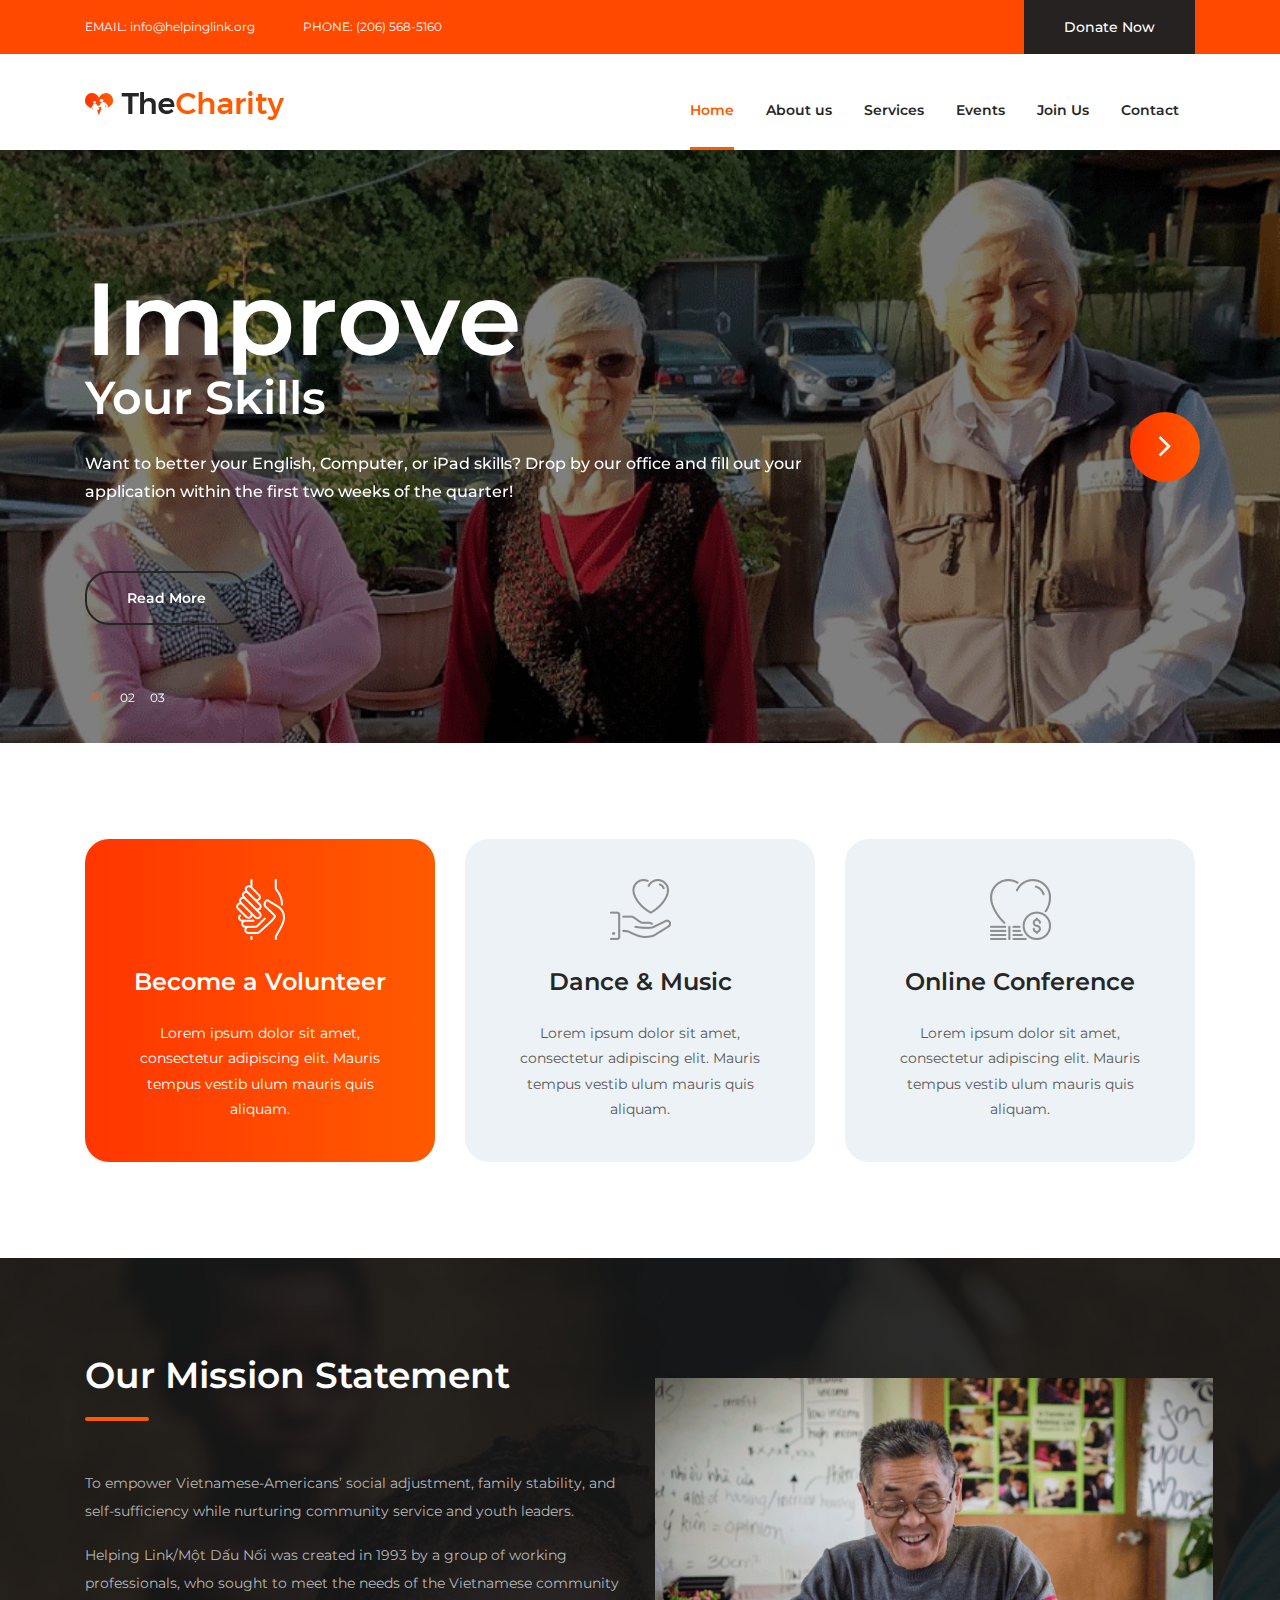
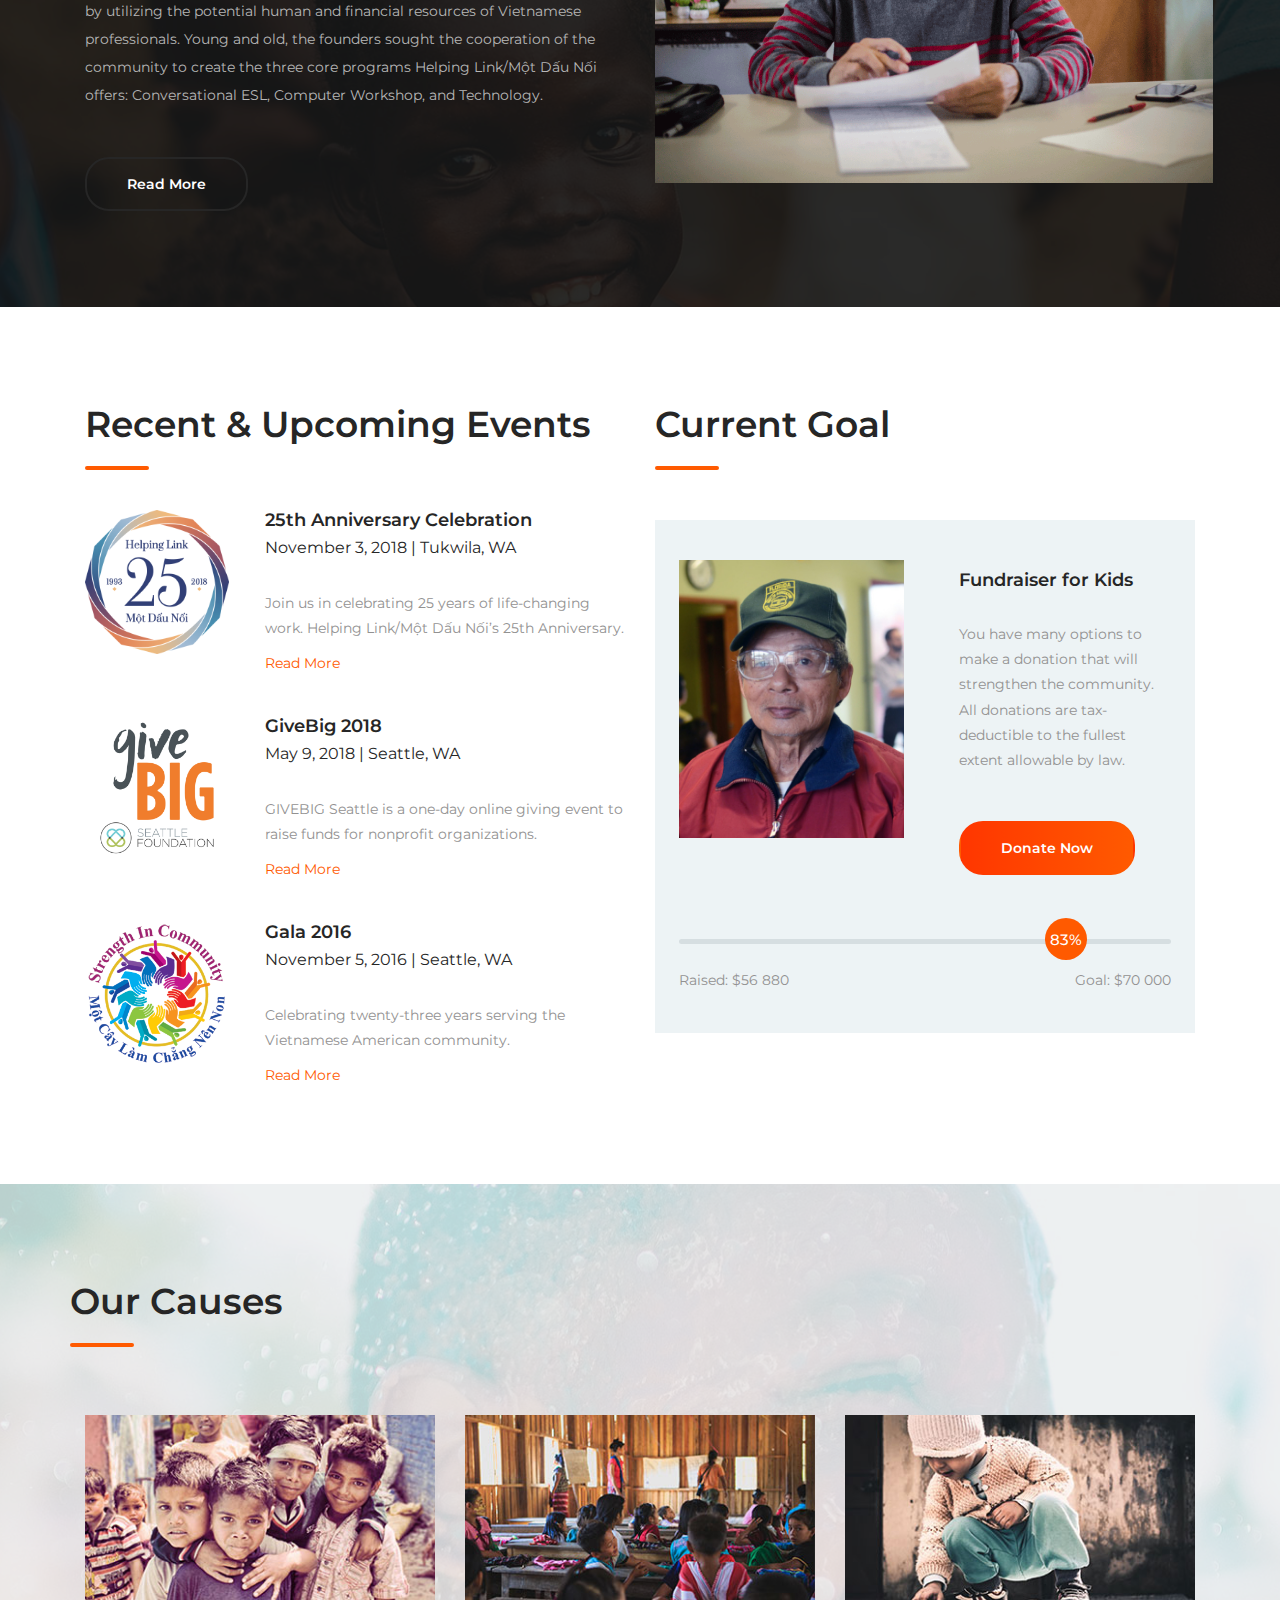
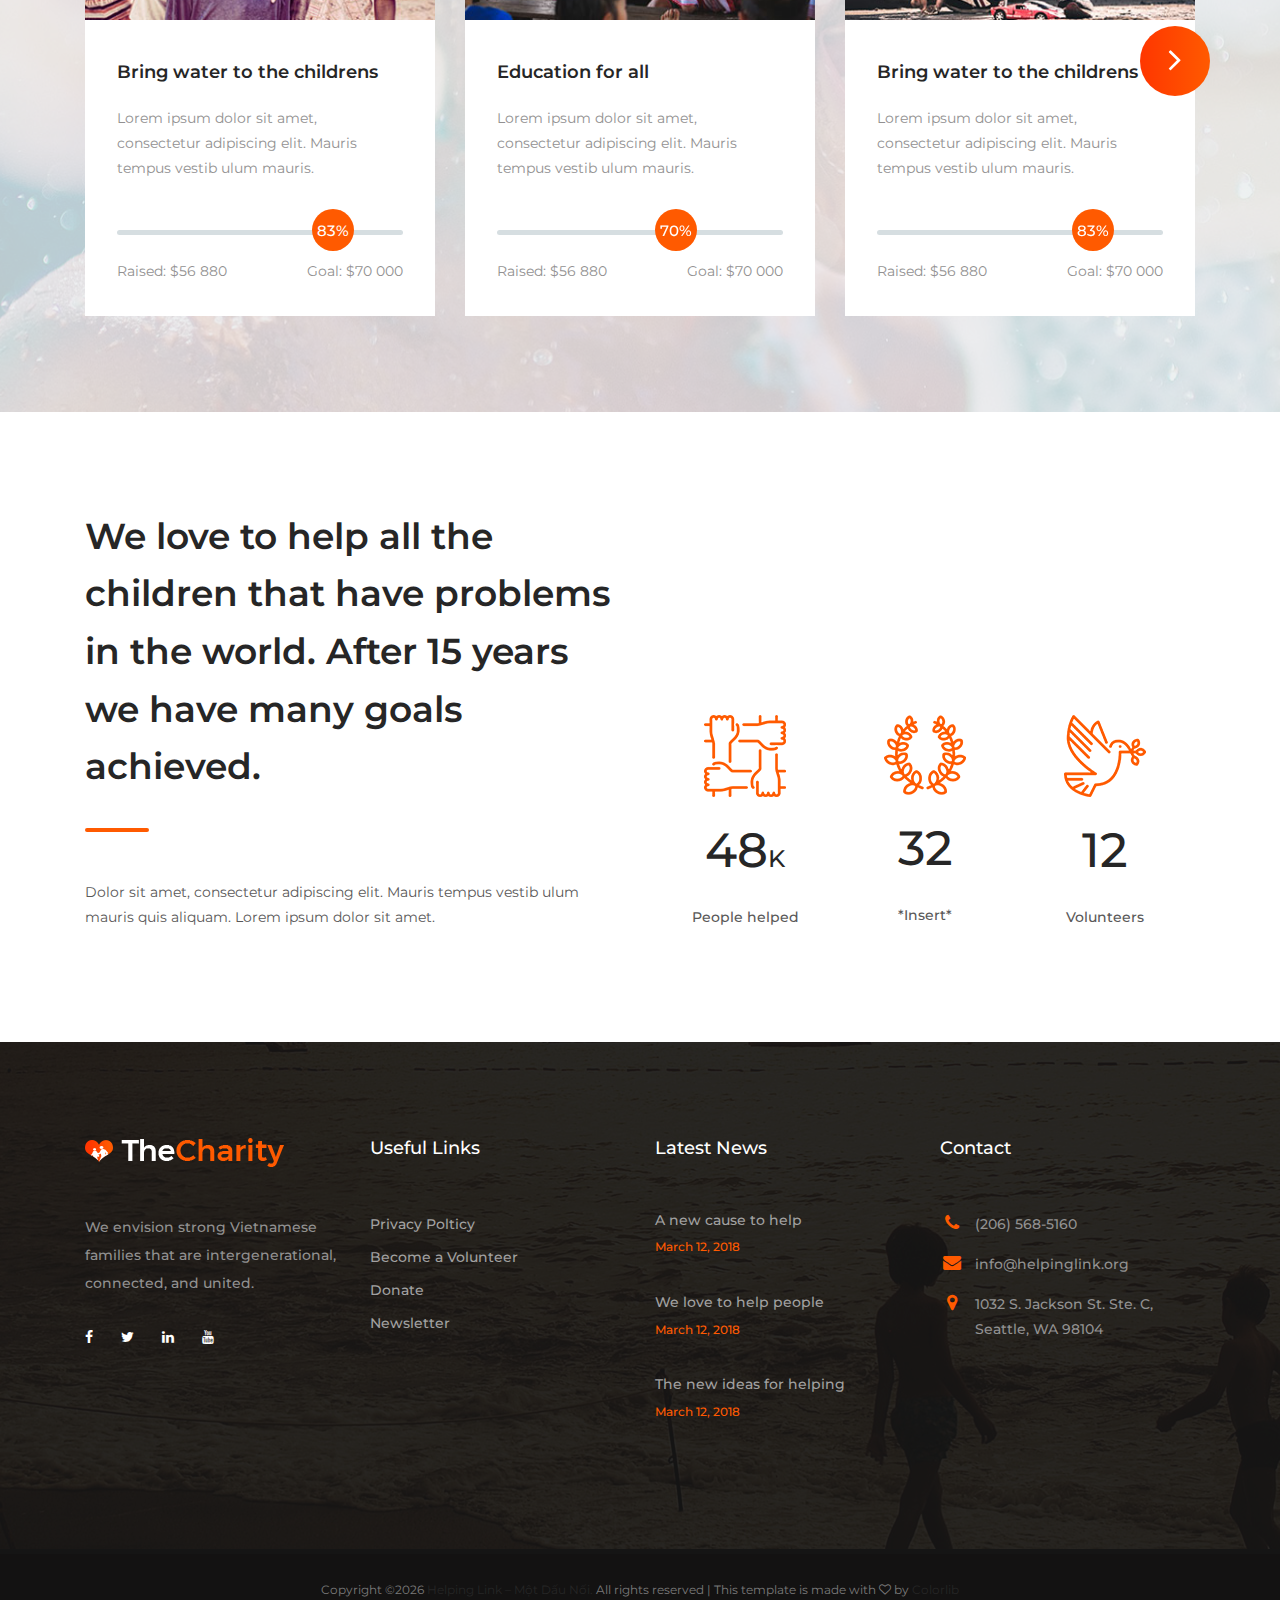
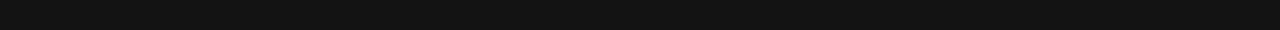
<file: index.html>
<!DOCTYPE html>
<html lang="en">
<head>
    <title>Helping Link/Một Dấu Nối</title>

    <!-- Required meta tags -->
    <meta charset="utf-8">
    <meta name="viewport" content="width=device-width, initial-scale=1, shrink-to-fit=no">

    <!-- Bootstrap CSS -->
    <link rel="stylesheet" href="css/bootstrap.css">

    <!-- FontAwesome CSS -->
    <link rel="stylesheet" href="css/font-awesome.css">

    <!-- ElegantFonts CSS -->
    <link rel="stylesheet" href="css/elegant-fonts.css">

    <!-- themify-icons CSS -->
    <link rel="stylesheet" href="css/themify-icons.css">

    <!-- Swiper CSS -->
    <link rel="stylesheet" href="css/swiper.css">

    <!-- Styles -->
    <link rel="stylesheet" href="style.css">
</head>
<body>
    <header class="site-header">
        <div class="top-header-bar">
            <div class="container">
                <div class="row flex-wrap justify-content-center justify-content-lg-between align-items-lg-center">
                    <div class="col-12 col-lg-8 d-none d-md-flex flex-wrap justify-content-center justify-content-lg-start mb-3 mb-lg-0">
                        <div class="header-bar-email">
                            EMAIL: <a href="#">info@helpinglink.org</a>
                        </div><!-- .header-bar-email -->

                        <div class="header-bar-text">
                            <p>PHONE: <span>(206) 568-5160</span></p>
                        </div><!-- .header-bar-text -->
                    </div><!-- .col -->

                    <div class="col-12 col-lg-4 d-flex flex-wrap justify-content-center justify-content-lg-end align-items-center">
                        <div class="donate-btn">
                            <a href="#">Donate Now</a>
                        </div><!-- .donate-btn -->
                    </div><!-- .col -->
                </div><!-- .row -->
            </div><!-- .container -->
        </div><!-- .top-header-bar -->

        <div class="nav-bar">
            <div class="container">
                <div class="row">
                    <div class="col-12 d-flex flex-wrap justify-content-between align-items-center">
                        <div class="site-branding d-flex align-items-center">
                           <a class="d-block" href="index.html" rel="home"><img class="d-block logo" src="images/logo.png" alt="logo"></a>
                        </div><!-- .site-branding -->

                        <nav class="site-navigation d-flex justify-content-end align-items-center">
                            <ul class="d-flex flex-column flex-lg-row justify-content-lg-end align-content-center">
                                <li class="current-menu-item"><a href="index.html">Home</a></li>
                                <li><a href="about.html">About us</a></li>
                                <li><a href="services.html">Services</a></li>
                                <li><a href="events.html">Events</a></li>
                                <li><a href="join.html">Join Us</a></li>
                                <li><a href="contact.html">Contact</a></li>
                            </ul>
                        </nav><!-- .site-navigation -->

                        <div class="hamburger-menu d-lg-none">
                            <span></span>
                            <span></span>
                            <span></span>
                            <span></span>
                        </div><!-- .hamburger-menu -->
                    </div><!-- .col -->
                </div><!-- .row -->
            </div><!-- .container -->
        </div><!-- .nav-bar -->
    </header><!-- .site-header -->

    <div class="swiper-container hero-slider">
        <div class="swiper-wrapper">
            <div class="swiper-slide hero-content-wrap">
                <img src="images/summer-students2.png" alt="">

                <div class="hero-content-overlay position-absolute w-100 h-100">
                    <div class="container h-100">
                        <div class="row h-100">
                            <div class="col-12 col-lg-8 d-flex flex-column justify-content-center align-items-start">
                                <header class="entry-header">
                                    <h1>Improve</h1>
                                    <h4>Your Skills</h4>
                                </header><!-- .entry-header -->

                                <div class="entry-content mt-4">
                                    <p>Want to better your English, Computer, or iPad skills? Drop by our office and fill out your application within the first two weeks of the quarter!</p>
                                </div><!-- .entry-content -->

                                <footer class="entry-footer d-flex flex-wrap align-items-center mt-5">
                                    <a href="#" class="btn yellow-border">Read More</a>
                                </footer><!-- .entry-footer -->
                            </div><!-- .col -->
                        </div><!-- .row -->
                    </div><!-- .container -->
                </div><!-- .hero-content-overlay -->
            </div><!-- .hero-content-wrap -->

            <div class="swiper-slide hero-content-wrap">
                <img src="images/hero.jpg" alt="">

                <div class="hero-content-overlay position-absolute w-100 h-100">
                    <div class="container h-100">
                        <div class="row h-100">
                            <div class="col-12 col-lg-8 d-flex flex-column justify-content-center align-items-start">
                                <header class="entry-header">
                                    <h1>Donate</h1>
                                    <h4>4 a better world</h4>
                                </header><!-- .entry-header -->

                                <div class="entry-content mt-4">
                                    <p>Lorem ipsum dolor sit amet, consectetur adipiscing elit. Mauris tempus vestibulum mauris quis aliquam. Integer accumsan sodales odio, id tempus ullamcorper</p>
                                </div><!-- .entry-content -->

                                <footer class="entry-footer d-flex flex-wrap align-items-center mt-5">
                                    <a href="#" class="btn yellow-border">Read More</a>
                                </footer><!-- .entry-footer -->
                            </div><!-- .col -->
                        </div><!-- .row -->
                    </div><!-- .container -->
                </div><!-- .hero-content-overlay -->
            </div><!-- .hero-content-wrap -->

            <div class="swiper-slide hero-content-wrap">
                <img src="images/hero.jpg" alt="">

                <div class="hero-content-overlay position-absolute w-100 h-100">
                    <div class="container h-100">
                        <div class="row h-100">
                            <div class="col-12 col-lg-8 d-flex flex-column justify-content-center align-items-start">
                                <header class="entry-header">
                                    <h1>Donate</h1>
                                    <h4>4 a better world</h4>
                                </header><!-- .entry-header -->

                                <div class="entry-content mt-4">
                                    <p>Lorem ipsum dolor sit amet, consectetur adipiscing elit. Mauris tempus vestibulum mauris quis aliquam. Integer accumsan sodales odio, id tempus ullamcorper</p>
                                </div><!-- .entry-content -->

                                <footer class="entry-footer d-flex flex-wrap align-items-center mt-5">
                                    <a href="#" class="btn yellow-border">Read More</a>
                                </footer><!-- .entry-footer -->
                            </div><!-- .col -->
                        </div><!-- .row -->
                    </div><!-- .container -->
                </div><!-- .hero-content-overlay -->
            </div><!-- .hero-content-wrap -->
        </div><!-- .swiper-wrapper -->

        <div class="pagination-wrap position-absolute w-100">
            <div class="container">
                <div class="swiper-pagination"></div>
            </div><!-- .container -->
        </div><!-- .pagination-wrap -->

        <!-- Add Arrows -->
        <div class="swiper-button-next flex justify-content-center align-items-center">
            <span><svg viewBox="0 0 1792 1792" xmlns="http://www.w3.org/2000/svg"><path d="M1171 960q0 13-10 23l-466 466q-10 10-23 10t-23-10l-50-50q-10-10-10-23t10-23l393-393-393-393q-10-10-10-23t10-23l50-50q10-10 23-10t23 10l466 466q10 10 10 23z"/></svg></span>
        </div>

        <div class="swiper-button-prev flex justify-content-center align-items-center">
            <span><svg viewBox="0 0 1792 1792" xmlns="http://www.w3.org/2000/svg"><path d="M1203 544q0 13-10 23l-393 393 393 393q10 10 10 23t-10 23l-50 50q-10 10-23 10t-23-10l-466-466q-10-10-10-23t10-23l466-466q10-10 23-10t23 10l50 50q10 10 10 23z"/></svg></span>
        </div>
    </div><!-- .hero-slider -->

    <div class="home-page-icon-boxes">
        <div class="container">
            <div class="row">
                <div class="col-12 col-md-6 col-lg-4 mt-4 mt-lg-0">
                    <div class="icon-box active">
                        <figure class="d-flex justify-content-center">
                            <img src="images/hands-gray.png" alt="">
                            <img src="images/hands-white.png" alt="">
                        </figure>

                        <header class="entry-header">
                            <h3 class="entry-title">Become a Volunteer</h3>
                        </header>

                        <div class="entry-content">
                            <p>Lorem ipsum dolor sit amet, consectetur adipiscing elit. Mauris tempus vestib ulum mauris quis aliquam. </p>
                        </div>
                    </div>
                </div>

                <div class="col-12 col-md-6 col-lg-4 mt-4 mt-lg-0">
                    <div class="icon-box">
                        <figure class="d-flex justify-content-center">
                            <img src="images/donation-gray.png" alt="">
                            <img src="images/donation-white.png" alt="">
                        </figure>

                        <header class="entry-header">
                            <h3 class="entry-title">Dance & Music</h3>
                        </header>

                        <div class="entry-content">
                            <p>Lorem ipsum dolor sit amet, consectetur adipiscing elit. Mauris tempus vestib ulum mauris quis aliquam. </p>
                        </div>
                    </div>
                </div>

                <div class="col-12 col-md-6 col-lg-4 mt-4 mt-lg-0">
                    <div class="icon-box">
                        <figure class="d-flex justify-content-center">
                            <img src="images/charity-gray.png" alt="">
                            <img src="images/charity-white.png" alt="">
                        </figure>

                        <header class="entry-header">
                            <h3 class="entry-title">Online Conference</h3>
                        </header>

                        <div class="entry-content">
                            <p>Lorem ipsum dolor sit amet, consectetur adipiscing elit. Mauris tempus vestib ulum mauris quis aliquam. </p>
                        </div>
                    </div>
                </div>
            </div><!-- .row -->
        </div><!-- .container -->
    </div><!-- .home-page-icon-boxes -->

    <div class="home-page-welcome">
        <div class="container">
            <div class="row">
                <div class="col-12 col-lg-6 order-2 order-lg-1">
                    <div class="welcome-content">
                        <header class="entry-header">
                            <h2 class="entry-title">Our Mission Statement</h2>
                        </header><!-- .entry-header -->

                        <div class="entry-content mt-5">
                            <p>To empower Vietnamese-Americans’ social adjustment, family stability, and self-sufficiency while nurturing community service and youth leaders.</p>
                            <p></p>
                            <p>Helping Link/Một Dấu Nối was created in 1993 by a group of working professionals, who sought to meet the needs of the Vietnamese community by utilizing the potential human and financial resources of Vietnamese professionals. Young and old, the founders sought the cooperation of the community to create the three core programs Helping Link/Một Dấu Nối offers: Conversational ESL, Computer Workshop, and Technology.</p>
                        </div><!-- .entry-content -->

                        <div class="entry-footer mt-5">
                                    <a href="#" style="color: white;" class="btn yellow-border">Read More</a>
                        </div><!-- .entry-footer -->
                    </div><!-- .welcome-content -->
                </div><!-- .col -->

                <div class="col-12 col-lg-6 mt-4 order-1 order-lg-2">
                    <img style="width: 558px;" src="images/ChiDang_Headshot.png" alt="welcome">
                </div><!-- .col -->
            </div><!-- .row -->
        </div><!-- .container -->
    </div><!-- .home-page-icon-boxes -->

    <div class="home-page-events">
        <div class="container">
            <div class="row">
                <div class="col-12 col-lg-6">
                    <div class="upcoming-events">
                        <div class="section-heading">
                            <h2 class="entry-title">Recent & Upcoming Events</h2>
                        </div><!-- .section-heading -->

                        <div class="event-wrap d-flex flex-wrap justify-content-between">
                            <figure class="m-0">
                                <img src="images/25-logo.png" alt="">
                            </figure>

                            <div class="event-content-wrap">
                                <header class="entry-header d-flex flex-wrap align-items-center">
                                    <h3 class="entry-title w-100 m-0"><a href="#">25th Anniversary Celebration</a></h3>

                                    <div class="posted-date">
                                        <p>November 3, 2018 | Tukwila, WA</p>
                                    </div><!-- .cats-links -->
                                </header><!-- .entry-header -->

                                <div class="entry-content">
                                    <p class="m-0">Join us in celebrating 25 years of life-changing work. Helping Link/Một Dấu Nối’s 25th Anniversary.</p>
                                </div><!-- .entry-content -->

                                <div class="entry-footer">
                                    <a href="#">Read More</a>
                                </div><!-- .entry-footer -->
                            </div><!-- .event-content-wrap -->
                        </div><!-- .event-wrap -->

                        <div class="event-wrap d-flex flex-wrap justify-content-between">
                            <figure class="m-0">
                                <img src="images/givebig.jpg" alt="">
                            </figure>

                            <div class="event-content-wrap">
                                <header class="entry-header d-flex flex-wrap align-items-center">
                                    <h3 class="entry-title w-100 m-0"><a href="#">GiveBig 2018</a></h3>

                                    <div class="posted-date">
                                        <p>May 9, 2018 | Seattle, WA</p>
                                    </div><!-- .posted-date --><!-- .cats-links -->
                                </header><!-- .entry-header -->

                                <div class="entry-content">
                                    <p class="m-0">GIVEBIG Seattle is a one-day online giving event to raise funds for nonprofit organizations.</p>
                                </div><!-- .entry-content -->

                                <div class="entry-footer">
                                    <a href="#">Read More</a>
                                </div><!-- .entry-footer -->
                            </div><!-- .event-content-wrap -->
                        </div><!-- .event-wrap -->

                        <div class="event-wrap d-flex flex-wrap justify-content-between">
                            <figure class="m-0">
                                <img src="images/gala-logo.png" alt="">
                            </figure>

                            <div class="event-content-wrap">
                                <header class="entry-header d-flex flex-wrap align-items-center">
                                    <h3 class="entry-title w-100 m-0"><a href="#">Gala 2016</a></h3>

                                    <div class="posted-date">
                                        <p>November 5, 2016 | Seattle, WA</p>
                                    </div><!-- .cats-links -->
                                </header><!-- .entry-header -->

                                <div class="entry-content">
                                    <p class="m-0">Celebrating twenty-three years serving the Vietnamese American community.</p>
                                </div><!-- .entry-content -->

                                <div class="entry-footer">
                                    <a href="#">Read More</a>
                                </div><!-- .entry-footer -->
                            </div><!-- .event-content-wrap -->
                        </div><!-- .event-wrap -->
                    </div><!-- .upcoming-events -->
                </div><!-- .col -->

                <div class="col-12 col-lg-6">
                    <div class="featured-cause">
                        <div class="section-heading">
                            <h2 class="entry-title">Current Goal</h2>
                        </div><!-- .section-heading -->

                        <div class="cause-wrap d-flex flex-wrap justify-content-between">
                            <figure class="m-0">
                                <img style="width: 25vh" src="images/phu.jpg" alt="">
                            </figure>

                            <div class="cause-content-wrap">
                                <header class="entry-header d-flex flex-wrap align-items-center">
                                    <h3 class="entry-title w-100 m-0"><a href="#">Fundraiser for Kids</a></h3>
                                </header><!-- .entry-header -->

                                <div class="entry-content">
                                    <p class="m-0">You have many options to make a donation that will strengthen the community. All donations are tax-deductible to the fullest extent allowable by law.</p>
                                </div><!-- .entry-content -->

                                <div class="entry-footer mt-5">
                                    <a href="#" class="btn gradient-bg mr-2">Donate Now</a>
                                </div><!-- .entry-footer -->
                            </div><!-- .cause-content-wrap -->

                            <div class="fund-raised w-100">
                                <div class="featured-fund-raised-bar barfiller">
                                    <div class="tipWrap">
                                        <span class="tip"></span>
                                    </div><!-- .tipWrap -->

                                    <span class="fill" data-percentage="83"></span>
                                </div><!-- .fund-raised-bar -->

                                <div class="fund-raised-details d-flex flex-wrap justify-content-between align-items-center">
                                    <div class="fund-raised-total mt-4">
                                        Raised: $56 880
                                    </div><!-- .fund-raised-total -->

                                    <div class="fund-raised-goal mt-4">
                                        Goal: $70 000
                                    </div><!-- .fund-raised-goal -->
                                </div><!-- .fund-raised-details -->
                            </div><!-- .fund-raised -->
                        </div><!-- .cause-wrap -->
                    </div><!-- .featured-cause -->
                </div><!-- .col -->
            </div><!-- .row -->
        </div><!-- .container -->
    </div><!-- .home-page-events -->

    <div class="our-causes">
        <div class="container">
            <div class="row">
                <div class="coL-12">
                    <div class="section-heading">
                        <h2 class="entry-title">Our Causes</h2>
                    </div><!-- .section-heading -->
                </div><!-- .col -->
            </div><!-- .row -->

            <div class="row">
                <div class="col-12">
                    <div class="swiper-container causes-slider">
                        <div class="swiper-wrapper">
                            <div class="swiper-slide">
                                <div class="cause-wrap">
                                    <figure class="m-0">
                                        <img src="images/cause-1.jpg" alt="">

                                        <div class="figure-overlay d-flex justify-content-center align-items-center position-absolute w-100 h-100">
                                            <a href="#" class="btn gradient-bg mr-2">Donate Now</a>
                                        </div><!-- .figure-overlay -->
                                    </figure>

                                    <div class="cause-content-wrap">
                                        <header class="entry-header d-flex flex-wrap align-items-center">
                                            <h3 class="entry-title w-100 m-0"><a href="#">Bring water to the childrens</a></h3>
                                        </header><!-- .entry-header -->

                                        <div class="entry-content">
                                            <p class="m-0">Lorem ipsum dolor sit amet, consectetur adipiscing elit. Mauris tempus vestib ulum mauris.</p>
                                        </div><!-- .entry-content -->

                                        <div class="fund-raised w-100">
                                            <div class="fund-raised-bar-1 barfiller">
                                                <div class="tipWrap">
                                                    <span class="tip"></span>
                                                </div><!-- .tipWrap -->

                                                <span class="fill" data-percentage="83"></span>
                                            </div><!-- .fund-raised-bar -->

                                            <div class="fund-raised-details d-flex flex-wrap justify-content-between align-items-center">
                                                <div class="fund-raised-total mt-4">
                                                    Raised: $56 880
                                                </div><!-- .fund-raised-total -->

                                                <div class="fund-raised-goal mt-4">
                                                    Goal: $70 000
                                                </div><!-- .fund-raised-goal -->
                                            </div><!-- .fund-raised-details -->
                                        </div><!-- .fund-raised -->
                                    </div><!-- .cause-content-wrap -->
                                </div><!-- .cause-wrap -->
                            </div><!-- .swiper-slide -->

                            <div class="swiper-slide">
                                <div class="cause-wrap">
                                    <figure class="m-0">
                                        <img src="images/cause-2.jpg" alt="">

                                        <div class="figure-overlay d-flex justify-content-center align-items-center position-absolute w-100 h-100">
                                            <a href="#" class="btn gradient-bg mr-2">Donate Now</a>
                                        </div><!-- .figure-overlay -->
                                    </figure>

                                    <div class="cause-content-wrap">
                                        <header class="entry-header d-flex flex-wrap align-items-center">
                                            <h3 class="entry-title w-100 m-0"><a href="#">Education for all</a></h3>
                                        </header><!-- .entry-header -->

                                        <div class="entry-content">
                                            <p class="m-0">Lorem ipsum dolor sit amet, consectetur adipiscing elit. Mauris tempus vestib ulum mauris.</p>
                                        </div><!-- .entry-content -->

                                        <div class="fund-raised w-100">
                                            <div class="fund-raised-bar-2 barfiller">
                                                <div class="tipWrap">
                                                    <span class="tip"></span>
                                                </div><!-- .tipWrap -->

                                                <span class="fill" data-percentage="70"></span>
                                            </div><!-- .fund-raised-bar -->

                                            <div class="fund-raised-details d-flex flex-wrap justify-content-between align-items-center">
                                                <div class="fund-raised-total mt-4">
                                                    Raised: $56 880
                                                </div><!-- .fund-raised-total -->

                                                <div class="fund-raised-goal mt-4">
                                                    Goal: $70 000
                                                </div><!-- .fund-raised-goal -->
                                            </div><!-- .fund-raised-details -->
                                        </div><!-- .fund-raised -->
                                    </div><!-- .cause-content-wrap -->
                                </div><!-- .cause-wrap -->
                            </div><!-- .swiper-slide -->

                            <div class="swiper-slide">
                                <div class="cause-wrap">
                                    <figure class="m-0">
                                        <img src="images/cause-3.jpg" alt="">

                                        <div class="figure-overlay d-flex justify-content-center align-items-center position-absolute w-100 h-100">
                                            <a href="#" class="btn gradient-bg mr-2">Donate Now</a>
                                        </div><!-- .figure-overlay -->
                                    </figure>

                                    <div class="cause-content-wrap">
                                        <header class="entry-header d-flex flex-wrap align-items-center">
                                            <h3 class="entry-title w-100 m-0"><a href="#">Bring water to the childrens</a></h3>
                                        </header><!-- .entry-header -->

                                        <div class="entry-content">
                                            <p class="m-0">Lorem ipsum dolor sit amet, consectetur adipiscing elit. Mauris tempus vestib ulum mauris.</p>
                                        </div><!-- .entry-content -->

                                        <div class="fund-raised w-100">
                                            <div class="fund-raised-bar-3 barfiller">
                                                <div class="tipWrap">
                                                    <span class="tip"></span>
                                                </div><!-- .tipWrap -->

                                                <span class="fill" data-percentage="83"></span>
                                            </div><!-- .fund-raised-bar -->

                                            <div class="fund-raised-details d-flex flex-wrap justify-content-between align-items-center">
                                                <div class="fund-raised-total mt-4">
                                                    Raised: $56 880
                                                </div><!-- .fund-raised-total -->

                                                <div class="fund-raised-goal mt-4">
                                                    Goal: $70 000
                                                </div><!-- .fund-raised-goal -->
                                            </div><!-- .fund-raised-details -->
                                        </div><!-- .fund-raised -->
                                    </div><!-- .cause-content-wrap -->
                                </div><!-- .cause-wrap -->
                            </div><!-- .swiper-slide -->

                            <div class="swiper-slide">
                                <div class="cause-wrap">
                                    <figure class="m-0">
                                        <img src="images/cause-1.jpg" alt="">

                                        <div class="figure-overlay d-flex justify-content-center align-items-center position-absolute w-100 h-100">
                                            <a href="#" class="btn gradient-bg mr-2">Donate Now</a>
                                        </div><!-- .figure-overlay -->
                                    </figure>

                                    <div class="cause-content-wrap">
                                        <header class="entry-header d-flex flex-wrap align-items-center">
                                            <h3 class="entry-title w-100 m-0"><a href="#">Bring water to the childrens</a></h3>
                                        </header><!-- .entry-header -->

                                        <div class="entry-content">
                                            <p class="m-0">Lorem ipsum dolor sit amet, consectetur adipiscing elit. Mauris tempus vestib ulum mauris.</p>
                                        </div><!-- .entry-content -->

                                        <div class="fund-raised w-100">
                                            <div class="fund-raised-bar-4 barfiller">
                                                <div class="tipWrap">
                                                    <span class="tip"></span>
                                                </div><!-- .tipWrap -->

                                                <span class="fill" data-percentage="83"></span>
                                            </div><!-- .fund-raised-bar -->

                                            <div class="fund-raised-details d-flex flex-wrap justify-content-between align-items-center">
                                                <div class="fund-raised-total mt-4">
                                                    Raised: $56 880
                                                </div><!-- .fund-raised-total -->

                                                <div class="fund-raised-goal mt-4">
                                                    Goal: $70 000
                                                </div><!-- .fund-raised-goal -->
                                            </div><!-- .fund-raised-details -->
                                        </div><!-- .fund-raised -->
                                    </div><!-- .cause-content-wrap -->
                                </div><!-- .cause-wrap -->
                            </div><!-- .swiper-slide -->

                            <div class="swiper-slide">
                                <div class="cause-wrap">
                                    <figure class="m-0">
                                        <img src="images/cause-2.jpg" alt="">

                                        <div class="figure-overlay d-flex justify-content-center align-items-center position-absolute w-100 h-100">
                                            <a href="#" class="btn gradient-bg mr-2">Donate Now</a>
                                        </div><!-- .figure-overlay -->
                                    </figure>

                                    <div class="cause-content-wrap">
                                        <header class="entry-header d-flex flex-wrap align-items-center">
                                            <h3 class="entry-title w-100 m-0"><a href="#">Education for all</a></h3>
                                        </header><!-- .entry-header -->

                                        <div class="entry-content">
                                            <p class="m-0">Lorem ipsum dolor sit amet, consectetur adipiscing elit. Mauris tempus vestib ulum mauris.</p>
                                        </div><!-- .entry-content -->

                                        <div class="fund-raised w-100">
                                            <div class="fund-raised-bar-5 barfiller">
                                                <div class="tipWrap">
                                                    <span class="tip"></span>
                                                </div><!-- .tipWrap -->

                                                <span class="fill" data-percentage="70"></span>
                                            </div><!-- .fund-raised-bar -->

                                            <div class="fund-raised-details d-flex flex-wrap justify-content-between align-items-center">
                                                <div class="fund-raised-total mt-4">
                                                    Raised: $56 880
                                                </div><!-- .fund-raised-total -->

                                                <div class="fund-raised-goal mt-4">
                                                    Goal: $70 000
                                                </div><!-- .fund-raised-goal -->
                                            </div><!-- .fund-raised-details -->
                                        </div><!-- .fund-raised -->
                                    </div><!-- .cause-content-wrap -->
                                </div><!-- .cause-wrap -->
                            </div><!-- .swiper-slide -->

                            <div class="swiper-slide">
                                <div class="cause-wrap">
                                    <figure class="m-0">
                                        <img src="images/cause-3.jpg" alt="">

                                        <div class="figure-overlay d-flex justify-content-center align-items-center position-absolute w-100 h-100">
                                            <a href="#" class="btn gradient-bg mr-2">Donate Now</a>
                                        </div><!-- .figure-overlay -->
                                    </figure>

                                    <div class="cause-content-wrap">
                                        <header class="entry-header d-flex flex-wrap align-items-center">
                                            <h3 class="entry-title w-100 m-0"><a href="#">Bring water to the childrens</a></h3>
                                        </header><!-- .entry-header -->

                                        <div class="entry-content">
                                            <p class="m-0">Lorem ipsum dolor sit amet, consectetur adipiscing elit. Mauris tempus vestib ulum mauris.</p>
                                        </div><!-- .entry-content -->

                                        <div class="fund-raised w-100">
                                            <div class="fund-raised-bar-6 barfiller">
                                                <div class="tipWrap">
                                                    <span class="tip"></span>
                                                </div><!-- .tipWrap -->

                                                <span class="fill" data-percentage="83"></span>
                                            </div><!-- .fund-raised-bar -->

                                            <div class="fund-raised-details d-flex flex-wrap justify-content-between align-items-center">
                                                <div class="fund-raised-total mt-4">
                                                    Raised: $56 880
                                                </div><!-- .fund-raised-total -->

                                                <div class="fund-raised-goal mt-4">
                                                    Goal: $70 000
                                                </div><!-- .fund-raised-goal -->
                                            </div><!-- .fund-raised-details -->
                                        </div><!-- .fund-raised -->
                                    </div><!-- .cause-content-wrap -->
                                </div><!-- .cause-wrap -->
                            </div><!-- .swiper-slide -->
                        </div><!-- .swiper-wrapper -->

                    </div><!-- .swiper-container -->

                    <!-- Add Arrows -->
                    <div class="swiper-button-next flex justify-content-center align-items-center">
                        <span><svg viewBox="0 0 1792 1792" xmlns="http://www.w3.org/2000/svg"><path d="M1171 960q0 13-10 23l-466 466q-10 10-23 10t-23-10l-50-50q-10-10-10-23t10-23l393-393-393-393q-10-10-10-23t10-23l50-50q10-10 23-10t23 10l466 466q10 10 10 23z"/></svg></span>
                    </div>

                    <div class="swiper-button-prev flex justify-content-center align-items-center">
                        <span><svg viewBox="0 0 1792 1792" xmlns="http://www.w3.org/2000/svg"><path d="M1203 544q0 13-10 23l-393 393 393 393q10 10 10 23t-10 23l-50 50q-10 10-23 10t-23-10l-466-466q-10-10-10-23t10-23l466-466q10-10 23-10t23 10l50 50q10 10 10 23z"/></svg></span>
                    </div>
                </div><!-- .col -->
            </div><!-- .row -->
        </div><!-- .container -->
    </div><!-- .our-causes -->

    <div class="home-page-limestone">
        <div class="container">
            <div class="row align-items-end">
                <div class="coL-12 col-lg-6">
                    <div class="section-heading">
                        <h2 class="entry-title">We love to help all the children that have problems in the world. After 15 years we have many goals achieved.</h2>

                        <p class="mt-5">Dolor sit amet, consectetur adipiscing elit. Mauris tempus vestib ulum mauris quis aliquam. Lorem ipsum dolor sit amet.</p>
                    </div><!-- .section-heading -->
                </div><!-- .col -->

                <div class="col-12 col-lg-6">
                    <div class="milestones d-flex flex-wrap justify-content-between">
                        <div class="col-12 col-sm-4 mt-5 mt-lg-0">
                            <div class="counter-box">
                                <div class="d-flex justify-content-center align-items-center">
                                    <img src="images/teamwork.png" alt="">
                                </div>

                                <div class="d-flex justify-content-center align-items-baseline">
                                    <div class="start-counter" data-to="120" data-speed="2000"></div>
                                    <div class="counter-k">K</div>
                                </div>

                                <h3 class="entry-title">People helped</h3><!-- entry-title -->
                            </div><!-- counter-box -->
                        </div><!-- .col -->

                        <div class="col-12 col-sm-4 mt-5 mt-lg-0">
                            <div class="counter-box">
                                <div class="d-flex justify-content-center align-items-center">
                                    <img src="images/olive.png" alt="">
                                </div>

                                <div class="d-flex justify-content-center align-items-baseline">
                                    <div class="start-counter" data-to="79" data-speed="2000"></div>
                                </div>

                                <h3 class="entry-title">*Insert*</h3><!-- entry-title -->
                            </div><!-- counter-box -->
                        </div><!-- .col -->

                        <div class="col-12 col-sm-4 mt-5 mt-lg-0">
                            <div class="counter-box">
                                <div class="d-flex justify-content-center align-items-center">
                                    <img src="images/dove.png" alt="">
                                </div>

                                <div class="d-flex justify-content-center align-items-baseline">
                                    <div class="start-counter" data-to="30" data-speed="2000"></div>
                                </div>

                                <h3 class="entry-title">Volunteers</h3><!-- entry-title -->
                            </div><!-- counter-box -->
                        </div><!-- .col -->
                    </div><!-- .milestones -->
                </div><!-- .col -->
            </div><!-- .row -->
        </div><!-- .container -->
    </div><!-- .our-causes -->

    <footer class="site-footer">
        <div class="footer-widgets">
            <div class="container">
                <div class="row">
                    <div class="col-12 col-md-6 col-lg-3">
                        <div class="foot-about">
                            <h2><a class="foot-logo" href="#"><img style="width:199px;" src="images/foot-logo.png" alt=""></a></h2>

                            <p>We envision strong Vietnamese families that are intergenerational, connected, and united.</p>

                            <ul class="d-flex flex-wrap align-items-center">
                                <li><a href="#"><i class="fa fa-facebook"></i></a></li>
                                <li><a href="#"><i class="fa fa-twitter"></i></a></li>
                                <li><a href="#"><i class="fa fa-linkedin"></i></a></li>
                                <li><a href="#"><i class="fa fa-youtube"></i></a></li>
                            </ul>
                        </div><!-- .foot-about -->
                    </div><!-- .col -->

                    <div class="col-12 col-md-6 col-lg-3 mt-5 mt-md-0">
                        <h2>Useful Links</h2>

                        <ul>
                            <li><a href="#">Privacy Polticy</a></li>
                            <li><a href="#">Become  a Volunteer</a></li>
                            <li><a href="#">Donate</a></li>
                            <li><a href="#">Newsletter</a></li>
                        </ul>
                    </div><!-- .col -->

                    <div class="col-12 col-md-6 col-lg-3 mt-5 mt-md-0">
                        <div class="foot-latest-news">
                            <h2>Latest News</h2>

                            <ul>
                                <li>
                                    <h3><a href="#">A new cause to help</a></h3>
                                    <div class="posted-date">March 12, 2018</div>
                                </li>

                                <li>
                                    <h3><a href="#">We love to help people</a></h3>
                                    <div class="posted-date">March 12, 2018</div>
                                </li>

                                <li>
                                    <h3><a href="#">The new ideas for helping</a></h3>
                                    <div class="posted-date">March 12, 2018</div>
                                </li>
                            </ul>
                        </div><!-- .foot-latest-news -->
                    </div><!-- .col -->

                    <div class="col-12 col-md-6 col-lg-3 mt-5 mt-md-0">
                        <div class="foot-contact">
                            <h2>Contact</h2>

                            <ul>
                                <li><i class="fa fa-phone"></i><span>(206) 568-5160</span></li>
                                <li><i class="fa fa-envelope"></i><span>info@helpinglink.org</span></li>
                                <li><i class="fa fa-map-marker"></i><span>1032 S. Jackson St. Ste. C, Seattle, WA 98104</span></li>
                            </ul>
                        </div><!-- .foot-contact -->
                    </div><!-- .col -->
                </div><!-- .row -->
            </div><!-- .container -->
        </div><!-- .footer-widgets -->

        <div class="footer-bar">
            <div class="container">
                <div class="row">
                    <div class="col-12">
                        <p class="m-0"><!-- Link back to Colorlib can't be removed. Template is licensed under CC BY 3.0. -->
Copyright &copy;<script>document.write(new Date().getFullYear());</script><a href="#"> Helping Link – Một Dấu Nối.</a> All rights reserved | This template is made with <i class="fa fa-heart-o" aria-hidden="true"></i> by <a href="https://colorlib.com" target="_blank">Colorlib</a>
<!-- Link back to Colorlib can't be removed. Template is licensed under CC BY 3.0. --></p>
                    </div><!-- .col-12 -->
                </div><!-- .row -->
            </div><!-- .container -->
        </div><!-- .footer-bar -->
    </footer><!-- .site-footer -->

    <script type='text/javascript' src='js/jquery.js'></script>
    <script type='text/javascript' src='js/jquery.collapsible.min.js'></script>
    <script type='text/javascript' src='js/swiper.min.js'></script>
    <script type='text/javascript' src='js/jquery.countdown.min.js'></script>
    <script type='text/javascript' src='js/circle-progress.min.js'></script>
    <script type='text/javascript' src='js/jquery.countTo.min.js'></script>
    <script type='text/javascript' src='js/jquery.barfiller.js'></script>
    <script type='text/javascript' src='js/custom.js'></script>

</body>
</html>
</file>
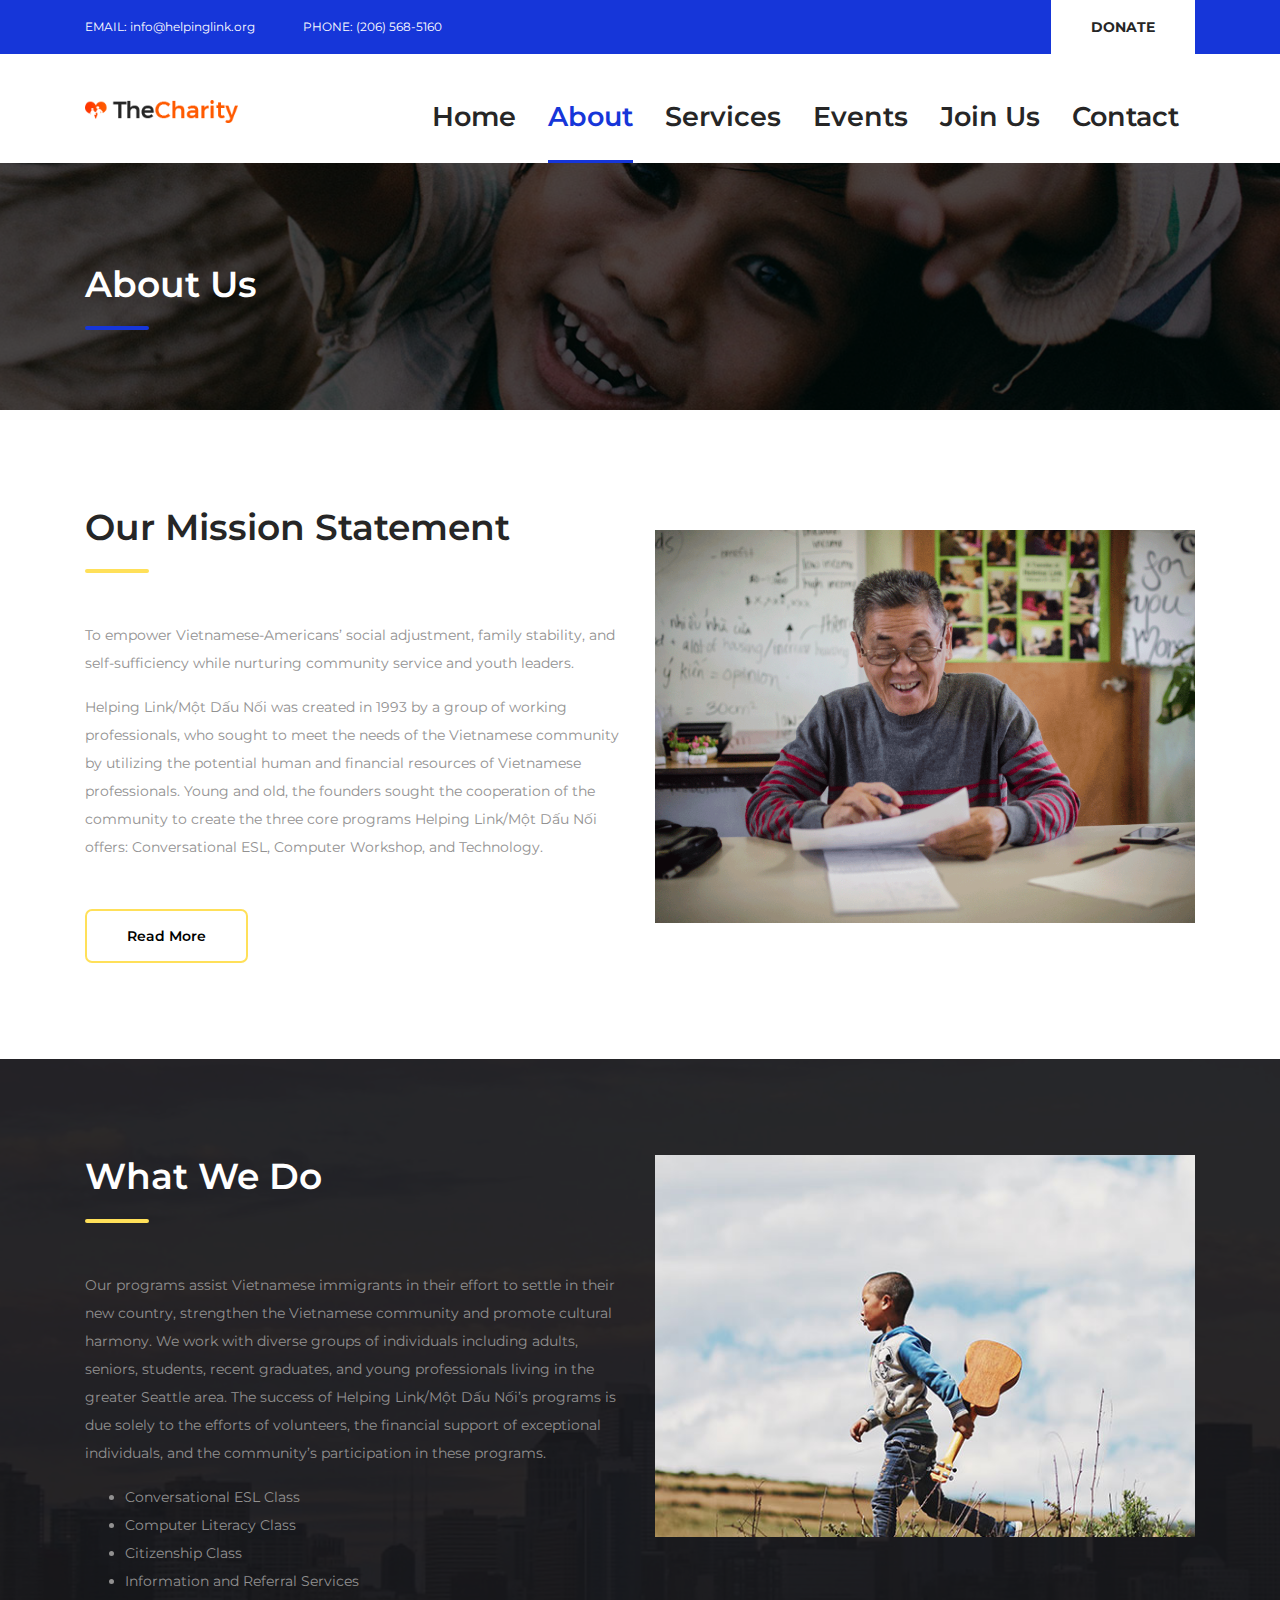
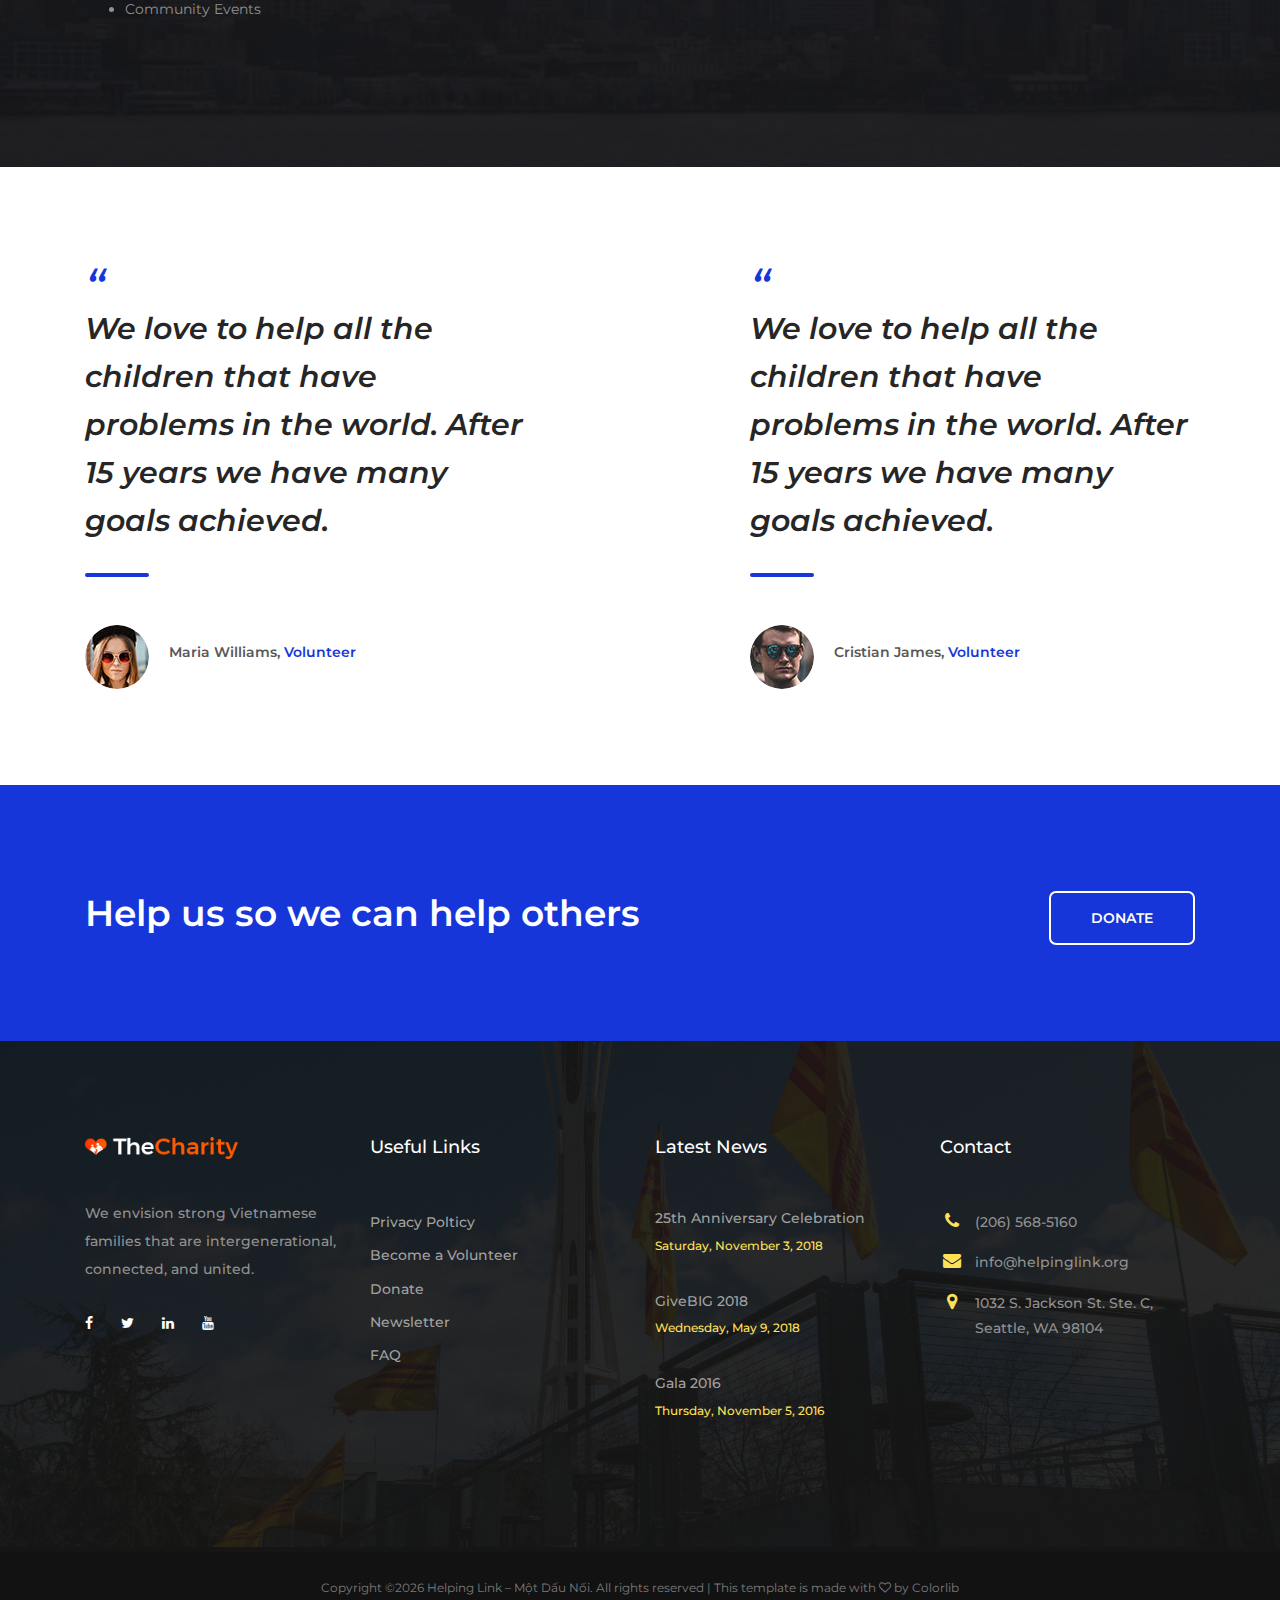
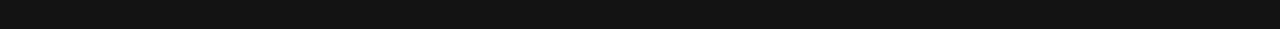
<file: about.html>
<!DOCTYPE html>
<html lang="en">
<head>
    <title>Helping Link/Một Dấu Nối</title>

    <!-- Required meta tags -->
    <meta charset="utf-8">
    <meta name="viewport" content="width=device-width, initial-scale=1, shrink-to-fit=no">

    <!-- Bootstrap CSS -->
    <link rel="stylesheet" href="css/bootstrap.min.css">

    <!-- FontAwesome CSS -->
    <link rel="stylesheet" href="css/font-awesome.min.css">

    <!-- ElegantFonts CSS -->
    <link rel="stylesheet" href="css/elegant-fonts.css">

    <!-- themify-icons CSS -->
    <link rel="stylesheet" href="css/themify-icons.css">

    <!-- Swiper CSS -->
    <link rel="stylesheet" href="css/swiper.min.css">

    <!-- Styles -->
    <link rel="stylesheet" href="css/style.css">
</head>
<body class="single-page about-page">
    <header class="site-header">
        <div class="top-header-bar">
            <div class="container">
                <div class="row flex-wrap justify-content-center justify-content-lg-between align-items-lg-center">
                    <div class="col-12 col-lg-8 d-none d-md-flex flex-wrap justify-content-center justify-content-lg-start mb-3 mb-lg-0">
                        <div class="header-bar-email">
                            EMAIL: <a href="#">info@helpinglink.org</a>
                        </div><!-- .header-bar-email -->

                        <div class="header-bar-text">
                            <p>PHONE: <span>(206) 568-5160</span></p>
                        </div><!-- .header-bar-text -->
                    </div><!-- .col -->

                    <div class="col-12 col-lg-4 d-flex flex-wrap justify-content-center justify-content-lg-end align-items-center">
                        <div class="donate-btn">
                            <a href="#"><b>DONATE</b></a>
                        </div><!-- .donate-btn -->
                    </div><!-- .col -->
                </div><!-- .row -->
            </div><!-- .container -->
        </div><!-- .top-header-bar -->

        <div class="nav-bar">
            <div class="container">
                <div class="row">
                    <div class="col-12 d-flex flex-wrap justify-content-between align-items-center">
                        <div class="site-branding d-flex align-items-center">
                           <a class="d-block" href="index.html" rel="home"><img class="d-block logo" src="images/logo.png" alt="logo"></a>
                        </div><!-- .site-branding -->

                        <nav class="site-navigation d-flex justify-content-end align-items-center">
                            <ul class="d-flex flex-column flex-lg-row justify-content-lg-end align-content-center">
                                <li><a href="index.html">Home</a></li>
                                <li class="current-menu-item"><a href="about.html">About</a></li>
                                <li><a href="services.html">Services</a></li>
                                <li><a href="events.html">Events</a></li>
                                <li><a href="join.html">Join Us</a></li>
                                <li><a href="contact.html">Contact</a></li>
                            </ul>
                        </nav><!-- .site-navigation -->

                        <div class="hamburger-menu d-lg-none">
                            <span></span>
                            <span></span>
                            <span></span>
                            <span></span>
                        </div><!-- .hamburger-menu -->
                    </div><!-- .col -->
                </div><!-- .row -->
            </div><!-- .container -->
        </div><!-- .nav-bar -->
    </header><!-- .site-header -->

    <div class="page-header">
        <div class="container">
            <div class="row">
                <div class="col-12">
                    <h1>About Us</h1>
                </div><!-- .col -->
            </div><!-- .row -->
        </div><!-- .container -->
    </div><!-- .page-header -->

    <div class="welcome-wrap">
        <div class="container">
            <div class="row">
                <div class="col-12 col-lg-6 order-2 order-lg-1">
                    <div class="welcome-content">
                        <header class="entry-header">
                            <h2 class="entry-title">Our Mission Statement</h2>
                        </header><!-- .entry-header -->

                        <div class="entry-content mt-5">
                            <p>To empower Vietnamese-Americans’ social adjustment, family stability, and self-sufficiency while nurturing community service and youth leaders.</p>
                            <p></p>
                            <p>Helping Link/Một Dấu Nối was created in 1993 by a group of working professionals, who sought to meet the needs of the Vietnamese community by utilizing the potential human and financial resources of Vietnamese professionals. Young and old, the founders sought the cooperation of the community to create the three core programs Helping Link/Một Dấu Nối offers: Conversational ESL, Computer Workshop, and Technology.</p>
                        </div><!-- .entry-content -->

                        <div class="entry-footer mt-5">
                                    <a href="#" class="btn yellow-border black-text">Read More</a>
                        </div><!-- .entry-footer -->
                    </div><!-- .welcome-content -->
                </div><!-- .col -->

                <div class="col-12 col-lg-6 mt-4 order-1 order-lg-2">
                    <img src="images/ChiDang_Headshot.png" alt="welcome">
                </div><!-- .col -->
            </div><!-- .row -->
        </div><!-- .container -->
    </div><!-- .home-page-icon-boxes -->

        <div class="home-page-welcome">
        <div class="container">
            <div class="row">
                <div class="col-12 col-lg-6 order-2 order-lg-1">
                    <div class="welcome-content">
                        <header class="entry-header">
                            <h2 class="entry-title" style="color:white">What We Do</h2>
                        </header><!-- .entry-header -->

                        <div class="entry-content mt-5">
                            <p>Our programs assist Vietnamese immigrants in their effort to settle in their new country, strengthen the Vietnamese community and promote cultural harmony. We work with diverse groups of individuals including adults, seniors, students, recent graduates, and young professionals living in the greater Seattle area. The success of Helping Link/Một Dấu Nối’s programs is due solely to the efforts of volunteers, the financial support of exceptional individuals, and the community’s participation in these programs.</p>
                            <ul>
                                <li>Conversational ESL Class</li>
                                <li>Computer Literacy Class</li>
                                <li>Citizenship Class</li>
                                <li>Information and Referral Services</li>
                                <li>Community Events</li>
                            </ul>
                        </div><!-- .entry-content -->

                        <div class="entry-footer mt-5">
                        </div><!-- .entry-footer -->
                    </div><!-- .welcome-content -->
                </div><!-- .col -->

                <div class="col-12 col-lg-6 order-1 order-lg-2">
                    <img src="images/welcome.jpg" alt="welcome">
                </div><!-- .col -->
            </div><!-- .row -->
        </div><!-- .container -->
    </div><!-- .home-page-icon-boxes -->
    
    <div class="about-testimonial">
        <div class="container">
            <div class="row">
                <div class="col-12 col-md-6 col-lg-5">
                    <div class="testimonial-cont">
                        <div class="entry-content">
                            <p>We love to help all the children that have problems in the world. After 15 years we have many goals achieved.</p>
                        </div>

                        <div class="entry-footer d-flex flex-wrap align-items-center mt-5">
                            <img src="images/testimonial-1.jpg" alt="">

                            <h4>Maria Williams, <span>Volunteer</span></h4>
                        </div>
                    </div>
                </div>

                <div class="col-12 col-md-6 offset-lg-2 col-lg-5">
                    <div class="testimonial-cont">
                        <div class="entry-content">
                            <p>We love to help all the children that have problems in the world. After 15 years we have many goals achieved.</p>
                        </div>

                        <div class="entry-footer d-flex flex-wrap align-items-center mt-5">
                            <img src="images/testimonial-2.jpg" alt="">

                            <h4>Cristian James, <span>Volunteer</span></h4>
                        </div>
                    </div>
                </div>
            </div>
        </div>
    </div>

    <div class="help-us">
        <div class="container">
            <div class="row">
                <div class="col-12 d-flex flex-wrap justify-content-between align-items-center">
                    <h2>Help us so we can help others</h2>

                    <a class="btn orange-border" href="#">DONATE</a>
                </div>
            </div>
        </div>
    </div>

       <footer class="site-footer">
        <div class="footer-widgets">
            <div class="container">
                <div class="row">
                    <div class="col-12 col-md-6 col-lg-3">
                        <div class="foot-about">
                            <h2><a class="foot-logo" href="#"><img class="d-block logo" src="images/foot-logo.png" alt=""></a></h2>

                            <p>We envision strong Vietnamese families that are intergenerational, connected, and united.</p>

                            <ul class="d-flex flex-wrap align-items-center">
                                <li><a href="#"><i class="fa fa-facebook"></i></a></li>
                                <li><a href="#"><i class="fa fa-twitter"></i></a></li>
                                <li><a href="#"><i class="fa fa-linkedin"></i></a></li>
                                <li><a href="#"><i class="fa fa-youtube"></i></a></li>
                            </ul>
                        </div><!-- .foot-about -->
                    </div><!-- .col -->

                    <div class="col-12 col-md-6 col-lg-3 mt-5 mt-md-0">
                        <h2>Useful Links</h2>

                        <ul>
                            <li><a href="#">Privacy Polticy</a></li>
                            <li><a href="volunteer.html">Become a Volunteer</a></li>
                            <li><a href="#">Donate</a></li>
                            <li><a href="#">Newsletter</a></li>
                            <li><a href="#">FAQ</a></li>
                        </ul>
                    </div><!-- .col -->

                    <div class="col-12 col-md-6 col-lg-3 mt-5 mt-md-0">
                        <div class="foot-latest-news">
                            <h2>Latest News</h2>

                            <ul>
                                <li>
                                    <h3><a href="#">25th Anniversary Celebration</a></h3>
                                    <div class="posted-date">Saturday, November 3, 2018</div>
                                </li>

                                <li>
                                    <h3><a href="#">GiveBIG 2018</a></h3>
                                    <div class="posted-date">Wednesday, May 9, 2018</div>
                                </li>

                                <li>
                                    <h3><a href="#">Gala 2016</a></h3>
                                    <div class="posted-date">Thursday, November 5, 2016</div>
                                </li>
                                
                            </ul>
                        </div><!-- .foot-latest-news -->
                    </div><!-- .col -->

                    <div class="col-12 col-md-6 col-lg-3 mt-5 mt-md-0">
                        <div class="foot-contact">
                            <h2>Contact</h2>

                            <ul>
                                <li><i class="fa fa-phone"></i><span>(206) 568-5160</span></li>
                                <li><i class="fa fa-envelope"></i><span>info@helpinglink.org</span></li>
                                <li><i class="fa fa-map-marker"></i><span>1032 S. Jackson St. Ste. C, Seattle, WA 98104</span></li>
                            </ul>
                        </div><!-- .foot-contact -->
                    </div><!-- .col -->
                </div><!-- .row -->
            </div><!-- .container -->
        </div><!-- .footer-widgets -->

        <div class="footer-bar">
            <div class="container">
                <div class="row">
                    <div class="col-12">
                        <p class="m-0"><!-- Link back to Colorlib can't be removed. Template is licensed under CC BY 3.0. -->
Copyright &copy;<script>document.write(new Date().getFullYear());</script><a href="index.html"> Helping Link – Một Dấu Nối.</a> All rights reserved | This template is made with <i class="fa fa-heart-o" aria-hidden="true"></i> by <a href="https://colorlib.com" target="_blank">Colorlib</a>
<!-- Link back to Colorlib can't be removed. Template is licensed under CC BY 3.0. --></p>
                    </div><!-- .col-12 -->
                </div><!-- .row -->
            </div><!-- .container -->
        </div><!-- .footer-bar -->
    </footer><!-- .site-footer -->

    <script type='text/javascript' src='js/jquery.js'></script>
    <script type='text/javascript' src='js/jquery.collapsible.min.js'></script>
    <script type='text/javascript' src='js/swiper.min.js'></script>
    <script type='text/javascript' src='js/jquery.countdown.min.js'></script>
    <script type='text/javascript' src='js/circle-progress.min.js'></script>
    <script type='text/javascript' src='js/jquery.countTo.min.js'></script>
    <script type='text/javascript' src='js/jquery.barfiller.js'></script>
    <script type='text/javascript' src='js/custom.js'></script>

</body>
</html>
</file>
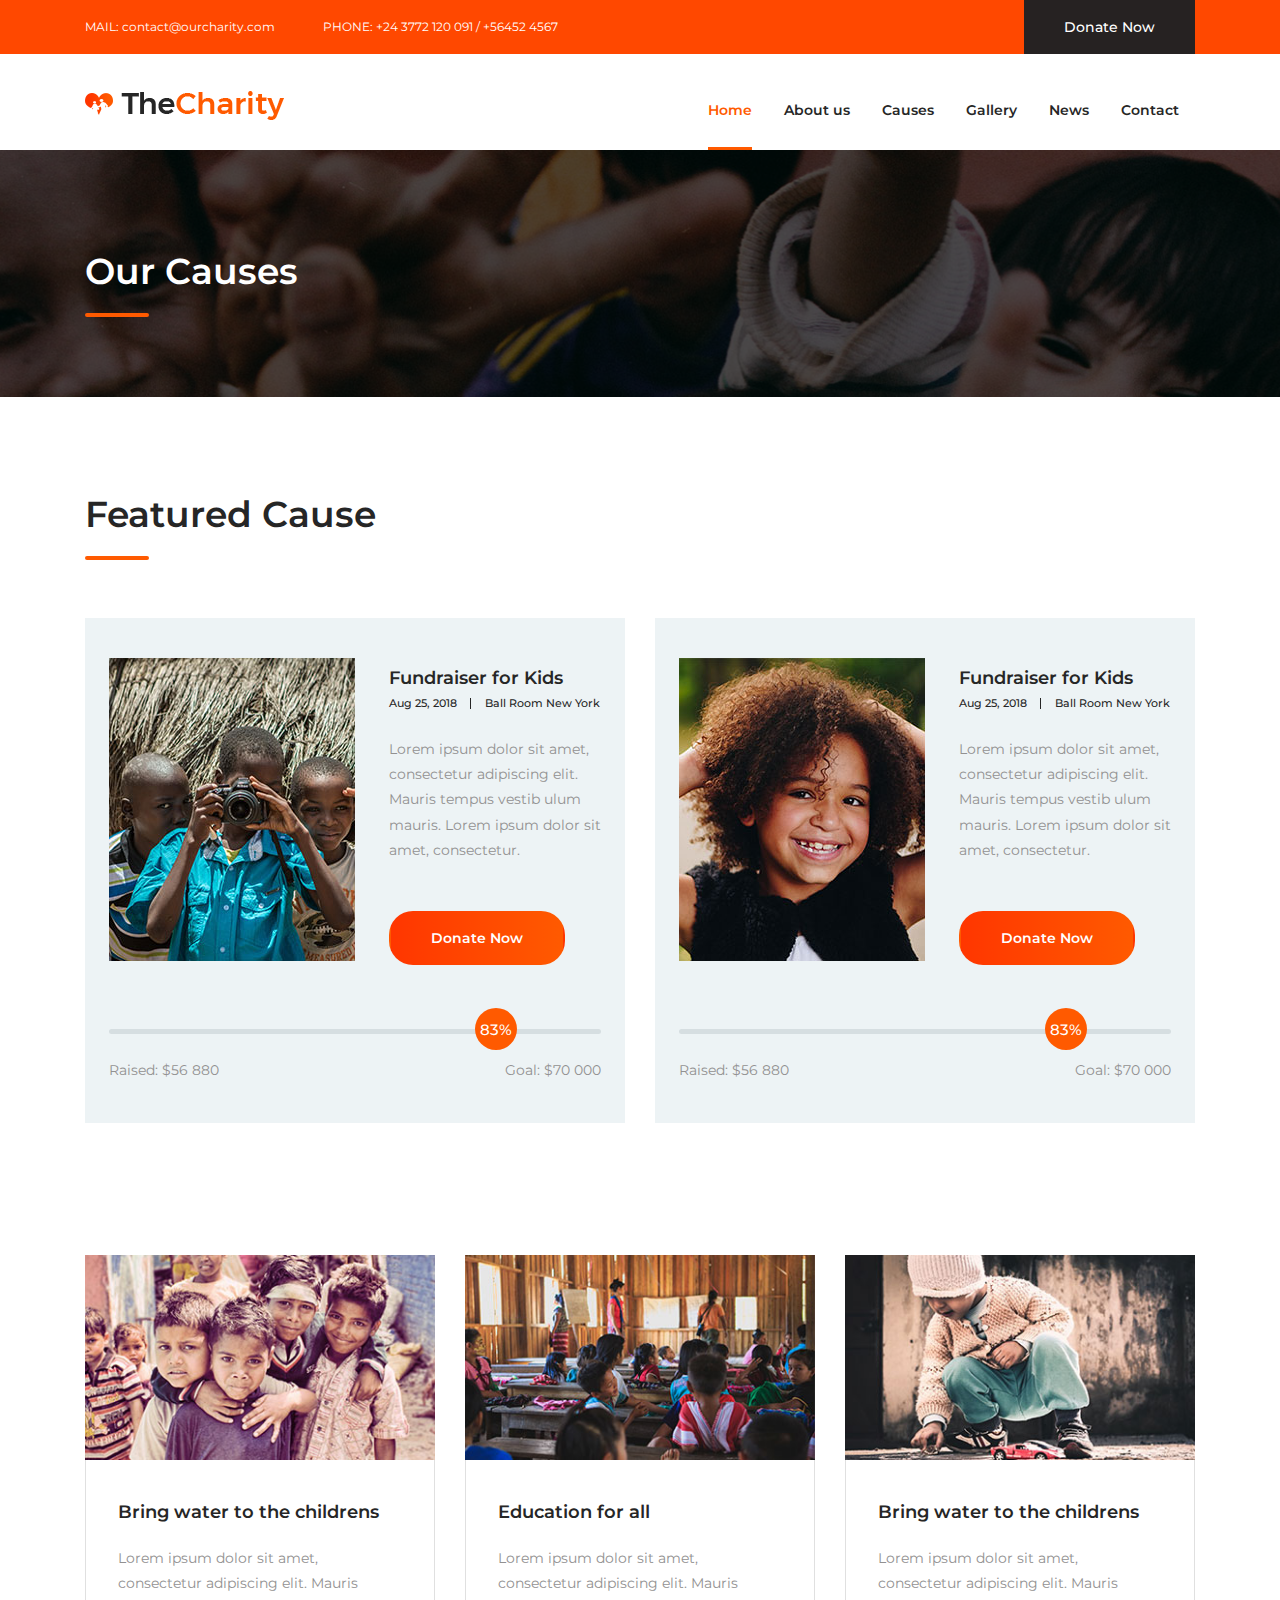
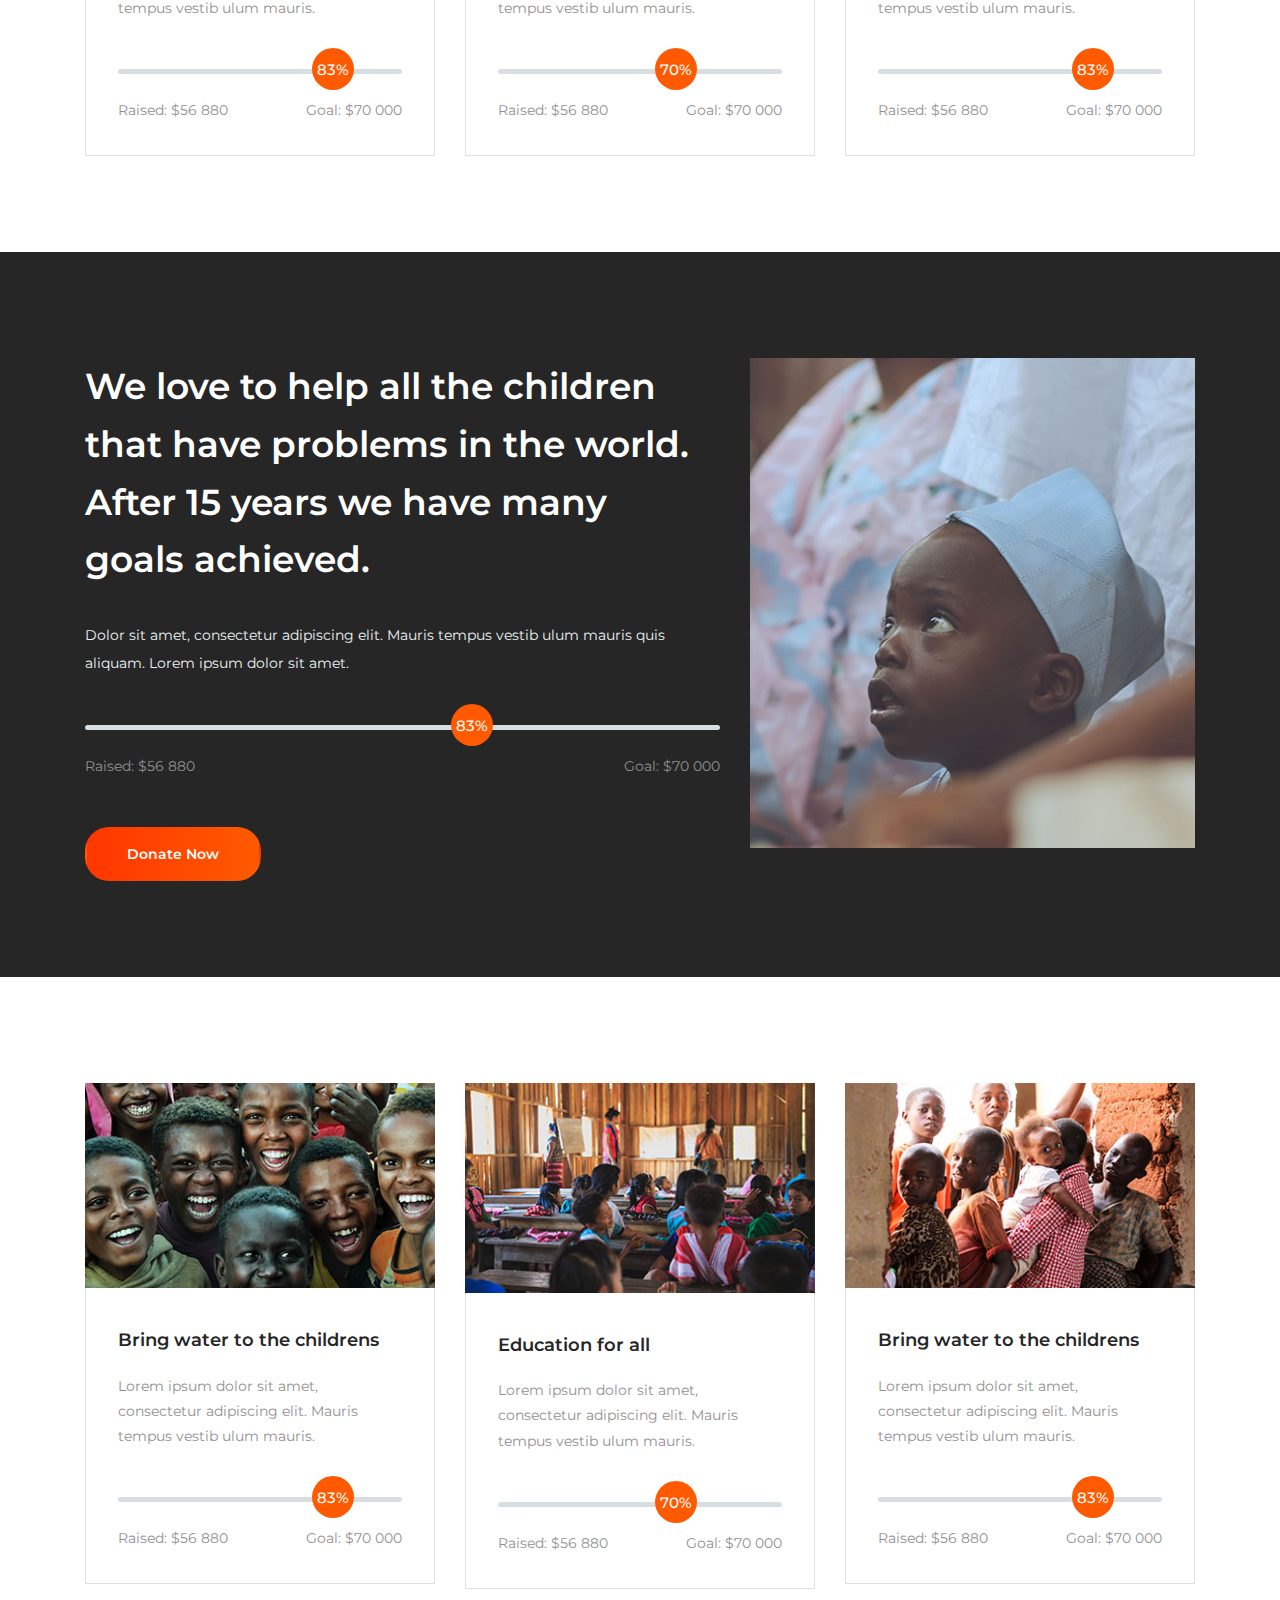
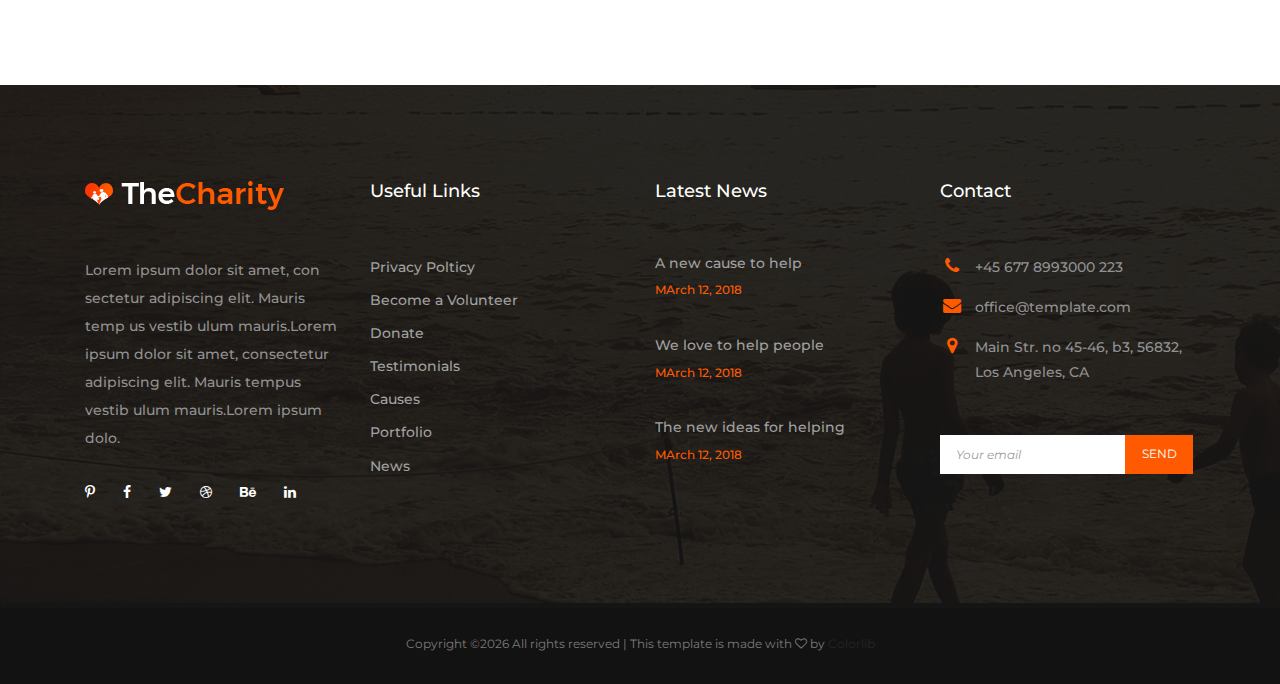
<file: causes.html>
<!DOCTYPE html>
<html lang="en">
<head>
    <title>Hello World</title>

    <!-- Required meta tags -->
    <meta charset="utf-8">
    <meta name="viewport" content="width=device-width, initial-scale=1, shrink-to-fit=no">

    <!-- Bootstrap CSS -->
    <link rel="stylesheet" href="css/bootstrap.min.css">

    <!-- FontAwesome CSS -->
    <link rel="stylesheet" href="css/font-awesome.min.css">

    <!-- ElegantFonts CSS -->
    <link rel="stylesheet" href="css/elegant-fonts.css">

    <!-- themify-icons CSS -->
    <link rel="stylesheet" href="css/themify-icons.css">

    <!-- Swiper CSS -->
    <link rel="stylesheet" href="css/swiper.min.css">

    <!-- Styles -->
    <link rel="stylesheet" href="style.css">
</head>
<body class="single-page causes-page">
    <header class="site-header">
    <div class="top-header-bar">
        <div class="container">
            <div class="row flex-wrap justify-content-center justify-content-lg-between align-items-lg-center">
                <div class="col-12 col-lg-8 d-none d-md-flex flex-wrap justify-content-center justify-content-lg-start mb-3 mb-lg-0">
                    <div class="header-bar-email">
                        MAIL: <a href="#">contact@ourcharity.com</a>
                    </div><!-- .header-bar-email -->

                    <div class="header-bar-text">
                        <p>PHONE: <span>+24 3772 120 091 / +56452 4567</span></p>
                    </div><!-- .header-bar-text -->
                </div><!-- .col -->

                <div class="col-12 col-lg-4 d-flex flex-wrap justify-content-center justify-content-lg-end align-items-center">
                    <div class="donate-btn">
                        <a href="#">Donate Now</a>
                    </div><!-- .donate-btn -->
                </div><!-- .col -->
            </div><!-- .row -->
        </div><!-- .container -->
    </div><!-- .top-header-bar -->

    <div class="nav-bar">
        <div class="container">
            <div class="row">
                <div class="col-12 d-flex flex-wrap justify-content-between align-items-center">
                    <div class="site-branding d-flex align-items-center">
                        <a class="d-block" href="index.html" rel="home"><img class="d-block" src="images/logo.png" alt="logo"></a>
                    </div><!-- .site-branding -->

                    <nav class="site-navigation d-flex justify-content-end align-items-center">
                        <ul class="d-flex flex-column flex-lg-row justify-content-lg-end align-content-center">
                            <li class="current-menu-item"><a href="index.html">Home</a></li>
                            <li><a href="about.html">About us</a></li>
                            <li><a href="causes.html">Causes</a></li>
                            <li><a href="portfolio.html">Gallery</a></li>
                            <li><a href="news.html">News</a></li>
                            <li><a href="contact.html">Contact</a></li>
                        </ul>
                    </nav><!-- .site-navigation -->

                    <div class="hamburger-menu d-lg-none">
                        <span></span>
                        <span></span>
                        <span></span>
                        <span></span>
                    </div><!-- .hamburger-menu -->
                </div><!-- .col -->
            </div><!-- .row -->
        </div><!-- .container -->
    </div><!-- .nav-bar -->
</header><!-- .site-header -->

    <div class="page-header">
        <div class="container">
            <div class="row">
                <div class="col-12">
                    <h1>Our Causes</h1>
                </div><!-- .col -->
            </div><!-- .row -->
        </div><!-- .container -->
    </div><!-- .page-header -->

    <div class="featured-cause">
        <div class="container">
            <div class="row">
                <div class="col-12">
                    <div class="section-heading">
                        <h2 class="entry-title">Featured Cause</h2>
                    </div><!-- .section-heading -->
                </div><!-- .col -->
            </div><!-- .row -->

            <div class="row">
                <div class="col-12 col-lg-6">
                    <div class="cause-wrap d-flex flex-wrap justify-content-between">
                        <figure class="m-0">
                            <img src="images/featured-causes.jpg" alt="">
                        </figure>

                        <div class="cause-content-wrap">
                            <header class="entry-header d-flex flex-wrap align-items-center">
                                <h3 class="entry-title w-100 m-0"><a href="#">Fundraiser for Kids</a></h3>

                                <div class="posted-date">
                                    <a href="#">Aug 25, 2018 </a>
                                </div><!-- .posted-date -->

                                <div class="cats-links">
                                    <a href="#">Ball Room New York</a>
                                </div><!-- .cats-links -->
                            </header><!-- .entry-header -->

                            <div class="entry-content">
                                <p class="m-0">Lorem ipsum dolor sit amet, consectetur adipiscing elit. Mauris tempus vestib ulum mauris. Lorem ipsum dolor sit amet, consectetur.</p>
                            </div><!-- .entry-content -->

                            <div class="entry-footer mt-5">
                                <a href="#" class="btn gradient-bg mr-2">Donate Now</a>
                            </div><!-- .entry-footer -->
                        </div><!-- .cause-content-wrap -->

                        <div class="fund-raised w-100">
                            <div class="featured-fund-raised-bar barfiller">
                                <div class="tipWrap">
                                    <span class="tip"></span>
                                </div><!-- .tipWrap -->

                                <span class="fill" data-percentage="83"></span>
                            </div><!-- .fund-raised-bar -->

                            <div class="fund-raised-details d-flex flex-wrap justify-content-between align-items-center">
                                <div class="fund-raised-total mt-4">
                                    Raised: $56 880
                                </div><!-- .fund-raised-total -->

                                <div class="fund-raised-goal mt-4">
                                    Goal: $70 000
                                </div><!-- .fund-raised-goal -->
                            </div><!-- .fund-raised-details -->
                        </div><!-- .fund-raised -->
                    </div><!-- .cause-wrap -->
                </div><!-- .col -->

                <div class="col-12 col-lg-6">
                    <div class="cause-wrap d-flex flex-wrap justify-content-between">
                        <figure class="m-0">
                            <img src="images/eye-for.jpg" alt="">
                        </figure>

                        <div class="cause-content-wrap">
                            <header class="entry-header d-flex flex-wrap align-items-center">
                                <h3 class="entry-title w-100 m-0"><a href="#">Fundraiser for Kids</a></h3>

                                <div class="posted-date">
                                    <a href="#">Aug 25, 2018 </a>
                                </div><!-- .posted-date -->

                                <div class="cats-links">
                                    <a href="#">Ball Room New York</a>
                                </div><!-- .cats-links -->
                            </header><!-- .entry-header -->

                            <div class="entry-content">
                                <p class="m-0">Lorem ipsum dolor sit amet, consectetur adipiscing elit. Mauris tempus vestib ulum mauris. Lorem ipsum dolor sit amet, consectetur.</p>
                            </div><!-- .entry-content -->

                            <div class="entry-footer mt-5">
                                <a href="#" class="btn gradient-bg mr-2">Donate Now</a>
                            </div><!-- .entry-footer -->
                        </div><!-- .cause-content-wrap -->

                        <div class="fund-raised w-100">
                            <div class="featured-fund-raised-bar barfiller">
                                <div class="tipWrap">
                                    <span class="tip"></span>
                                </div><!-- .tipWrap -->

                                <span class="fill" data-percentage="83"></span>
                            </div><!-- .fund-raised-bar -->

                            <div class="fund-raised-details d-flex flex-wrap justify-content-between align-items-center">
                                <div class="fund-raised-total mt-4">
                                    Raised: $56 880
                                </div><!-- .fund-raised-total -->

                                <div class="fund-raised-goal mt-4">
                                    Goal: $70 000
                                </div><!-- .fund-raised-goal -->
                            </div><!-- .fund-raised-details -->
                        </div><!-- .fund-raised -->
                    </div><!-- .cause-wrap -->
                </div><!-- .col -->
            </div><!-- .row -->
        </div><!-- .container -->
    </div><!-- .featured-cause -->

    <div class="our-causes pt-0">
        <div class="container">
            <div class="row">
                <div class="col-12 col-md-6 col-lg-4">
                    <div class="cause-wrap">
                        <figure class="m-0">
                            <img src="images/cause-1.jpg" alt="">

                            <div class="figure-overlay d-flex justify-content-center align-items-center position-absolute w-100 h-100">
                                <a href="#" class="btn gradient-bg mr-2">Donate Now</a>
                            </div><!-- .figure-overlay -->
                        </figure>

                        <div class="cause-content-wrap">
                            <header class="entry-header d-flex flex-wrap align-items-center">
                                <h3 class="entry-title w-100 m-0"><a href="#">Bring water to the childrens</a></h3>
                            </header><!-- .entry-header -->

                            <div class="entry-content">
                                <p class="m-0">Lorem ipsum dolor sit amet, consectetur adipiscing elit. Mauris tempus vestib ulum mauris.</p>
                            </div><!-- .entry-content -->

                            <div class="fund-raised w-100">
                                <div class="fund-raised-bar-1 barfiller">
                                    <div class="tipWrap">
                                        <span class="tip"></span>
                                    </div><!-- .tipWrap -->

                                    <span class="fill" data-percentage="83"></span>
                                </div><!-- .fund-raised-bar -->

                                <div class="fund-raised-details d-flex flex-wrap justify-content-between align-items-center">
                                    <div class="fund-raised-total mt-4">
                                        Raised: $56 880
                                    </div><!-- .fund-raised-total -->

                                    <div class="fund-raised-goal mt-4">
                                        Goal: $70 000
                                    </div><!-- .fund-raised-goal -->
                                </div><!-- .fund-raised-details -->
                            </div><!-- .fund-raised -->
                        </div><!-- .cause-content-wrap -->
                    </div><!-- .cause-wrap -->
                </div><!-- .col -->

                <div class="col-12 col-md-6 col-lg-4">
                    <div class="cause-wrap">
                        <figure class="m-0">
                            <img src="images/cause-2.jpg" alt="">

                            <div class="figure-overlay d-flex justify-content-center align-items-center position-absolute w-100 h-100">
                                <a href="#" class="btn gradient-bg mr-2">Donate Now</a>
                            </div><!-- .figure-overlay -->
                        </figure>

                        <div class="cause-content-wrap">
                            <header class="entry-header d-flex flex-wrap align-items-center">
                                <h3 class="entry-title w-100 m-0"><a href="#">Education for all</a></h3>
                            </header><!-- .entry-header -->

                            <div class="entry-content">
                                <p class="m-0">Lorem ipsum dolor sit amet, consectetur adipiscing elit. Mauris tempus vestib ulum mauris.</p>
                            </div><!-- .entry-content -->

                            <div class="fund-raised w-100">
                                <div class="fund-raised-bar-2 barfiller">
                                    <div class="tipWrap">
                                        <span class="tip"></span>
                                    </div><!-- .tipWrap -->

                                    <span class="fill" data-percentage="70"></span>
                                </div><!-- .fund-raised-bar -->

                                <div class="fund-raised-details d-flex flex-wrap justify-content-between align-items-center">
                                    <div class="fund-raised-total mt-4">
                                        Raised: $56 880
                                    </div><!-- .fund-raised-total -->

                                    <div class="fund-raised-goal mt-4">
                                        Goal: $70 000
                                    </div><!-- .fund-raised-goal -->
                                </div><!-- .fund-raised-details -->
                            </div><!-- .fund-raised -->
                        </div><!-- .cause-content-wrap -->
                    </div><!-- .cause-wrap -->
                </div><!-- .col -->

                <div class="col-12 col-md-6 col-lg-4">
                    <div class="cause-wrap">
                        <figure class="m-0">
                            <img src="images/cause-3.jpg" alt="">

                            <div class="figure-overlay d-flex justify-content-center align-items-center position-absolute w-100 h-100">
                                <a href="#" class="btn gradient-bg mr-2">Donate Now</a>
                            </div><!-- .figure-overlay -->
                        </figure>

                        <div class="cause-content-wrap">
                            <header class="entry-header d-flex flex-wrap align-items-center">
                                <h3 class="entry-title w-100 m-0"><a href="#">Bring water to the childrens</a></h3>
                            </header><!-- .entry-header -->

                            <div class="entry-content">
                                <p class="m-0">Lorem ipsum dolor sit amet, consectetur adipiscing elit. Mauris tempus vestib ulum mauris.</p>
                            </div><!-- .entry-content -->

                            <div class="fund-raised w-100">
                                <div class="fund-raised-bar-3 barfiller">
                                    <div class="tipWrap">
                                        <span class="tip"></span>
                                    </div><!-- .tipWrap -->

                                    <span class="fill" data-percentage="83"></span>
                                </div><!-- .fund-raised-bar -->

                                <div class="fund-raised-details d-flex flex-wrap justify-content-between align-items-center">
                                    <div class="fund-raised-total mt-4">
                                        Raised: $56 880
                                    </div><!-- .fund-raised-total -->

                                    <div class="fund-raised-goal mt-4">
                                        Goal: $70 000
                                    </div><!-- .fund-raised-goal -->
                                </div><!-- .fund-raised-details -->
                            </div><!-- .fund-raised -->
                        </div><!-- .cause-content-wrap -->
                    </div><!-- .cause-wrap -->
                </div><!-- .col -->
            </div><!-- .row -->
        </div><!-- .container -->
    </div><!-- .our-causes -->

    <div class="highlighted-cause">
        <div class="container">
            <div class="row">
                <div class="col-12 col-lg-7 order-2 order-lg-1">
                    <div class="section-heading">
                        <h2 class="entry-title">We love to help all the children that have problems in the world. After 15 years we have many goals achieved.</h2>
                    </div><!-- .section-heading -->

                    <div class="entry-content">
                        <p>Dolor sit amet, consectetur adipiscing elit. Mauris tempus vestib ulum mauris quis aliquam. Lorem ipsum dolor sit amet.</p>
                    </div><!-- .entry-content -->

                    <div class="fund-raised w-100 mt-5">
                        <div class="featured-fund-raised-bar barfiller">
                            <div class="tipWrap">
                                <span class="tip"></span>
                            </div><!-- .tipWrap -->

                            <span class="fill" data-percentage="83"></span>
                        </div><!-- .fund-raised-bar -->

                        <div class="fund-raised-details d-flex flex-wrap justify-content-between align-items-center">
                            <div class="fund-raised-total mt-4">
                                Raised: $56 880
                            </div><!-- .fund-raised-total -->

                            <div class="fund-raised-goal mt-4">
                                Goal: $70 000
                            </div><!-- .fund-raised-goal -->
                        </div><!-- .fund-raised-details -->
                    </div><!-- .fund-raised -->

                    <div class="entry-footer mt-5">
                        <a href="#" class="btn gradient-bg">Donate Now</a>
                    </div><!-- .entry-footer -->
                </div><!-- .col -->

                <div class="col-12 col-lg-5 order-1 order-lg-2">
                    <img src="images/oshomah.jpg" alt="">
                </div><!-- .col -->
            </div><!-- .row -->
        </div><!-- .container -->
    </div><!-- .highlighted-cause -->

    <div class="our-causes">
        <div class="container">
            <div class="row">
                <div class="col-12 col-md-6 col-lg-4">
                    <div class="cause-wrap">
                        <figure class="m-0">
                            <img src="images/cause-4.jpg" alt="">

                            <div class="figure-overlay d-flex justify-content-center align-items-center position-absolute w-100 h-100">
                                <a href="#" class="btn gradient-bg mr-2">Donate Now</a>
                            </div><!-- .figure-overlay -->
                        </figure>

                        <div class="cause-content-wrap">
                            <header class="entry-header d-flex flex-wrap align-items-center">
                                <h3 class="entry-title w-100 m-0"><a href="#">Bring water to the childrens</a></h3>
                            </header><!-- .entry-header -->

                            <div class="entry-content">
                                <p class="m-0">Lorem ipsum dolor sit amet, consectetur adipiscing elit. Mauris tempus vestib ulum mauris.</p>
                            </div><!-- .entry-content -->

                            <div class="fund-raised w-100">
                                <div class="fund-raised-bar-1 barfiller">
                                    <div class="tipWrap">
                                        <span class="tip"></span>
                                    </div><!-- .tipWrap -->

                                    <span class="fill" data-percentage="83"></span>
                                </div><!-- .fund-raised-bar -->

                                <div class="fund-raised-details d-flex flex-wrap justify-content-between align-items-center">
                                    <div class="fund-raised-total mt-4">
                                        Raised: $56 880
                                    </div><!-- .fund-raised-total -->

                                    <div class="fund-raised-goal mt-4">
                                        Goal: $70 000
                                    </div><!-- .fund-raised-goal -->
                                </div><!-- .fund-raised-details -->
                            </div><!-- .fund-raised -->
                        </div><!-- .cause-content-wrap -->
                    </div><!-- .cause-wrap -->
                </div><!-- .col -->

                <div class="col-12 col-md-6 col-lg-4">
                    <div class="cause-wrap">
                        <figure class="m-0">
                            <img src="images/cause-5.jpg" alt="">

                            <div class="figure-overlay d-flex justify-content-center align-items-center position-absolute w-100 h-100">
                                <a href="#" class="btn gradient-bg mr-2">Donate Now</a>
                            </div><!-- .figure-overlay -->
                        </figure>

                        <div class="cause-content-wrap">
                            <header class="entry-header d-flex flex-wrap align-items-center">
                                <h3 class="entry-title w-100 m-0"><a href="#">Education for all</a></h3>
                            </header><!-- .entry-header -->

                            <div class="entry-content">
                                <p class="m-0">Lorem ipsum dolor sit amet, consectetur adipiscing elit. Mauris tempus vestib ulum mauris.</p>
                            </div><!-- .entry-content -->

                            <div class="fund-raised w-100">
                                <div class="fund-raised-bar-2 barfiller">
                                    <div class="tipWrap">
                                        <span class="tip"></span>
                                    </div><!-- .tipWrap -->

                                    <span class="fill" data-percentage="70"></span>
                                </div><!-- .fund-raised-bar -->

                                <div class="fund-raised-details d-flex flex-wrap justify-content-between align-items-center">
                                    <div class="fund-raised-total mt-4">
                                        Raised: $56 880
                                    </div><!-- .fund-raised-total -->

                                    <div class="fund-raised-goal mt-4">
                                        Goal: $70 000
                                    </div><!-- .fund-raised-goal -->
                                </div><!-- .fund-raised-details -->
                            </div><!-- .fund-raised -->
                        </div><!-- .cause-content-wrap -->
                    </div><!-- .cause-wrap -->
                </div><!-- .col -->

                <div class="col-12 col-md-6 col-lg-4">
                    <div class="cause-wrap">
                        <figure class="m-0">
                            <img src="images/cause-6.jpg" alt="">

                            <div class="figure-overlay d-flex justify-content-center align-items-center position-absolute w-100 h-100">
                                <a href="#" class="btn gradient-bg mr-2">Donate Now</a>
                            </div><!-- .figure-overlay -->
                        </figure>

                        <div class="cause-content-wrap">
                            <header class="entry-header d-flex flex-wrap align-items-center">
                                <h3 class="entry-title w-100 m-0"><a href="#">Bring water to the childrens</a></h3>
                            </header><!-- .entry-header -->

                            <div class="entry-content">
                                <p class="m-0">Lorem ipsum dolor sit amet, consectetur adipiscing elit. Mauris tempus vestib ulum mauris.</p>
                            </div><!-- .entry-content -->

                            <div class="fund-raised w-100">
                                <div class="fund-raised-bar-3 barfiller">
                                    <div class="tipWrap">
                                        <span class="tip"></span>
                                    </div><!-- .tipWrap -->

                                    <span class="fill" data-percentage="83"></span>
                                </div><!-- .fund-raised-bar -->

                                <div class="fund-raised-details d-flex flex-wrap justify-content-between align-items-center">
                                    <div class="fund-raised-total mt-4">
                                        Raised: $56 880
                                    </div><!-- .fund-raised-total -->

                                    <div class="fund-raised-goal mt-4">
                                        Goal: $70 000
                                    </div><!-- .fund-raised-goal -->
                                </div><!-- .fund-raised-details -->
                            </div><!-- .fund-raised -->
                        </div><!-- .cause-content-wrap -->
                    </div><!-- .cause-wrap -->
                </div><!-- .col -->
            </div><!-- .row -->
        </div><!-- .container -->
    </div><!-- .our-causes -->

    <footer class="site-footer">
        <div class="footer-widgets">
            <div class="container">
                <div class="row">
                    <div class="col-12 col-md-6 col-lg-3">
                        <div class="foot-about">
                            <h2><a class="foot-logo" href="#"><img src="images/foot-logo.png" alt=""></a></h2>

                            <p>Lorem ipsum dolor sit amet, con sectetur adipiscing elit. Mauris temp us vestib ulum mauris.Lorem ipsum dolor sit amet, consectetur adipiscing elit. Mauris tempus vestib ulum mauris.Lorem ipsum dolo.</p>

                            <ul class="d-flex flex-wrap align-items-center">
                                <li><a href="#"><i class="fa fa-pinterest-p"></i></a></li>
                                <li><a href="#"><i class="fa fa-facebook"></i></a></li>
                                <li><a href="#"><i class="fa fa-twitter"></i></a></li>
                                <li><a href="#"><i class="fa fa-dribbble"></i></a></li>
                                <li><a href="#"><i class="fa fa-behance"></i></a></li>
                                <li><a href="#"><i class="fa fa-linkedin"></i></a></li>
                            </ul>
                        </div><!-- .foot-about -->
                    </div><!-- .col -->

                    <div class="col-12 col-md-6 col-lg-3 mt-5 mt-md-0">
                        <h2>Useful Links</h2>

                        <ul>
                            <li><a href="#">Privacy Polticy</a></li>
                            <li><a href="#">Become  a Volunteer</a></li>
                            <li><a href="#">Donate</a></li>
                            <li><a href="#">Testimonials</a></li>
                            <li><a href="#">Causes</a></li>
                            <li><a href="#">Portfolio</a></li>
                            <li><a href="#">News</a></li>
                        </ul>
                    </div><!-- .col -->

                    <div class="col-12 col-md-6 col-lg-3 mt-5 mt-md-0">
                        <div class="foot-latest-news">
                            <h2>Latest News</h2>

                            <ul>
                                <li>
                                    <h3><a href="#">A new cause to help</a></h3>
                                    <div class="posted-date">MArch 12, 2018</div>
                                </li>

                                <li>
                                    <h3><a href="#">We love to help people</a></h3>
                                    <div class="posted-date">MArch 12, 2018</div>
                                </li>

                                <li>
                                    <h3><a href="#">The new ideas for helping</a></h3>
                                    <div class="posted-date">MArch 12, 2018</div>
                                </li>
                            </ul>
                        </div><!-- .foot-latest-news -->
                    </div><!-- .col -->

                    <div class="col-12 col-md-6 col-lg-3 mt-5 mt-md-0">
                        <div class="foot-contact">
                            <h2>Contact</h2>

                            <ul>
                                <li><i class="fa fa-phone"></i><span>+45 677 8993000 223</span></li>
                                <li><i class="fa fa-envelope"></i><span>office@template.com</span></li>
                                <li><i class="fa fa-map-marker"></i><span>Main Str. no 45-46, b3, 56832, Los Angeles, CA</span></li>
                            </ul>
                        </div><!-- .foot-contact -->

                        <div class="subscribe-form">
                            <form class="d-flex flex-wrap align-items-center">
                                <input type="email" placeholder="Your email">
                                <input type="submit" value="send">
                            </form><!-- .flex -->
                        </div><!-- .search-widget -->
                    </div><!-- .col -->
                </div><!-- .row -->
            </div><!-- .container -->
        </div><!-- .footer-widgets -->

        <div class="footer-bar">
            <div class="container">
                <div class="row">
                    <div class="col-12">
                        <p class="m-0"><!-- Link back to Colorlib can't be removed. Template is licensed under CC BY 3.0. -->
Copyright &copy;<script>document.write(new Date().getFullYear());</script> All rights reserved | This template is made with <i class="fa fa-heart-o" aria-hidden="true"></i> by <a href="https://colorlib.com" target="_blank">Colorlib</a>
<!-- Link back to Colorlib can't be removed. Template is licensed under CC BY 3.0. --></p>
                    </div><!-- .col-12 -->
                </div><!-- .row -->
            </div><!-- .container -->
        </div><!-- .footer-bar -->
    </footer><!-- .site-footer -->

    <script type='text/javascript' src='js/jquery.js'></script>
    <script type='text/javascript' src='js/jquery.collapsible.min.js'></script>
    <script type='text/javascript' src='js/swiper.min.js'></script>
    <script type='text/javascript' src='js/jquery.countdown.min.js'></script>
    <script type='text/javascript' src='js/circle-progress.min.js'></script>
    <script type='text/javascript' src='js/jquery.countTo.min.js'></script>
    <script type='text/javascript' src='js/jquery.barfiller.js'></script>
    <script type='text/javascript' src='js/custom.js'></script>

</body>
</html>
</file>
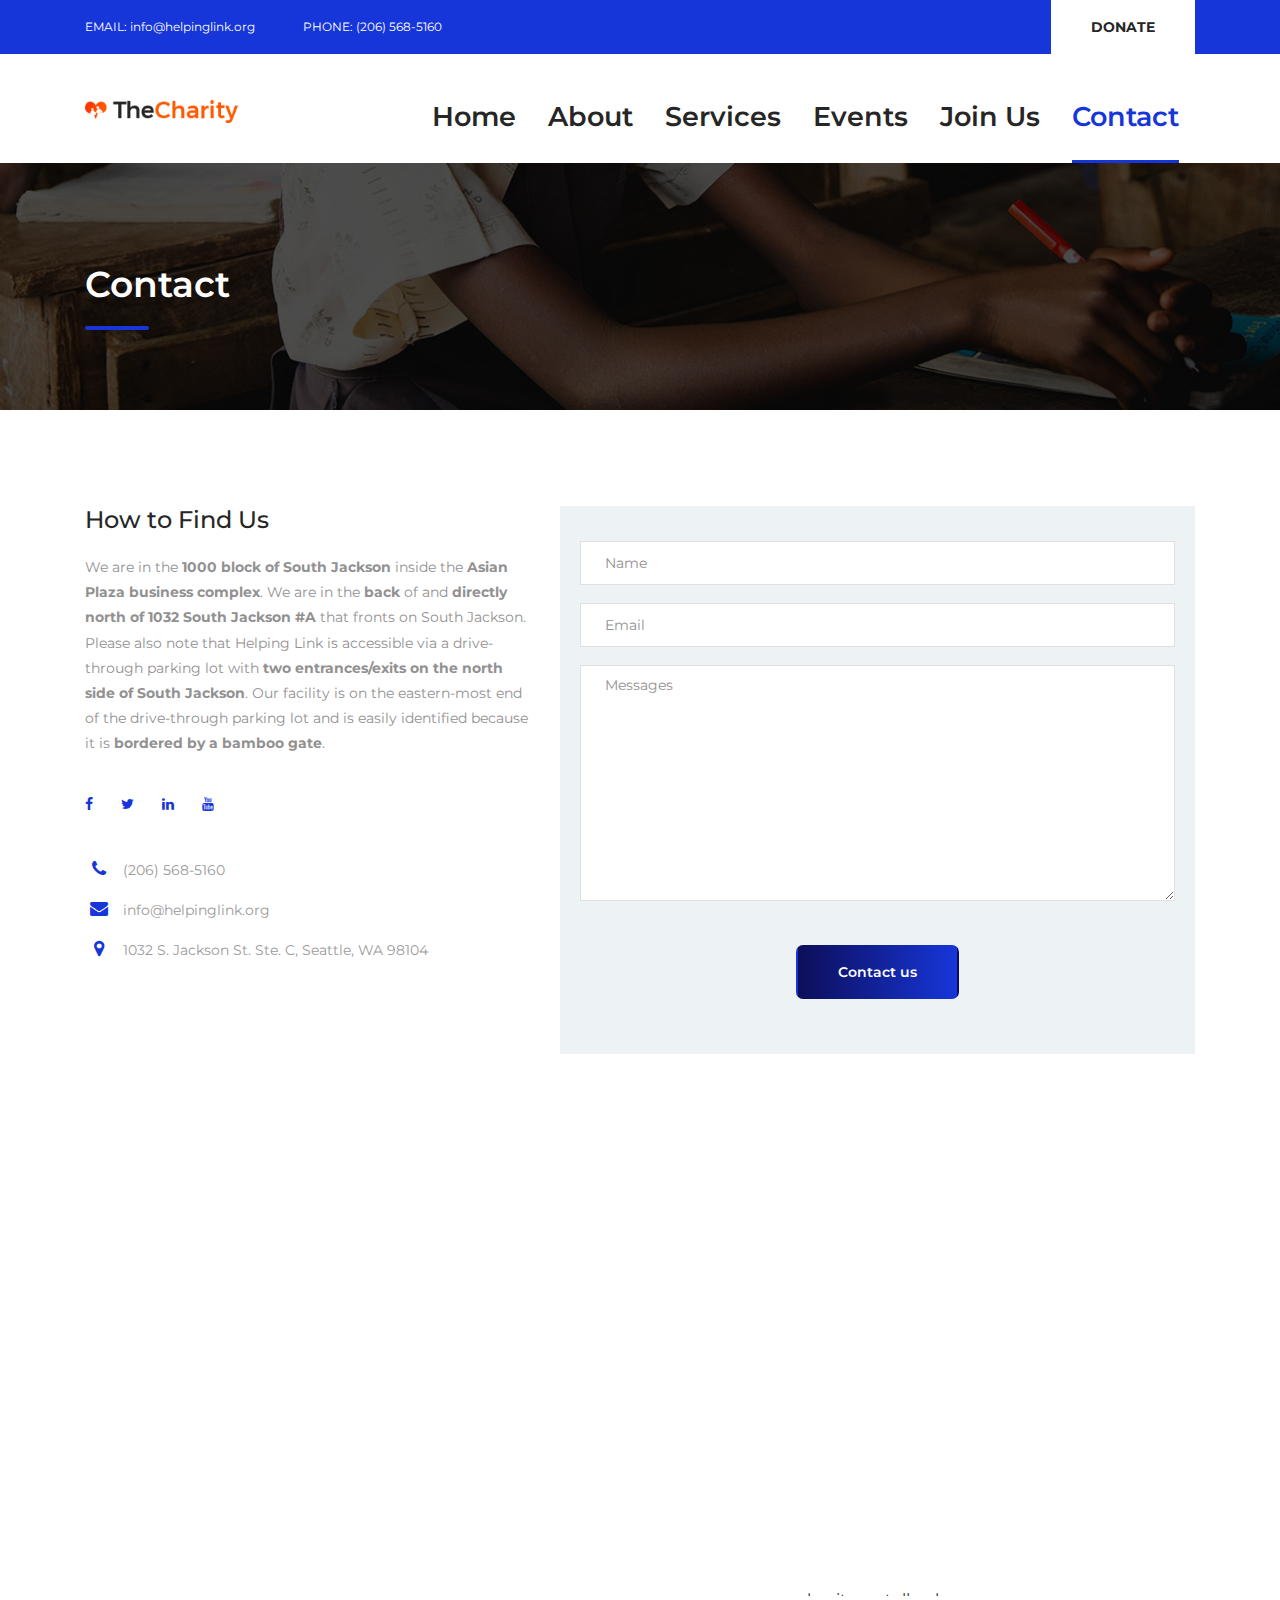
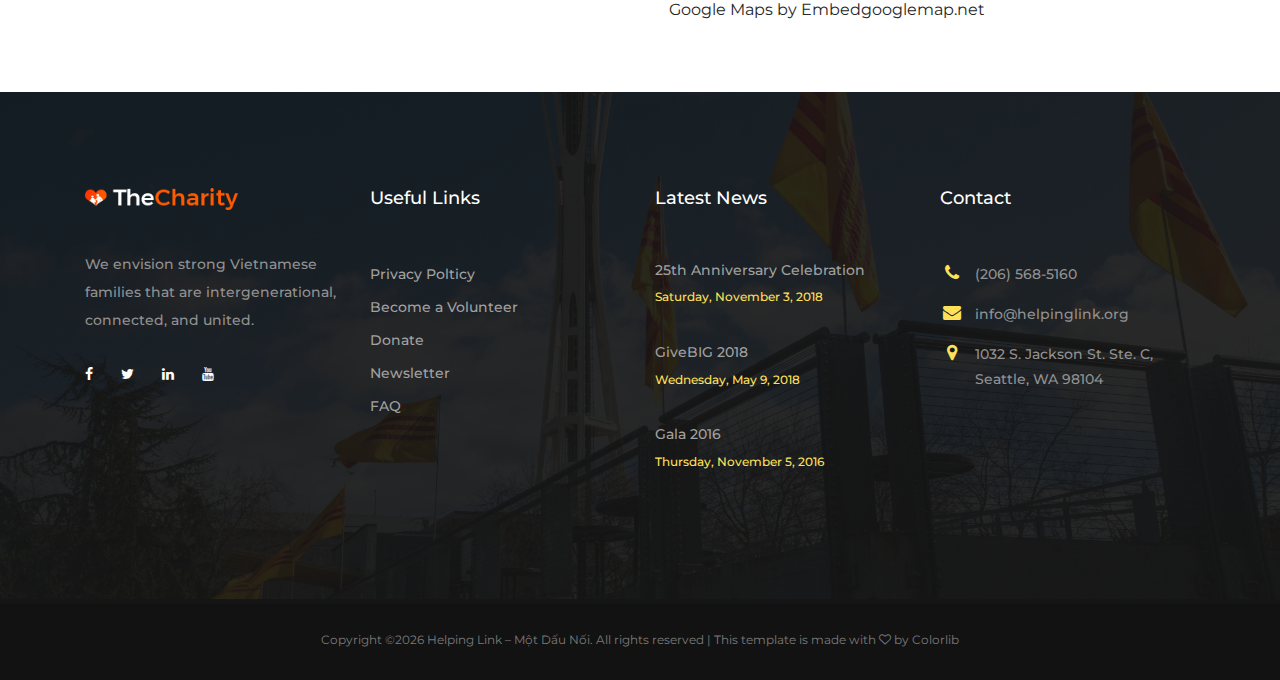
<file: contact.html>
<!DOCTYPE html>
<html lang="en">
<head>
    <title>Helping Link/Một Dấu Nối</title>

    <!-- Required meta tags -->
    <meta charset="utf-8">
    <meta name="viewport" content="width=device-width, initial-scale=1, shrink-to-fit=no">

    <!-- Bootstrap CSS -->
    <link rel="stylesheet" href="css/bootstrap.min.css">

    <!-- FontAwesome CSS -->
    <link rel="stylesheet" href="css/font-awesome.min.css">

    <!-- ElegantFonts CSS -->
    <link rel="stylesheet" href="css/elegant-fonts.css">

    <!-- themify-icons CSS -->
    <link rel="stylesheet" href="css/themify-icons.css">

    <!-- Swiper CSS -->
    <link rel="stylesheet" href="css/swiper.min.css">

    <!-- Styles -->
    <link rel="stylesheet" href="css/style.css">
</head>
<body class="single-page contact-page">
<header class="site-header">
    <div class="top-header-bar">
        <div class="container">
            <div class="row flex-wrap justify-content-center justify-content-lg-between align-items-lg-center">
                <div class="col-12 col-lg-8 d-none d-md-flex flex-wrap justify-content-center justify-content-lg-start mb-3 mb-lg-0">
                    <div class="header-bar-email">
                        EMAIL: <a href="#">info@helpinglink.org</a>
                    </div><!-- .header-bar-email -->

                    <div class="header-bar-text">
                        <p>PHONE: <span>(206) 568-5160</span></p>
                    </div><!-- .header-bar-text -->
                </div><!-- .col -->

                <div class="col-12 col-lg-4 d-flex flex-wrap justify-content-center justify-content-lg-end align-items-center">
                    <div class="donate-btn">
                            <a href="#"><b>DONATE</b></a>
                        </div><!-- .donate-btn -->
                    </div><!-- .col -->
                </div><!-- .row -->
            </div><!-- .container -->
        </div><!-- .top-header-bar -->

        <div class="nav-bar">
            <div class="container">
                <div class="row">
                    <div class="col-12 d-flex flex-wrap justify-content-between align-items-center">
                        <div class="site-branding d-flex align-items-center">
                           <a class="d-block" href="index.html" rel="home"><img class="d-block logo" src="images/logo.png" alt="logo"></a>
                        </div><!-- .site-branding -->

                        <nav class="site-navigation d-flex justify-content-end align-items-center">
                            <ul class="d-flex flex-column flex-lg-row justify-content-lg-end align-content-center">
                                <li><a href="index.html">Home</a></li>
                                <li><a href="about.html">About</a></li>
                                <li><a href="services.html">Services</a></li>
                                <li><a href="events.html">Events</a></li>
                                <li><a href="join.html">Join Us</a></li>
                                <li class="current-menu-item"><a href="contact.html">Contact</a></li>
                            </ul>
                        </nav><!-- .site-navigation -->

                    <div class="hamburger-menu d-lg-none">
                        <span></span>
                        <span></span>
                        <span></span>
                        <span></span>
                    </div><!-- .hamburger-menu -->
                </div><!-- .col -->
            </div><!-- .row -->
        </div><!-- .container -->
    </div><!-- .nav-bar -->
</header><!-- .site-header -->

    <div class="page-header">
        <div class="container">
            <div class="row">
                <div class="col-12">
                    <h1>Contact</h1>
                </div><!-- .col -->
            </div><!-- .row -->
        </div><!-- .container -->
    </div><!-- .page-header -->

    <div class="contact-page-wrap">
        <div class="container">
            <div class="row">
                <div class="col-12 col-lg-5">
                    <div class="entry-content">
                        <h2>How to Find Us</h2>

                        <p>We are in the <b>1000 block of South Jackson</b> inside the <b>Asian Plaza business complex</b>. We are in the <b>back</b> of and <b>directly north of 1032 South Jackson #A</b> that fronts on South Jackson. Please also note that Helping Link is accessible via a drive-through parking lot with <b>two entrances/exits on the north side of South Jackson</b>. Our facility is on the eastern-most end of the drive-through parking lot and is easily identified because it is <b>bordered by a bamboo gate</b>.</p>

                        <ul class="contact-social d-flex flex-wrap align-items-center">
                            <li><a href="#"><i class="fa fa-facebook"></i></a></li>
                            <li><a href="#"><i class="fa fa-twitter"></i></a></li>
                            <li><a href="#"><i class="fa fa-linkedin"></i></a></li>
                            <li><a href="#"><i class="fa fa-youtube"></i></a></li>
                        </ul>

                        <ul class="contact-info p-0">
                            <li><i class="fa fa-phone"></i><span>(206) 568-5160</span></li>
                            <li><i class="fa fa-envelope"></i><span>info@helpinglink.org</span></li>
                            <li><i class="fa fa-map-marker"></i><span>1032 S. Jackson St. Ste. C, Seattle, WA 98104</span></li>
                        </ul>
                    </div><!-- .entry-content -->
                </div><!-- .col -->

                <div class="col-12 col-lg-7">
                    <form class="contact-form">
                        <input type="text" placeholder="Name">
                        <input type="email" placeholder="Email">
                        <textarea rows="15" cols="6" placeholder="Messages"></textarea>

                        <span>
                            <input class="btn gradient-bg" type="submit" value="Contact us">
                        </span>
                    </form><!-- .contact-form -->

                </div><!-- .col -->

                <div class="col-12">
                    <div class="contact-gmap">
                        <div class="mapouter">
                            <div class="gmap_canvas">
                                <iframe width="900" height="450" id="gmap_canvas" src="https://maps.google.com/maps?q=helping%20link&t=k&z=19&ie=UTF8&iwloc=&output=embed" frameborder="0" scrolling="no" marginheight="0" marginwidth="0"></iframe>
                                <a href="https://www.pureblack.de">webseite erstellen lassen</a>
                            </div>
                            <style>
                                .mapouter{
                                    text-align:right;
                                    height:450px;
                                    width:900px;
                                }
                                .gmap_canvas {
                                    overflow:hidden;
                                    background:none !important;
                                    height:450px;width:900px;
                                }
                            </style>
                            Google Maps by <a href="https://www.embedgooglemap.net" rel="nofollow" target="_blank">Embedgooglemap.net</a>
                        </div>
                    </div>
                </div>
            </div><!-- .row -->
        </div><!-- .container -->
    </div>

    <footer class="site-footer">
        <div class="footer-widgets">
            <div class="container">
                <div class="row">
                    <div class="col-12 col-md-6 col-lg-3">
                        <div class="foot-about">
                            <h2><a class="foot-logo" href="#"><img class="d-block logo" src="images/foot-logo.png" alt=""></a></h2>

                            <p>We envision strong Vietnamese families that are intergenerational, connected, and united.</p>

                            <ul class="d-flex flex-wrap align-items-center">
                                <li><a href="#"><i class="fa fa-facebook"></i></a></li>
                                <li><a href="#"><i class="fa fa-twitter"></i></a></li>
                                <li><a href="#"><i class="fa fa-linkedin"></i></a></li>
                                <li><a href="#"><i class="fa fa-youtube"></i></a></li>
                            </ul>
                        </div><!-- .foot-about -->
                    </div><!-- .col -->

                    <div class="col-12 col-md-6 col-lg-3 mt-5 mt-md-0">
                        <h2>Useful Links</h2>

                        <ul>
                            <li><a href="#">Privacy Polticy</a></li>
                            <li><a href="volunteer.html">Become a Volunteer</a></li>
                            <li><a href="#">Donate</a></li>
                            <li><a href="#">Newsletter</a></li>
                            <li><a href="#">FAQ</a></li>
                        </ul>
                    </div><!-- .col -->

                    <div class="col-12 col-md-6 col-lg-3 mt-5 mt-md-0">
                        <div class="foot-latest-news">
                            <h2>Latest News</h2>

                            <ul>
                                <li>
                                    <h3><a href="#">25th Anniversary Celebration</a></h3>
                                    <div class="posted-date">Saturday, November 3, 2018</div>
                                </li>

                                <li>
                                    <h3><a href="#">GiveBIG 2018</a></h3>
                                    <div class="posted-date">Wednesday, May 9, 2018</div>
                                </li>

                                <li>
                                    <h3><a href="#">Gala 2016</a></h3>
                                    <div class="posted-date">Thursday, November 5, 2016</div>
                                </li>
                                
                            </ul>
                        </div><!-- .foot-latest-news -->
                    </div><!-- .col -->

                    <div class="col-12 col-md-6 col-lg-3 mt-5 mt-md-0">
                        <div class="foot-contact">
                            <h2>Contact</h2>

                            <ul>
                                <li><i class="fa fa-phone"></i><span>(206) 568-5160</span></li>
                                <li><i class="fa fa-envelope"></i><span>info@helpinglink.org</span></li>
                                <li><i class="fa fa-map-marker"></i><span>1032 S. Jackson St. Ste. C, Seattle, WA 98104</span></li>
                            </ul>
                        </div><!-- .foot-contact -->
                    </div><!-- .col -->
                </div><!-- .row -->
            </div><!-- .container -->
        </div><!-- .footer-widgets -->

        <div class="footer-bar">
            <div class="container">
                <div class="row">
                    <div class="col-12">
                        <p class="m-0"><!-- Link back to Colorlib can't be removed. Template is licensed under CC BY 3.0. -->
Copyright &copy;<script>document.write(new Date().getFullYear());</script><a href="index.html"> Helping Link – Một Dấu Nối.</a> All rights reserved | This template is made with <i class="fa fa-heart-o" aria-hidden="true"></i> by <a href="https://colorlib.com" target="_blank">Colorlib</a>
<!-- Link back to Colorlib can't be removed. Template is licensed under CC BY 3.0. --></p>
                    </div><!-- .col-12 -->
                </div><!-- .row -->
            </div><!-- .container -->
        </div><!-- .footer-bar -->
    </footer><!-- .site-footer -->

    <script type='text/javascript' src='js/jquery.js'></script>
    <script type='text/javascript' src='js/jquery.collapsible.min.js'></script>
    <script type='text/javascript' src='js/swiper.min.js'></script>
    <script type='text/javascript' src='js/jquery.countdown.min.js'></script>
    <script type='text/javascript' src='js/circle-progress.min.js'></script>
    <script type='text/javascript' src='js/jquery.countTo.min.js'></script>
    <script type='text/javascript' src='js/jquery.barfiller.js'></script>
    <script type='text/javascript' src='js/custom.js'></script>

</body>
</html>
</file>
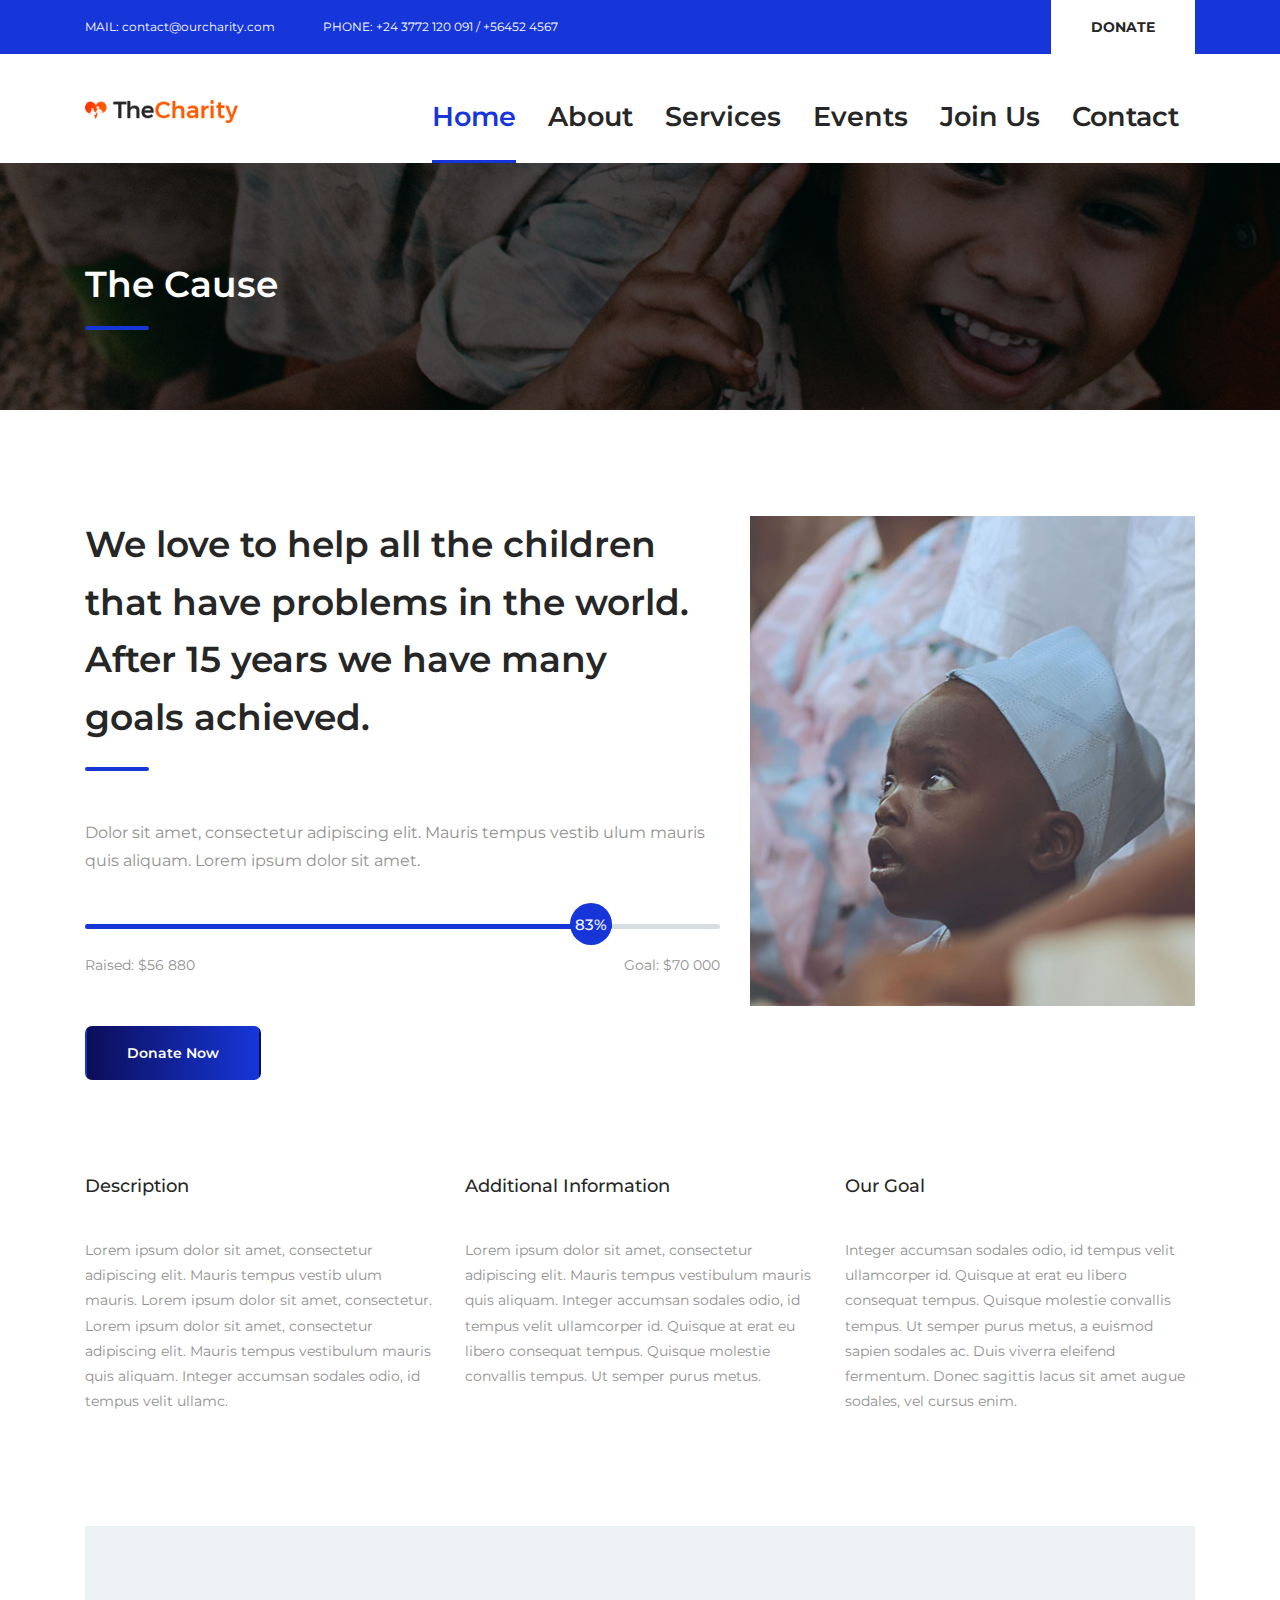
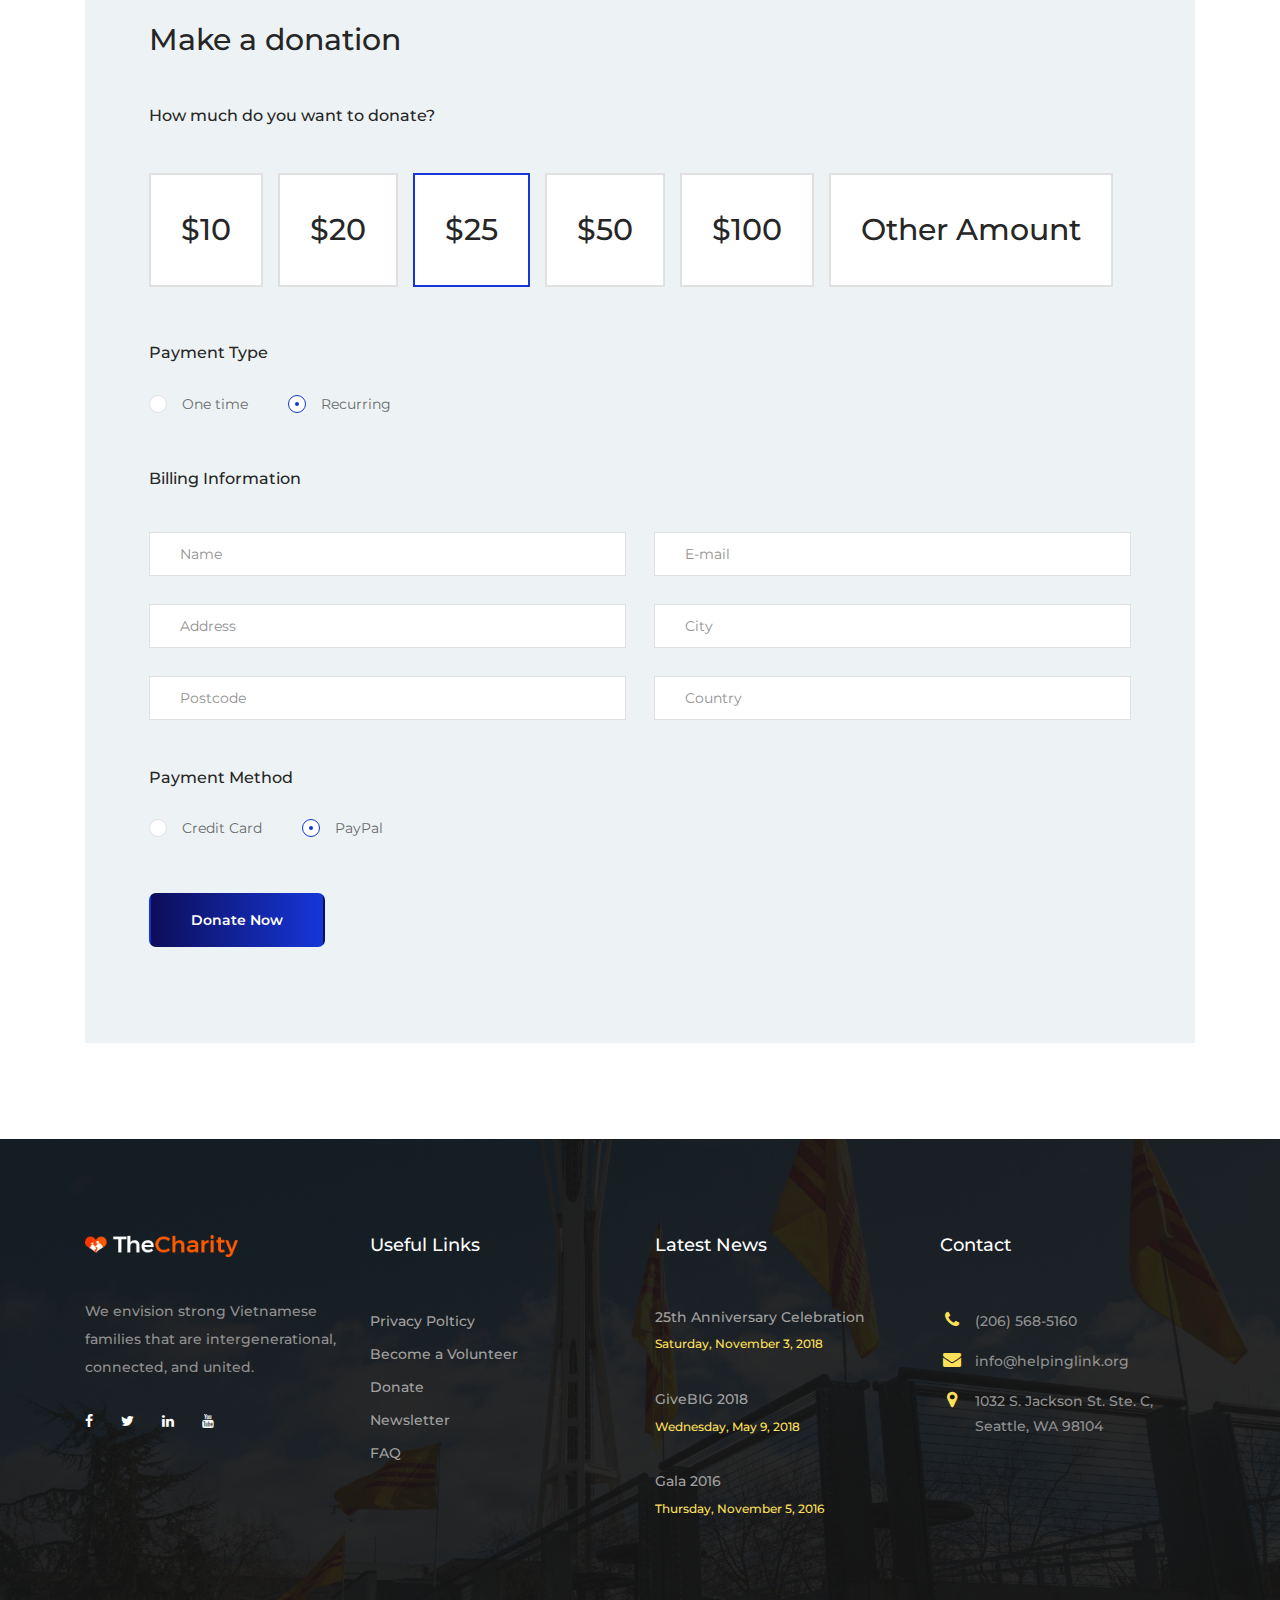
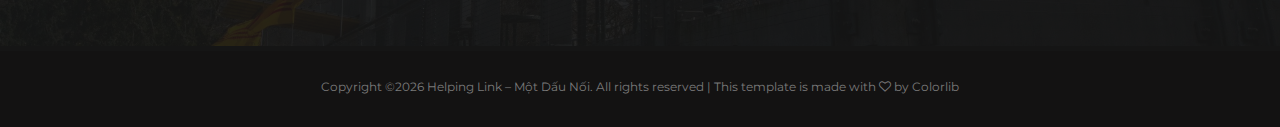
<file: donate.html>
<!DOCTYPE html>
<html lang="en">
<head>
    <title>Hello World</title>

    <!-- Required meta tags -->
    <meta charset="utf-8">
    <meta name="viewport" content="width=device-width, initial-scale=1, shrink-to-fit=no">

    <!-- Bootstrap CSS -->
    <link rel="stylesheet" href="css/bootstrap.min.css">

    <!-- FontAwesome CSS -->
    <link rel="stylesheet" href="css/font-awesome.min.css">

    <!-- ElegantFonts CSS -->
    <link rel="stylesheet" href="css/elegant-fonts.css">

    <!-- themify-icons CSS -->
    <link rel="stylesheet" href="css/themify-icons.css">

    <!-- Swiper CSS -->
    <link rel="stylesheet" href="css/swiper.min.css">

    <!-- Styles -->
    <link rel="stylesheet" href="css/style.css">
</head>
<body class="single-page single-cause">
    <header class="site-header">
        <div class="top-header-bar">
            <div class="container">
                <div class="row flex-wrap justify-content-center justify-content-lg-between align-items-lg-center">
                    <div class="col-12 col-lg-8 d-none d-md-flex flex-wrap justify-content-center justify-content-lg-start mb-3 mb-lg-0">
                        <div class="header-bar-email">
                            MAIL: <a href="#">contact@ourcharity.com</a>
                        </div><!-- .header-bar-email -->

                        <div class="header-bar-text">
                            <p>PHONE: <span>+24 3772 120 091 / +56452 4567</span></p>
                        </div><!-- .header-bar-text -->
                    </div><!-- .col -->

                    <div class="col-12 col-lg-4 d-flex flex-wrap justify-content-center justify-content-lg-end align-items-center">
                        <div class="donate-btn">
                            <a href="#"><b>DONATE</b></a>
                        </div><!-- .donate-btn -->
                    </div><!-- .col -->
                </div><!-- .row -->
            </div><!-- .container -->
        </div><!-- .top-header-bar -->

        <div class="nav-bar">
            <div class="container">
                <div class="row">
                    <div class="col-12 d-flex flex-wrap justify-content-between align-items-center">
                        <div class="site-branding d-flex align-items-center">
                           <a class="d-block" href="index.html" rel="home"><img class="d-block logo" src="images/logo.png" alt="logo"></a>
                        </div><!-- .site-branding -->

                        <nav class="site-navigation d-flex justify-content-end align-items-center">
                            <ul class="d-flex flex-column flex-lg-row justify-content-lg-end align-content-center">
                                <li class="current-menu-item"><a href="index.html">Home</a></li>
                                <li><a href="about.html">About</a></li>
                                <li><a href="services.html">Services</a></li>
                                <li><a href="events.html">Events</a></li>
                                <li><a href="join.html">Join Us</a></li>
                                <li><a href="contact.html">Contact</a></li>
                            </ul>
                        </nav><!-- .site-navigation -->

                        <div class="hamburger-menu d-lg-none">
                            <span></span>
                            <span></span>
                            <span></span>
                            <span></span>
                        </div><!-- .hamburger-menu -->
                    </div><!-- .col -->
                </div><!-- .row -->
            </div><!-- .container -->
        </div><!-- .nav-bar -->
    </header><!-- .site-header -->

    <div class="page-header">
        <div class="container">
            <div class="row">
                <div class="col-12">
                    <h1>The Cause</h1>
                </div><!-- .col -->
            </div><!-- .row -->
        </div><!-- .container -->
    </div><!-- .page-header -->

    <div class="highlighted-cause">
        <div class="container">
            <div class="row">
                <div class="col-12 col-lg-7 order-2 order-lg-1">
                    <div class="section-heading">
                        <h2 class="entry-title">We love to help all the children that have problems in the world. After 15 years we have many goals achieved.</h2>
                    </div><!-- .section-heading -->

                    <div class="entry-content mt-5">
                        <p>Dolor sit amet, consectetur adipiscing elit. Mauris tempus vestib ulum mauris quis aliquam. Lorem ipsum dolor sit amet.</p>
                    </div><!-- .entry-content -->

                    <div class="fund-raised w-100 mt-5">
                        <div class="featured-fund-raised-bar barfiller">
                            <div class="tipWrap">
                                <span class="tip"></span>
                            </div><!-- .tipWrap -->

                            <span class="fill" data-percentage="83"></span>
                        </div><!-- .fund-raised-bar -->

                        <div class="fund-raised-details d-flex flex-wrap justify-content-between align-items-center">
                            <div class="fund-raised-total mt-4">
                                Raised: $56 880
                            </div><!-- .fund-raised-total -->

                            <div class="fund-raised-goal mt-4">
                                Goal: $70 000
                            </div><!-- .fund-raised-goal -->
                        </div><!-- .fund-raised-details -->
                    </div><!-- .fund-raised -->

                    <div class="entry-footer mt-5">
                        <a href="#" class="btn gradient-bg">Donate Now</a>
                    </div><!-- .entry-footer -->
                </div><!-- .col -->

                <div class="col-12 col-lg-5 order-1 order-lg-2">
                    <img src="images/oshomah.jpg" alt="">
                </div><!-- .col -->
            </div><!-- .row -->
        </div><!-- .container -->
    </div><!-- .highlighted-cause -->

    <div class="short-content-wrap">
        <div class="container">
            <div class="row">
                <div class="col-12 col-md-6 col-lg-4">
                    <div class="short-content">
                        <h3 class="entry-title">Description</h3>

                        <p>Lorem ipsum dolor sit amet, consectetur adipiscing elit. Mauris tempus vestib ulum mauris. Lorem ipsum dolor sit amet, consectetur. Lorem ipsum dolor sit amet, consectetur adipiscing elit. Mauris tempus vestibulum mauris quis aliquam. Integer accumsan sodales odio, id tempus velit ullamc.</p>
                    </div>
                </div>

                <div class="col-12 col-md-6 col-lg-4">
                    <div class="short-content">
                        <h3 class="entry-title">Additional Information</h3>

                        <p>Lorem ipsum dolor sit amet, consectetur adipiscing elit. Mauris tempus vestibulum mauris quis aliquam. Integer accumsan sodales odio, id tempus velit ullamcorper id. Quisque at erat eu libero consequat tempus. Quisque molestie convallis tempus. Ut semper purus metus.</p>
                    </div>
                </div>

                <div class="col-12 col-md-6 col-lg-4">
                    <div class="short-content">
                        <h3 class="entry-title">Our Goal</h3>

                        <p>Integer accumsan sodales odio, id tempus velit ullamcorper id. Quisque at erat eu libero consequat tempus. Quisque molestie convallis tempus. Ut semper purus metus, a euismod sapien sodales ac. Duis viverra eleifend fermentum. Donec sagittis lacus sit amet augue sodales, vel cursus enim.</p>
                    </div>
                </div>
            </div>
        </div>
    </div>

    <div class="container">
        <div class="row">
            <div class="col-12">
                <div class="donation-form-wrap">
                    <h2>Make a donation</h2>

                    <h4 class="mt-5">How much do you want to donate?</h4>

                    <form class="donation-form">
                        <div class="donate-amount-wrap d-flex flex-wrap align-items-center mt-5">
                            <label class="radio-label">
                                <input type="radio" name="donation_amount" value="10" />
                                <span class="donate-amount">$10</span>
                            </label>

                            <label class="radio-label">
                                <input type="radio" name="donation_amount" value="20" />
                                <span class="donate-amount">$20</span>
                            </label>

                            <label class="radio-label">
                                <input type="radio" name="donation_amount" value="25" checked="checked"/>
                                <span class="donate-amount">$25</span>
                            </label>

                            <label class="radio-label">
                                <input type="radio" name="donation_amount" value="50" />
                                <span class="donate-amount">$50</span>
                            </label>

                            <label class="radio-label">
                                <input type="radio" name="donation_amount" value="100" />
                                <span class="donate-amount">$100</span>
                            </label>

                            <label class="radio-label">
                                <input type="radio" name="donation_amount" value="custom" />
                                <span class="donate-amount">Other Amount</span>
                            </label>
                        </div>

                        <div class="payment-type d-flex flex-wrap align-items-center">
                            <h4 class="w-100 mt-5">Payment Type</h4>

                            <label class="d-flex align-items-center mt-4">
                                <input type="radio" name="payment_type" value="One time" />
                                <span class="payment-type-radio"></span>
                                <span class="centered-dot"></span>

                                One time
                            </label>

                            <label class="d-flex align-items-center mt-4">
                                <input type="radio" name="payment_type" value="Recurring" checked="checked" />
                                <span class="payment-type-radio"></span>
                                <span class="centered-dot"></span>

                                Recurring
                            </label>
                        </div>

                        <div class="billing-information  d-flex flex-wrap justify-content-between align-items-center">
                            <h4 class="w-100 mt-5 mb-3">Billing Information</h4>

                            <input type="text" placeholder="Name">
                            <input type="email" placeholder="E-mail">
                            <input type="text" placeholder="Address">
                            <input type="text" placeholder="City">
                            <input type="number" placeholder="Postcode">
                            <input type="text" placeholder="Country">
                        </div>

                        <div class="payment-type d-flex flex-wrap align-items-center">
                            <h4 class="w-100 mt-5">Payment Method</h4>

                            <label class="d-flex align-items-center mt-4">
                                <input type="radio" name="payment_method" value="Credit Card" />
                                <span class="payment-type-radio"></span>
                                <span class="centered-dot"></span>

                                Credit Card
                            </label>

                            <label class="d-flex align-items-center mt-4">
                                <input type="radio" name="payment_method" value="PayPal" checked="checked" />
                                <span class="payment-type-radio"></span>
                                <span class="centered-dot"></span>

                                PayPal
                            </label>
                        </div>

                        <input class="btn gradient-bg mt-5" type="submit" value="Donate Now">
                    </form>
                </div>
            </div>
        </div>
    </div>

       <footer class="site-footer">
        <div class="footer-widgets">
            <div class="container">
                <div class="row">
                    <div class="col-12 col-md-6 col-lg-3">
                        <div class="foot-about">
                            <h2><a class="foot-logo" href="#"><img class="d-block logo" src="images/foot-logo.png" alt=""></a></h2>

                            <p>We envision strong Vietnamese families that are intergenerational, connected, and united.</p>

                            <ul class="d-flex flex-wrap align-items-center">
                                <li><a href="#"><i class="fa fa-facebook"></i></a></li>
                                <li><a href="#"><i class="fa fa-twitter"></i></a></li>
                                <li><a href="#"><i class="fa fa-linkedin"></i></a></li>
                                <li><a href="#"><i class="fa fa-youtube"></i></a></li>
                            </ul>
                        </div><!-- .foot-about -->
                    </div><!-- .col -->

                    <div class="col-12 col-md-6 col-lg-3 mt-5 mt-md-0">
                        <h2>Useful Links</h2>

                        <ul>
                            <li><a href="#">Privacy Polticy</a></li>
                            <li><a href="volunteer.html">Become a Volunteer</a></li>
                            <li><a href="#">Donate</a></li>
                            <li><a href="#">Newsletter</a></li>
                            <li><a href="#">FAQ</a></li>
                        </ul>
                    </div><!-- .col -->

                    <div class="col-12 col-md-6 col-lg-3 mt-5 mt-md-0">
                        <div class="foot-latest-news">
                            <h2>Latest News</h2>

                            <ul>
                                <li>
                                    <h3><a href="#">25th Anniversary Celebration</a></h3>
                                    <div class="posted-date">Saturday, November 3, 2018</div>
                                </li>

                                <li>
                                    <h3><a href="#">GiveBIG 2018</a></h3>
                                    <div class="posted-date">Wednesday, May 9, 2018</div>
                                </li>

                                <li>
                                    <h3><a href="#">Gala 2016</a></h3>
                                    <div class="posted-date">Thursday, November 5, 2016</div>
                                </li>
                                
                            </ul>
                        </div><!-- .foot-latest-news -->
                    </div><!-- .col -->

                    <div class="col-12 col-md-6 col-lg-3 mt-5 mt-md-0">
                        <div class="foot-contact">
                            <h2>Contact</h2>

                            <ul>
                                <li><i class="fa fa-phone"></i><span>(206) 568-5160</span></li>
                                <li><i class="fa fa-envelope"></i><span>info@helpinglink.org</span></li>
                                <li><i class="fa fa-map-marker"></i><span>1032 S. Jackson St. Ste. C, Seattle, WA 98104</span></li>
                            </ul>
                        </div><!-- .foot-contact -->
                    </div><!-- .col -->
                </div><!-- .row -->
            </div><!-- .container -->
        </div><!-- .footer-widgets -->

        <div class="footer-bar">
            <div class="container">
                <div class="row">
                    <div class="col-12">
                        <p class="m-0"><!-- Link back to Colorlib can't be removed. Template is licensed under CC BY 3.0. -->
Copyright &copy;<script>document.write(new Date().getFullYear());</script><a href="index.html"> Helping Link – Một Dấu Nối.</a> All rights reserved | This template is made with <i class="fa fa-heart-o" aria-hidden="true"></i> by <a href="https://colorlib.com" target="_blank">Colorlib</a>
<!-- Link back to Colorlib can't be removed. Template is licensed under CC BY 3.0. --></p>
                    </div><!-- .col-12 -->
                </div><!-- .row -->
            </div><!-- .container -->
        </div><!-- .footer-bar -->
    </footer><!-- .site-footer -->

    <script type='text/javascript' src='js/jquery.js'></script>
    <script type='text/javascript' src='js/jquery.collapsible.min.js'></script>
    <script type='text/javascript' src='js/swiper.min.js'></script>
    <script type='text/javascript' src='js/jquery.countdown.min.js'></script>
    <script type='text/javascript' src='js/circle-progress.min.js'></script>
    <script type='text/javascript' src='js/jquery.countTo.min.js'></script>
    <script type='text/javascript' src='js/jquery.barfiller.js'></script>
    <script type='text/javascript' src='js/custom.js'></script>

</body>
</html>
</file>
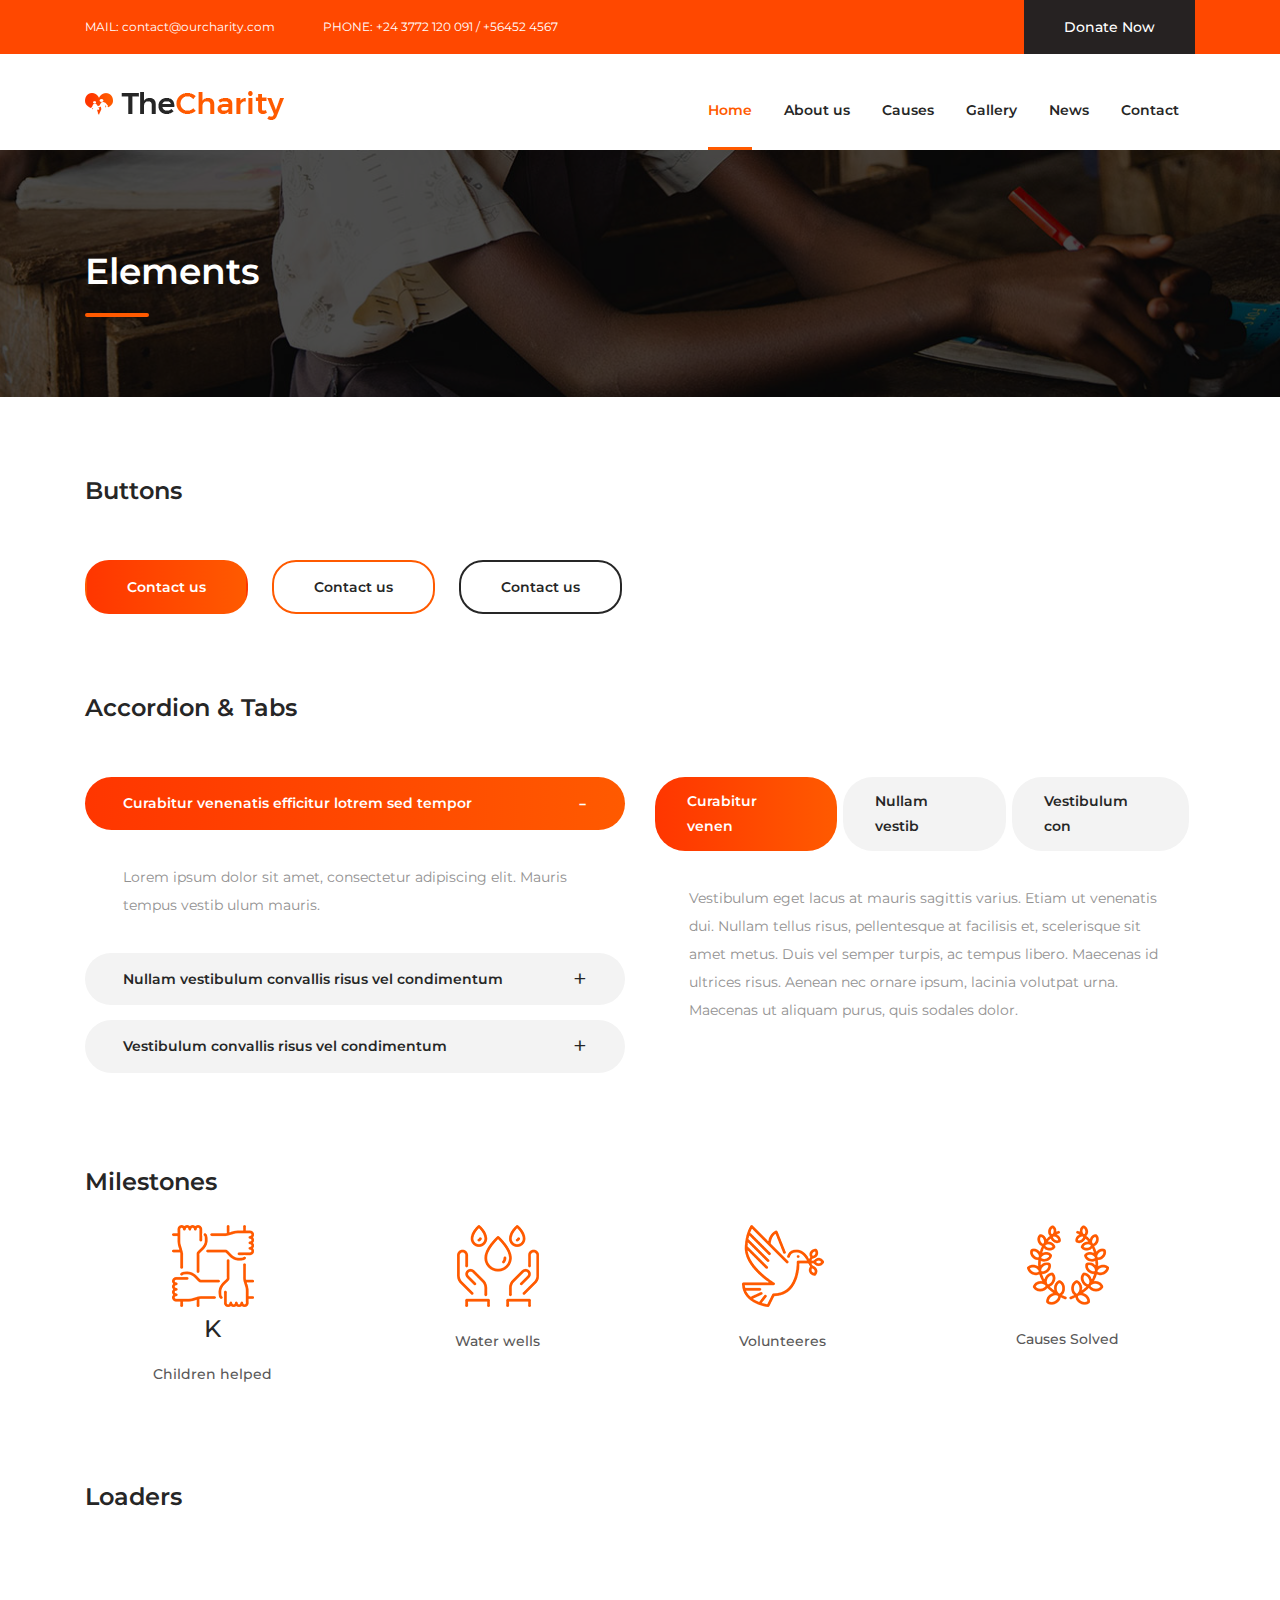
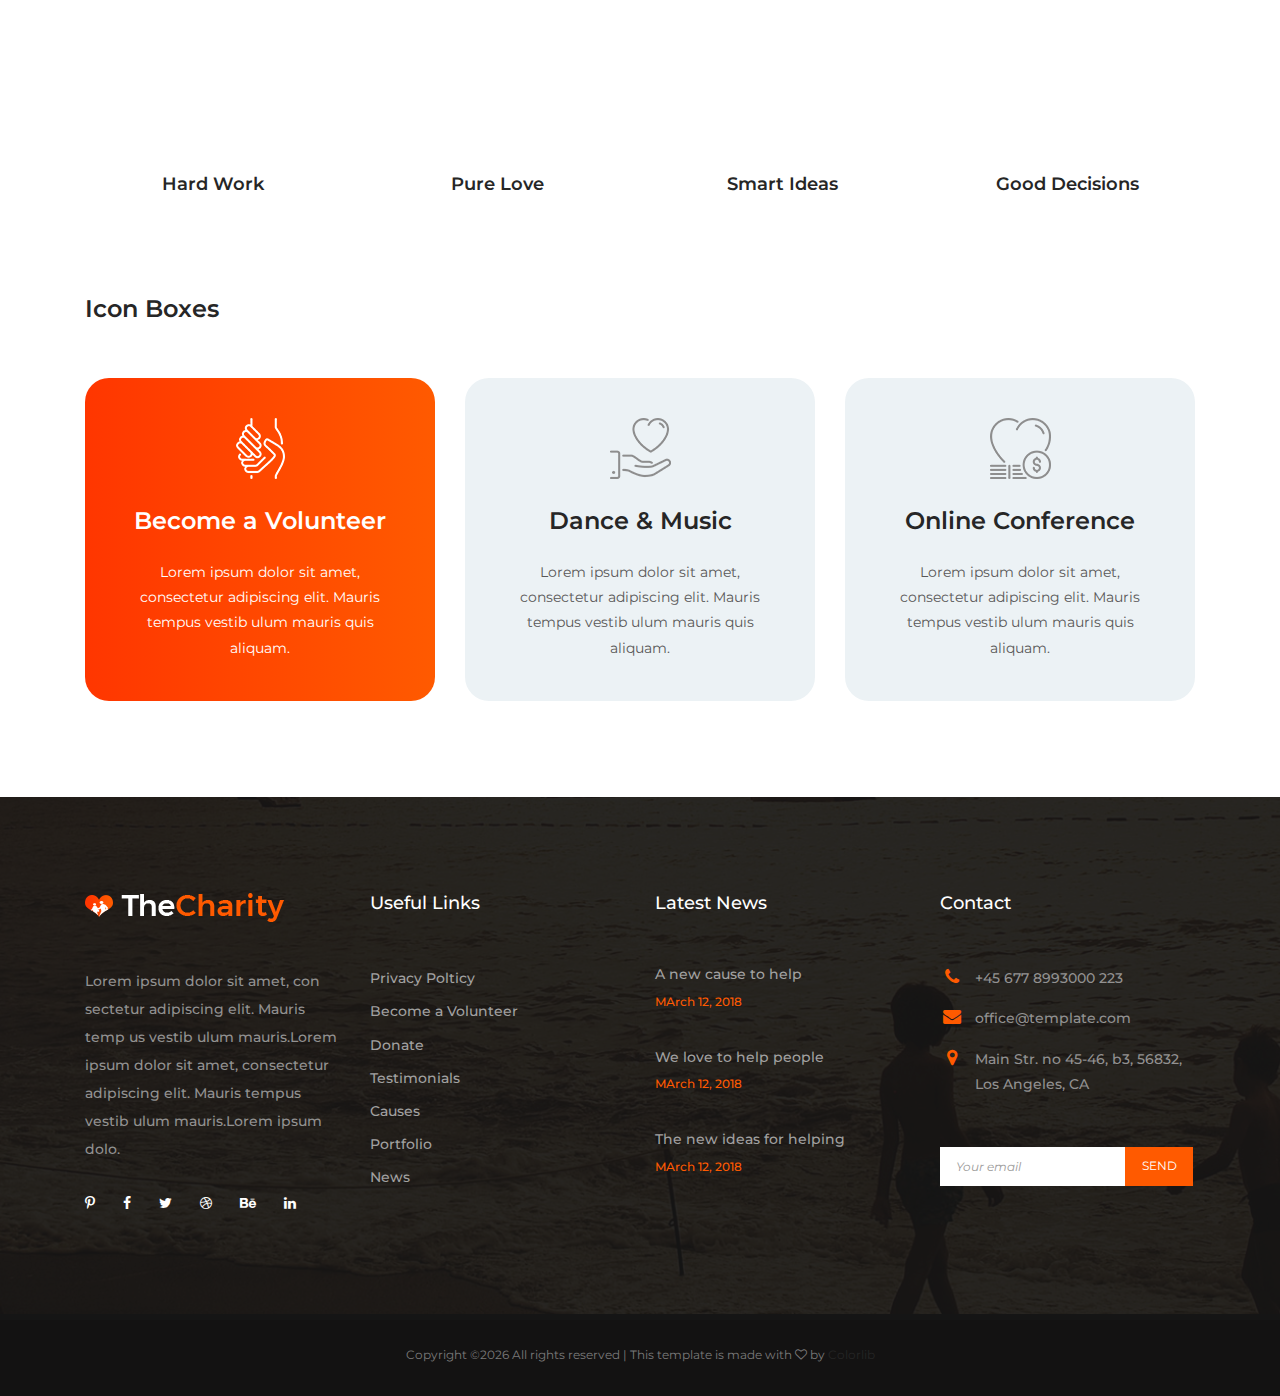
<file: elements.html>
<!DOCTYPE html>
<html lang="en">
<head>
    <title>Hello World</title>

    <!-- Required meta tags -->
    <meta charset="utf-8">
    <meta name="viewport" content="width=device-width, initial-scale=1, shrink-to-fit=no">

    <!-- Bootstrap CSS -->
    <link rel="stylesheet" href="css/bootstrap.min.css">

    <!-- FontAwesome CSS -->
    <link rel="stylesheet" href="css/font-awesome.min.css">

    <!-- Swiper CSS -->
    <link rel="stylesheet" href="css/swiper.min.css">

    <!-- Styles -->
    <link rel="stylesheet" href="style.css">
</head>
<body class="single-page elements-page">
    <header class="site-header">
        <div class="top-header-bar">
            <div class="container">
                <div class="row flex-wrap justify-content-center justify-content-lg-between align-items-lg-center">
                    <div class="col-12 col-lg-8 d-none d-md-flex flex-wrap justify-content-center justify-content-lg-start mb-3 mb-lg-0">
                        <div class="header-bar-email">
                            MAIL: <a href="#">contact@ourcharity.com</a>
                        </div><!-- .header-bar-email -->

                        <div class="header-bar-text">
                            <p>PHONE: <span>+24 3772 120 091 / +56452 4567</span></p>
                        </div><!-- .header-bar-text -->
                    </div><!-- .col -->

                    <div class="col-12 col-lg-4 d-flex flex-wrap justify-content-center justify-content-lg-end align-items-center">
                        <div class="donate-btn">
                            <a href="#">Donate Now</a>
                        </div><!-- .donate-btn -->
                    </div><!-- .col -->
                </div><!-- .row -->
            </div><!-- .container -->
        </div><!-- .top-header-bar -->

        <div class="nav-bar">
            <div class="container">
                <div class="row">
                    <div class="col-12 d-flex flex-wrap justify-content-between align-items-center">
                        <div class="site-branding d-flex align-items-center">
                            <a class="d-block" href="index.html" rel="home"><img class="d-block" src="images/logo.png" alt="logo"></a>
                        </div><!-- .site-branding -->

                        <nav class="site-navigation d-flex justify-content-end align-items-center">
                            <ul class="d-flex flex-column flex-lg-row justify-content-lg-end align-content-center">
                                <li class="current-menu-item"><a href="index.html">Home</a></li>
                                <li><a href="about.html">About us</a></li>
                                <li><a href="causes.html">Causes</a></li>
                                <li><a href="portfolio.html">Gallery</a></li>
                                <li><a href="news.html">News</a></li>
                                <li><a href="contact.html">Contact</a></li>
                            </ul>
                        </nav><!-- .site-navigation -->

                        <div class="hamburger-menu d-lg-none">
                            <span></span>
                            <span></span>
                            <span></span>
                            <span></span>
                        </div><!-- .hamburger-menu -->
                    </div><!-- .col -->
                </div><!-- .row -->
            </div><!-- .container -->
        </div><!-- .nav-bar -->
    </header><!-- .site-header -->

    <div class="page-header">
        <div class="container">
            <div class="row">
                <div class="col-12">
                    <h1>Elements</h1>
                </div><!-- .col -->
            </div><!-- .row -->
        </div><!-- .container -->
    </div><!-- .page-header -->

    <div class="container">
        <div class="row elements-wrap">
            <div class="col-12">
                <header class="entry-header elements-heading">
                    <h2 class="entry-title">Buttons</h2>
                </header>

                <div class="entry-content elements-container">
                    <a href="#" class="btn gradient-bg">Contact us</a>
                    <a href="#" class="btn orange-border">Contact us</a>
                    <a href="#" class="btn">Contact us</a>
                </div>
            </div>
        </div>

        <div class="row elements-wrap">
            <div class="col-12">
                <header class="entry-header elements-heading">
                    <h2 class="entry-title">Accordion & Tabs</h2>
                </header>

                <div class="entry-content elements-container">
                    <div class="row">
                        <div class="col-12 col-md-6">
                            <div class="accordion-wrap type-accordion">
                                <h3 class="entry-title d-flex justify-content-between align-items-center active">Curabitur venenatis efficitur lotrem sed tempor<span class="arrow-r"></span></h3>

                                <div class="entry-content">
                                    <p>Lorem ipsum dolor sit amet, consectetur adipiscing elit. Mauris tempus vestib ulum mauris.</p>
                                </div>

                                <h3 class="entry-title d-flex justify-content-between align-items-center">Nullam vestibulum convallis risus vel condimentum<span class="arrow-r"></span></h3>

                                <div class="entry-content">
                                    <p>Lorem ipsum dolor sit amet, consectetur adipiscing elit. Mauris tempus vestib ulum mauris.</p>
                                </div>

                                <h3 class="entry-title d-flex justify-content-between align-items-center">Vestibulum convallis risus vel condimentum<span class="arrow-r"></span></h3>

                                <div class="entry-content">
                                    <p>Lorem ipsum dolor sit amet, consectetur adipiscing elit. Mauris tempus vestib ulum mauris.</p>
                                </div>
                            </div>
                        </div>

                        <div class="col-12 col-md-6">
                            <div class="tabs">
                                <ul class="tabs-nav d-flex">
                                    <li class="tab-nav d-flex justify-content-center align-items-center" data-target="#tab_1">Curabitur venen</li>
                                    <li class="tab-nav d-flex justify-content-center align-items-center" data-target="#tab_2">Nullam vestib</li>
                                    <li class="tab-nav d-flex justify-content-center align-items-center" data-target="#tab_3">Vestibulum con</li>
                                </ul>

                                <div class="tabs-container">
                                    <div id="tab_1" class="tab-content">
                                        <p>Vestibulum eget lacus at mauris sagittis varius. Etiam ut venenatis dui. Nullam tellus risus, pellentesque at facilisis et, scelerisque sit amet metus. Duis vel semper turpis, ac tempus libero. Maecenas id ultrices risus. Aenean nec ornare ipsum, lacinia volutpat urna. Maecenas ut aliquam purus, quis sodales dolor.</p>
                                    </div>

                                    <div id="tab_2" class="tab-content">
                                        <p>Nullam dictum felis eu pede mollis pretium. Integer tincidunt. Cras dapibus. Vivamus elementum semper nisi. Aenean vulputate eleifend tellus. Aenean leo ligula, porttitor eu, consequat vitae, eleifend ac, enim. Aliquam lorem ante, dapibus in, viverra quis, feugiat a, tellus. Phasellus viverra nulla ut metus varius laoreet. Quisque rutrum. Aenean imperdiet. Etiam ultricies nisi vel augue. Curabitur ullamcorper ultricies nisi. Nam eget dui.</p>
                                    </div>

                                    <div id="tab_3" class="tab-content">
                                        <p>Etiam rhoncus. Maecenas tempus, tellus eget condimentum rhoncus, sem quam semper libero, sit amet adipiscing sem neque sed ipsum. Nam quam nunc, blandit vel, luctus pulvinar, hendrerit id, lorem. Maecenas nec odio et ante tincidunt tempus. Donec vitae sapien ut libero venenatis faucibus. Nullam quis ante. Etiam sit amet orci eget eros faucibus tincidunt. Duis leo. Sed fringilla mauris sit amet nibh. Donec sodales sagittis magna.</p>
                                    </div>
                                </div>
                            </div>
                        </div>
                    </div>
                </div>
            </div>
        </div>

        <div class="row elements-wrap">
            <div class="col-12">
                <header class="entry-header elements-heading">
                    <h2 class="entry-title">Milestones</h2>
                </header>

                <div class="milestones">
                    <div class="row flex flex-wrap justify-content-between">
                        <div class="col-12 col-sm-6 col-lg-3 mt-5 mt-lg-0">
                            <div class="counter-box">
                                <div class="d-flex justify-content-center align-items-center">
                                    <img src="images/teamwork.png" alt="">
                                </div>

                                <div class="d-flex justify-content-center align-items-baseline">
                                    <div class="start-counter" data-to="120" data-speed="2000"></div>
                                    <div class="counter-k">K</div>
                                </div>

                                <h3 class="entry-title">Children helped</h3><!-- entry-title -->
                            </div><!-- counter-box -->
                        </div><!-- .col -->

                        <div class="col-12 col-sm-6 col-lg-3 mt-5 mt-lg-0">
                            <div class="counter-box">
                                <div class="d-flex justify-content-center align-items-center">
                                    <img src="images/donation.png" alt="">
                                </div>

                                <div class="d-flex justify-content-center align-items-baseline">
                                    <div class="start-counter" data-to="79" data-speed="2000"></div>
                                </div>

                                <h3 class="entry-title">Water wells</h3><!-- entry-title -->
                            </div><!-- counter-box -->
                        </div><!-- .col -->

                        <div class="col-12 col-sm-6 col-lg-3 mt-5 mt-lg-0">
                            <div class="counter-box">
                                <div class="d-flex justify-content-center align-items-center">
                                    <img src="images/dove.png" alt="">
                                </div>

                                <div class="d-flex justify-content-center align-items-baseline">
                                    <div class="start-counter" data-to="253" data-speed="2000"></div>
                                </div>

                                <h3 class="entry-title">Volunteeres</h3><!-- entry-title -->
                            </div><!-- counter-box -->
                        </div><!-- .col -->

                        <div class="col-12 col-sm-6 col-lg-3 mt-5 mt-lg-0">
                            <div class="counter-box">
                                <div class="d-flex justify-content-center align-items-center">
                                    <img src="images/olive.png" alt="">
                                </div>

                                <div class="d-flex justify-content-center align-items-baseline">
                                    <div class="start-counter" data-to="174" data-speed="2000"></div>
                                </div>

                                <h3 class="entry-title">Causes Solved</h3><!-- entry-title -->
                            </div><!-- counter-box -->
                        </div><!-- .col -->
                    </div>
                </div>
            </div>
        </div>

        <div class="row elements-wrap">
            <div class="col-12">
                <header class="entry-header elements-heading">
                    <h2 class="entry-title">Loaders</h2>
                </header>

                <div class="entry-content elements-container">
                    <div class="row">
                        <div class="col-12 col-sm-6 col-lg-3">
                            <div class="circular-progress-bar">
                                <div class="circle" id="loader_1">
                                    <strong class="d-flex justify-content-center"></strong>
                                </div>

                                <h3 class="entry-title">Hard Work</h3>
                            </div>
                        </div>

                        <div class="col-12 col-sm-6 col-lg-3">
                            <div class="circular-progress-bar">
                                <div class="circle" id="loader_2">
                                    <strong class="d-flex justify-content-center"></strong>
                                </div>

                                <h3 class="entry-title">Pure Love</h3>
                            </div>
                        </div>

                        <div class="col-12 col-sm-6 col-lg-3">
                            <div class="circular-progress-bar">
                                <div class="circle" id="loader_3">
                                    <strong class="d-flex justify-content-center"></strong>
                                </div>

                                <h3 class="entry-title">Smart Ideas</h3>
                            </div>
                        </div>

                        <div class="col-12 col-sm-6 col-lg-3">
                            <div class="circular-progress-bar">
                                <div class="circle" id="loader_4">
                                    <strong class="d-flex justify-content-center"></strong>
                                </div>

                                <h3 class="entry-title">Good Decisions</h3>
                            </div>
                        </div>
                    </div>
                </div>
            </div>
        </div>

        <div class="row elements-wrap">
            <div class="col-12">
                <header class="entry-header elements-heading">
                    <h2 class="entry-title">Icon Boxes</h2>
                </header>

                <div class="entry-content elements-container">
                    <div class="row">
                        <div class="col-12 col-md-6 col-lg-4 mt-4 mt-lg-0">
                            <div class="icon-box active">
                                <figure class="d-flex justify-content-center">
                                    <img src="images/hands-gray.png" alt="">
                                    <img src="images/hands-white.png" alt="">
                                </figure>

                                <header class="entry-header">
                                    <h3 class="entry-title">Become a Volunteer</h3>
                                </header>

                                <div class="entry-content">
                                    <p>Lorem ipsum dolor sit amet, consectetur adipiscing elit. Mauris tempus vestib ulum mauris quis aliquam. </p>
                                </div>
                            </div>
                        </div>

                        <div class="col-12 col-md-6 col-lg-4 mt-4 mt-lg-0">
                            <div class="icon-box">
                                <figure class="d-flex justify-content-center">
                                    <img src="images/donation-gray.png" alt="">
                                    <img src="images/donation-white.png" alt="">
                                </figure>

                                <header class="entry-header">
                                    <h3 class="entry-title">Dance & Music</h3>
                                </header>

                                <div class="entry-content">
                                    <p>Lorem ipsum dolor sit amet, consectetur adipiscing elit. Mauris tempus vestib ulum mauris quis aliquam. </p>
                                </div>
                            </div>
                        </div>

                        <div class="col-12 col-md-6 col-lg-4 mt-4 mt-lg-0">
                            <div class="icon-box">
                                <figure class="d-flex justify-content-center">
                                    <img src="images/charity-gray.png" alt="">
                                    <img src="images/charity-white.png" alt="">
                                </figure>

                                <header class="entry-header">
                                    <h3 class="entry-title">Online Conference</h3>
                                </header>

                                <div class="entry-content">
                                    <p>Lorem ipsum dolor sit amet, consectetur adipiscing elit. Mauris tempus vestib ulum mauris quis aliquam. </p>
                                </div>
                            </div>
                        </div>
                    </div>
                </div>
            </div>
        </div>
    </div>

    <div style="height: 96px"></div>

    <footer class="site-footer">
        <div class="footer-widgets">
            <div class="container">
                <div class="row">
                    <div class="col-12 col-md-6 col-lg-3">
                        <div class="foot-about">
                            <h2><a class="foot-logo" href="#"><img src="images/foot-logo.png" alt=""></a></h2>

                            <p>Lorem ipsum dolor sit amet, con sectetur adipiscing elit. Mauris temp us vestib ulum mauris.Lorem ipsum dolor sit amet, consectetur adipiscing elit. Mauris tempus vestib ulum mauris.Lorem ipsum dolo.</p>

                            <ul class="d-flex flex-wrap align-items-center">
                                <li><a href="#"><i class="fa fa-pinterest-p"></i></a></li>
                                <li><a href="#"><i class="fa fa-facebook"></i></a></li>
                                <li><a href="#"><i class="fa fa-twitter"></i></a></li>
                                <li><a href="#"><i class="fa fa-dribbble"></i></a></li>
                                <li><a href="#"><i class="fa fa-behance"></i></a></li>
                                <li><a href="#"><i class="fa fa-linkedin"></i></a></li>
                            </ul>
                        </div><!-- .foot-about -->
                    </div><!-- .col -->

                    <div class="col-12 col-md-6 col-lg-3 mt-5 mt-md-0">
                        <h2>Useful Links</h2>

                        <ul>
                            <li><a href="#">Privacy Polticy</a></li>
                            <li><a href="#">Become  a Volunteer</a></li>
                            <li><a href="#">Donate</a></li>
                            <li><a href="#">Testimonials</a></li>
                            <li><a href="#">Causes</a></li>
                            <li><a href="#">Portfolio</a></li>
                            <li><a href="#">News</a></li>
                        </ul>
                    </div><!-- .col -->

                    <div class="col-12 col-md-6 col-lg-3 mt-5 mt-md-0">
                        <div class="foot-latest-news">
                            <h2>Latest News</h2>

                            <ul>
                                <li>
                                    <h3><a href="#">A new cause to help</a></h3>
                                    <div class="posted-date">MArch 12, 2018</div>
                                </li>

                                <li>
                                    <h3><a href="#">We love to help people</a></h3>
                                    <div class="posted-date">MArch 12, 2018</div>
                                </li>

                                <li>
                                    <h3><a href="#">The new ideas for helping</a></h3>
                                    <div class="posted-date">MArch 12, 2018</div>
                                </li>
                            </ul>
                        </div><!-- .foot-latest-news -->
                    </div><!-- .col -->

                    <div class="col-12 col-md-6 col-lg-3 mt-5 mt-md-0">
                        <div class="foot-contact">
                            <h2>Contact</h2>

                            <ul>
                                <li><i class="fa fa-phone"></i><span>+45 677 8993000 223</span></li>
                                <li><i class="fa fa-envelope"></i><span>office@template.com</span></li>
                                <li><i class="fa fa-map-marker"></i><span>Main Str. no 45-46, b3, 56832, Los Angeles, CA</span></li>
                            </ul>
                        </div><!-- .foot-contact -->

                        <div class="subscribe-form">
                            <form class="d-flex flex-wrap align-items-center">
                                <input type="email" placeholder="Your email">
                                <input type="submit" value="send">
                            </form><!-- .flex -->
                        </div><!-- .search-widget -->
                    </div><!-- .col -->
                </div><!-- .row -->
            </div><!-- .container -->
        </div><!-- .footer-widgets -->

        <div class="footer-bar">
            <div class="container">
                <div class="row">
                    <div class="col-12">
                        <p class="m-0"><!-- Link back to Colorlib can't be removed. Template is licensed under CC BY 3.0. -->
Copyright &copy;<script>document.write(new Date().getFullYear());</script> All rights reserved | This template is made with <i class="fa fa-heart-o" aria-hidden="true"></i> by <a href="https://colorlib.com" target="_blank">Colorlib</a>
<!-- Link back to Colorlib can't be removed. Template is licensed under CC BY 3.0. --></p>
                    </div><!-- .col-12 -->
                </div><!-- .row -->
            </div><!-- .container -->
        </div><!-- .footer-bar -->
    </footer><!-- .site-footer -->

    <script type='text/javascript' src='js/jquery.js'></script>
    <script type='text/javascript' src='js/jquery.collapsible.min.js'></script>
    <script type='text/javascript' src='js/swiper.min.js'></script>
    <script type='text/javascript' src='js/jquery.countdown.min.js'></script>
    <script type='text/javascript' src='js/circle-progress.min.js'></script>
    <script type='text/javascript' src='js/jquery.countTo.min.js'></script>
    <script type='text/javascript' src='js/jquery.barfiller.js'></script>
    <script type='text/javascript' src='js/custom.js'></script>
</body>
</html>
</file>
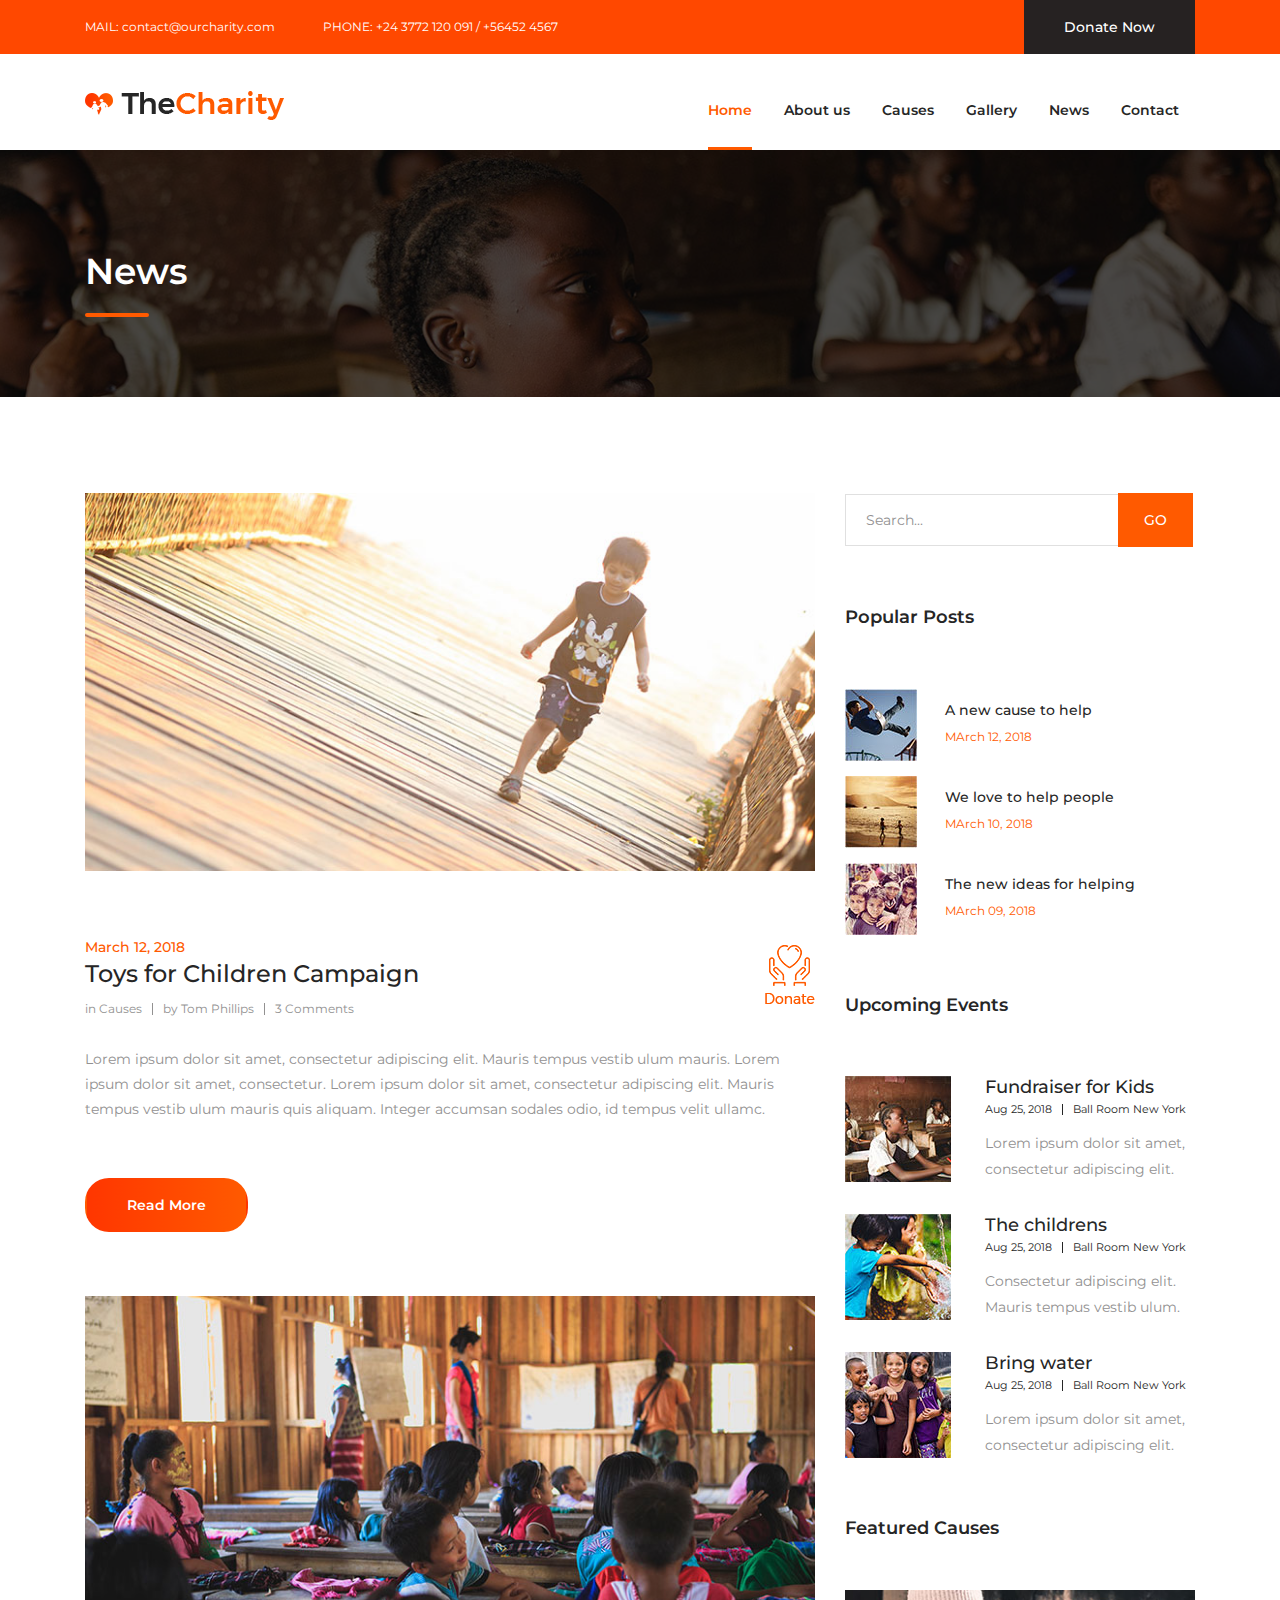
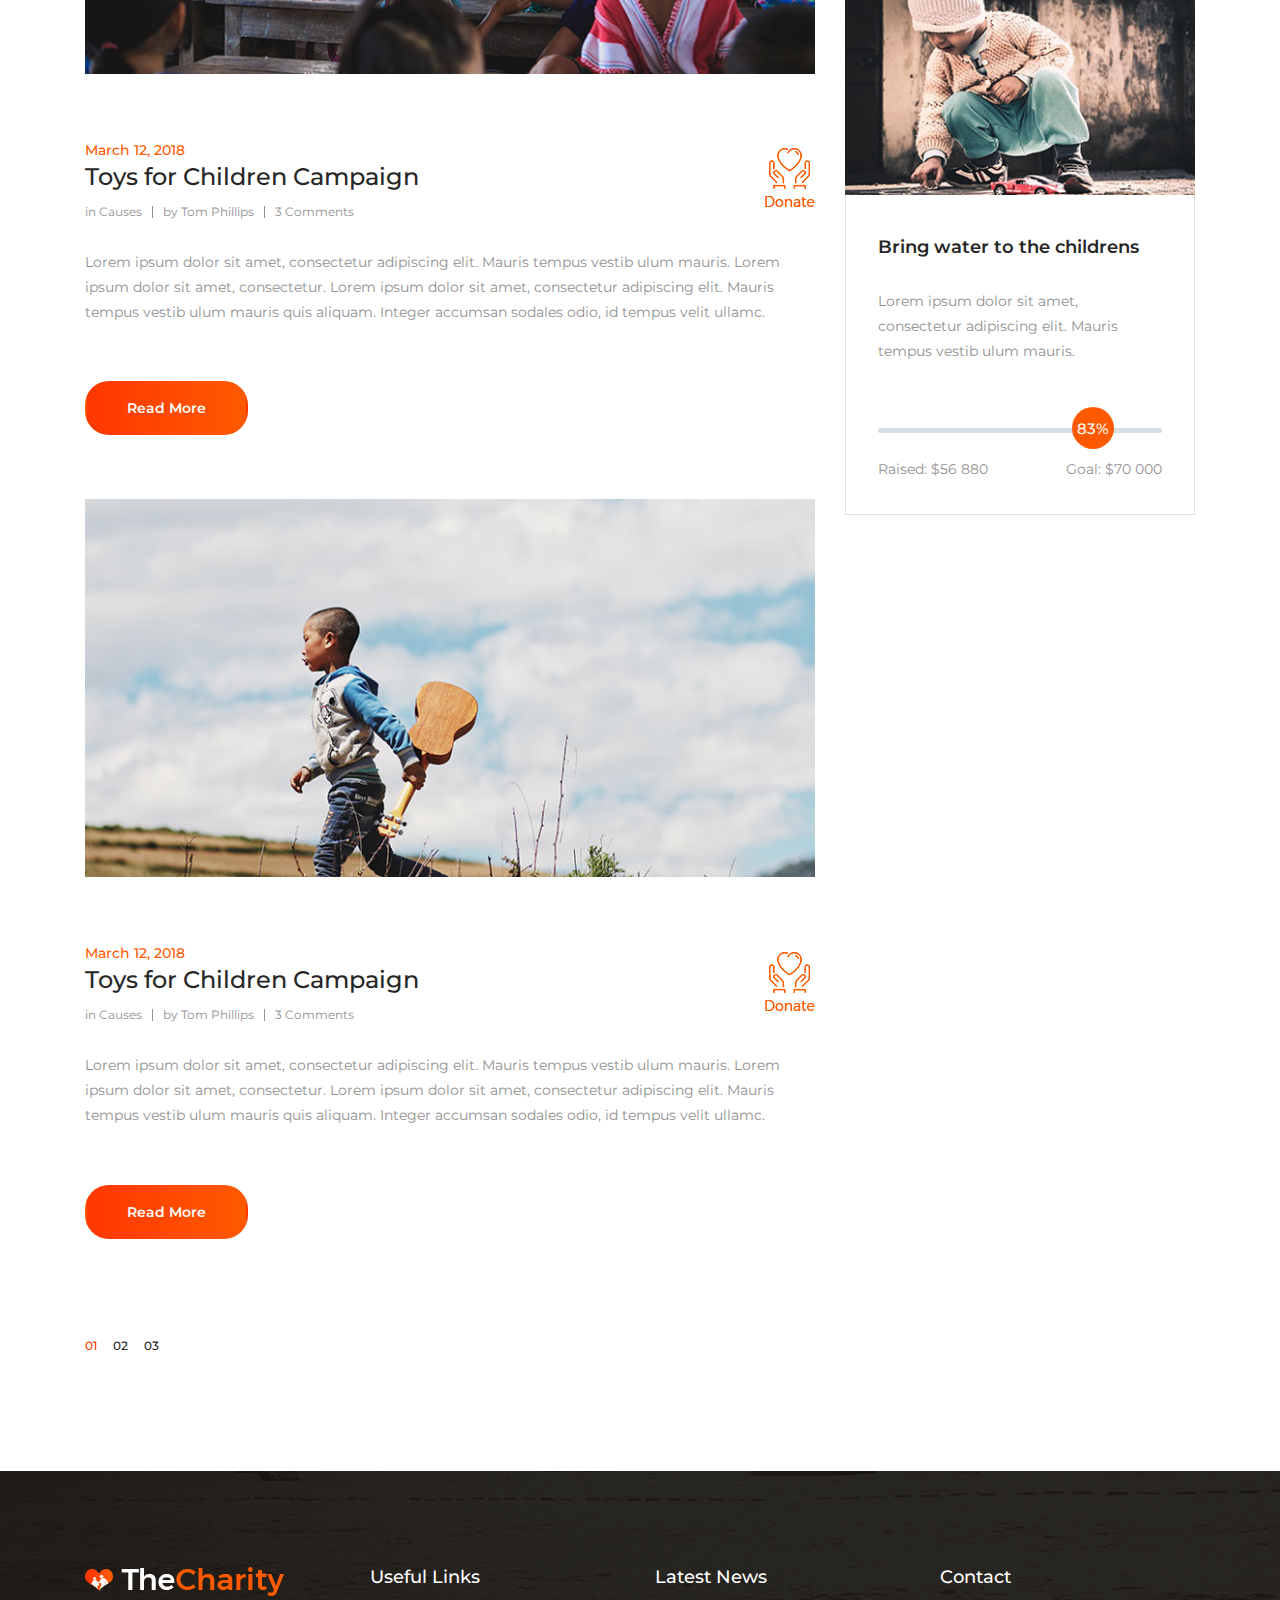
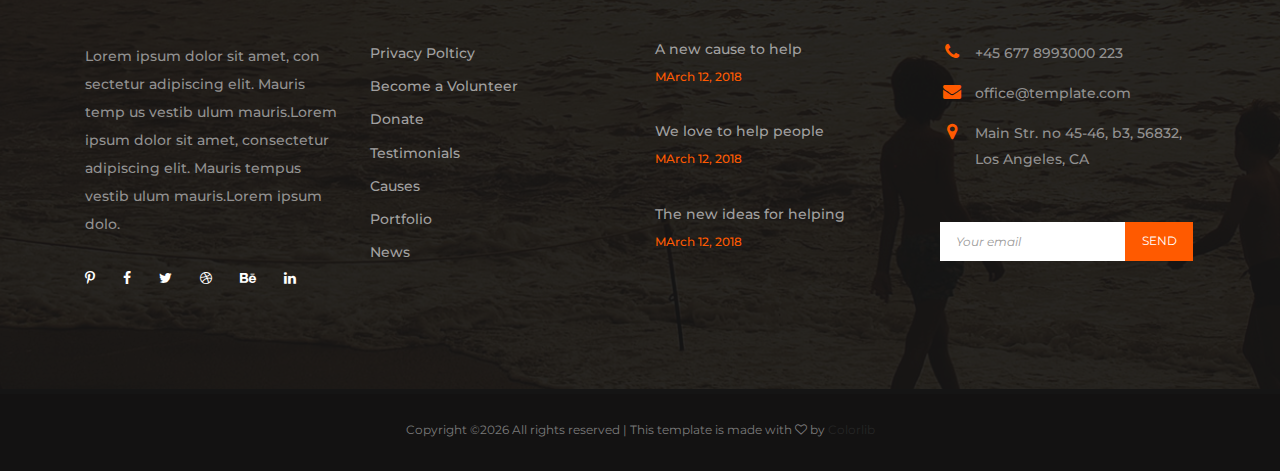
<file: news.html>
<!DOCTYPE html>
<html lang="en">
<head>
    <title>Hello World</title>

    <!-- Required meta tags -->
    <meta charset="utf-8">
    <meta name="viewport" content="width=device-width, initial-scale=1, shrink-to-fit=no">

    <!-- Bootstrap CSS -->
    <link rel="stylesheet" href="css/bootstrap.min.css">

    <!-- FontAwesome CSS -->
    <link rel="stylesheet" href="css/font-awesome.min.css">

    <!-- ElegantFonts CSS -->
    <link rel="stylesheet" href="css/elegant-fonts.css">

    <!-- themify-icons CSS -->
    <link rel="stylesheet" href="css/themify-icons.css">

    <!-- Swiper CSS -->
    <link rel="stylesheet" href="css/swiper.min.css">

    <!-- Styles -->
    <link rel="stylesheet" href="style.css">
</head>
<body class="single-page news-page">
    <header class="site-header">
        <div class="top-header-bar">
            <div class="container">
                <div class="row flex-wrap justify-content-center justify-content-lg-between align-items-lg-center">
                    <div class="col-12 col-lg-8 d-none d-md-flex flex-wrap justify-content-center justify-content-lg-start mb-3 mb-lg-0">
                        <div class="header-bar-email">
                            MAIL: <a href="#">contact@ourcharity.com</a>
                        </div><!-- .header-bar-email -->

                        <div class="header-bar-text">
                            <p>PHONE: <span>+24 3772 120 091 / +56452 4567</span></p>
                        </div><!-- .header-bar-text -->
                    </div><!-- .col -->

                    <div class="col-12 col-lg-4 d-flex flex-wrap justify-content-center justify-content-lg-end align-items-center">
                        <div class="donate-btn">
                            <a href="#">Donate Now</a>
                        </div><!-- .donate-btn -->
                    </div><!-- .col -->
                </div><!-- .row -->
            </div><!-- .container -->
        </div><!-- .top-header-bar -->

        <div class="nav-bar">
            <div class="container">
                <div class="row">
                    <div class="col-12 d-flex flex-wrap justify-content-between align-items-center">
                        <div class="site-branding d-flex align-items-center">
                            <a class="d-block" href="index.html" rel="home"><img class="d-block" src="images/logo.png" alt="logo"></a>
                        </div><!-- .site-branding -->

                        <nav class="site-navigation d-flex justify-content-end align-items-center">
                            <ul class="d-flex flex-column flex-lg-row justify-content-lg-end align-content-center">
                                <li class="current-menu-item"><a href="index.html">Home</a></li>
                                <li><a href="about.html">About us</a></li>
                                <li><a href="causes.html">Causes</a></li>
                                <li><a href="portfolio.html">Gallery</a></li>
                                <li><a href="news.html">News</a></li>
                                <li><a href="contact.html">Contact</a></li>
                            </ul>
                        </nav><!-- .site-navigation -->

                        <div class="hamburger-menu d-lg-none">
                            <span></span>
                            <span></span>
                            <span></span>
                            <span></span>
                        </div><!-- .hamburger-menu -->
                    </div><!-- .col -->
                </div><!-- .row -->
            </div><!-- .container -->
        </div><!-- .nav-bar -->
    </header><!-- .site-header -->

    <div class="page-header">
        <div class="container">
            <div class="row">
                <div class="col-12">
                    <h1>News</h1>
                </div><!-- .col -->
            </div><!-- .row -->
        </div><!-- .container -->
    </div><!-- .page-header -->

    <div class="news-wrap">
        <div class="container">
            <div class="row">
                <div class="col-12 col-lg-8">
                    <div class="news-content">
                        <a href="#"><img src="images/1.jpg" alt=""></a>

                        <header class="entry-header d-flex flex-wrap justify-content-between align-items-center">
                            <div class="header-elements">
                                <div class="posted-date">March 12, 2018</div>

                                <h2 class="entry-title"><a href="#">Toys for Children Campaign</a></h2>

                                <div class="post-metas d-flex flex-wrap align-items-center">
                                    <span class="cat-links">in <a href="#">Causes</a></span>
                                    <span class="post-author">by <a href="#">Tom Phillips</a></span>
                                    <span class="post-comments"><a href="#">3 Comments</a></span>
                                </div>
                            </div>

                            <div class="donate-icon">
                                <a href="#"><img src="images/donate-icon.png" alt=""></a>
                            </div>
                        </header>

                        <div class="entry-content">
                            <p>Lorem ipsum dolor sit amet, consectetur adipiscing elit. Mauris tempus vestib ulum mauris. Lorem ipsum dolor sit amet, consectetur. Lorem ipsum dolor sit amet, consectetur adipiscing elit. Mauris tempus vestib ulum mauris quis aliquam. Integer accumsan sodales odio, id tempus velit ullamc.</p>
                        </div>

                        <footer class="entry-footer">
                            <a href="#" class="btn gradient-bg">Read More</a>
                        </footer>
                    </div>

                    <div class="news-content">
                        <a href="#"><img src="images/2.jpg" alt=""></a>

                        <header class="entry-header d-flex flex-wrap justify-content-between align-items-center">
                            <div class="header-elements">
                                <div class="posted-date">March 12, 2018</div>

                                <h2 class="entry-title"><a href="#">Toys for Children Campaign</a></h2>

                                <div class="post-metas d-flex flex-wrap align-items-center">
                                    <span class="cat-links">in <a href="#">Causes</a></span>
                                    <span class="post-author">by <a href="#">Tom Phillips</a></span>
                                    <span class="post-comments"><a href="#">3 Comments</a></span>
                                </div>
                            </div>

                            <div class="donate-icon">
                                <a href="#"><img src="images/donate-icon.png" alt=""></a>
                            </div>
                        </header>

                        <div class="entry-content">
                            <p>Lorem ipsum dolor sit amet, consectetur adipiscing elit. Mauris tempus vestib ulum mauris. Lorem ipsum dolor sit amet, consectetur. Lorem ipsum dolor sit amet, consectetur adipiscing elit. Mauris tempus vestib ulum mauris quis aliquam. Integer accumsan sodales odio, id tempus velit ullamc.</p>
                        </div>

                        <footer class="entry-footer">
                            <a href="#" class="btn gradient-bg">Read More</a>
                        </footer>
                    </div>

                    <div class="news-content">
                        <a href="#"><img src="images/3.jpg" alt=""></a>

                        <header class="entry-header d-flex flex-wrap justify-content-between align-items-center">
                            <div class="header-elements">
                                <div class="posted-date">March 12, 2018</div>

                                <h2 class="entry-title"><a href="#">Toys for Children Campaign</a></h2>

                                <div class="post-metas d-flex flex-wrap align-items-center">
                                    <span class="cat-links">in <a href="#">Causes</a></span>
                                    <span class="post-author">by <a href="#">Tom Phillips</a></span>
                                    <span class="post-comments"><a href="#">3 Comments</a></span>
                                </div>
                            </div>

                            <div class="donate-icon">
                                <a href="#"><img src="images/donate-icon.png" alt=""></a>
                            </div>
                        </header>

                        <div class="entry-content">
                            <p>Lorem ipsum dolor sit amet, consectetur adipiscing elit. Mauris tempus vestib ulum mauris. Lorem ipsum dolor sit amet, consectetur. Lorem ipsum dolor sit amet, consectetur adipiscing elit. Mauris tempus vestib ulum mauris quis aliquam. Integer accumsan sodales odio, id tempus velit ullamc.</p>
                        </div>

                        <footer class="entry-footer">
                            <a href="#" class="btn gradient-bg">Read More</a>
                        </footer>
                    </div>

                    <ul class="pagination d-flex flex-wrap align-items-center p-0">
                        <li class="active"><a href="#">01</a></li>
                        <li><a href="#">02</a></li>
                        <li><a href="#">03</a></li>
                    </ul>
                </div>

                <div class="col-12 col-lg-4">
                    <div class="sidebar">
                        <div class="search-widget">
                            <form class="flex flex-wrap align-items-center">
                                <input type="search" placeholder="Search...">
                                <button type="submit" class="flex justify-content-center align-items-center">GO</button>
                            </form><!-- .flex -->
                        </div><!-- .search-widget -->

                        <div class="popular-posts">
                            <h2>Popular Posts</h2>

                            <ul class="p-0">
                                <li class="d-flex flex-wrap justify-content-between align-items-center">
                                    <figure><a href="#"><img src="images/p-1.jpg" alt=""></a></figure>

                                    <div class="entry-content">
                                        <h3 class="entry-title"><a href="#">A new cause to help</a></h3>

                                        <div class="posted-date">MArch 12, 2018</div>
                                    </div>
                                </li>

                                <li class="d-flex flex-wrap justify-content-between align-items-center">
                                    <figure><a href="#"><img src="images/p-2.jpg" alt=""></a></figure>

                                    <div class="entry-content">
                                        <h3 class="entry-title"><a href="#">We love to help people</a></h3>

                                        <div class="posted-date">MArch 10, 2018</div>
                                    </div>
                                </li>

                                <li class="d-flex flex-wrap justify-content-between align-items-center">
                                    <figure><a href="#"><img src="images/p-3.jpg" alt=""></a></figure>

                                    <div class="entry-content">
                                        <h3 class="entry-title"><a href="#">The new ideas for helping</a></h3>

                                        <div class="posted-date">MArch 09, 2018</div>
                                    </div>
                                </li>
                            </ul>
                        </div><!-- .cat-links -->

                        <div class="upcoming-events">
                            <h2>Upcoming Events</h2>

                            <ul class="p-0">
                                <li class="d-flex flex-wrap justify-content-between align-items-center">
                                    <figure><a href="#"><img src="images/u-1.jpg" alt=""></a></figure>

                                    <div class="entry-content">
                                        <h3 class="entry-title"><a href="#">Fundraiser for Kids</a></h3>

                                        <div class="post-metas d-flex flex-wrap align-items-center">
                                            <span class="posted-date"><a href="#">Aug 25, 2018</a></span>
                                            <span class="event-location"><a href="#">Ball Room New York</a></span>
                                        </div>

                                        <p>Lorem ipsum dolor sit amet, consectetur adipiscing elit.</p>
                                    </div>
                                </li>

                                <li class="d-flex flex-wrap justify-content-between align-items-center">
                                    <figure><a href="#"><img src="images/u-2.jpg" alt=""></a></figure>

                                    <div class="entry-content">
                                        <h3 class="entry-title"><a href="#">The childrens</a></h3>

                                        <div class="post-metas d-flex flex-wrap align-items-center">
                                            <span class="posted-date"><a href="#">Aug 25, 2018</a></span>
                                            <span class="event-location"><a href="#">Ball Room New York</a></span>
                                        </div>

                                        <p>Consectetur adipiscing elit. Mauris tempus vestib ulum.</p>
                                    </div>
                                </li>

                                <li class="d-flex flex-wrap justify-content-between align-items-center">
                                    <figure><a href="#"><img src="images/u-3.jpg" alt=""></a></figure>

                                    <div class="entry-content">
                                        <h3 class="entry-title"><a href="#">Bring water </a></h3>

                                        <div class="post-metas d-flex flex-wrap align-items-center">
                                            <span class="posted-date"><a href="#">Aug 25, 2018</a></span>
                                            <span class="event-location"><a href="#">Ball Room New York</a></span>
                                        </div>

                                        <p>Lorem ipsum dolor sit amet, consectetur adipiscing elit.</p>
                                    </div>
                                </li>
                            </ul>
                        </div><!-- .cat-links -->

                        <div class="featured-cause">
                            <h2>Featured Causes</h2>

                            <div class="cause-wrap">
                                <figure class="m-0 position-relative">
                                    <a href="#"><img src="images/cause-3.jpg" alt=""></a>
                                </figure>

                                <div class="cause-content-wrap">
                                    <header class="entry-header d-flex flex-wrap align-items-center">
                                        <h3 class="entry-title w-100 m-0"><a href="#">Bring water to the childrens</a></h3>
                                    </header><!-- .entry-header -->

                                    <div class="entry-content">
                                        <p class="m-0">Lorem ipsum dolor sit amet, consectetur adipiscing elit. Mauris tempus vestib ulum mauris.</p>
                                    </div><!-- .entry-content -->

                                    <div class="fund-raised w-100">
                                        <div class="fund-raised-bar-3 barfiller">
                                            <div class="tipWrap">
                                                <span class="tip"></span>
                                            </div><!-- .tipWrap -->

                                            <span class="fill" data-percentage="83"></span>
                                        </div><!-- .fund-raised-bar -->

                                        <div class="fund-raised-details d-flex flex-wrap justify-content-between align-items-center">
                                            <div class="fund-raised-total mt-4">
                                                Raised: $56 880
                                            </div><!-- .fund-raised-total -->

                                            <div class="fund-raised-goal mt-4">
                                                Goal: $70 000
                                            </div><!-- .fund-raised-goal -->
                                        </div><!-- .fund-raised-details -->
                                    </div><!-- .fund-raised -->
                                </div><!-- .cause-content-wrap -->
                            </div><!-- .cause-wrap -->
                        </div>
                    </div><!-- .sidebar -->
                </div><!-- .col -->
            </div>
        </div>
    </div>

    <footer class="site-footer">
        <div class="footer-widgets">
            <div class="container">
                <div class="row">
                    <div class="col-12 col-md-6 col-lg-3">
                        <div class="foot-about">
                            <h2><a class="foot-logo" href="#"><img src="images/foot-logo.png" alt=""></a></h2>

                            <p>Lorem ipsum dolor sit amet, con sectetur adipiscing elit. Mauris temp us vestib ulum mauris.Lorem ipsum dolor sit amet, consectetur adipiscing elit. Mauris tempus vestib ulum mauris.Lorem ipsum dolo.</p>

                            <ul class="d-flex flex-wrap align-items-center">
                                <li><a href="#"><i class="fa fa-pinterest-p"></i></a></li>
                                <li><a href="#"><i class="fa fa-facebook"></i></a></li>
                                <li><a href="#"><i class="fa fa-twitter"></i></a></li>
                                <li><a href="#"><i class="fa fa-dribbble"></i></a></li>
                                <li><a href="#"><i class="fa fa-behance"></i></a></li>
                                <li><a href="#"><i class="fa fa-linkedin"></i></a></li>
                            </ul>
                        </div><!-- .foot-about -->
                    </div><!-- .col -->

                    <div class="col-12 col-md-6 col-lg-3 mt-5 mt-md-0">
                        <h2>Useful Links</h2>

                        <ul>
                            <li><a href="#">Privacy Polticy</a></li>
                            <li><a href="#">Become  a Volunteer</a></li>
                            <li><a href="#">Donate</a></li>
                            <li><a href="#">Testimonials</a></li>
                            <li><a href="#">Causes</a></li>
                            <li><a href="#">Portfolio</a></li>
                            <li><a href="#">News</a></li>
                        </ul>
                    </div><!-- .col -->

                    <div class="col-12 col-md-6 col-lg-3 mt-5 mt-md-0">
                        <div class="foot-latest-news">
                            <h2>Latest News</h2>

                            <ul>
                                <li>
                                    <h3><a href="#">A new cause to help</a></h3>
                                    <div class="posted-date">MArch 12, 2018</div>
                                </li>

                                <li>
                                    <h3><a href="#">We love to help people</a></h3>
                                    <div class="posted-date">MArch 12, 2018</div>
                                </li>

                                <li>
                                    <h3><a href="#">The new ideas for helping</a></h3>
                                    <div class="posted-date">MArch 12, 2018</div>
                                </li>
                            </ul>
                        </div><!-- .foot-latest-news -->
                    </div><!-- .col -->

                    <div class="col-12 col-md-6 col-lg-3 mt-5 mt-md-0">
                        <div class="foot-contact">
                            <h2>Contact</h2>

                            <ul>
                                <li><i class="fa fa-phone"></i><span>+45 677 8993000 223</span></li>
                                <li><i class="fa fa-envelope"></i><span>office@template.com</span></li>
                                <li><i class="fa fa-map-marker"></i><span>Main Str. no 45-46, b3, 56832, Los Angeles, CA</span></li>
                            </ul>
                        </div><!-- .foot-contact -->

                        <div class="subscribe-form">
                            <form class="d-flex flex-wrap align-items-center">
                                <input type="email" placeholder="Your email">
                                <input type="submit" value="send">
                            </form><!-- .flex -->
                        </div><!-- .search-widget -->
                    </div><!-- .col -->
                </div><!-- .row -->
            </div><!-- .container -->
        </div><!-- .footer-widgets -->

        <div class="footer-bar">
            <div class="container">
                <div class="row">
                    <div class="col-12">
                        <p class="m-0"><!-- Link back to Colorlib can't be removed. Template is licensed under CC BY 3.0. -->
Copyright &copy;<script>document.write(new Date().getFullYear());</script> All rights reserved | This template is made with <i class="fa fa-heart-o" aria-hidden="true"></i> by <a href="https://colorlib.com" target="_blank">Colorlib</a>
<!-- Link back to Colorlib can't be removed. Template is licensed under CC BY 3.0. --></p>
                    </div><!-- .col-12 -->
                </div><!-- .row -->
            </div><!-- .container -->
        </div><!-- .footer-bar -->
    </footer><!-- .site-footer -->

    <script type='text/javascript' src='js/jquery.js'></script>
    <script type='text/javascript' src='js/jquery.collapsible.min.js'></script>
    <script type='text/javascript' src='js/swiper.min.js'></script>
    <script type='text/javascript' src='js/jquery.countdown.min.js'></script>
    <script type='text/javascript' src='js/circle-progress.min.js'></script>
    <script type='text/javascript' src='js/jquery.countTo.min.js'></script>
    <script type='text/javascript' src='js/jquery.barfiller.js'></script>
    <script type='text/javascript' src='js/custom.js'></script>

</body>
</html>
</file>
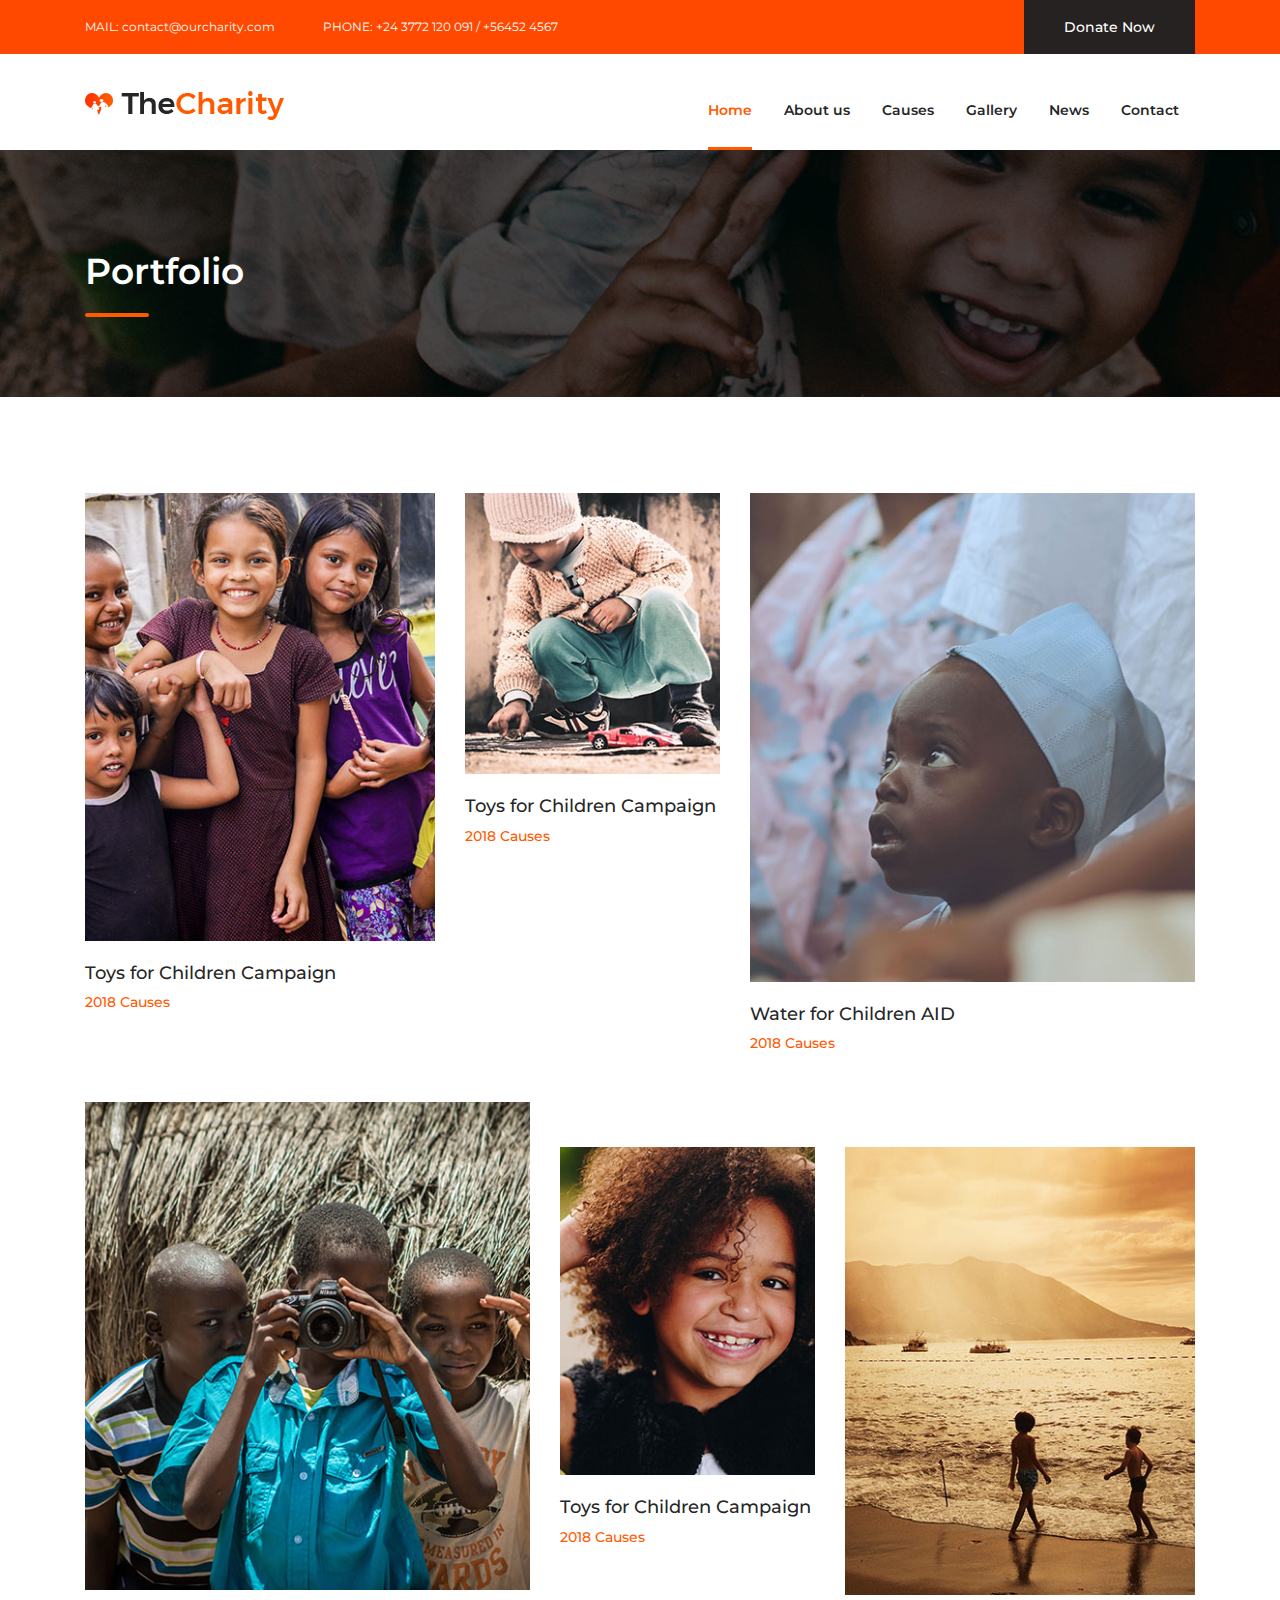
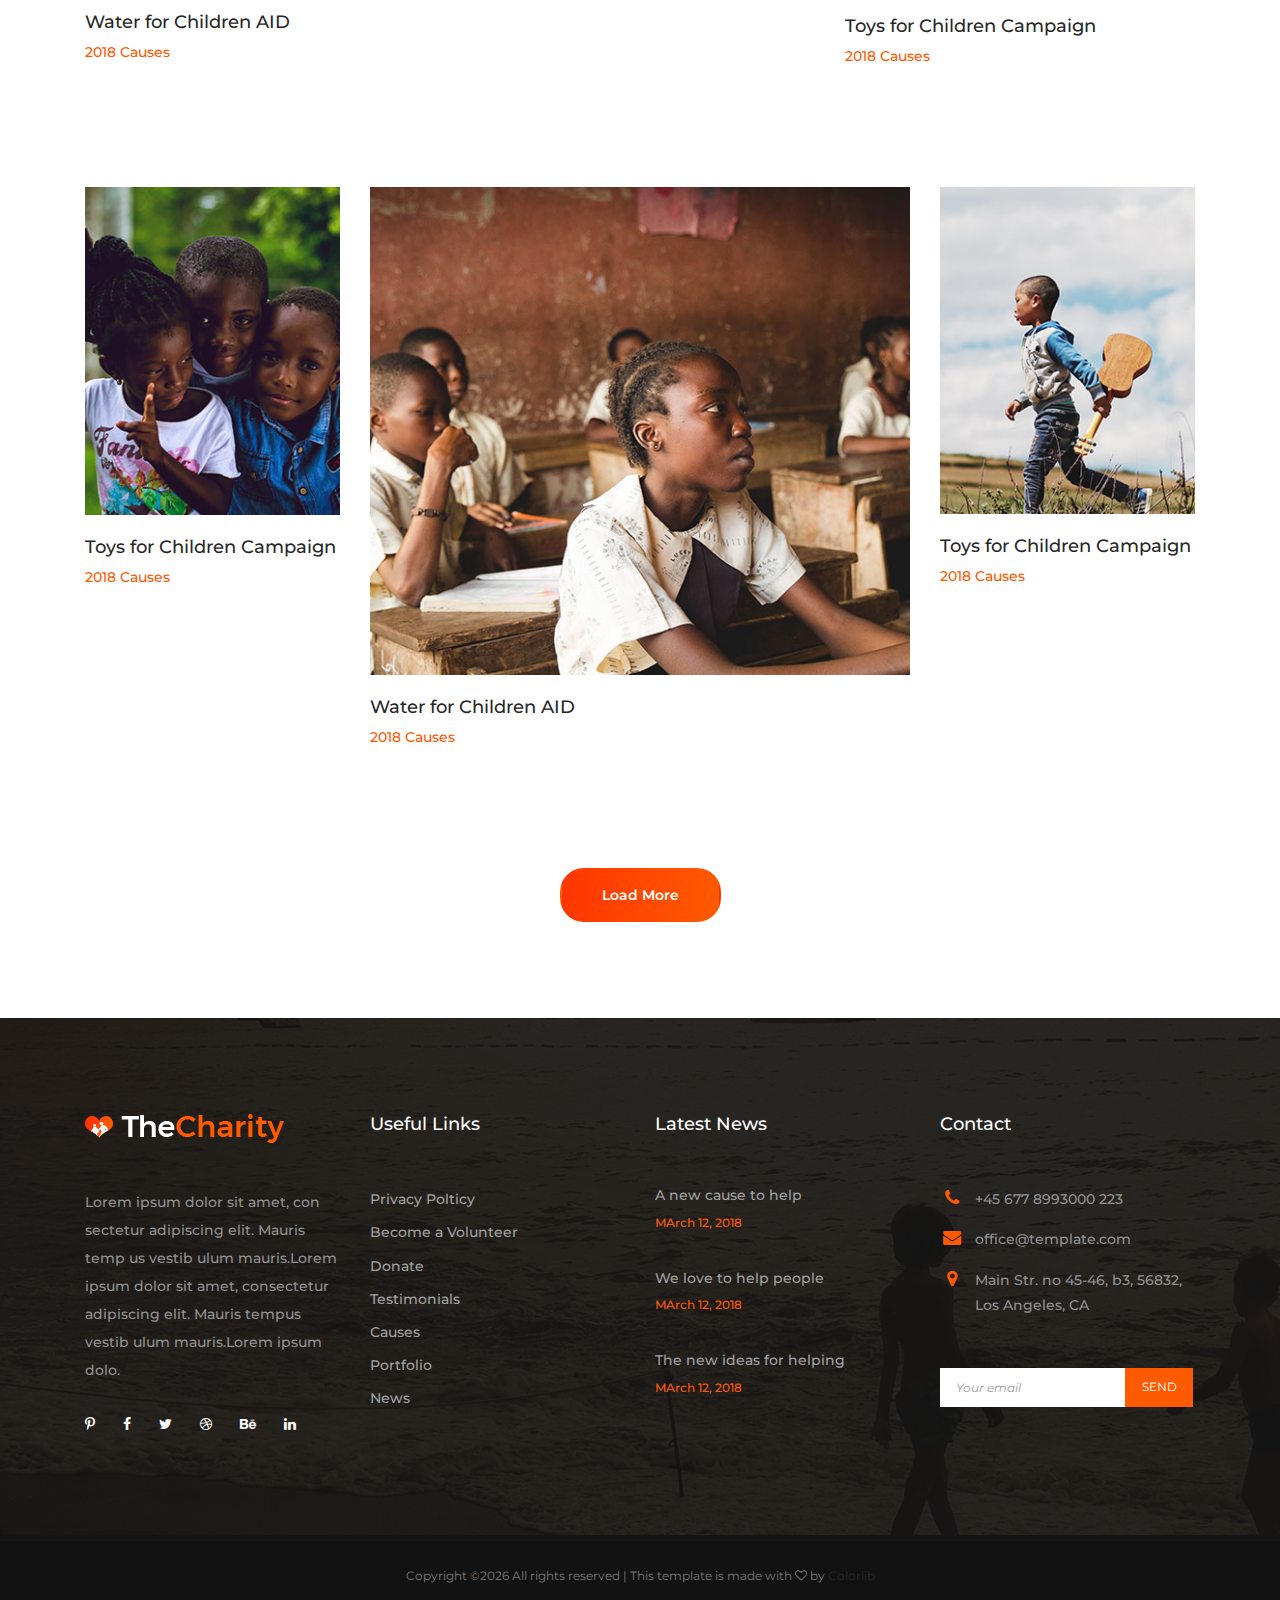
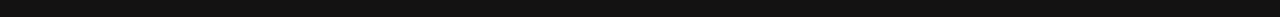
<file: portfolio.html>
<!DOCTYPE html>
<html lang="en">
<head>
    <title>Hello World</title>

    <!-- Required meta tags -->
    <meta charset="utf-8">
    <meta name="viewport" content="width=device-width, initial-scale=1, shrink-to-fit=no">

    <!-- Bootstrap CSS -->
    <link rel="stylesheet" href="css/bootstrap.min.css">

    <!-- FontAwesome CSS -->
    <link rel="stylesheet" href="css/font-awesome.min.css">

    <!-- ElegantFonts CSS -->
    <link rel="stylesheet" href="css/elegant-fonts.css">

    <!-- themify-icons CSS -->
    <link rel="stylesheet" href="css/themify-icons.css">

    <!-- Swiper CSS -->
    <link rel="stylesheet" href="css/swiper.min.css">

    <!-- Styles -->
    <link rel="stylesheet" href="style.css">
</head>
<body class="single-page portfolio">
    <header class="site-header">
        <div class="top-header-bar">
            <div class="container">
                <div class="row flex-wrap justify-content-center justify-content-lg-between align-items-lg-center">
                    <div class="col-12 col-lg-8 d-none d-md-flex flex-wrap justify-content-center justify-content-lg-start mb-3 mb-lg-0">
                        <div class="header-bar-email">
                            MAIL: <a href="#">contact@ourcharity.com</a>
                        </div><!-- .header-bar-email -->

                        <div class="header-bar-text">
                            <p>PHONE: <span>+24 3772 120 091 / +56452 4567</span></p>
                        </div><!-- .header-bar-text -->
                    </div><!-- .col -->

                    <div class="col-12 col-lg-4 d-flex flex-wrap justify-content-center justify-content-lg-end align-items-center">
                        <div class="donate-btn">
                            <a href="#">Donate Now</a>
                        </div><!-- .donate-btn -->
                    </div><!-- .col -->
                </div><!-- .row -->
            </div><!-- .container -->
        </div><!-- .top-header-bar -->

        <div class="nav-bar">
            <div class="container">
                <div class="row">
                    <div class="col-12 d-flex flex-wrap justify-content-between align-items-center">
                        <div class="site-branding d-flex align-items-center">
                            <a class="d-block" href="index.html" rel="home"><img class="d-block" src="images/logo.png" alt="logo"></a>
                        </div><!-- .site-branding -->

                        <nav class="site-navigation d-flex justify-content-end align-items-center">
                            <ul class="d-flex flex-column flex-lg-row justify-content-lg-end align-content-center">
                                <li class="current-menu-item"><a href="index.html">Home</a></li>
                                <li><a href="about.html">About us</a></li>
                                <li><a href="causes.html">Causes</a></li>
                                <li><a href="portfolio.html">Gallery</a></li>
                                <li><a href="news.html">News</a></li>
                                <li><a href="contact.html">Contact</a></li>
                            </ul>
                        </nav><!-- .site-navigation -->

                        <div class="hamburger-menu d-lg-none">
                            <span></span>
                            <span></span>
                            <span></span>
                            <span></span>
                        </div><!-- .hamburger-menu -->
                    </div><!-- .col -->
                </div><!-- .row -->
            </div><!-- .container -->
        </div><!-- .nav-bar -->
    </header><!-- .site-header -->

    <div class="page-header">
        <div class="container">
            <div class="row">
                <div class="col-12">
                    <h1>Portfolio</h1>
                </div><!-- .col -->
            </div><!-- .row -->
        </div><!-- .container -->
    </div><!-- .page-header -->

    <div class="portfolio-wrap">
        <div class="container">
            <div class="row portfolio-container">
                <div class="col-12 col-md-6 col-lg-4 portfolio-item">
                    <div class="portfolio-cont">
                        <a href="#"><img src="images/a.jpg" alt=""></a>

                        <h3 class="entry-title"><a href="#">Toys for Children Campaign</a></h3>
                        <h4>2018 Causes</h4>
                    </div>
                </div>

                <div class="col-12 col-md-6 col-lg-3 portfolio-item">
                    <div class="portfolio-cont">
                        <a href="#"><img src="images/b.jpg" alt=""></a>

                        <h3 class="entry-title"><a href="#">Toys for Children Campaign</a></h3>
                        <h4>2018 Causes</h4>
                    </div>
                </div>

                <div class="col-12 col-md-6 col-lg-5 portfolio-item">
                    <div class="portfolio-cont">
                        <a href="#"><img src="images/c.jpg" alt=""></a>

                        <h3 class="entry-title"><a href="#">Water for Children AID</a></h3>
                        <h4>2018 Causes</h4>
                    </div>
                </div>

                <div class="col-12 col-md-6 col-lg-5 portfolio-item">
                    <div class="portfolio-cont">
                        <a href="#"><img src="images/d.jpg" alt=""></a>

                        <h3 class="entry-title"><a href="#">Water for Children AID</a></h3>
                        <h4>2018 Causes</h4>
                    </div>
                </div>

                <div class="col-12 col-md-6 col-lg-3 mt-48 portfolio-item">
                    <div class="portfolio-cont">
                        <a href="#"><img src="images/e.jpg" alt=""></a>

                        <h3 class="entry-title"><a href="#">Toys for Children Campaign</a></h3>
                        <h4>2018 Causes</h4>
                    </div>
                </div>

                <div class="col-12 col-md-6 col-lg-4 mt-48 portfolio-item">
                    <div class="portfolio-cont">
                        <a href="#"><img src="images/f.jpg" alt=""></a>

                        <h3 class="entry-title"><a href="#">Toys for Children Campaign</a></h3>
                        <h4>2018 Causes</h4>
                    </div>
                </div>

                <div class="col-12 col-md-6 col-lg-3 mt-72 portfolio-item">
                    <div class="portfolio-cont">
                        <a href="#"><img src="images/g.jpg" alt=""></a>

                        <h3 class="entry-title"><a href="#">Toys for Children Campaign</a></h3>
                        <h4>2018 Causes</h4>
                    </div>
                </div>

                <div class="col-12 col-md-6 col-lg-6 mt-72 portfolio-item">
                    <div class="portfolio-cont">
                        <a href="#"><img src="images/h.jpg" alt=""></a>

                        <h3 class="entry-title"><a href="#">Water for Children AI</a>D</h3>
                        <h4>2018 Causes</h4>
                    </div>
                </div>

                <div class="col-12 col-md-6 col-lg-3 mt-72 portfolio-item">
                    <div class="portfolio-cont">
                        <a href="#"><img src="images/i.jpg" alt=""></a>

                        <h3 class="entry-title"><a href="#">Toys for Children Campaign</a></h3>
                        <h4>2018 Causes</h4>
                    </div>
                </div>

                <div class="col-12 col-md-6 col-lg-4 portfolio-item">
                    <div class="portfolio-cont">
                        <a href="#"><img src="images/a.jpg" alt=""></a>

                        <h3 class="entry-title"><a href="#">Toys for Children Campaign</a></h3>
                        <h4>2018 Causes</h4>
                    </div>
                </div>

                <div class="col-12 col-md-6 col-lg-3 portfolio-item">
                    <div class="portfolio-cont">
                        <a href="#"><img src="images/b.jpg" alt=""></a>

                        <h3 class="entry-title"><a href="#">Toys for Children Campaign</a></h3>
                        <h4>2018 Causes</h4>
                    </div>
                </div>

                <div class="col-12 col-md-6 col-lg-5 portfolio-item">
                    <div class="portfolio-cont">
                        <a href="#"><img src="images/c.jpg" alt=""></a>

                        <h3 class="entry-title"><a href="#">Water for Children AID</a></h3>
                        <h4>2018 Causes</h4>
                    </div>
                </div>

                <div class="col-12 col-md-6 col-lg-5 portfolio-item">
                    <div class="portfolio-cont">
                        <a href="#"><img src="images/d.jpg" alt=""></a>

                        <h3 class="entry-title"><a href="#">Water for Children AID</a></h3>
                        <h4>2018 Causes</h4>
                    </div>
                </div>

                <div class="col-12 col-md-6 col-lg-3 mt-48 portfolio-item">
                    <div class="portfolio-cont">
                        <a href="#"><img src="images/e.jpg" alt=""></a>

                        <h3 class="entry-title"><a href="#">Toys for Children Campaign</a></h3>
                        <h4>2018 Causes</h4>
                    </div>
                </div>

                <div class="col-12 col-md-6 col-lg-4 mt-48 portfolio-item">
                    <div class="portfolio-cont">
                        <a href="#"><img src="images/f.jpg" alt=""></a>

                        <h3 class="entry-title"><a href="#">Toys for Children Campaign</a></h3>
                        <h4>2018 Causes</h4>
                    </div>
                </div>

                <div class="col-12 col-md-6 col-lg-3 mt-72 portfolio-item">
                    <div class="portfolio-cont">
                        <a href="#"><img src="images/g.jpg" alt=""></a>

                        <h3 class="entry-title"><a href="#">Toys for Children Campaign</a></h3>
                        <h4>2018 Causes</h4>
                    </div>
                </div>

                <div class="col-12 col-md-6 col-lg-6 mt-72 portfolio-item">
                    <div class="portfolio-cont">
                        <a href="#"><img src="images/h.jpg" alt=""></a>

                        <h3 class="entry-title"><a href="#">Water for Children AI</a>D</h3>
                        <h4>2018 Causes</h4>
                    </div>
                </div>

                <div class="col-12 col-md-6 col-lg-3 mt-72 portfolio-item">
                    <div class="portfolio-cont">
                        <a href="#"><img src="images/i.jpg" alt=""></a>

                        <h3 class="entry-title"><a href="#">Toys for Children Campaign</a></h3>
                        <h4>2018 Causes</h4>
                    </div>
                </div>
            </div>

            <div class="row">
                <div class="col-12 d-flex justify-content-center mt-72">
                    <a href="#" class="btn gradient-bg load-more-btn">Load More</a>
                </div>
            </div>
        </div>
    </div>

    <footer class="site-footer">
        <div class="footer-widgets">
            <div class="container">
                <div class="row">
                    <div class="col-12 col-md-6 col-lg-3">
                        <div class="foot-about">
                            <h2><a class="foot-logo" href="#"><img src="images/foot-logo.png" alt=""></a></h2>

                            <p>Lorem ipsum dolor sit amet, con sectetur adipiscing elit. Mauris temp us vestib ulum mauris.Lorem ipsum dolor sit amet, consectetur adipiscing elit. Mauris tempus vestib ulum mauris.Lorem ipsum dolo.</p>

                            <ul class="d-flex flex-wrap align-items-center">
                                <li><a href="#"><i class="fa fa-pinterest-p"></i></a></li>
                                <li><a href="#"><i class="fa fa-facebook"></i></a></li>
                                <li><a href="#"><i class="fa fa-twitter"></i></a></li>
                                <li><a href="#"><i class="fa fa-dribbble"></i></a></li>
                                <li><a href="#"><i class="fa fa-behance"></i></a></li>
                                <li><a href="#"><i class="fa fa-linkedin"></i></a></li>
                            </ul>
                        </div><!-- .foot-about -->
                    </div><!-- .col -->

                    <div class="col-12 col-md-6 col-lg-3 mt-5 mt-md-0">
                        <h2>Useful Links</h2>

                        <ul>
                            <li><a href="#">Privacy Polticy</a></li>
                            <li><a href="#">Become  a Volunteer</a></li>
                            <li><a href="#">Donate</a></li>
                            <li><a href="#">Testimonials</a></li>
                            <li><a href="#">Causes</a></li>
                            <li><a href="#">Portfolio</a></li>
                            <li><a href="#">News</a></li>
                        </ul>
                    </div><!-- .col -->

                    <div class="col-12 col-md-6 col-lg-3 mt-5 mt-md-0">
                        <div class="foot-latest-news">
                            <h2>Latest News</h2>

                            <ul>
                                <li>
                                    <h3><a href="#">A new cause to help</a></h3>
                                    <div class="posted-date">MArch 12, 2018</div>
                                </li>

                                <li>
                                    <h3><a href="#">We love to help people</a></h3>
                                    <div class="posted-date">MArch 12, 2018</div>
                                </li>

                                <li>
                                    <h3><a href="#">The new ideas for helping</a></h3>
                                    <div class="posted-date">MArch 12, 2018</div>
                                </li>
                            </ul>
                        </div><!-- .foot-latest-news -->
                    </div><!-- .col -->

                    <div class="col-12 col-md-6 col-lg-3 mt-5 mt-md-0">
                        <div class="foot-contact">
                            <h2>Contact</h2>

                            <ul>
                                <li><i class="fa fa-phone"></i><span>+45 677 8993000 223</span></li>
                                <li><i class="fa fa-envelope"></i><span>office@template.com</span></li>
                                <li><i class="fa fa-map-marker"></i><span>Main Str. no 45-46, b3, 56832, Los Angeles, CA</span></li>
                            </ul>
                        </div><!-- .foot-contact -->

                        <div class="subscribe-form">
                            <form class="d-flex flex-wrap align-items-center">
                                <input type="email" placeholder="Your email">
                                <input type="submit" value="send">
                            </form><!-- .flex -->
                        </div><!-- .search-widget -->
                    </div><!-- .col -->
                </div><!-- .row -->
            </div><!-- .container -->
        </div><!-- .footer-widgets -->

        <div class="footer-bar">
            <div class="container">
                <div class="row">
                    <div class="col-12">
                        <p class="m-0"><!-- Link back to Colorlib can't be removed. Template is licensed under CC BY 3.0. -->
Copyright &copy;<script>document.write(new Date().getFullYear());</script> All rights reserved | This template is made with <i class="fa fa-heart-o" aria-hidden="true"></i> by <a href="https://colorlib.com" target="_blank">Colorlib</a>
<!-- Link back to Colorlib can't be removed. Template is licensed under CC BY 3.0. --></p>
                    </div><!-- .col-12 -->
                </div><!-- .row -->
            </div><!-- .container -->
        </div><!-- .footer-bar -->
    </footer><!-- .site-footer -->

    <script type='text/javascript' src='js/jquery.js'></script>
    <script type='text/javascript' src='js/jquery.collapsible.min.js'></script>
    <script type='text/javascript' src='js/swiper.min.js'></script>
    <script type='text/javascript' src='js/jquery.countdown.min.js'></script>
    <script type='text/javascript' src='js/circle-progress.min.js'></script>
    <script type='text/javascript' src='js/jquery.countTo.min.js'></script>
    <script type='text/javascript' src='js/jquery.barfiller.js'></script>
    <script type='text/javascript' src='js/custom.js'></script>

</body>
</html>
</file>
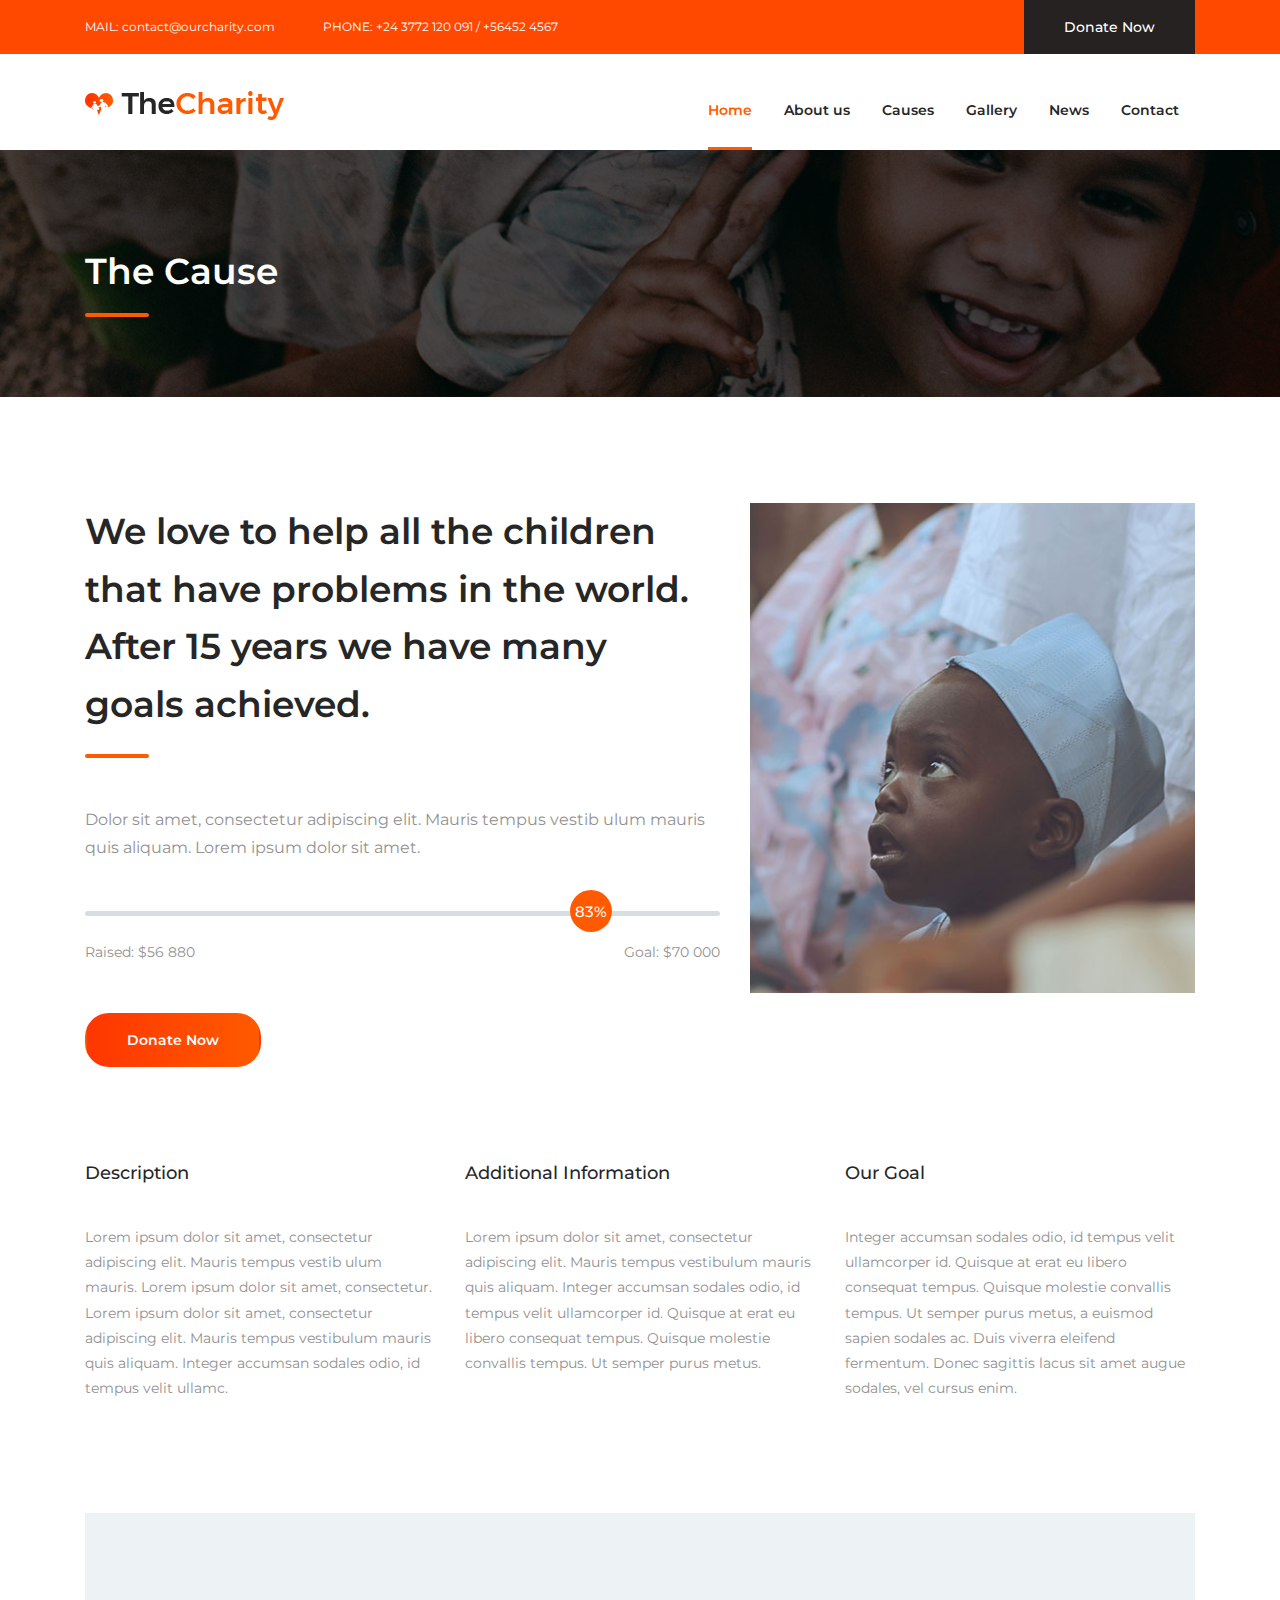
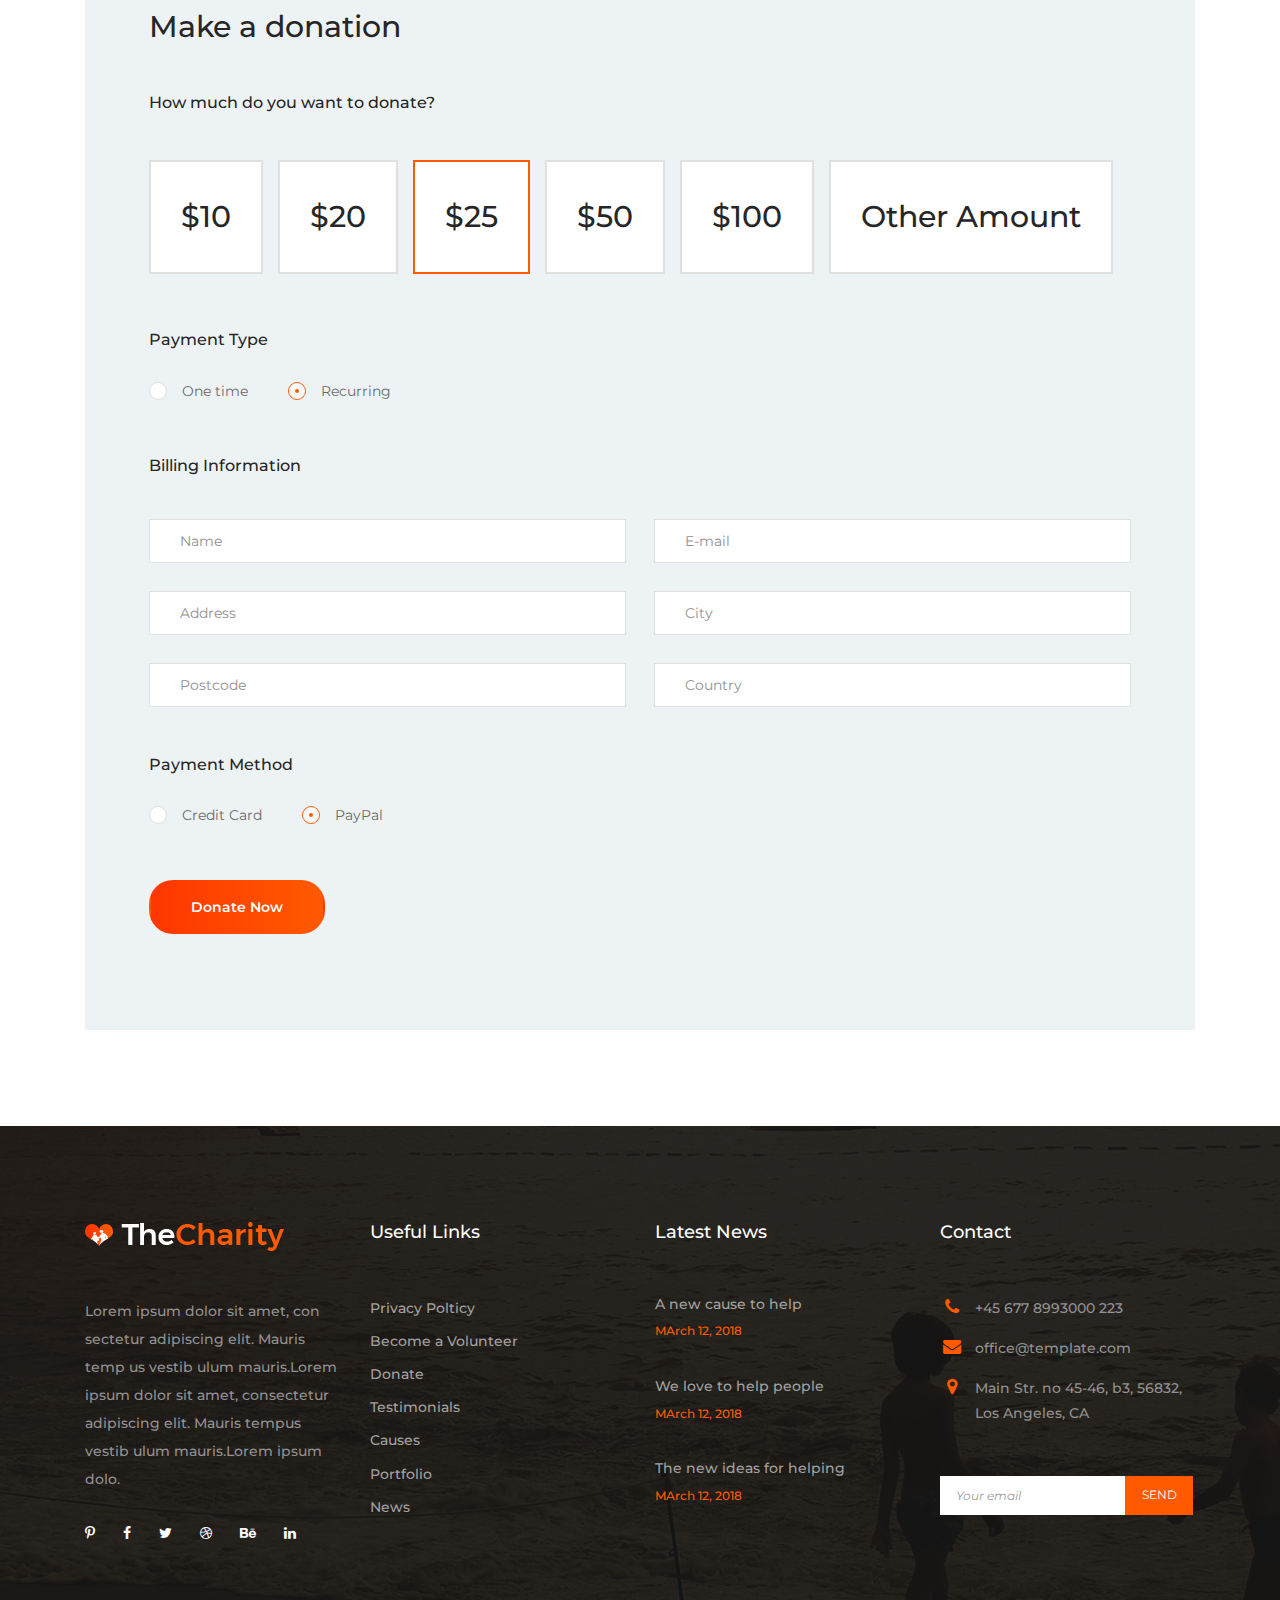
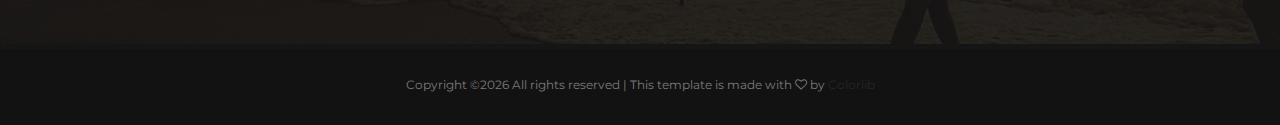
<file: single-causes.html>
<!DOCTYPE html>
<html lang="en">
<head>
    <title>Hello World</title>

    <!-- Required meta tags -->
    <meta charset="utf-8">
    <meta name="viewport" content="width=device-width, initial-scale=1, shrink-to-fit=no">

    <!-- Bootstrap CSS -->
    <link rel="stylesheet" href="css/bootstrap.min.css">

    <!-- FontAwesome CSS -->
    <link rel="stylesheet" href="css/font-awesome.min.css">

    <!-- ElegantFonts CSS -->
    <link rel="stylesheet" href="css/elegant-fonts.css">

    <!-- themify-icons CSS -->
    <link rel="stylesheet" href="css/themify-icons.css">

    <!-- Swiper CSS -->
    <link rel="stylesheet" href="css/swiper.min.css">

    <!-- Styles -->
    <link rel="stylesheet" href="style.css">
</head>
<body class="single-page single-cause">
    <header class="site-header">
        <div class="top-header-bar">
            <div class="container">
                <div class="row flex-wrap justify-content-center justify-content-lg-between align-items-lg-center">
                    <div class="col-12 col-lg-8 d-none d-md-flex flex-wrap justify-content-center justify-content-lg-start mb-3 mb-lg-0">
                        <div class="header-bar-email">
                            MAIL: <a href="#">contact@ourcharity.com</a>
                        </div><!-- .header-bar-email -->

                        <div class="header-bar-text">
                            <p>PHONE: <span>+24 3772 120 091 / +56452 4567</span></p>
                        </div><!-- .header-bar-text -->
                    </div><!-- .col -->

                    <div class="col-12 col-lg-4 d-flex flex-wrap justify-content-center justify-content-lg-end align-items-center">
                        <div class="donate-btn">
                            <a href="#">Donate Now</a>
                        </div><!-- .donate-btn -->
                    </div><!-- .col -->
                </div><!-- .row -->
            </div><!-- .container -->
        </div><!-- .top-header-bar -->

        <div class="nav-bar">
            <div class="container">
                <div class="row">
                    <div class="col-12 d-flex flex-wrap justify-content-between align-items-center">
                        <div class="site-branding d-flex align-items-center">
                            <a class="d-block" href="index.html" rel="home"><img class="d-block" src="images/logo.png" alt="logo"></a>
                        </div><!-- .site-branding -->

                        <nav class="site-navigation d-flex justify-content-end align-items-center">
                            <ul class="d-flex flex-column flex-lg-row justify-content-lg-end align-content-center">
                                <li class="current-menu-item"><a href="index.html">Home</a></li>
                                <li><a href="about.html">About us</a></li>
                                <li><a href="causes.html">Causes</a></li>
                                <li><a href="portfolio.html">Gallery</a></li>
                                <li><a href="news.html">News</a></li>
                                <li><a href="contact.html">Contact</a></li>
                            </ul>
                        </nav><!-- .site-navigation -->

                        <div class="hamburger-menu d-lg-none">
                            <span></span>
                            <span></span>
                            <span></span>
                            <span></span>
                        </div><!-- .hamburger-menu -->
                    </div><!-- .col -->
                </div><!-- .row -->
            </div><!-- .container -->
        </div><!-- .nav-bar -->
    </header><!-- .site-header -->

    <div class="page-header">
        <div class="container">
            <div class="row">
                <div class="col-12">
                    <h1>The Cause</h1>
                </div><!-- .col -->
            </div><!-- .row -->
        </div><!-- .container -->
    </div><!-- .page-header -->

    <div class="highlighted-cause">
        <div class="container">
            <div class="row">
                <div class="col-12 col-lg-7 order-2 order-lg-1">
                    <div class="section-heading">
                        <h2 class="entry-title">We love to help all the children that have problems in the world. After 15 years we have many goals achieved.</h2>
                    </div><!-- .section-heading -->

                    <div class="entry-content mt-5">
                        <p>Dolor sit amet, consectetur adipiscing elit. Mauris tempus vestib ulum mauris quis aliquam. Lorem ipsum dolor sit amet.</p>
                    </div><!-- .entry-content -->

                    <div class="fund-raised w-100 mt-5">
                        <div class="featured-fund-raised-bar barfiller">
                            <div class="tipWrap">
                                <span class="tip"></span>
                            </div><!-- .tipWrap -->

                            <span class="fill" data-percentage="83"></span>
                        </div><!-- .fund-raised-bar -->

                        <div class="fund-raised-details d-flex flex-wrap justify-content-between align-items-center">
                            <div class="fund-raised-total mt-4">
                                Raised: $56 880
                            </div><!-- .fund-raised-total -->

                            <div class="fund-raised-goal mt-4">
                                Goal: $70 000
                            </div><!-- .fund-raised-goal -->
                        </div><!-- .fund-raised-details -->
                    </div><!-- .fund-raised -->

                    <div class="entry-footer mt-5">
                        <a href="#" class="btn gradient-bg">Donate Now</a>
                    </div><!-- .entry-footer -->
                </div><!-- .col -->

                <div class="col-12 col-lg-5 order-1 order-lg-2">
                    <img src="images/oshomah.jpg" alt="">
                </div><!-- .col -->
            </div><!-- .row -->
        </div><!-- .container -->
    </div><!-- .highlighted-cause -->

    <div class="short-content-wrap">
        <div class="container">
            <div class="row">
                <div class="col-12 col-md-6 col-lg-4">
                    <div class="short-content">
                        <h3 class="entry-title">Description</h3>

                        <p>Lorem ipsum dolor sit amet, consectetur adipiscing elit. Mauris tempus vestib ulum mauris. Lorem ipsum dolor sit amet, consectetur. Lorem ipsum dolor sit amet, consectetur adipiscing elit. Mauris tempus vestibulum mauris quis aliquam. Integer accumsan sodales odio, id tempus velit ullamc.</p>
                    </div>
                </div>

                <div class="col-12 col-md-6 col-lg-4">
                    <div class="short-content">
                        <h3 class="entry-title">Additional Information</h3>

                        <p>Lorem ipsum dolor sit amet, consectetur adipiscing elit. Mauris tempus vestibulum mauris quis aliquam. Integer accumsan sodales odio, id tempus velit ullamcorper id. Quisque at erat eu libero consequat tempus. Quisque molestie convallis tempus. Ut semper purus metus.</p>
                    </div>
                </div>

                <div class="col-12 col-md-6 col-lg-4">
                    <div class="short-content">
                        <h3 class="entry-title">Our Goal</h3>

                        <p>Integer accumsan sodales odio, id tempus velit ullamcorper id. Quisque at erat eu libero consequat tempus. Quisque molestie convallis tempus. Ut semper purus metus, a euismod sapien sodales ac. Duis viverra eleifend fermentum. Donec sagittis lacus sit amet augue sodales, vel cursus enim.</p>
                    </div>
                </div>
            </div>
        </div>
    </div>

    <div class="container">
        <div class="row">
            <div class="col-12">
                <div class="donation-form-wrap">
                    <h2>Make a donation</h2>

                    <h4 class="mt-5">How much do you want to donate?</h4>

                    <form class="donation-form">
                        <div class="donate-amount-wrap d-flex flex-wrap align-items-center mt-5">
                            <label class="radio-label">
                                <input type="radio" name="donation_amount" value="10" />
                                <span class="donate-amount">$10</span>
                            </label>

                            <label class="radio-label">
                                <input type="radio" name="donation_amount" value="20" />
                                <span class="donate-amount">$20</span>
                            </label>

                            <label class="radio-label">
                                <input type="radio" name="donation_amount" value="25" checked="checked"/>
                                <span class="donate-amount">$25</span>
                            </label>

                            <label class="radio-label">
                                <input type="radio" name="donation_amount" value="50" />
                                <span class="donate-amount">$50</span>
                            </label>

                            <label class="radio-label">
                                <input type="radio" name="donation_amount" value="100" />
                                <span class="donate-amount">$100</span>
                            </label>

                            <label class="radio-label">
                                <input type="radio" name="donation_amount" value="custom" />
                                <span class="donate-amount">Other Amount</span>
                            </label>
                        </div>

                        <div class="payment-type d-flex flex-wrap align-items-center">
                            <h4 class="w-100 mt-5">Payment Type</h4>

                            <label class="d-flex align-items-center mt-4">
                                <input type="radio" name="payment_type" value="One time" />
                                <span class="payment-type-radio"></span>
                                <span class="centered-dot"></span>

                                One time
                            </label>

                            <label class="d-flex align-items-center mt-4">
                                <input type="radio" name="payment_type" value="Recurring" checked="checked" />
                                <span class="payment-type-radio"></span>
                                <span class="centered-dot"></span>

                                Recurring
                            </label>
                        </div>

                        <div class="billing-information  d-flex flex-wrap justify-content-between align-items-center">
                            <h4 class="w-100 mt-5 mb-3">Billing Information</h4>

                            <input type="text" placeholder="Name">
                            <input type="email" placeholder="E-mail">
                            <input type="text" placeholder="Address">
                            <input type="text" placeholder="City">
                            <input type="number" placeholder="Postcode">
                            <input type="text" placeholder="Country">
                        </div>

                        <div class="payment-type d-flex flex-wrap align-items-center">
                            <h4 class="w-100 mt-5">Payment Method</h4>

                            <label class="d-flex align-items-center mt-4">
                                <input type="radio" name="payment_method" value="Credit Card" />
                                <span class="payment-type-radio"></span>
                                <span class="centered-dot"></span>

                                Credit Card
                            </label>

                            <label class="d-flex align-items-center mt-4">
                                <input type="radio" name="payment_method" value="PayPal" checked="checked" />
                                <span class="payment-type-radio"></span>
                                <span class="centered-dot"></span>

                                PayPal
                            </label>
                        </div>

                        <input class="btn gradient-bg mt-5" type="submit" value="Donate Now">
                    </form>
                </div>
            </div>
        </div>
    </div>

    <footer class="site-footer">
        <div class="footer-widgets">
            <div class="container">
                <div class="row">
                    <div class="col-12 col-md-6 col-lg-3">
                        <div class="foot-about">
                            <h2><a class="foot-logo" href="#"><img src="images/foot-logo.png" alt=""></a></h2>

                            <p>Lorem ipsum dolor sit amet, con sectetur adipiscing elit. Mauris temp us vestib ulum mauris.Lorem ipsum dolor sit amet, consectetur adipiscing elit. Mauris tempus vestib ulum mauris.Lorem ipsum dolo.</p>

                            <ul class="d-flex flex-wrap align-items-center">
                                <li><a href="#"><i class="fa fa-pinterest-p"></i></a></li>
                                <li><a href="#"><i class="fa fa-facebook"></i></a></li>
                                <li><a href="#"><i class="fa fa-twitter"></i></a></li>
                                <li><a href="#"><i class="fa fa-dribbble"></i></a></li>
                                <li><a href="#"><i class="fa fa-behance"></i></a></li>
                                <li><a href="#"><i class="fa fa-linkedin"></i></a></li>
                            </ul>
                        </div><!-- .foot-about -->
                    </div><!-- .col -->

                    <div class="col-12 col-md-6 col-lg-3 mt-5 mt-md-0">
                        <h2>Useful Links</h2>

                        <ul>
                            <li><a href="#">Privacy Polticy</a></li>
                            <li><a href="#">Become  a Volunteer</a></li>
                            <li><a href="#">Donate</a></li>
                            <li><a href="#">Testimonials</a></li>
                            <li><a href="#">Causes</a></li>
                            <li><a href="#">Portfolio</a></li>
                            <li><a href="#">News</a></li>
                        </ul>
                    </div><!-- .col -->

                    <div class="col-12 col-md-6 col-lg-3 mt-5 mt-md-0">
                        <div class="foot-latest-news">
                            <h2>Latest News</h2>

                            <ul>
                                <li>
                                    <h3><a href="#">A new cause to help</a></h3>
                                    <div class="posted-date">MArch 12, 2018</div>
                                </li>

                                <li>
                                    <h3><a href="#">We love to help people</a></h3>
                                    <div class="posted-date">MArch 12, 2018</div>
                                </li>

                                <li>
                                    <h3><a href="#">The new ideas for helping</a></h3>
                                    <div class="posted-date">MArch 12, 2018</div>
                                </li>
                            </ul>
                        </div><!-- .foot-latest-news -->
                    </div><!-- .col -->

                    <div class="col-12 col-md-6 col-lg-3 mt-5 mt-md-0">
                        <div class="foot-contact">
                            <h2>Contact</h2>

                            <ul>
                                <li><i class="fa fa-phone"></i><span>+45 677 8993000 223</span></li>
                                <li><i class="fa fa-envelope"></i><span>office@template.com</span></li>
                                <li><i class="fa fa-map-marker"></i><span>Main Str. no 45-46, b3, 56832, Los Angeles, CA</span></li>
                            </ul>
                        </div><!-- .foot-contact -->

                        <div class="subscribe-form">
                            <form class="d-flex flex-wrap align-items-center">
                                <input type="email" placeholder="Your email">
                                <input type="submit" value="send">
                            </form><!-- .flex -->
                        </div><!-- .search-widget -->
                    </div><!-- .col -->
                </div><!-- .row -->
            </div><!-- .container -->
        </div><!-- .footer-widgets -->

        <div class="footer-bar">
            <div class="container">
                <div class="row">
                    <div class="col-12">
                        <p class="m-0"><!-- Link back to Colorlib can't be removed. Template is licensed under CC BY 3.0. -->
Copyright &copy;<script>document.write(new Date().getFullYear());</script> All rights reserved | This template is made with <i class="fa fa-heart-o" aria-hidden="true"></i> by <a href="https://colorlib.com" target="_blank">Colorlib</a>
<!-- Link back to Colorlib can't be removed. Template is licensed under CC BY 3.0. --></p>
                    </div><!-- .col-12 -->
                </div><!-- .row -->
            </div><!-- .container -->
        </div><!-- .footer-bar -->
    </footer><!-- .site-footer -->

    <script type='text/javascript' src='js/jquery.js'></script>
    <script type='text/javascript' src='js/jquery.collapsible.min.js'></script>
    <script type='text/javascript' src='js/swiper.min.js'></script>
    <script type='text/javascript' src='js/jquery.countdown.min.js'></script>
    <script type='text/javascript' src='js/circle-progress.min.js'></script>
    <script type='text/javascript' src='js/jquery.countTo.min.js'></script>
    <script type='text/javascript' src='js/jquery.barfiller.js'></script>
    <script type='text/javascript' src='js/custom.js'></script>

</body>
</html>
</file>
<file: css/elegant-fonts.css>
@font-face {
	font-family: 'ElegantIcons';
	src:url('../fonts/ElegantIcons.eot');
	src:url('../fonts/ElegantIcons.eot?#iefix') format('embedded-opentype'),
		url('../fonts/ElegantIcons.woff') format('woff'),
		url('../fonts/ElegantIcons.ttf') format('truetype'),
		url('../fonts/ElegantIcons.svg#ElegantIcons') format('svg');
	font-weight: normal;
	font-style: normal;
}

/* Use the following CSS code if you want to use data attributes for inserting your icons */
[data-icon]:before {
	font-family: 'ElegantIcons';
	content: attr(data-icon);
	speak: none;
	font-weight: normal;
	font-variant: normal;
	text-transform: none;
	line-height: 1;
	-webkit-font-smoothing: antialiased;
	-moz-osx-font-smoothing: grayscale;
}

/* Use the following CSS code if you want to have a class per icon */
/*
Instead of a list of all class selectors,
you can use the generic selector below, but it's slower:
[class*="your-class-prefix"] {
*/
.arrow_up, .arrow_down, .arrow_left, .arrow_right, .arrow_left-up, .arrow_right-up, .arrow_right-down, .arrow_left-down, .arrow-up-down, .arrow_up-down_alt, .arrow_left-right_alt, .arrow_left-right, .arrow_expand_alt2, .arrow_expand_alt, .arrow_condense, .arrow_expand, .arrow_move, .arrow_carrot-up, .arrow_carrot-down, .arrow_carrot-left, .arrow_carrot-right, .arrow_carrot-2up, .arrow_carrot-2down, .arrow_carrot-2left, .arrow_carrot-2right, .arrow_carrot-up_alt2, .arrow_carrot-down_alt2, .arrow_carrot-left_alt2, .arrow_carrot-right_alt2, .arrow_carrot-2up_alt2, .arrow_carrot-2down_alt2, .arrow_carrot-2left_alt2, .arrow_carrot-2right_alt2, .arrow_triangle-up, .arrow_triangle-down, .arrow_triangle-left, .arrow_triangle-right, .arrow_triangle-up_alt2, .arrow_triangle-down_alt2, .arrow_triangle-left_alt2, .arrow_triangle-right_alt2, .arrow_back, .icon_minus-06, .icon_plus, .icon_close, .icon_check, .icon_minus_alt2, .icon_plus_alt2, .icon_close_alt2, .icon_check_alt2, .icon_zoom-out_alt, .icon_zoom-in_alt, .icon_search, .icon_box-empty, .icon_box-selected, .icon_minus-box, .icon_plus-box, .icon_box-checked, .icon_circle-empty, .icon_circle-slelected, .icon_stop_alt2, .icon_stop, .icon_pause_alt2, .icon_pause, .icon_menu, .icon_menu-square_alt2, .icon_menu-circle_alt2, .icon_ul, .icon_ol, .icon_adjust-horiz, .icon_adjust-vert, .icon_document_alt, .icon_documents_alt, .icon_pencil, .icon_pencil-edit_alt, .icon_pencil-edit, .icon_folder-alt, .icon_folder-open_alt, .icon_folder-add_alt, .icon_info_alt, .icon_error-oct_alt, .icon_error-circle_alt, .icon_error-triangle_alt, .icon_question_alt2, .icon_question, .icon_comment_alt, .icon_chat_alt, .icon_vol-mute_alt, .icon_volume-low_alt, .icon_volume-high_alt, .icon_quotations, .icon_quotations_alt2, .icon_clock_alt, .icon_lock_alt, .icon_lock-open_alt, .icon_key_alt, .icon_cloud_alt, .icon_cloud-upload_alt, .icon_cloud-download_alt, .icon_image, .icon_images, .icon_lightbulb_alt, .icon_gift_alt, .icon_house_alt, .icon_genius, .icon_mobile, .icon_tablet, .icon_laptop, .icon_desktop, .icon_camera_alt, .icon_mail_alt, .icon_cone_alt, .icon_ribbon_alt, .icon_bag_alt, .icon_creditcard, .icon_cart_alt, .icon_paperclip, .icon_tag_alt, .icon_tags_alt, .icon_trash_alt, .icon_cursor_alt, .icon_mic_alt, .icon_compass_alt, .icon_pin_alt, .icon_pushpin_alt, .icon_map_alt, .icon_drawer_alt, .icon_toolbox_alt, .icon_book_alt, .icon_calendar, .icon_film, .icon_table, .icon_contacts_alt, .icon_headphones, .icon_lifesaver, .icon_piechart, .icon_refresh, .icon_link_alt, .icon_link, .icon_loading, .icon_blocked, .icon_archive_alt, .icon_heart_alt, .icon_star_alt, .icon_star-half_alt, .icon_star, .icon_star-half, .icon_tools, .icon_tool, .icon_cog, .icon_cogs, .arrow_up_alt, .arrow_down_alt, .arrow_left_alt, .arrow_right_alt, .arrow_left-up_alt, .arrow_right-up_alt, .arrow_right-down_alt, .arrow_left-down_alt, .arrow_condense_alt, .arrow_expand_alt3, .arrow_carrot_up_alt, .arrow_carrot-down_alt, .arrow_carrot-left_alt, .arrow_carrot-right_alt, .arrow_carrot-2up_alt, .arrow_carrot-2dwnn_alt, .arrow_carrot-2left_alt, .arrow_carrot-2right_alt, .arrow_triangle-up_alt, .arrow_triangle-down_alt, .arrow_triangle-left_alt, .arrow_triangle-right_alt, .icon_minus_alt, .icon_plus_alt, .icon_close_alt, .icon_check_alt, .icon_zoom-out, .icon_zoom-in, .icon_stop_alt, .icon_menu-square_alt, .icon_menu-circle_alt, .icon_document, .icon_documents, .icon_pencil_alt, .icon_folder, .icon_folder-open, .icon_folder-add, .icon_folder_upload, .icon_folder_download, .icon_info, .icon_error-circle, .icon_error-oct, .icon_error-triangle, .icon_question_alt, .icon_comment, .icon_chat, .icon_vol-mute, .icon_volume-low, .icon_volume-high, .icon_quotations_alt, .icon_clock, .icon_lock, .icon_lock-open, .icon_key, .icon_cloud, .icon_cloud-upload, .icon_cloud-download, .icon_lightbulb, .icon_gift, .icon_house, .icon_camera, .icon_mail, .icon_cone, .icon_ribbon, .icon_bag, .icon_cart, .icon_tag, .icon_tags, .icon_trash, .icon_cursor, .icon_mic, .icon_compass, .icon_pin, .icon_pushpin, .icon_map, .icon_drawer, .icon_toolbox, .icon_book, .icon_contacts, .icon_archive, .icon_heart, .icon_profile, .icon_group, .icon_grid-2x2, .icon_grid-3x3, .icon_music, .icon_pause_alt, .icon_phone, .icon_upload, .icon_download, .social_facebook, .social_twitter, .social_pinterest, .social_googleplus, .social_tumblr, .social_tumbleupon, .social_wordpress, .social_instagram, .social_dribbble, .social_vimeo, .social_linkedin, .social_rss, .social_deviantart, .social_share, .social_myspace, .social_skype, .social_youtube, .social_picassa, .social_googledrive, .social_flickr, .social_blogger, .social_spotify, .social_delicious, .social_facebook_circle, .social_twitter_circle, .social_pinterest_circle, .social_googleplus_circle, .social_tumblr_circle, .social_stumbleupon_circle, .social_wordpress_circle, .social_instagram_circle, .social_dribbble_circle, .social_vimeo_circle, .social_linkedin_circle, .social_rss_circle, .social_deviantart_circle, .social_share_circle, .social_myspace_circle, .social_skype_circle, .social_youtube_circle, .social_picassa_circle, .social_googledrive_alt2, .social_flickr_circle, .social_blogger_circle, .social_spotify_circle, .social_delicious_circle, .social_facebook_square, .social_twitter_square, .social_pinterest_square, .social_googleplus_square, .social_tumblr_square, .social_stumbleupon_square, .social_wordpress_square, .social_instagram_square, .social_dribbble_square, .social_vimeo_square, .social_linkedin_square, .social_rss_square, .social_deviantart_square, .social_share_square, .social_myspace_square, .social_skype_square, .social_youtube_square, .social_picassa_square, .social_googledrive_square, .social_flickr_square, .social_blogger_square, .social_spotify_square, .social_delicious_square, .icon_printer, .icon_calulator, .icon_building, .icon_floppy, .icon_drive, .icon_search-2, .icon_id, .icon_id-2, .icon_puzzle, .icon_like, .icon_dislike, .icon_mug, .icon_currency, .icon_wallet, .icon_pens, .icon_easel, .icon_flowchart, .icon_datareport, .icon_briefcase, .icon_shield, .icon_percent, .icon_globe, .icon_globe-2, .icon_target, .icon_hourglass, .icon_balance, .icon_rook, .icon_printer-alt, .icon_calculator_alt, .icon_building_alt, .icon_floppy_alt, .icon_drive_alt, .icon_search_alt, .icon_id_alt, .icon_id-2_alt, .icon_puzzle_alt, .icon_like_alt, .icon_dislike_alt, .icon_mug_alt, .icon_currency_alt, .icon_wallet_alt, .icon_pens_alt, .icon_easel_alt, .icon_flowchart_alt, .icon_datareport_alt, .icon_briefcase_alt, .icon_shield_alt, .icon_percent_alt, .icon_globe_alt, .icon_clipboard {
	font-family: 'ElegantIcons';
	speak: none;
	font-style: normal;
	font-weight: normal;
	font-variant: normal;
	text-transform: none;
	line-height: 1;
	-webkit-font-smoothing: antialiased;
}
.arrow_up:before {
	content: "\21";
}
.arrow_down:before {
	content: "\22";
}
.arrow_left:before {
	content: "\23";
}
.arrow_right:before {
	content: "\24";
}
.arrow_left-up:before {
	content: "\25";
}
.arrow_right-up:before {
	content: "\26";
}
.arrow_right-down:before {
	content: "\27";
}
.arrow_left-down:before {
	content: "\28";
}
.arrow-up-down:before {
	content: "\29";
}
.arrow_up-down_alt:before {
	content: "\2a";
}
.arrow_left-right_alt:before {
	content: "\2b";
}
.arrow_left-right:before {
	content: "\2c";
}
.arrow_expand_alt2:before {
	content: "\2d";
}
.arrow_expand_alt:before {
	content: "\2e";
}
.arrow_condense:before {
	content: "\2f";
}
.arrow_expand:before {
	content: "\30";
}
.arrow_move:before {
	content: "\31";
}
.arrow_carrot-up:before {
	content: "\32";
}
.arrow_carrot-down:before {
	content: "\33";
}
.arrow_carrot-left:before {
	content: "\34";
}
.arrow_carrot-right:before {
	content: "\35";
}
.arrow_carrot-2up:before {
	content: "\36";
}
.arrow_carrot-2down:before {
	content: "\37";
}
.arrow_carrot-2left:before {
	content: "\38";
}
.arrow_carrot-2right:before {
	content: "\39";
}
.arrow_carrot-up_alt2:before {
	content: "\3a";
}
.arrow_carrot-down_alt2:before {
	content: "\3b";
}
.arrow_carrot-left_alt2:before {
	content: "\3c";
}
.arrow_carrot-right_alt2:before {
	content: "\3d";
}
.arrow_carrot-2up_alt2:before {
	content: "\3e";
}
.arrow_carrot-2down_alt2:before {
	content: "\3f";
}
.arrow_carrot-2left_alt2:before {
	content: "\40";
}
.arrow_carrot-2right_alt2:before {
	content: "\41";
}
.arrow_triangle-up:before {
	content: "\42";
}
.arrow_triangle-down:before {
	content: "\43";
}
.arrow_triangle-left:before {
	content: "\44";
}
.arrow_triangle-right:before {
	content: "\45";
}
.arrow_triangle-up_alt2:before {
	content: "\46";
}
.arrow_triangle-down_alt2:before {
	content: "\47";
}
.arrow_triangle-left_alt2:before {
	content: "\48";
}
.arrow_triangle-right_alt2:before {
	content: "\49";
}
.arrow_back:before {
	content: "\4a";
}
.icon_minus-06:before {
	content: "\4b";
}
.icon_plus:before {
	content: "\4c";
}
.icon_close:before {
	content: "\4d";
}
.icon_check:before {
	content: "\4e";
}
.icon_minus_alt2:before {
	content: "\4f";
}
.icon_plus_alt2:before {
	content: "\50";
}
.icon_close_alt2:before {
	content: "\51";
}
.icon_check_alt2:before {
	content: "\52";
}
.icon_zoom-out_alt:before {
	content: "\53";
}
.icon_zoom-in_alt:before {
	content: "\54";
}
.icon_search:before {
	content: "\55";
}
.icon_box-empty:before {
	content: "\56";
}
.icon_box-selected:before {
	content: "\57";
}
.icon_minus-box:before {
	content: "\58";
}
.icon_plus-box:before {
	content: "\59";
}
.icon_box-checked:before {
	content: "\5a";
}
.icon_circle-empty:before {
	content: "\5b";
}
.icon_circle-slelected:before {
	content: "\5c";
}
.icon_stop_alt2:before {
	content: "\5d";
}
.icon_stop:before {
	content: "\5e";
}
.icon_pause_alt2:before {
	content: "\5f";
}
.icon_pause:before {
	content: "\60";
}
.icon_menu:before {
	content: "\61";
}
.icon_menu-square_alt2:before {
	content: "\62";
}
.icon_menu-circle_alt2:before {
	content: "\63";
}
.icon_ul:before {
	content: "\64";
}
.icon_ol:before {
	content: "\65";
}
.icon_adjust-horiz:before {
	content: "\66";
}
.icon_adjust-vert:before {
	content: "\67";
}
.icon_document_alt:before {
	content: "\68";
}
.icon_documents_alt:before {
	content: "\69";
}
.icon_pencil:before {
	content: "\6a";
}
.icon_pencil-edit_alt:before {
	content: "\6b";
}
.icon_pencil-edit:before {
	content: "\6c";
}
.icon_folder-alt:before {
	content: "\6d";
}
.icon_folder-open_alt:before {
	content: "\6e";
}
.icon_folder-add_alt:before {
	content: "\6f";
}
.icon_info_alt:before {
	content: "\70";
}
.icon_error-oct_alt:before {
	content: "\71";
}
.icon_error-circle_alt:before {
	content: "\72";
}
.icon_error-triangle_alt:before {
	content: "\73";
}
.icon_question_alt2:before {
	content: "\74";
}
.icon_question:before {
	content: "\75";
}
.icon_comment_alt:before {
	content: "\76";
}
.icon_chat_alt:before {
	content: "\77";
}
.icon_vol-mute_alt:before {
	content: "\78";
}
.icon_volume-low_alt:before {
	content: "\79";
}
.icon_volume-high_alt:before {
	content: "\7a";
}
.icon_quotations:before {
	content: "\7b";
}
.icon_quotations_alt2:before {
	content: "\7c";
}
.icon_clock_alt:before {
	content: "\7d";
}
.icon_lock_alt:before {
	content: "\7e";
}
.icon_lock-open_alt:before {
	content: "\e000";
}
.icon_key_alt:before {
	content: "\e001";
}
.icon_cloud_alt:before {
	content: "\e002";
}
.icon_cloud-upload_alt:before {
	content: "\e003";
}
.icon_cloud-download_alt:before {
	content: "\e004";
}
.icon_image:before {
	content: "\e005";
}
.icon_images:before {
	content: "\e006";
}
.icon_lightbulb_alt:before {
	content: "\e007";
}
.icon_gift_alt:before {
	content: "\e008";
}
.icon_house_alt:before {
	content: "\e009";
}
.icon_genius:before {
	content: "\e00a";
}
.icon_mobile:before {
	content: "\e00b";
}
.icon_tablet:before {
	content: "\e00c";
}
.icon_laptop:before {
	content: "\e00d";
}
.icon_desktop:before {
	content: "\e00e";
}
.icon_camera_alt:before {
	content: "\e00f";
}
.icon_mail_alt:before {
	content: "\e010";
}
.icon_cone_alt:before {
	content: "\e011";
}
.icon_ribbon_alt:before {
	content: "\e012";
}
.icon_bag_alt:before {
	content: "\e013";
}
.icon_creditcard:before {
	content: "\e014";
}
.icon_cart_alt:before {
	content: "\e015";
}
.icon_paperclip:before {
	content: "\e016";
}
.icon_tag_alt:before {
	content: "\e017";
}
.icon_tags_alt:before {
	content: "\e018";
}
.icon_trash_alt:before {
	content: "\e019";
}
.icon_cursor_alt:before {
	content: "\e01a";
}
.icon_mic_alt:before {
	content: "\e01b";
}
.icon_compass_alt:before {
	content: "\e01c";
}
.icon_pin_alt:before {
	content: "\e01d";
}
.icon_pushpin_alt:before {
	content: "\e01e";
}
.icon_map_alt:before {
	content: "\e01f";
}
.icon_drawer_alt:before {
	content: "\e020";
}
.icon_toolbox_alt:before {
	content: "\e021";
}
.icon_book_alt:before {
	content: "\e022";
}
.icon_calendar:before {
	content: "\e023";
}
.icon_film:before {
	content: "\e024";
}
.icon_table:before {
	content: "\e025";
}
.icon_contacts_alt:before {
	content: "\e026";
}
.icon_headphones:before {
	content: "\e027";
}
.icon_lifesaver:before {
	content: "\e028";
}
.icon_piechart:before {
	content: "\e029";
}
.icon_refresh:before {
	content: "\e02a";
}
.icon_link_alt:before {
	content: "\e02b";
}
.icon_link:before {
	content: "\e02c";
}
.icon_loading:before {
	content: "\e02d";
}
.icon_blocked:before {
	content: "\e02e";
}
.icon_archive_alt:before {
	content: "\e02f";
}
.icon_heart_alt:before {
	content: "\e030";
}
.icon_star_alt:before {
	content: "\e031";
}
.icon_star-half_alt:before {
	content: "\e032";
}
.icon_star:before {
	content: "\e033";
}
.icon_star-half:before {
	content: "\e034";
}
.icon_tools:before {
	content: "\e035";
}
.icon_tool:before {
	content: "\e036";
}
.icon_cog:before {
	content: "\e037";
}
.icon_cogs:before {
	content: "\e038";
}
.arrow_up_alt:before {
	content: "\e039";
}
.arrow_down_alt:before {
	content: "\e03a";
}
.arrow_left_alt:before {
	content: "\e03b";
}
.arrow_right_alt:before {
	content: "\e03c";
}
.arrow_left-up_alt:before {
	content: "\e03d";
}
.arrow_right-up_alt:before {
	content: "\e03e";
}
.arrow_right-down_alt:before {
	content: "\e03f";
}
.arrow_left-down_alt:before {
	content: "\e040";
}
.arrow_condense_alt:before {
	content: "\e041";
}
.arrow_expand_alt3:before {
	content: "\e042";
}
.arrow_carrot_up_alt:before {
	content: "\e043";
}
.arrow_carrot-down_alt:before {
	content: "\e044";
}
.arrow_carrot-left_alt:before {
	content: "\e045";
}
.arrow_carrot-right_alt:before {
	content: "\e046";
}
.arrow_carrot-2up_alt:before {
	content: "\e047";
}
.arrow_carrot-2dwnn_alt:before {
	content: "\e048";
}
.arrow_carrot-2left_alt:before {
	content: "\e049";
}
.arrow_carrot-2right_alt:before {
	content: "\e04a";
}
.arrow_triangle-up_alt:before {
	content: "\e04b";
}
.arrow_triangle-down_alt:before {
	content: "\e04c";
}
.arrow_triangle-left_alt:before {
	content: "\e04d";
}
.arrow_triangle-right_alt:before {
	content: "\e04e";
}
.icon_minus_alt:before {
	content: "\e04f";
}
.icon_plus_alt:before {
	content: "\e050";
}
.icon_close_alt:before {
	content: "\e051";
}
.icon_check_alt:before {
	content: "\e052";
}
.icon_zoom-out:before {
	content: "\e053";
}
.icon_zoom-in:before {
	content: "\e054";
}
.icon_stop_alt:before {
	content: "\e055";
}
.icon_menu-square_alt:before {
	content: "\e056";
}
.icon_menu-circle_alt:before {
	content: "\e057";
}
.icon_document:before {
	content: "\e058";
}
.icon_documents:before {
	content: "\e059";
}
.icon_pencil_alt:before {
	content: "\e05a";
}
.icon_folder:before {
	content: "\e05b";
}
.icon_folder-open:before {
	content: "\e05c";
}
.icon_folder-add:before {
	content: "\e05d";
}
.icon_folder_upload:before {
	content: "\e05e";
}
.icon_folder_download:before {
	content: "\e05f";
}
.icon_info:before {
	content: "\e060";
}
.icon_error-circle:before {
	content: "\e061";
}
.icon_error-oct:before {
	content: "\e062";
}
.icon_error-triangle:before {
	content: "\e063";
}
.icon_question_alt:before {
	content: "\e064";
}
.icon_comment:before {
	content: "\e065";
}
.icon_chat:before {
	content: "\e066";
}
.icon_vol-mute:before {
	content: "\e067";
}
.icon_volume-low:before {
	content: "\e068";
}
.icon_volume-high:before {
	content: "\e069";
}
.icon_quotations_alt:before {
	content: "\e06a";
}
.icon_clock:before {
	content: "\e06b";
}
.icon_lock:before {
	content: "\e06c";
}
.icon_lock-open:before {
	content: "\e06d";
}
.icon_key:before {
	content: "\e06e";
}
.icon_cloud:before {
	content: "\e06f";
}
.icon_cloud-upload:before {
	content: "\e070";
}
.icon_cloud-download:before {
	content: "\e071";
}
.icon_lightbulb:before {
	content: "\e072";
}
.icon_gift:before {
	content: "\e073";
}
.icon_house:before {
	content: "\e074";
}
.icon_camera:before {
	content: "\e075";
}
.icon_mail:before {
	content: "\e076";
}
.icon_cone:before {
	content: "\e077";
}
.icon_ribbon:before {
	content: "\e078";
}
.icon_bag:before {
	content: "\e079";
}
.icon_cart:before {
	content: "\e07a";
}
.icon_tag:before {
	content: "\e07b";
}
.icon_tags:before {
	content: "\e07c";
}
.icon_trash:before {
	content: "\e07d";
}
.icon_cursor:before {
	content: "\e07e";
}
.icon_mic:before {
	content: "\e07f";
}
.icon_compass:before {
	content: "\e080";
}
.icon_pin:before {
	content: "\e081";
}
.icon_pushpin:before {
	content: "\e082";
}
.icon_map:before {
	content: "\e083";
}
.icon_drawer:before {
	content: "\e084";
}
.icon_toolbox:before {
	content: "\e085";
}
.icon_book:before {
	content: "\e086";
}
.icon_contacts:before {
	content: "\e087";
}
.icon_archive:before {
	content: "\e088";
}
.icon_heart:before {
	content: "\e089";
}
.icon_profile:before {
	content: "\e08a";
}
.icon_group:before {
	content: "\e08b";
}
.icon_grid-2x2:before {
	content: "\e08c";
}
.icon_grid-3x3:before {
	content: "\e08d";
}
.icon_music:before {
	content: "\e08e";
}
.icon_pause_alt:before {
	content: "\e08f";
}
.icon_phone:before {
	content: "\e090";
}
.icon_upload:before {
	content: "\e091";
}
.icon_download:before {
	content: "\e092";
}
.social_facebook:before {
	content: "\e093";
}
.social_twitter:before {
	content: "\e094";
}
.social_pinterest:before {
	content: "\e095";
}
.social_googleplus:before {
	content: "\e096";
}
.social_tumblr:before {
	content: "\e097";
}
.social_tumbleupon:before {
	content: "\e098";
}
.social_wordpress:before {
	content: "\e099";
}
.social_instagram:before {
	content: "\e09a";
}
.social_dribbble:before {
	content: "\e09b";
}
.social_vimeo:before {
	content: "\e09c";
}
.social_linkedin:before {
	content: "\e09d";
}
.social_rss:before {
	content: "\e09e";
}
.social_deviantart:before {
	content: "\e09f";
}
.social_share:before {
	content: "\e0a0";
}
.social_myspace:before {
	content: "\e0a1";
}
.social_skype:before {
	content: "\e0a2";
}
.social_youtube:before {
	content: "\e0a3";
}
.social_picassa:before {
	content: "\e0a4";
}
.social_googledrive:before {
	content: "\e0a5";
}
.social_flickr:before {
	content: "\e0a6";
}
.social_blogger:before {
	content: "\e0a7";
}
.social_spotify:before {
	content: "\e0a8";
}
.social_delicious:before {
	content: "\e0a9";
}
.social_facebook_circle:before {
	content: "\e0aa";
}
.social_twitter_circle:before {
	content: "\e0ab";
}
.social_pinterest_circle:before {
	content: "\e0ac";
}
.social_googleplus_circle:before {
	content: "\e0ad";
}
.social_tumblr_circle:before {
	content: "\e0ae";
}
.social_stumbleupon_circle:before {
	content: "\e0af";
}
.social_wordpress_circle:before {
	content: "\e0b0";
}
.social_instagram_circle:before {
	content: "\e0b1";
}
.social_dribbble_circle:before {
	content: "\e0b2";
}
.social_vimeo_circle:before {
	content: "\e0b3";
}
.social_linkedin_circle:before {
	content: "\e0b4";
}
.social_rss_circle:before {
	content: "\e0b5";
}
.social_deviantart_circle:before {
	content: "\e0b6";
}
.social_share_circle:before {
	content: "\e0b7";
}
.social_myspace_circle:before {
	content: "\e0b8";
}
.social_skype_circle:before {
	content: "\e0b9";
}
.social_youtube_circle:before {
	content: "\e0ba";
}
.social_picassa_circle:before {
	content: "\e0bb";
}
.social_googledrive_alt2:before {
	content: "\e0bc";
}
.social_flickr_circle:before {
	content: "\e0bd";
}
.social_blogger_circle:before {
	content: "\e0be";
}
.social_spotify_circle:before {
	content: "\e0bf";
}
.social_delicious_circle:before {
	content: "\e0c0";
}
.social_facebook_square:before {
	content: "\e0c1";
}
.social_twitter_square:before {
	content: "\e0c2";
}
.social_pinterest_square:before {
	content: "\e0c3";
}
.social_googleplus_square:before {
	content: "\e0c4";
}
.social_tumblr_square:before {
	content: "\e0c5";
}
.social_stumbleupon_square:before {
	content: "\e0c6";
}
.social_wordpress_square:before {
	content: "\e0c7";
}
.social_instagram_square:before {
	content: "\e0c8";
}
.social_dribbble_square:before {
	content: "\e0c9";
}
.social_vimeo_square:before {
	content: "\e0ca";
}
.social_linkedin_square:before {
	content: "\e0cb";
}
.social_rss_square:before {
	content: "\e0cc";
}
.social_deviantart_square:before {
	content: "\e0cd";
}
.social_share_square:before {
	content: "\e0ce";
}
.social_myspace_square:before {
	content: "\e0cf";
}
.social_skype_square:before {
	content: "\e0d0";
}
.social_youtube_square:before {
	content: "\e0d1";
}
.social_picassa_square:before {
	content: "\e0d2";
}
.social_googledrive_square:before {
	content: "\e0d3";
}
.social_flickr_square:before {
	content: "\e0d4";
}
.social_blogger_square:before {
	content: "\e0d5";
}
.social_spotify_square:before {
	content: "\e0d6";
}
.social_delicious_square:before {
	content: "\e0d7";
}
.icon_printer:before {
	content: "\e103";
}
.icon_calulator:before {
	content: "\e0ee";
}
.icon_building:before {
	content: "\e0ef";
}
.icon_floppy:before {
	content: "\e0e8";
}
.icon_drive:before {
	content: "\e0ea";
}
.icon_search-2:before {
	content: "\e101";
}
.icon_id:before {
	content: "\e107";
}
.icon_id-2:before {
	content: "\e108";
}
.icon_puzzle:before {
	content: "\e102";
}
.icon_like:before {
	content: "\e106";
}
.icon_dislike:before {
	content: "\e0eb";
}
.icon_mug:before {
	content: "\e105";
}
.icon_currency:before {
	content: "\e0ed";
}
.icon_wallet:before {
	content: "\e100";
}
.icon_pens:before {
	content: "\e104";
}
.icon_easel:before {
	content: "\e0e9";
}
.icon_flowchart:before {
	content: "\e109";
}
.icon_datareport:before {
	content: "\e0ec";
}
.icon_briefcase:before {
	content: "\e0fe";
}
.icon_shield:before {
	content: "\e0f6";
}
.icon_percent:before {
	content: "\e0fb";
}
.icon_globe:before {
	content: "\e0e2";
}
.icon_globe-2:before {
	content: "\e0e3";
}
.icon_target:before {
	content: "\e0f5";
}
.icon_hourglass:before {
	content: "\e0e1";
}
.icon_balance:before {
	content: "\e0ff";
}
.icon_rook:before {
	content: "\e0f8";
}
.icon_printer-alt:before {
	content: "\e0fa";
}
.icon_calculator_alt:before {
	content: "\e0e7";
}
.icon_building_alt:before {
	content: "\e0fd";
}
.icon_floppy_alt:before {
	content: "\e0e4";
}
.icon_drive_alt:before {
	content: "\e0e5";
}
.icon_search_alt:before {
	content: "\e0f7";
}
.icon_id_alt:before {
	content: "\e0e0";
}
.icon_id-2_alt:before {
	content: "\e0fc";
}
.icon_puzzle_alt:before {
	content: "\e0f9";
}
.icon_like_alt:before {
	content: "\e0dd";
}
.icon_dislike_alt:before {
	content: "\e0f1";
}
.icon_mug_alt:before {
	content: "\e0dc";
}
.icon_currency_alt:before {
	content: "\e0f3";
}
.icon_wallet_alt:before {
	content: "\e0d8";
}
.icon_pens_alt:before {
	content: "\e0db";
}
.icon_easel_alt:before {
	content: "\e0f0";
}
.icon_flowchart_alt:before {
	content: "\e0df";
}
.icon_datareport_alt:before {
	content: "\e0f2";
}
.icon_briefcase_alt:before {
	content: "\e0f4";
}
.icon_shield_alt:before {
	content: "\e0d9";
}
.icon_percent_alt:before {
	content: "\e0da";
}
.icon_globe_alt:before {
	content: "\e0de";
}
.icon_clipboard:before {
	content: "\e0e6";
}


	.glyph {
		float: left;
		text-align: center;
		padding: .75em;
		margin: .4em 1.5em .75em 0;
		width: 6em;
text-shadow: none;
	}
        .glyph_big {
        font-size: 128px;
        color: #59c5dc;
        float: left;
        margin-right: 20px;
        }

        .glyph div { padding-bottom: 10px;}

	.glyph input {
		font-family: consolas, monospace;
		font-size: 12px;
		width: 100%;
		text-align: center;
		border: 0;
		box-shadow: 0 0 0 1px #ccc;
		padding: .2em;
                -moz-border-radius: 5px;
                -webkit-border-radius: 5px;
	}
	.centered {
		margin-left: auto;
		margin-right: auto;
	}
	.glyph .fs1 {
		font-size: 2em;
	}
</file>
<file: css/themify-icons.css>
@font-face {
	font-family: 'themify';
	src:url('../fonts/themify.eot?-fvbane');
	src:url('../fonts/themify.eot?#iefix-fvbane') format('embedded-opentype'),
		url('../fonts/themify.woff?-fvbane') format('woff'),
		url('../fonts/themify.ttf?-fvbane') format('truetype'),
		url('../fonts/themify.svg?-fvbane#themify') format('svg');
	font-weight: normal;
	font-style: normal;
}

[class^="ti-"], [class*=" ti-"] {
	font-family: 'themify';
	speak: none;
	font-style: normal;
	font-weight: normal;
	font-variant: normal;
	text-transform: none;
	line-height: 1;

	/* Better Font Rendering =========== */
	-webkit-font-smoothing: antialiased;
	-moz-osx-font-smoothing: grayscale;
}

.ti-wand:before {
	content: "\e600";
}
.ti-volume:before {
	content: "\e601";
}
.ti-user:before {
	content: "\e602";
}
.ti-unlock:before {
	content: "\e603";
}
.ti-unlink:before {
	content: "\e604";
}
.ti-trash:before {
	content: "\e605";
}
.ti-thought:before {
	content: "\e606";
}
.ti-target:before {
	content: "\e607";
}
.ti-tag:before {
	content: "\e608";
}
.ti-tablet:before {
	content: "\e609";
}
.ti-star:before {
	content: "\e60a";
}
.ti-spray:before {
	content: "\e60b";
}
.ti-signal:before {
	content: "\e60c";
}
.ti-shopping-cart:before {
	content: "\e60d";
}
.ti-shopping-cart-full:before {
	content: "\e60e";
}
.ti-settings:before {
	content: "\e60f";
}
.ti-search:before {
	content: "\e610";
}
.ti-zoom-in:before {
	content: "\e611";
}
.ti-zoom-out:before {
	content: "\e612";
}
.ti-cut:before {
	content: "\e613";
}
.ti-ruler:before {
	content: "\e614";
}
.ti-ruler-pencil:before {
	content: "\e615";
}
.ti-ruler-alt:before {
	content: "\e616";
}
.ti-bookmark:before {
	content: "\e617";
}
.ti-bookmark-alt:before {
	content: "\e618";
}
.ti-reload:before {
	content: "\e619";
}
.ti-plus:before {
	content: "\e61a";
}
.ti-pin:before {
	content: "\e61b";
}
.ti-pencil:before {
	content: "\e61c";
}
.ti-pencil-alt:before {
	content: "\e61d";
}
.ti-paint-roller:before {
	content: "\e61e";
}
.ti-paint-bucket:before {
	content: "\e61f";
}
.ti-na:before {
	content: "\e620";
}
.ti-mobile:before {
	content: "\e621";
}
.ti-minus:before {
	content: "\e622";
}
.ti-medall:before {
	content: "\e623";
}
.ti-medall-alt:before {
	content: "\e624";
}
.ti-marker:before {
	content: "\e625";
}
.ti-marker-alt:before {
	content: "\e626";
}
.ti-arrow-up:before {
	content: "\e627";
}
.ti-arrow-right:before {
	content: "\e628";
}
.ti-arrow-left:before {
	content: "\e629";
}
.ti-arrow-down:before {
	content: "\e62a";
}
.ti-lock:before {
	content: "\e62b";
}
.ti-location-arrow:before {
	content: "\e62c";
}
.ti-link:before {
	content: "\e62d";
}
.ti-layout:before {
	content: "\e62e";
}
.ti-layers:before {
	content: "\e62f";
}
.ti-layers-alt:before {
	content: "\e630";
}
.ti-key:before {
	content: "\e631";
}
.ti-import:before {
	content: "\e632";
}
.ti-image:before {
	content: "\e633";
}
.ti-heart:before {
	content: "\e634";
}
.ti-heart-broken:before {
	content: "\e635";
}
.ti-hand-stop:before {
	content: "\e636";
}
.ti-hand-open:before {
	content: "\e637";
}
.ti-hand-drag:before {
	content: "\e638";
}
.ti-folder:before {
	content: "\e639";
}
.ti-flag:before {
	content: "\e63a";
}
.ti-flag-alt:before {
	content: "\e63b";
}
.ti-flag-alt-2:before {
	content: "\e63c";
}
.ti-eye:before {
	content: "\e63d";
}
.ti-export:before {
	content: "\e63e";
}
.ti-exchange-vertical:before {
	content: "\e63f";
}
.ti-desktop:before {
	content: "\e640";
}
.ti-cup:before {
	content: "\e641";
}
.ti-crown:before {
	content: "\e642";
}
.ti-comments:before {
	content: "\e643";
}
.ti-comment:before {
	content: "\e644";
}
.ti-comment-alt:before {
	content: "\e645";
}
.ti-close:before {
	content: "\e646";
}
.ti-clip:before {
	content: "\e647";
}
.ti-angle-up:before {
	content: "\e648";
}
.ti-angle-right:before {
	content: "\e649";
}
.ti-angle-left:before {
	content: "\e64a";
}
.ti-angle-down:before {
	content: "\e64b";
}
.ti-check:before {
	content: "\e64c";
}
.ti-check-box:before {
	content: "\e64d";
}
.ti-camera:before {
	content: "\e64e";
}
.ti-announcement:before {
	content: "\e64f";
}
.ti-brush:before {
	content: "\e650";
}
.ti-briefcase:before {
	content: "\e651";
}
.ti-bolt:before {
	content: "\e652";
}
.ti-bolt-alt:before {
	content: "\e653";
}
.ti-blackboard:before {
	content: "\e654";
}
.ti-bag:before {
	content: "\e655";
}
.ti-move:before {
	content: "\e656";
}
.ti-arrows-vertical:before {
	content: "\e657";
}
.ti-arrows-horizontal:before {
	content: "\e658";
}
.ti-fullscreen:before {
	content: "\e659";
}
.ti-arrow-top-right:before {
	content: "\e65a";
}
.ti-arrow-top-left:before {
	content: "\e65b";
}
.ti-arrow-circle-up:before {
	content: "\e65c";
}
.ti-arrow-circle-right:before {
	content: "\e65d";
}
.ti-arrow-circle-left:before {
	content: "\e65e";
}
.ti-arrow-circle-down:before {
	content: "\e65f";
}
.ti-angle-double-up:before {
	content: "\e660";
}
.ti-angle-double-right:before {
	content: "\e661";
}
.ti-angle-double-left:before {
	content: "\e662";
}
.ti-angle-double-down:before {
	content: "\e663";
}
.ti-zip:before {
	content: "\e664";
}
.ti-world:before {
	content: "\e665";
}
.ti-wheelchair:before {
	content: "\e666";
}
.ti-view-list:before {
	content: "\e667";
}
.ti-view-list-alt:before {
	content: "\e668";
}
.ti-view-grid:before {
	content: "\e669";
}
.ti-uppercase:before {
	content: "\e66a";
}
.ti-upload:before {
	content: "\e66b";
}
.ti-underline:before {
	content: "\e66c";
}
.ti-truck:before {
	content: "\e66d";
}
.ti-timer:before {
	content: "\e66e";
}
.ti-ticket:before {
	content: "\e66f";
}
.ti-thumb-up:before {
	content: "\e670";
}
.ti-thumb-down:before {
	content: "\e671";
}
.ti-text:before {
	content: "\e672";
}
.ti-stats-up:before {
	content: "\e673";
}
.ti-stats-down:before {
	content: "\e674";
}
.ti-split-v:before {
	content: "\e675";
}
.ti-split-h:before {
	content: "\e676";
}
.ti-smallcap:before {
	content: "\e677";
}
.ti-shine:before {
	content: "\e678";
}
.ti-shift-right:before {
	content: "\e679";
}
.ti-shift-left:before {
	content: "\e67a";
}
.ti-shield:before {
	content: "\e67b";
}
.ti-notepad:before {
	content: "\e67c";
}
.ti-server:before {
	content: "\e67d";
}
.ti-quote-right:before {
	content: "\e67e";
}
.ti-quote-left:before {
	content: "\e67f";
}
.ti-pulse:before {
	content: "\e680";
}
.ti-printer:before {
	content: "\e681";
}
.ti-power-off:before {
	content: "\e682";
}
.ti-plug:before {
	content: "\e683";
}
.ti-pie-chart:before {
	content: "\e684";
}
.ti-paragraph:before {
	content: "\e685";
}
.ti-panel:before {
	content: "\e686";
}
.ti-package:before {
	content: "\e687";
}
.ti-music:before {
	content: "\e688";
}
.ti-music-alt:before {
	content: "\e689";
}
.ti-mouse:before {
	content: "\e68a";
}
.ti-mouse-alt:before {
	content: "\e68b";
}
.ti-money:before {
	content: "\e68c";
}
.ti-microphone:before {
	content: "\e68d";
}
.ti-menu:before {
	content: "\e68e";
}
.ti-menu-alt:before {
	content: "\e68f";
}
.ti-map:before {
	content: "\e690";
}
.ti-map-alt:before {
	content: "\e691";
}
.ti-loop:before {
	content: "\e692";
}
.ti-location-pin:before {
	content: "\e693";
}
.ti-list:before {
	content: "\e694";
}
.ti-light-bulb:before {
	content: "\e695";
}
.ti-Italic:before {
	content: "\e696";
}
.ti-info:before {
	content: "\e697";
}
.ti-infinite:before {
	content: "\e698";
}
.ti-id-badge:before {
	content: "\e699";
}
.ti-hummer:before {
	content: "\e69a";
}
.ti-home:before {
	content: "\e69b";
}
.ti-help:before {
	content: "\e69c";
}
.ti-headphone:before {
	content: "\e69d";
}
.ti-harddrives:before {
	content: "\e69e";
}
.ti-harddrive:before {
	content: "\e69f";
}
.ti-gift:before {
	content: "\e6a0";
}
.ti-game:before {
	content: "\e6a1";
}
.ti-filter:before {
	content: "\e6a2";
}
.ti-files:before {
	content: "\e6a3";
}
.ti-file:before {
	content: "\e6a4";
}
.ti-eraser:before {
	content: "\e6a5";
}
.ti-envelope:before {
	content: "\e6a6";
}
.ti-download:before {
	content: "\e6a7";
}
.ti-direction:before {
	content: "\e6a8";
}
.ti-direction-alt:before {
	content: "\e6a9";
}
.ti-dashboard:before {
	content: "\e6aa";
}
.ti-control-stop:before {
	content: "\e6ab";
}
.ti-control-shuffle:before {
	content: "\e6ac";
}
.ti-control-play:before {
	content: "\e6ad";
}
.ti-control-pause:before {
	content: "\e6ae";
}
.ti-control-forward:before {
	content: "\e6af";
}
.ti-control-backward:before {
	content: "\e6b0";
}
.ti-cloud:before {
	content: "\e6b1";
}
.ti-cloud-up:before {
	content: "\e6b2";
}
.ti-cloud-down:before {
	content: "\e6b3";
}
.ti-clipboard:before {
	content: "\e6b4";
}
.ti-car:before {
	content: "\e6b5";
}
.ti-calendar:before {
	content: "\e6b6";
}
.ti-book:before {
	content: "\e6b7";
}
.ti-bell:before {
	content: "\e6b8";
}
.ti-basketball:before {
	content: "\e6b9";
}
.ti-bar-chart:before {
	content: "\e6ba";
}
.ti-bar-chart-alt:before {
	content: "\e6bb";
}
.ti-back-right:before {
	content: "\e6bc";
}
.ti-back-left:before {
	content: "\e6bd";
}
.ti-arrows-corner:before {
	content: "\e6be";
}
.ti-archive:before {
	content: "\e6bf";
}
.ti-anchor:before {
	content: "\e6c0";
}
.ti-align-right:before {
	content: "\e6c1";
}
.ti-align-left:before {
	content: "\e6c2";
}
.ti-align-justify:before {
	content: "\e6c3";
}
.ti-align-center:before {
	content: "\e6c4";
}
.ti-alert:before {
	content: "\e6c5";
}
.ti-alarm-clock:before {
	content: "\e6c6";
}
.ti-agenda:before {
	content: "\e6c7";
}
.ti-write:before {
	content: "\e6c8";
}
.ti-window:before {
	content: "\e6c9";
}
.ti-widgetized:before {
	content: "\e6ca";
}
.ti-widget:before {
	content: "\e6cb";
}
.ti-widget-alt:before {
	content: "\e6cc";
}
.ti-wallet:before {
	content: "\e6cd";
}
.ti-video-clapper:before {
	content: "\e6ce";
}
.ti-video-camera:before {
	content: "\e6cf";
}
.ti-vector:before {
	content: "\e6d0";
}
.ti-themify-logo:before {
	content: "\e6d1";
}
.ti-themify-favicon:before {
	content: "\e6d2";
}
.ti-themify-favicon-alt:before {
	content: "\e6d3";
}
.ti-support:before {
	content: "\e6d4";
}
.ti-stamp:before {
	content: "\e6d5";
}
.ti-split-v-alt:before {
	content: "\e6d6";
}
.ti-slice:before {
	content: "\e6d7";
}
.ti-shortcode:before {
	content: "\e6d8";
}
.ti-shift-right-alt:before {
	content: "\e6d9";
}
.ti-shift-left-alt:before {
	content: "\e6da";
}
.ti-ruler-alt-2:before {
	content: "\e6db";
}
.ti-receipt:before {
	content: "\e6dc";
}
.ti-pin2:before {
	content: "\e6dd";
}
.ti-pin-alt:before {
	content: "\e6de";
}
.ti-pencil-alt2:before {
	content: "\e6df";
}
.ti-palette:before {
	content: "\e6e0";
}
.ti-more:before {
	content: "\e6e1";
}
.ti-more-alt:before {
	content: "\e6e2";
}
.ti-microphone-alt:before {
	content: "\e6e3";
}
.ti-magnet:before {
	content: "\e6e4";
}
.ti-line-double:before {
	content: "\e6e5";
}
.ti-line-dotted:before {
	content: "\e6e6";
}
.ti-line-dashed:before {
	content: "\e6e7";
}
.ti-layout-width-full:before {
	content: "\e6e8";
}
.ti-layout-width-default:before {
	content: "\e6e9";
}
.ti-layout-width-default-alt:before {
	content: "\e6ea";
}
.ti-layout-tab:before {
	content: "\e6eb";
}
.ti-layout-tab-window:before {
	content: "\e6ec";
}
.ti-layout-tab-v:before {
	content: "\e6ed";
}
.ti-layout-tab-min:before {
	content: "\e6ee";
}
.ti-layout-slider:before {
	content: "\e6ef";
}
.ti-layout-slider-alt:before {
	content: "\e6f0";
}
.ti-layout-sidebar-right:before {
	content: "\e6f1";
}
.ti-layout-sidebar-none:before {
	content: "\e6f2";
}
.ti-layout-sidebar-left:before {
	content: "\e6f3";
}
.ti-layout-placeholder:before {
	content: "\e6f4";
}
.ti-layout-menu:before {
	content: "\e6f5";
}
.ti-layout-menu-v:before {
	content: "\e6f6";
}
.ti-layout-menu-separated:before {
	content: "\e6f7";
}
.ti-layout-menu-full:before {
	content: "\e6f8";
}
.ti-layout-media-right-alt:before {
	content: "\e6f9";
}
.ti-layout-media-right:before {
	content: "\e6fa";
}
.ti-layout-media-overlay:before {
	content: "\e6fb";
}
.ti-layout-media-overlay-alt:before {
	content: "\e6fc";
}
.ti-layout-media-overlay-alt-2:before {
	content: "\e6fd";
}
.ti-layout-media-left-alt:before {
	content: "\e6fe";
}
.ti-layout-media-left:before {
	content: "\e6ff";
}
.ti-layout-media-center-alt:before {
	content: "\e700";
}
.ti-layout-media-center:before {
	content: "\e701";
}
.ti-layout-list-thumb:before {
	content: "\e702";
}
.ti-layout-list-thumb-alt:before {
	content: "\e703";
}
.ti-layout-list-post:before {
	content: "\e704";
}
.ti-layout-list-large-image:before {
	content: "\e705";
}
.ti-layout-line-solid:before {
	content: "\e706";
}
.ti-layout-grid4:before {
	content: "\e707";
}
.ti-layout-grid3:before {
	content: "\e708";
}
.ti-layout-grid2:before {
	content: "\e709";
}
.ti-layout-grid2-thumb:before {
	content: "\e70a";
}
.ti-layout-cta-right:before {
	content: "\e70b";
}
.ti-layout-cta-left:before {
	content: "\e70c";
}
.ti-layout-cta-center:before {
	content: "\e70d";
}
.ti-layout-cta-btn-right:before {
	content: "\e70e";
}
.ti-layout-cta-btn-left:before {
	content: "\e70f";
}
.ti-layout-column4:before {
	content: "\e710";
}
.ti-layout-column3:before {
	content: "\e711";
}
.ti-layout-column2:before {
	content: "\e712";
}
.ti-layout-accordion-separated:before {
	content: "\e713";
}
.ti-layout-accordion-merged:before {
	content: "\e714";
}
.ti-layout-accordion-list:before {
	content: "\e715";
}
.ti-ink-pen:before {
	content: "\e716";
}
.ti-info-alt:before {
	content: "\e717";
}
.ti-help-alt:before {
	content: "\e718";
}
.ti-headphone-alt:before {
	content: "\e719";
}
.ti-hand-point-up:before {
	content: "\e71a";
}
.ti-hand-point-right:before {
	content: "\e71b";
}
.ti-hand-point-left:before {
	content: "\e71c";
}
.ti-hand-point-down:before {
	content: "\e71d";
}
.ti-gallery:before {
	content: "\e71e";
}
.ti-face-smile:before {
	content: "\e71f";
}
.ti-face-sad:before {
	content: "\e720";
}
.ti-credit-card:before {
	content: "\e721";
}
.ti-control-skip-forward:before {
	content: "\e722";
}
.ti-control-skip-backward:before {
	content: "\e723";
}
.ti-control-record:before {
	content: "\e724";
}
.ti-control-eject:before {
	content: "\e725";
}
.ti-comments-smiley:before {
	content: "\e726";
}
.ti-brush-alt:before {
	content: "\e727";
}
.ti-youtube:before {
	content: "\e728";
}
.ti-vimeo:before {
	content: "\e729";
}
.ti-twitter:before {
	content: "\e72a";
}
.ti-time:before {
	content: "\e72b";
}
.ti-tumblr:before {
	content: "\e72c";
}
.ti-skype:before {
	content: "\e72d";
}
.ti-share:before {
	content: "\e72e";
}
.ti-share-alt:before {
	content: "\e72f";
}
.ti-rocket:before {
	content: "\e730";
}
.ti-pinterest:before {
	content: "\e731";
}
.ti-new-window:before {
	content: "\e732";
}
.ti-microsoft:before {
	content: "\e733";
}
.ti-list-ol:before {
	content: "\e734";
}
.ti-linkedin:before {
	content: "\e735";
}
.ti-layout-sidebar-2:before {
	content: "\e736";
}
.ti-layout-grid4-alt:before {
	content: "\e737";
}
.ti-layout-grid3-alt:before {
	content: "\e738";
}
.ti-layout-grid2-alt:before {
	content: "\e739";
}
.ti-layout-column4-alt:before {
	content: "\e73a";
}
.ti-layout-column3-alt:before {
	content: "\e73b";
}
.ti-layout-column2-alt:before {
	content: "\e73c";
}
.ti-instagram:before {
	content: "\e73d";
}
.ti-google:before {
	content: "\e73e";
}
.ti-github:before {
	content: "\e73f";
}
.ti-flickr:before {
	content: "\e740";
}
.ti-facebook:before {
	content: "\e741";
}
.ti-dropbox:before {
	content: "\e742";
}
.ti-dribbble:before {
	content: "\e743";
}
.ti-apple:before {
	content: "\e744";
}
.ti-android:before {
	content: "\e745";
}
.ti-save:before {
	content: "\e746";
}
.ti-save-alt:before {
	content: "\e747";
}
.ti-yahoo:before {
	content: "\e748";
}
.ti-wordpress:before {
	content: "\e749";
}
.ti-vimeo-alt:before {
	content: "\e74a";
}
.ti-twitter-alt:before {
	content: "\e74b";
}
.ti-tumblr-alt:before {
	content: "\e74c";
}
.ti-trello:before {
	content: "\e74d";
}
.ti-stack-overflow:before {
	content: "\e74e";
}
.ti-soundcloud:before {
	content: "\e74f";
}
.ti-sharethis:before {
	content: "\e750";
}
.ti-sharethis-alt:before {
	content: "\e751";
}
.ti-reddit:before {
	content: "\e752";
}
.ti-pinterest-alt:before {
	content: "\e753";
}
.ti-microsoft-alt:before {
	content: "\e754";
}
.ti-linux:before {
	content: "\e755";
}
.ti-jsfiddle:before {
	content: "\e756";
}
.ti-joomla:before {
	content: "\e757";
}
.ti-html5:before {
	content: "\e758";
}
.ti-flickr-alt:before {
	content: "\e759";
}
.ti-email:before {
	content: "\e75a";
}
.ti-drupal:before {
	content: "\e75b";
}
.ti-dropbox-alt:before {
	content: "\e75c";
}
.ti-css3:before {
	content: "\e75d";
}
.ti-rss:before {
	content: "\e75e";
}
.ti-rss-alt:before {
	content: "\e75f";
}
</file>
<file: style.css>
@import url('https://fonts.googleapis.com/css?family=Montserrat:300,400,500,600,700');

body {
    color: #262626;
    font-size: 16px;
    line-height: 1.8;
    font-family: 'Montserrat', sans-serif;
}

img {
    vertical-align: baseline;
}

/*--------------------------------------------------------------
# Links
--------------------------------------------------------------*/
a {
    color: #262626;
}

a:visited {
    color: #757686;
}

a:hover, a:focus, a:active {
    color: #262626;
}

a:focus {
    outline: thin dotted;
}

a:hover, a:active {
    outline: 0;
    list-style: none;
}

/*--------------------------------------------------------------
# Site Header
--------------------------------------------------------------*/
/*
# Header Bar
--------------------------------*/
.top-header-bar {
    background: #ff4800;
    color: #fff;
}

/*
# Header Bar Email
--------------------------------*/
.header-bar-email,
.header-bar-text {
    padding: 20px 0;
    font-size: 12px;
    line-height: 1;
    text-transform: uppercase;
}

.header-bar-email a,
.header-bar-text span {
    text-transform: lowercase;
    color: #fff;
    text-decoration: none;
}

/*
# Header Bar Text
--------------------------------*/
.header-bar-text {
    margin-left: 48px;
}

.header-bar-text p {
    margin: 0;
}

/*
# Header Bar Donate Button
--------------------------------*/
.donate-btn a {
    display: inline-block;
    padding: 20px 40px;
    font-size: 14px;
    font-weight: 500;
    line-height: 1;
    color: #fff;
    text-decoration: navajowhite;
    background: #262222;
}

/*
# Site Branding
--------------------------------*/
.site-branding {
    width: calc(100% - 24px);
    padding: 20px 0;
}

.site-branding a {
    margin-top: 6px;
}

@media screen and (min-width: 992px){
    .site-branding {
        width: auto;
    }
}

/*
  Hamburger Menu
----------------------------------------*/
.hamburger-menu {
    position: relative;
    width: 24px;
    height: 22px;
    margin: 0 auto;
    transition: .5s ease-in-out;
    cursor: pointer;
}

.hamburger-menu span {
    display: block;
    position: absolute;
    height: 2px;
    width: 100%;
    background: #262626;
    border-radius: 10px;
    opacity: 1;
    left: 0;
    transition: .25s ease-in-out;
}

.hamburger-menu span:nth-child(1) {
    top: 2px;
}

.hamburger-menu span:nth-child(2),
.hamburger-menu span:nth-child(3) {
    top: 10px;
}

.hamburger-menu span:nth-child(4) {
    top: 18px;
}

.hamburger-menu.open span:nth-child(1) {
    top: 18px;
    width: 0;
    left: 50%;
}

.hamburger-menu.open span:nth-child(2) {
    transform: rotate(45deg);
}

.hamburger-menu.open span:nth-child(3) {
    transform: rotate(-45deg);
}

.hamburger-menu.open span:nth-child(4) {
    top: 18px;
    width: 0;
    left: 50%;
}

/*
# Main Menu
--------------------------------*/
.site-navigation ul {
    position: fixed;
    top: 0;
    left: -320px;
    z-index: 9999;
    width: 320px;
    max-width: calc(100% - 120px);
    height: 100%;
    padding: 30px 15px;
    margin: 0;
    background: #fff;
    list-style: none;
    overflow-x: scroll;
    transition: all 0.35s;
}

.site-navigation.show ul {
    left: 0;
}

.site-navigation ul li {
    margin: 0 16px;
}
.site-navigation ul li a {
    display: block;
    padding: 16px 0;
    font-size: 14px;
    font-weight: 600;
    line-height: 1;
    color: #262626;
    text-decoration: none;
    transition: color .35s;
}

@media screen and (min-width: 992px) {
    .site-navigation ul {
        position: relative;
        top: auto;
        left: auto;
        width: 100%;
        max-width: 100%;
        height: auto;
        padding: 0;
        overflow: auto;
        background: transparent;
    }

    .site-navigation ul li a {
        padding: 49px 0 30px;
    }
}

.site-navigation ul li a:hover,
.site-navigation ul li.current-menu-item a {
    border-bottom: 3px solid #ff5a00;
    color: #ff5a00;
}

/*
# Menu SHopping Cart
--------------------------------*/
.header-bar-cart {
    margin-left: 40px;
}

.header-bar-cart a {
    width: 48px;
    height: 100%;
}

.header-bar-cart a {
    color: #fff;
    text-decoration: none;
}

/*--------------------------------------------------------------
# Hero Section
--------------------------------------------------------------*/
.hero-slider {
    max-height: 820px;
}

.hero-content-wrap {
    position: relative;
    color: #fff;
}

.hero-content-overlay {
    top: 0;
    left: 0;
    background: rgba(0,0,0,.5);
}

.hero-content-wrap img {
    display: block;
    width: 100%;
    height: 100%;
    margin: 0;
    object-fit: cover;
}

.hero-content-overlay h1 {
    margin: 0;
    font-size: 102px;
    font-weight: 600;
    line-height: 1;
}

.hero-content-overlay h4 {
    margin: 0;
    font-size: 46px;
    font-weight: 600;
}

.hero-content-overlay p {
    font-weight: 500;
    line-height: 1.8;
}

.hero-content-overlay .entry-footer a.btn {
    color: #fff;
}

.hero-slider .pagination-wrap {
    bottom: 0;
    left: 0;
    z-index: 99;
    height: 60px;
}


.hero-slider .swiper-pagination-bullet {
    width: 24px;
    height: 20px;
    margin-right: 6px;
    border-radius: 0;
    font-size: 12px;
    color: #fff;
    background: transparent;
    opacity: 1;
}

.hero-slider .swiper-pagination-bullet-active {
    color: #ff5a00;
}

.hero-slider .swiper-button-next,
.hero-slider .swiper-button-prev {
    width: 70px;
    height: 70px;
    margin-top: -35px;
    border-radius: 50%;
    background: -moz-linear-gradient(180deg, rgba(255,90,0,1) 0%, rgba(255,54,0,1) 100%); /* ff3.6+ */
    background: -webkit-gradient(linear, left top, right top, color-stop(0%, rgba(255,90,0,1)), color-stop(100%, rgba(1255,54,0,1))); /* safari4+,chrome */
    background: -webkit-linear-gradient(180deg, rgba(255,90,0,1) 0%, rgba(255,54,0,1) 100%); /* safari5.1+,chrome10+ */
    background: -o-linear-gradient(180deg, rgba(255,90,0,1) 0%, rgba(255,54,0,1) 100%); /* opera 11.10+ */
    background: -ms-linear-gradient(180deg, rgba(255,90,0,1) 0%, rgba(255,54,0,1) 100%); /* ie10+ */
    background: linear-gradient(270deg, rgba(255,90,0,1) 0%, rgba(255,54,0,1) 100%); /* w3c */
    filter: progid:DXImageTransform.Microsoft.gradient( startColorstr='#ff5a00', endColorstr='#ff3600',GradientType=1 ); /* ie6-9 */
    transition: all .35s;
}

.hero-slider .swiper-button-next {
    right: 80px;
}

.hero-slider .swiper-button-prev {
    left: 80px;
}

.hero-slider .swiper-button-next span,
.hero-slider .swiper-button-prev span {
    display: block;
    width: 36px;
    padding-top: 15px;
    margin: 0 auto;
}

.hero-slider .swiper-button-next path,
.hero-slider .swiper-button-prev path {
    fill: #fff;
}

.hero-slider .swiper-button-next.swiper-button-disabled,
.hero-slider .swiper-button-prev.swiper-button-disabled {
    opacity: 0;
}

@media screen and (max-width: 1200px){
    .hero-content-overlay h1 {
        font-size: 72px;
    }

    .hero-content-overlay h4 {
        font-size: 32px;
    }

    .hero-content-overlay p {
        font-size: 14px;
    }

    .hero-slider .pagination-wrap {
        height: 40px;
    }
}

@media screen and (max-width: 992px){
    .hero-content-overlay h1 {
        font-size: 48px;
    }

    .hero-content-overlay h4 {
        font-size: 22px;
    }

    .hero-content-overlay p,
    .hero-slider .pagination-wrap,
    .hero-slider .swiper-button-next,
    .hero-slider .swiper-button-prev{
        display: none;
    }

    .hero-content-overlay footer{
        margin-top: 12px !important;
    }
}

/*--------------------------------------------------------------
# Elements Page
--------------------------------------------------------------*/
.elements-wrap {
    margin-top: 80px;
}

.elements-page .elements-heading .entry-title {
    font-size: 24px;
    font-weight: 600;
    color: #262626;
}

.elements-page .elements-container {
    margin-top: 54px;
}

.elements-page .btn {
    margin-right: 20px;
}

/*
# Button
----------------------------------*/
.btn {
    padding: 18px 40px;
    border: 2px solid #262626;
    border-radius: 24px;
    font-size: 14px;
    font-weight: 600;
    line-height: 1;
    color: #262626;
    outline: none;
}

.btn:focus {
    outline: none;
}

.btn.orange-border {
    border-color: #ff5a00;
}

.btn.orange-border:hover,
.btn.gradient-bg {
    border-color: transparent;
    background: -moz-linear-gradient(180deg, rgba(255,90,0,1) 0%, rgba(255,54,0,1) 100%); /* ff3.6+ */
    background: -webkit-gradient(linear, left top, right top, color-stop(0%, rgba(255,90,0,1)), color-stop(100%, rgba(1255,54,0,1))); /* safari4+,chrome */
    background: -webkit-linear-gradient(180deg, rgba(255,90,0,1) 0%, rgba(255,54,0,1) 100%); /* safari5.1+,chrome10+ */
    background: -o-linear-gradient(180deg, rgba(255,90,0,1) 0%, rgba(255,54,0,1) 100%); /* opera 11.10+ */
    background: -ms-linear-gradient(180deg, rgba(255,90,0,1) 0%, rgba(255,54,0,1) 100%); /* ie10+ */
    background: linear-gradient(270deg, rgba(255,90,0,1) 0%, rgba(255,54,0,1) 100%); /* w3c */
    filter: progid:DXImageTransform.Microsoft.gradient( startColorstr='#ff5a00', endColorstr='#ff3600',GradientType=1 ); /* ie6-9 */
    color: #fff;
}

/*
# Accordion
----------------------------------*/
.accordion-wrap {
    position: relative;
}

.accordion-wrap .entry-content {
    margin: 0;
}

.accordion-wrap .entry-title {
    padding: 12px 38px;
    margin-bottom: 15px;
    border-radius: 30px;
    background: #f3f3f3;
    font-size: 14px;
    font-weight: 600;
    color: #262626;
    cursor: pointer;
}

.accordion-wrap .entry-title.active {
    border: 0;
    background: -moz-linear-gradient(180deg, rgba(255,90,0,1) 0%, rgba(255,54,0,1) 100%); /* ff3.6+ */
    background: -webkit-gradient(linear, left top, right top, color-stop(0%, rgba(255,90,0,1)), color-stop(100%, rgba(1255,54,0,1))); /* safari4+,chrome */
    background: -webkit-linear-gradient(180deg, rgba(255,90,0,1) 0%, rgba(255,54,0,1) 100%); /* safari5.1+,chrome10+ */
    background: -o-linear-gradient(180deg, rgba(255,90,0,1) 0%, rgba(255,54,0,1) 100%); /* opera 11.10+ */
    background: -ms-linear-gradient(180deg, rgba(255,90,0,1) 0%, rgba(255,54,0,1) 100%); /* ie10+ */
    background: linear-gradient(270deg, rgba(255,90,0,1) 0%, rgba(255,54,0,1) 100%); /* w3c */
    filter: progid:DXImageTransform.Microsoft.gradient( startColorstr='#ff5a00', endColorstr='#ff3600',GradientType=1 ); /* ie6-9 */
    color: #fff;
}

.accordion-wrap .entry-title .arrow-r::before,
.accordion-wrap .entry-title .arrow-d::before {
    content: "+";
    font-size: 24px;
    font-weight: 400;
}

.accordion-wrap .entry-title .arrow-d::before {
    content: "-";
}

/*
# Content
----------------------------------*/
.accordion-wrap .entry-content {
    display: none;
}

.accordion-wrap .entry-content p {
    padding: 18px 38px;
    font-size: 14px;
    line-height: 2;
    color: #929191;
}

/*
# Tabs
----------------------------------*/
ul.tabs-nav {
    margin: 0;
    padding: 0;
    list-style: none;
}

ul.tabs-nav .tab-nav {
    padding: 12px 32px;
    margin-right: 6px;
    border-radius: 30px;
    background: #f3f3f3;
    font-size: 14px;
    font-weight: 600;
    color: #262626;
    cursor: pointer;
    transition: all .35s;
}

ul.tabs-nav .tab-nav.active {
    border: 0;
    background: -moz-linear-gradient(180deg, rgba(255,90,0,1) 0%, rgba(255,54,0,1) 100%); /* ff3.6+ */
    background: -webkit-gradient(linear, left top, right top, color-stop(0%, rgba(255,90,0,1)), color-stop(100%, rgba(1255,54,0,1))); /* safari4+,chrome */
    background: -webkit-linear-gradient(180deg, rgba(255,90,0,1) 0%, rgba(255,54,0,1) 100%); /* safari5.1+,chrome10+ */
    background: -o-linear-gradient(180deg, rgba(255,90,0,1) 0%, rgba(255,54,0,1) 100%); /* opera 11.10+ */
    background: -ms-linear-gradient(180deg, rgba(255,90,0,1) 0%, rgba(255,54,0,1) 100%); /* ie10+ */
    background: linear-gradient(270deg, rgba(255,90,0,1) 0%, rgba(255,54,0,1) 100%); /* w3c */
    filter: progid:DXImageTransform.Microsoft.gradient( startColorstr='#ff5a00', endColorstr='#ff3600',GradientType=1 ); /* ie6-9 */
    color: #fff;
}

.tabs .tab-nav {
    margin-bottom: -1px;
    z-index: 99;
}

.tabs-container {
    padding: 34px;
}

.tab-content {
    display: none;
}

.tab-content p {
    margin-bottom: 0;
    font-size: 14px;
    line-height: 2;
    color: #929191;
}

/*
# Circular Progress Bar
----------------------------------*/
.circular-progress-bar {
    margin: 20px 0;
    text-align: center;
}

.circular-progress-bar .circle {
    position: relative;
    width: 156px;
    height: 156px;
    margin: 0 auto;
}

.circular-progress-bar .circle strong {
    position: absolute;
    top: 50%;
    left: 0;
    margin-top: -24px;
    width: 100%;
    font-size: 48px;
    font-weight: 500;
    line-height: 1;
    color: #262626;
}

.circular-progress-bar .circle strong i {
    margin-top: 5px;
    font-size: 24px;
    font-style: normal;
}

.circular-progress-bar .entry-title {
    margin-top: 32px;
    font-size: 18px;
    font-weight: 600;
    color: #262626;
}

/*
# Counter Box
----------------------------------*/
.counter-box {
    margin: 20px 0;
    text-align: center;
}

.counter-box .start-counter {
    margin-top: 10px;
    font-size: 48px;
    font-weight: 500;
    color: #262626;
}

.counter-box .counter-k {
    font-size: 24px;
    font-weight: 500;
}

.counter-box .entry-title {
    margin-top: 16px;
    font-size: 14px;
    color: #595858;
}

/*
# Icon Box
----------------------------------*/
.icon-box {
    padding: 40px;
    border-radius: 24px;
    background: #ecf2f5;
    text-align: center;
    transition: all .35s;
}

.icon-box:hover,
.icon-box.active {
    border: 0;
    background: -moz-linear-gradient(180deg, rgba(255,90,0,1) 0%, rgba(255,54,0,1) 100%); /* ff3.6+ */
    background: -webkit-gradient(linear, left top, right top, color-stop(0%, rgba(255,90,0,1)), color-stop(100%, rgba(1255,54,0,1))); /* safari4+,chrome */
    background: -webkit-linear-gradient(180deg, rgba(255,90,0,1) 0%, rgba(255,54,0,1) 100%); /* safari5.1+,chrome10+ */
    background: -o-linear-gradient(180deg, rgba(255,90,0,1) 0%, rgba(255,54,0,1) 100%); /* opera 11.10+ */
    background: -ms-linear-gradient(180deg, rgba(255,90,0,1) 0%, rgba(255,54,0,1) 100%); /* ie10+ */
    background: linear-gradient(270deg, rgba(255,90,0,1) 0%, rgba(255,54,0,1) 100%); /* w3c */
    filter: progid:DXImageTransform.Microsoft.gradient( startColorstr='#ff5a00', endColorstr='#ff3600',GradientType=1 ); /* ie6-9 */
    color: #fff;
}

.icon-box figure img:nth-of-type(1) {
    display: block;
}

.icon-box figure img:nth-of-type(2) {
    display: none;
}

.icon-box:hover figure img:nth-of-type(1),
.icon-box.active figure img:nth-of-type(1) {
    display: none;
}

.icon-box:hover figure img:nth-of-type(2),
.icon-box.active figure img:nth-of-type(2) {
    display: block;
}

.icon-box .entry-title {
    margin-top: 28px;
    font-size: 24px;
    font-weight: 600;
    color: #262626;
}

.icon-box:hover .entry-title,
.icon-box.active .entry-title {
    color: #fff;
}

.icon-box .entry-content {
    margin-top: 24px;
}

.icon-box .entry-content p {
    margin: 0;
    font-size: 14px;
    color: #595858;
}

.icon-box:hover .entry-content p,
.icon-box.active .entry-content p {
    color: #fff;
}

/*
# Bar Filler
----------------------------------*/
.barfiller {
    position:relative;
    width:100%;
    height:5px;
    border-radius: 3px;
    background:#d6dee1;
}

.barfiller .fill {
    display:block;
    position:relative;
    width:0px;
    height:100%;
    border-radius: 3px;
    background:#333;
    z-index:1;
}

.barfiller .tipWrap {
    display:none;
}

.barfiller .tip {
    left: 0;
    position: absolute;
    z-index: 2;
    width: 42px;
    height: 42px;
    padding-top: 14px;
    margin-top: -21px;
    border-radius: 50%;
    font-size: 15px;
    font-weight: 500;
    line-height: 1;
    text-align: center;
    background: #ff5a00;
    color: #fff;
}

/*--------------------------------------------------------------
# Homepage
--------------------------------------------------------------*/
/*
# Icon Boxes
--------------------------------*/
.home-page-icon-boxes {
    padding: 96px 0;
}

/*
# Welcome
--------------------------------*/
.home-page-welcome {
    position: relative;
    padding: 96px 0;
    background: url("images/welcome-bg.jpg") no-repeat center;
    background-size: cover;
    z-index: 99;
}

.home-page-welcome::after {
    content: '';
    position: absolute;
    top: 0;
    left: 0;
    z-index: -1;
    width: 100%;
    height: 100%;
    background: rgba(21,21,21,.9);
}

.welcome-content .entry-title {
    position: relative;
    padding-bottom: 24px;
    font-size: 36px;
    font-weight: 600;
    color: #fff;
}

.welcome-content .entry-title::before {
    content: '';
    position: absolute;
    bottom: 0;
    left: 0;
    width: 64px;
    height: 4px;
    border-radius: 2px;
    background: #ff5a00;
}

.welcome-content .entry-content {
    font-size: 14px;
    line-height: 2;
    color: #b7b7b7;
}

.home-page-welcome img {
    display: block;
    width: 100%;
}

@media screen and (max-width: 992px){
    .home-page-welcome img {
        margin-bottom: 60px;
    }
}

/*
# Upcoming Events
--------------------------------*/
.home-page-events {
    padding: 96px 0;
}

.section-heading .entry-title {
    position: relative;
    padding-bottom: 24px;
    font-size: 36px;
    font-weight: 600;
}

.section-heading  .entry-title::before {
    content: '';
    position: absolute;
    bottom: 0;
    left: 0;
    width: 64px;
    height: 4px;
    border-radius: 2px;
    background: #ff5a00;
}

@media screen and (max-width: 992px) {
    .home-page-events .featured-cause .section-heading {
        margin-top: 80px;
    }
}

.event-wrap {
    margin-top: 40px;
}

.event-wrap figure {
    width: 144px;
    height: auto;
}

.event-wrap figure img {
    display: block;
    width: 100%;
}

.event-content-wrap {
    width: calc(100% - 180px);
    margin-top: -10px;
}

.event-content-wrap .entry-title a {
    font-size: 18px;
    font-weight: 600;
    color: #262626;
}

.event-content-wrap .posted-date a,
.event-content-wrap .cats-links a {
    display: block;
    position: relative;
    margin-top: 6px;
    font-size: 11px;
    font-weight: 500;
    line-height: 1;
    color: #262626;
}

.event-content-wrap .posted-date a {
    padding-right: 14px;
    margin-right: 14px;
}

.event-content-wrap .posted-date a::after {
    content: '';
    position: absolute;
    top: 0;
    right: 0;
    width: 1px;
    height: 100%;
    background: #262626;
}

.event-content-wrap .entry-content {
    margin-top: 12px;
    margin-bottom: 0;
    font-size: 14px;
    color: #929191;
}

.event-content-wrap .entry-footer a {
    display: block;
    margin-top: 10px;
    font-size: 14px;
    color: #ff5a00;
    text-decoration: none;
}

/*
# Featured Cause
--------------------------------*/
.home-page-events {
    padding: 96px 0;
}

.cause-wrap {
    margin-top: 50px;
}

.featured-cause .cause-wrap {
    padding: 40px 24px;
    background: #edf3f5;
}

.featured-cause .featured-cause .cause-wrap figure {
    width: 246px;
    height: auto;
}

.cause-wrap figure img {
    display: block;
    width: 100%;
}

.featured-cause .cause-content-wrap {
    width: calc(100% - 280px);
}

.cause-content-wrap .entry-title a {
    font-size: 18px;
    font-weight: 600;
    color: #262626;
}

.cause-content-wrap .posted-date a,
.cause-content-wrap .cats-links a {
    display: block;
    position: relative;
    margin-top: 6px;
    font-size: 11px;
    font-weight: 500;
    line-height: 1;
    color: #262626;
}

.cause-content-wrap .posted-date a {
    padding-right: 14px;
    margin-right: 14px;
}

.cause-content-wrap .posted-date a::after {
    content: '';
    position: absolute;
    top: 0;
    right: 0;
    width: 1px;
    height: 100%;
    background: #262626;
}

.cause-content-wrap .entry-content {
    margin-top: 28px;
    margin-bottom: 0;
    font-size: 14px;
    color: #929191;
}

.cause-wrap .fund-raised {
    margin-top: 64px;
}

.fund-raised-details {
    font-size: 14px;
    color: #929191;
}

/*
# Home Causes
--------------------------------*/
.our-causes {
    position: relative;
    padding: 96px 0;
    background: url("images/cause-bg.jpg") no-repeat center;
    background-size: cover;
    z-index: 99;
}

.our-causes::after {
    content: '';
    position: absolute;
    top: 0;
    left: 0;
    z-index: -1;
    width: 100%;
    height: 100%;
    background: rgba(232,237,238,.8);
}

.our-causes .cause-wrap {
    margin-top: 60px;
}

.our-causes .cause-wrap figure {
    position: relative;
}

.our-causes .cause-wrap figure .figure-overlay {
    top: 0;
    left: 0;
    z-index: 99;
    opacity: 0;
    visibility: hidden;
    background: rgba(0,0,0,.7);
    transition: all .5s;
}

.our-causes .cause-wrap figure:hover .figure-overlay {
    opacity: 1;
    visibility: visible;
}

.our-causes .cause-content-wrap {
    padding: 32px;
    background: #fff;
}

.our-causes .cause-content-wrap .entry-content {
    margin-top: 20px;
}

.our-causes .cause-wrap .fund-raised {
    margin-top: 48px;
}

.our-causes .swiper-button-next,
.our-causes .swiper-button-prev {
    width: 70px;
    height: 70px;
    margin-top: -10px;
    border-radius: 50%;
    background: -moz-linear-gradient(180deg, rgba(255,90,0,1) 0%, rgba(255,54,0,1) 100%); /* ff3.6+ */
    background: -webkit-gradient(linear, left top, right top, color-stop(0%, rgba(255,90,0,1)), color-stop(100%, rgba(1255,54,0,1))); /* safari4+,chrome */
    background: -webkit-linear-gradient(180deg, rgba(255,90,0,1) 0%, rgba(255,54,0,1) 100%); /* safari5.1+,chrome10+ */
    background: -o-linear-gradient(180deg, rgba(255,90,0,1) 0%, rgba(255,54,0,1) 100%); /* opera 11.10+ */
    background: -ms-linear-gradient(180deg, rgba(255,90,0,1) 0%, rgba(255,54,0,1) 100%); /* ie10+ */
    background: linear-gradient(270deg, rgba(255,90,0,1) 0%, rgba(255,54,0,1) 100%); /* w3c */
    filter: progid:DXImageTransform.Microsoft.gradient( startColorstr='#ff5a00', endColorstr='#ff3600',GradientType=1 ); /* ie6-9 */
    transition: all .35s;
}

.our-causes .swiper-button-next {
    right: -120px;
}

.our-causes .swiper-button-prev {
    left: -120px;
}

.our-causes .swiper-button-next span,
.our-causes .swiper-button-prev span {
    display: block;
    width: 36px;
    padding-top: 15px;
    margin: 0 auto;
}

.our-causes .swiper-button-next path,
.our-causes .swiper-button-prev path {
    fill: #fff;
}

.our-causes .swiper-button-next.swiper-button-disabled,
.our-causes .swiper-button-prev.swiper-button-disabled {
    opacity: 0;
}

@media screen and (max-width: 1400px){
    .our-causes .swiper-button-next {
        right: 0;
    }

    .our-causes .swiper-button-prev {
        left: 0;
    }
}

@media screen and (max-width: 576px){
    .our-causes .swiper-button-next,
    .our-causes .swiper-button-prev {
        display: none;
    }
}

/*
# Home Milestone
--------------------------------*/
.home-page-limestone {
    padding: 96px 0;
}

.home-page-limestone .section-heading .entry-title {
    padding-bottom: 36px;
    line-height: 1.6;
}

.home-page-limestone .section-heading p {
    font-size: 14px;
    color: #595858;
}

/*--------------------------------------------------------------
# About Page
--------------------------------------------------------------*/
.single-page .page-header {
    position: relative;
    z-index: 99;
    padding-top: 100px;
    padding-bottom: 72px;
    background-size: cover !important;
}

.single-page .page-header::after {
    content: '';
    position: absolute;
    top: 0;
    left: 0;
    z-index: -1;
    width: 100%;
    height: 100%;
    background: rgba(0,0,0,.7);
}

.single-page .page-header h1 {
    position: relative;
    padding-bottom: 24px;
    font-size: 36px;
    font-weight: 600;
    color: #fff;
}

.single-page .page-header h1::before {
    content: '';
    position: absolute;
    bottom: 0;
    left: 0;
    width: 64px;
    height: 4px;
    border-radius: 2px;
    background: #ff5a00;
}

.about-page .page-header {
    background: url(images/about-bg.jpg) no-repeat center;
}

.about-page .welcome-wrap {
    padding: 96px 0;
}

.about-page .welcome-content .entry-title {
    color: #262626;
}

@media screen and (max-width: 992px){
    .about-page .welcome-content .entry-title {
        margin-top: 60px;
    }
}

.about-page .welcome-content .entry-content {
    color: #929191;
}

.about-page .welcome-wrap img {
    display: block;
    width: 100%;
}

.about-stats {
    padding: 96px 0;
    background: #262626;
}

.about-stats .circular-progress-bar .circle strong,
.about-stats .circular-progress-bar .entry-title {
    color: #fff;
}

.about-testimonial {
    padding: 0 0 96px;
}

.testimonial-cont {
    margin-top: 96px;
}

.testimonial-cont,
.testimonial-cont p {
    position: relative;
}

.testimonial-cont::before {
    content: '“';
    position: absolute;
    top: 0;
    left: 0;
    width: 48px;
    height: 48px;
    font-size: 48px;
    font-family: 'Montserrat', sans-serif;
    font-weight: 500;
    font-style: italic;
    line-height: 1;
    color: #ff5a00;
}

.testimonial-cont .entry-content {
    padding-top: 42px;
}

.testimonial-cont p {
    padding-bottom: 32px;
    font-size: 30px;
    font-weight: 600;
    line-height: 1.6;
    font-style: italic;
}

.testimonial-cont p::after {
    content: '';
    position: absolute;
    bottom: 0;
    left: 0;
    width: 64px;
    height: 4px;
    border-radius: 2px;
    background: #ff5a00;
}

.testimonial-cont .entry-footer img {
    width: 64px;
    height: 64px;
    border-radius: 50%;
}

.testimonial-cont .entry-footer h4 {
    margin-left: 20px;
    font-size: 14px;
    font-weight: 600;
    color: #595858;
}

.testimonial-cont .entry-footer h4 span {
    color: #ff5a00;
}

.help-us {
    padding: 70px 0 96px;
    background: #ff3700;
}

.help-us h2 {
    margin-top: 36px;
    font-size: 36px;
    font-weight: 600;
    color: #fff;
}

.help-us .btn {
    margin-top: 36px;
}

.help-us .btn,
.help-us .btn:hover {
    border-color: #fff;
    color: #fff;
}

/*--------------------------------------------------------------
# Causes
--------------------------------------------------------------*/
.causes-page .page-header {
    background: url(images/causes-bg.jpg) no-repeat center;
}

.causes-page .featured-cause {
 padding: 96px 0;
}

.causes-page .our-causes {
    position: relative;
    padding:  70px 0 96px;
    background: none;
}

.causes-page .our-causes .cause-wrap {
    margin-top: 36px;
}

.causes-page .our-causes::after {
    display: none;
}

.causes-page .our-causes .cause-content-wrap {
    border: 1px solid #e0e0e0;
    border-top: 0;
}

.causes-page .highlighted-cause {
    padding: 46px 0 96px;
    background: #262626;
}

.causes-page .highlighted-cause .entry-title {
    padding-right: 24px;
    margin-top: 60px;
    line-height: 1.6;
    color: #fff;
}

.causes-page .highlighted-cause .entry-title::before {
    display: none;
}

.causes-page .highlighted-cause .entry-content {
    font-size: 14px;
    line-height: 2;
    color: #edf3f5;
}

.causes-page .highlighted-cause img {
    width: 100%;
    margin-top: 60px;
}

@media screen and (max-width: 1200px) and (min-width: 992px) {
    .cause-wrap figure {
        width: 100%;
    }

    .featured-cause .cause-content-wrap {
        width: 100%;
        margin-top: 40px;
    }
}

@media screen and (max-width: 576px) {
    .cause-wrap figure {
        width: 100%;
    }

    .featured-cause .cause-content-wrap {
        width: 100%;
        margin-top: 40px;
    }
}

/*--------------------------------------------------------------
# Single Cause
--------------------------------------------------------------*/
.single-cause .page-header {
    background: url(images/single-cause-bg.jpg) no-repeat center;
}

.single-cause .highlighted-cause {
    padding: 46px 0 96px;
}

.single-cause .highlighted-cause .entry-title {
    padding-right: 24px;
    margin-top: 60px;
    line-height: 1.6;
}

.single-cause .highlighted-cause .entry-content {
    color: #929191;
}

.single-cause .highlighted-cause img {
    width: 100%;
    margin-top: 60px;
}

/*
# Short Content
--------------------------------*/
.short-content-wrap {
    padding-bottom: 96px;
}

.short-content .entry-title {
    font-size: 18px;
    font-weight: 500;
}

.short-content p {
    margin-top: 40px;
    font-size: 14px;
    color: #929191;
}

/*
# Donation Form
--------------------------------*/
.donation-form-wrap {
    padding: 96px 64px;
    margin-bottom: 96px;
    background: #edf3f5;
}

.donation-form-wrap h2 {
    font-size: 30px;
    font-weight: 500;
}

.donation-form-wrap h4 {
    font-size: 16px;
    font-weight: 500;
}

.donation-form .radio-label {
    display : block;
}

.donation-form .radio-label > input[type="radio"] {
    visibility: hidden;
    position: absolute;
}

.donation-form .radio-label > input + .donate-amount {
    display: flex;
    justify-content: center;
    align-items: center;
    cursor: pointer;
    padding: 40px 30px;
    margin-right: 15px;
    border: 2px solid #e0e0e0;
    font-size: 30px;
    line-height: 1;
    font-weight: 500;
    background: #fff;
}

.donation-form .radio-label:nth-last-of-type(1) > input + .donate-amount {
    margin-right: 0;
}

.donation-form .radio-label > input:checked + .donate-amount {
    border-color: #ff5a00;
}

.donation-form .payment-type input[type="radio"] {
    visibility: hidden;
    position: absolute;
}

.donation-form .payment-type label {
    position: relative;
    margin-right: 40px;
    font-size: 14px;
    line-height: 1;
    color: #6a6a6a;
}

.donation-form .payment-type input[type="radio"] + .payment-type-radio {
    display: block;
    width: 18px;
    height: 18px;
    margin-right: 15px;
    border: 1px solid #e0e0e0;
    border-radius: 50%;
    background: #fff;
    cursor: pointer;
}

.donation-form .payment-type input[type="radio"] + .payment-type-radio + .centered-dot {
    visibility: hidden;
    display: block;
    position: absolute;
    left: 7px;
    width: 4px;
    height: 4px;
    border-radius: 50%;
    background: #ff5e06;
}

.donation-form .payment-type input[type="radio"]:checked + .payment-type-radio {
    border-color: #ff5e06;
}


.donation-form .payment-type input[type="radio"]:checked + .payment-type-radio + .centered-dot {
    visibility: visible;
}

.billing-information input {
    width: calc(50% - 14px);
    padding: 12px 30px;
    margin-top: 28px;
    border: 1px solid #e0e0e0;
    font-size: 14px;
    line-height: 1;
}

.billing-information input::placeholder {
    color: #929191;
}

@media screen and (max-width: 768px){
    .billing-information input {
        width: 100%;
    }
}

/*--------------------------------------------------------------
# Portfolio
--------------------------------------------------------------*/
.portfolio .page-header {
    background: url(images/portfolio-bg.jpg) no-repeat center;
}

.portfolio-wrap {
    padding: 96px 0;
}

.portfolio-wrap .mt-48 {
    margin-top: 45px;
}

.portfolio-wrap .mt-72 {
    margin-top: 72px;
}

.portfolio-wrap .portfolio-item {
    display: none;
    margin-bottom: 30px;
}

.portfolio-wrap .portfolio-item.visible {
    display: block;
}

.portfolio-cont {
    margin-bottom: 20px;
}

.portfolio-cont img {
    width: 100%;
}

.portfolio-cont .entry-title {
    margin-top: 12px;
    font-size: 18px;
    font-weight: 500;
}

.portfolio-cont .entry-title a {
    color: #262626;
}

.portfolio-cont h4 {
    margin-top: 10px;
    font-size: 14px;
    font-weight: 500;
    color: #ff5a00;
}

/*--------------------------------------------------------------
# News
--------------------------------------------------------------*/
.news-page .page-header {
    background: url(images/news-bg.jpg) no-repeat center;
}

.news-wrap {
    padding: 96px 0;
}

.news-content {
    margin-bottom: 64px;
}

.news-content:nth-last-of-type(1) {
    margin-bottom: 0;
}

.news-content img {
    display: block;
    width: 100%;
    margin: 0;
}

.news-content .entry-header {
    margin-top: 34px;
}

.news-content .entry-header .header-elements,
.news-content .donate-icon  {
    margin-top: 30px;
}

.news-content .entry-title {
    font-size: 24px;
    font-weight: 500;
}

.news-content .entry-title a {
    color: #262626;
}

.news-content .posted-date {
    font-size: 14px;
    font-weight: 500;
    color: #ff5a00;
}

.post-metas {
    font-size: 12px;
    line-height: 1;
    color: #929191;
}

.post-metas a {
    color: #929191;
}

.post-metas > span {
    display: block;
    padding-right: 10px;
    margin-top: 6px;
    margin-right: 10px;
    border-right: 1px solid #929191;
}

.post-metas > span:nth-last-of-type(1) {
    border: 0;
    padding-right: 0;
    margin-right: 0;
}

.news-content .entry-content {
    margin-top: 32px;
    font-size: 14px;
    color: #929191;
}

.news-content .entry-footer {
    margin-top: 56px;
}

/*--------------------------------------------------------------
# Pagination
--------------------------------------------------------------*/
.pagination {
    margin-top: 92px;
}

.pagination a {
    margin-right: 16px;
    font-size: 12px;
    font-weight: 500;
    line-height: 1;
    color: #262626;
    text-decoration: navajowhite;
}

.pagination a:hover,
.pagination .active a {
    color: #ff3900;
}

/*--------------------------------------------------------------
# Sidebar
--------------------------------------------------------------*/
@media screen and (max-width: 992px){
    .sidebar {
        margin-top: 96px;
    }
}

.sidebar h2 {
    font-size: 18px;
    font-weight: 600;
}

/*
# Search
--------------------------------*/
.search-widget input[type="search"] {
    width: calc(100% - 76px);
    height: 52px;
    padding: 10px 20px;
    border: 1px solid #e0e0e0;
    font-size: 14px;
    outline: none;
}

.search-widget input[type="search"]::placeholder {
    color: #929191;
}

.search-widget button[type="submit"] {
    width: 75px;
    height: 54px;
    border: 0;
    margin-left: -5px;
    font-size: 14px;
    font-weight: 500;
    background: #ff5a00;
    color: #fff;
    cursor: pointer;
    outline: none;
}

/*
# Popular Posts
--------------------------------*/
.popular-posts {
    margin-top: 60px;
}

.popular-posts ul {
    list-style: none;
    margin: 60px 0 0;
}

.popular-posts li {
    margin-bottom: 15px;
}

.popular-posts li:nth-last-of-type(1) {
    margin-bottom: 0;
}

.popular-posts figure,
.popular-posts figure a ,
.popular-posts figure img {
    display: block;
    margin: 0;
}

.popular-posts figure {
    width: 72px;
}

.popular-posts .entry-content {
    width: calc(100% - 100px);
}

.popular-posts h3 {
    font-size: 14px;
    font-weight: 500;
}

.popular-posts h3 a {
    color: #262626;
}

.popular-posts .posted-date {
    font-size: 12px;
    color: #ff5a00;
}

/*
# Upcoming Events
--------------------------------*/
.sidebar .upcoming-events {
    margin-top: 60px;
}

.sidebar .upcoming-events ul {
    list-style: none;
    margin: 60px 0 0;
}

.sidebar .upcoming-events li {
    margin-bottom: 32px;
}

.sidebar .upcoming-events li:nth-last-of-type(1) {
    margin-bottom: 0;
}

.sidebar .upcoming-events figure,
.sidebar .upcoming-events figure a ,
.sidebar .upcoming-events figure img {
    display: block;
    margin: 0;
}

.sidebar .upcoming-events figure {
    width: 140px;
    /*margin-right: 24px;*/
}

.sidebar .upcoming-events .entry-content {
    width: calc(100% - 140px);
}

.sidebar .upcoming-events h3 {
    margin-bottom: 0;
    font-size: 18px;
    font-weight: 500;
}

.sidebar .upcoming-events h3 a {
    color: #262626;
}

.sidebar .upcoming-events .post-metas {
    font-size: 11px;
    line-height: 1;
    color: #262626;
}

.sidebar .upcoming-events .post-metas a {
    color: #262626;
}

.sidebar .upcoming-events .post-metas > span {
    display: block;
    padding-right: 10px;
    margin-right: 10px;
    border-right: 1px solid #262626;
}

.sidebar .upcoming-events .post-metas > span:nth-last-of-type(1) {
    border: 0;
    padding-right: 0;
    margin-right: 0;
}

.sidebar .upcoming-events p {
    margin-top: 16px;
    margin-bottom: 0;
    font-size: 14px;
    color: #929191;
}

/*
# Featured Cause
--------------------------------*/
.sidebar .featured-cause {
    margin-top: 60px;
}

.sidebar .featured-cause .cause-wrap {
    padding: 0;
    background: none;
}

.sidebar .featured-cause .featured-cause .cause-wrap figure {
    width: 100%;
}

.sidebar .cause-wrap figure img {
    display: block;
    width: 100%;
}

.sidebar .featured-cause .cause-content-wrap {
    width: 100%;
    padding: 32px;
    margin-top: 0;
    border: 1px solid #e0e0e0;
    border-top: 0;
}

/*--------------------------------------------------------------
# Contact Page
--------------------------------------------------------------*/
.contact-page .page-header {
    background: url(images/contact-bg.jpg) no-repeat center;
}

.contact-page-wrap {
    padding: 0 0 96px;
}

.contact-page-wrap .entry-content {
    margin-top: 96px;
}

.contact-page-wrap .entry-content h2 {
    font-size: 24px;
    font-weight: 500;
}

.contact-page-wrap .entry-content p {
    margin-top: 20px;
    font-size: 14px;
    color: #929191;
}

.contact-page-wrap .entry-content ul.contact-social {
    padding: 20px 0 0;
    margin: 0;
    list-style: none;
}

.contact-page-wrap .entry-content ul.contact-social li {
    margin-right: 28px;
    margin-bottom: 8px;
    font-size: 14px;
}

.contact-page-wrap .entry-content ul.contact-social li a {
    color: #ff3700;
}

.contact-page-wrap .entry-content ul.contact-info {
    margin: 32px 0 0;
}

.contact-page-wrap .entry-content ul.contact-info li {
    display: flex;
    align-items: baseline;
    margin-bottom: 15px;
    font-size: 14px;
    color: #9b9a9a;
}

.contact-page-wrap .entry-content ul.contact-info .fa {
    width: 28px;
    margin-right: 10px;
    font-size: 18px;
    color: #ff5a00;
    text-align: center;
}

.contact-form {
    padding: 35px 20px 55px;
    margin-top: 96px;
    background: #edf3f5;
}

.contact-form input[type="text"],
.contact-form input[type="email"],
.contact-form textarea {
    width: 100%;
    padding: 12px 24px;
    margin-bottom: 18px;
    border: 1px solid #e0e0e0;
    font-size: 14px;
    line-height: 1;
}

.contact-form input[type="text"]:focus,
.contact-form input[type="email"]:focus,
.contact-form textarea:focus {
    outline: none;
}

.contact-form input[type="text"]::placeholder,
.contact-form input[type="email"]::placeholder,
.contact-form textarea::placeholder {
    color: #929191;
}

.contact-form span {
    display: block;
    margin-top: 16px;
    text-align: center;
}

.contact-form input[type="submit"] {
    cursor: pointer;
}

.contact-page .contact-gmap {
    margin-top: 92px;
}

.contact-page .contact-gmap iframe {
    display: block;
    width: 100%;
    height: 440px;
}

/*--------------------------------------------------------------
# Contact Page
--------------------------------------------------------------*/
.elements-page .page-header {
    background: url(images/elements-bg.jpg) no-repeat center;
}

/*--------------------------------------------------------------
# Footer
--------------------------------------------------------------*/
.footer-widgets {
    position: relative;
    padding: 96px 0 90px;
    font-weight: 500;
    color: #929191;
    background: url("images/foot-bg.jpg") no-repeat center;
    background-size: cover;
    z-index: 99;
}

.footer-widgets::after {
    content: '';
    position: absolute;
    top: 0;
    left: 0;
    z-index: -1;
    width: 100%;
    height: 101%;
    background: rgba(22,22,22,.92);
}

.footer-widgets h2 {
    margin-bottom: 40px;
    font-size: 18px;
    color: #fff;
}

.footer-widgets ul {
    padding: 12px 0 0;
    margin: 0;
    list-style: none;
}

.footer-widgets ul li {
    margin-bottom: 8px;
    font-size: 14px;
}

.footer-widgets ul li a {
    color: #a2a1a1;
    text-decoration: none;
}

.footer-widgets ul li a:hover {
    color: #ff5a00;
}

.foot-about p {
    font-size: 14px;
    line-height: 2;
    color: #929191;
}

.foot-about ul li {
    margin-right: 28px;
}

.foot-about ul li a {
    color: #fff;
}

.foot-latest-news ul li {
    display: block;
    margin-bottom: 36px;
}

.foot-latest-news ul li h3 {
    font-size: 14px;
}

.foot-latest-news ul li .posted-date {
    font-size: 12px;
    color: #ff5a00;
}

.foot-contact ul li {
    display: flex;
    align-items: baseline;
    margin-bottom: 15px;
}

.foot-contact ul li .fa {
    width: 28px;
    margin-right: 10px;
    font-size: 18px;
    text-align: center;
    color: #ff5a00;
}

.foot-contact ul li span {
    width: calc(100% - 3px);
}

/*
# Subscribe
--------------------------------*/
.subscribe-form {
    margin-top: 50px;
}

.subscribe-form input[type="email"] {
    width: calc(100% - 70px);
    padding: 12px 16px;
    border: 0;
    font-size: 12px;
    line-height: 1;
    background: #fff;
    color: #131212;
    outline: none;
}

.subscribe-form input[type="email"]::placeholder {
    color: #9b9a9a;
    font-style: italic;
}

.subscribe-form input[type="submit"] {
    width: 68px;
    padding: 13px 0 14px;
    border: 0;
    font-size: 12px;
    line-height: 1;
    text-transform: uppercase;
    background: #ff5a00;
    color: #fff;
    cursor: pointer;
    outline: none;
}

.footer-bar {
    padding: 30px 0;
    font-size: 12px;
    color: #7b7b7b;
    background: #131212;
    text-align: center;
}
</file>
<file: css/style.css>
@import url('https://fonts.googleapis.com/css?family=Montserrat:300,400,500,600,700');

body {
    --primary-dark-color: #1636d9;
    --primary-light-color: #1636d8;
    --primary-dark-transition-color: rgba(13,14,89,1);
    --primary-light-transition-color: rgba(22,54,217,1);
    --secondary-dark-color: #ffe059;
    --secondary-light-color: #ffe049;

    color: #262626;
    font-size: 16px;
    line-height: 1.8;
    font-family: 'Montserrat', sans-serif;
}

img {
    vertical-align: baseline;
}

/*--------------------------------------------------------------
# Links
--------------------------------------------------------------*/
a {
    color: #262626;
}

a:visited {
    color: #757686;
}

a:hover, a:focus, a:active {
    color: #262626;
}

a:focus {
    outline: thin dotted;
}

a:hover, a:active {
    outline: 0;
    list-style: none;
}

/*--------------------------------------------------------------
# Site Header
--------------------------------------------------------------*/
/*
# Header Bar
--------------------------------*/
.top-header-bar {
    background: var(--primary-dark-color);
    color: #fff;
}

/*
# Header Bar Email
--------------------------------*/
.header-bar-email,
.header-bar-text {
    padding: 20px 0;
    font-size: 12px;
    line-height: 1;
    text-transform: uppercase;
}

.header-bar-email a,
.header-bar-text span {
    text-transform: lowercase;
    color: #fff;
    text-decoration: none;
}

/*
# Header Bar Text
--------------------------------*/
.header-bar-text {
    margin-left: 48px;
}

.header-bar-text p {
    margin: 0;
}

/*
# Header Bar Donate Button
--------------------------------*/
.donate-btn a {
    display: inline-block;
    padding: 20px 40px;
    font-size: 14px;
    font-weight: 500;
    line-height: 1;
    color: #262626;
    text-decoration: navajowhite;
    background: white;
}

/*
# Site Branding
--------------------------------*/
.site-branding {
    width: calc(100% - 24px);
    padding: 20px 0;
}

.site-branding a {
    margin-top: 6px;
}

.logo {
    width: 17vh;
}

@media screen and (min-width: 992px){
    .site-branding {
        width: auto;
    }
}

/*
  Hamburger Menu
----------------------------------------*/
.hamburger-menu {
    position: relative;
    width: 24px;
    height: 22px;
    margin: 0 auto;
    transition: .5s ease-in-out;
    cursor: pointer;
}

.hamburger-menu span {
    display: block;
    position: absolute;
    height: 2px;
    width: 100%;
    background: #262626;
    border-radius: 10px;
    opacity: 1;
    left: 0;
    transition: .25s ease-in-out;
}

.hamburger-menu span:nth-child(1) {
    top: 2px;
}

.hamburger-menu span:nth-child(2),
.hamburger-menu span:nth-child(3) {
    top: 10px;
}

.hamburger-menu span:nth-child(4) {
    top: 18px;
}

.hamburger-menu.open span:nth-child(1) {
    top: 18px;
    width: 0;
    left: 50%;
}

.hamburger-menu.open span:nth-child(2) {
    transform: rotate(45deg);
}

.hamburger-menu.open span:nth-child(3) {
    transform: rotate(-45deg);
}

.hamburger-menu.open span:nth-child(4) {
    top: 18px;
    width: 0;
    left: 50%;
}

/*
# Main Menu
--------------------------------*/
.site-navigation ul {
    position: fixed;
    top: 0;
    left: -320px;
    z-index: 9999;
    width: 320px;
    max-width: calc(100% - 120px);
    height: 100%;
    padding: 30px 15px;
    margin: 0;
    background: #fff;
    list-style: none;
    overflow-x: scroll;
    transition: all 0.35s;
}

.site-navigation.show ul {
    left: 0;
}

.site-navigation ul li {
    margin: 0 16px;
}
.site-navigation ul li a {
    display: block;
    padding: 16px 0;
    font-size: 3vh;
    font-weight: 600;
    line-height: 1;
    color: #262626;
    text-decoration: none;
    transition: color .35s;
}

@media screen and (min-width: 992px) {
    .site-navigation ul {
        position: relative;
        top: auto;
        left: auto;
        width: 100%;
        max-width: 100%;
        height: auto;
        padding: 0;
        overflow: auto;
        background: transparent;
    }

    .site-navigation ul li a {
        padding: 49px 0 30px;
    }
}

.site-navigation ul li a:hover,
.site-navigation ul li.current-menu-item a {
    border-bottom: 3px solid var(--primary-dark-color);
    color: var(--primary-dark-color);
}

/*
# Menu SHopping Cart
--------------------------------*/
.header-bar-cart {
    margin-left: 40px;
}

.header-bar-cart a {
    width: 48px;
    height: 100%;
}

.header-bar-cart a {
    color: #fff;
    text-decoration: none;
}

/*--------------------------------------------------------------
# Hero Section
--------------------------------------------------------------*/
.hero-slider {
    max-height: 78.5vh;
}

.hero-content-wrap {
    position: relative;
    color: #fff;
}

.hero-content-overlay {
    top: 0;
    left: 0;
    background: rgba(0,0,0,.5);
}

.hero-content-wrap img {
    display: block;
    width: 100%;
    height: 100%;
    margin: 0;
    object-fit: cover;
}

.hero-content-overlay h1 {
    margin: 0;
    font-size: 102px;
    font-weight: 600;
    line-height: 1;
}

.hero-content-overlay h4 {
    margin: 0;
    font-size: 46px;
    font-weight: 600;
}

.hero-content-overlay p {
    font-weight: 500;
    line-height: 1.8;
}

.hero-content-overlay .entry-footer a.btn {
    color: #fff;
}

.hero-slider .pagination-wrap {
    bottom: 0;
    left: 0;
    z-index: 99;
    height: 60px;
}


.hero-slider .swiper-pagination-bullet {
    width: 24px;
    height: 20px;
    margin-right: 6px;
    border-radius: 0;
    font-size: 12px;
    color: #fff;
    background: transparent;
    opacity: 1;
}

.hero-slider .swiper-pagination-bullet-active {
    color: var(--secondary-dark-color);
}

.hero-slider .swiper-button-next,
.hero-slider .swiper-button-prev {
    width: 70px;
    height: 70px;
    margin-top: -35px;
    filter: progid:DXImageTransform.Microsoft.gradient( startColorstr='var(--secondary-dark-color)', endColorstr='var(--secondary-dark-color)',GradientType=1 ); /* ie6-9 */
    transition: all .35s;
}

.hero-slider .swiper-button-next {
    right: 80px;
}

.hero-slider .swiper-button-prev {
    left: 80px;
}

.hero-slider .swiper-button-next span,
.hero-slider .swiper-button-prev span {
    display: block;
    width: 36px;
    padding-top: 15px;
    margin: 0 auto;
}

.hero-slider .swiper-button-next path,
.hero-slider .swiper-button-prev path {
    fill: #fff;
}

.hero-slider .swiper-button-next.swiper-button-disabled,
.hero-slider .swiper-button-prev.swiper-button-disabled {
    opacity: 0;
}

@media screen and (max-width: 1200px){
    .hero-content-overlay h1 {
        font-size: 72px;
    }

    .hero-content-overlay h4 {
        font-size: 32px;
    }

    .hero-content-overlay p {
        font-size: 14px;
    }

    .hero-slider .pagination-wrap {
        height: 40px;
    }
}

@media screen and (max-width: 992px){
    .hero-content-overlay h1 {
        font-size: 48px;
    }

    .hero-content-overlay h4 {
        font-size: 22px;
    }

    .hero-content-overlay p,
    .hero-slider .pagination-wrap,
    .hero-slider .swiper-button-next,
    .hero-slider .swiper-button-prev{
        display: none;
    }

    .hero-content-overlay footer{
        margin-top: 12px !important;
    }
}

/*--------------------------------------------------------------
# Elements Page
--------------------------------------------------------------*/
.elements-wrap {
    margin-top: 80px;
}

.elements-page .elements-heading .entry-title {
    font-size: 24px;
    font-weight: 600;
    color: #262626;
}

.elements-page .elements-container {
    margin-top: 54px;
}

.elements-page .btn {
    margin-right: 20px;
}

/*
# Button
----------------------------------*/
.btn {
    padding: 18px 40px;
    border: 2px solid #262626;
    border-radius: 7px;
    font-size: 14px;
    font-weight: 600;
    line-height: 1;
    color: #262626;
    outline: none;
}

.btn:focus {
    outline: none;
}

.btn.yellow-border {
    border-color: var(--secondary-dark-color);
}

.btn.gradient-bg {
    border-color: transparent;
    background: -moz-linear-gradient(180deg, rgba(22,54,217,1) 0%, var(--primary-dark-transition-color) 100%); /* ff3.6+ */
    background: -webkit-gradient(linear, left top, right top, color-stop(0%, rgba(22,54,217,1)), color-stop(100%, var(--primary-dark-transition-color))); /* safari4+,chrome */
    background: -webkit-linear-gradient(180deg, rgba(22,54,217,1) 0%, var(--primary-dark-transition-color) 100%); /* safari5.1+,chrome10+ */
    background: -o-linear-gradient(180deg, rgba(22,54,217,1) 0%, var(--primary-dark-transition-color) 100%); /* opera 11.10+ */
    background: -ms-linear-gradient(180deg, rgba(22,54,217,1) 0%, var(--primary-dark-transition-color) 100%); /* ie10+ */
    background: linear-gradient(270deg, rgba(22,54,217,1) 0%, var(--primary-dark-transition-color) 100%); /* w3c */
    filter: progid:DXImageTransform.Microsoft.gradient( startColorstr='var(--primary-dark-color)', endColorstr='var(--primary-dark-color)',GradientType=1 ); /* ie6-9 */
    color: #fff;
}

/*
# Accordion
----------------------------------*/
.accordion-wrap {
    position: relative;
}

.accordion-wrap .entry-content {
    margin: 0;
}

.accordion-wrap .entry-title {
    padding: 12px 38px;
    margin-bottom: 15px;
    border-radius: 30px;
    background: #f3f3f3;
    font-size: 14px;
    font-weight: 600;
    color: #262626;
    cursor: pointer;
}

.accordion-wrap .entry-title.active {
    border: 0;
    background: -moz-linear-gradient(180deg, rgba(255,90,0,1) 0%, rgba(255,54,0,1) 100%); /* ff3.6+ */
    background: -webkit-gradient(linear, left top, right top, color-stop(0%, rgba(255,90,0,1)), color-stop(100%, rgba(1255,54,0,1))); /* safari4+,chrome */
    background: -webkit-linear-gradient(180deg, rgba(255,90,0,1) 0%, rgba(255,54,0,1) 100%); /* safari5.1+,chrome10+ */
    background: -o-linear-gradient(180deg, rgba(255,90,0,1) 0%, rgba(255,54,0,1) 100%); /* opera 11.10+ */
    background: -ms-linear-gradient(180deg, rgba(255,90,0,1) 0%, rgba(255,54,0,1) 100%); /* ie10+ */
    background: linear-gradient(270deg, rgba(255,90,0,1) 0%, rgba(255,54,0,1) 100%); /* w3c */
    filter: progid:DXImageTransform.Microsoft.gradient( startColorstr='var(--primary-dark-color)', endColorstr='var(--primary-dark-color)',GradientType=1 ); /* ie6-9 */
    color: #fff;
}

.accordion-wrap .entry-title .arrow-r::before,
.accordion-wrap .entry-title .arrow-d::before {
    content: "+";
    font-size: 24px;
    font-weight: 400;
}

.accordion-wrap .entry-title .arrow-d::before {
    content: "-";
}

/*
# Content
----------------------------------*/
.accordion-wrap .entry-content {
    display: none;
}

.accordion-wrap .entry-content p {
    padding: 18px 38px;
    font-size: 14px;
    line-height: 2;
    color: #929191;
}

/*
# Tabs
----------------------------------*/
ul.tabs-nav {
    margin: 0;
    padding: 0;
    list-style: none;
}

ul.tabs-nav .tab-nav {
    padding: 12px 32px;
    margin-right: 6px;
    border-radius: 30px;
    background: #f3f3f3;
    font-size: 14px;
    font-weight: 600;
    color: #262626;
    cursor: pointer;
    transition: all .35s;
}

ul.tabs-nav .tab-nav.active {
    border: 0;
    background: -moz-linear-gradient(180deg, rgba(255,90,0,1) 0%, rgba(255,54,0,1) 100%); /* ff3.6+ */
    background: -webkit-gradient(linear, left top, right top, color-stop(0%, rgba(255,90,0,1)), color-stop(100%, rgba(1255,54,0,1))); /* safari4+,chrome */
    background: -webkit-linear-gradient(180deg, rgba(255,90,0,1) 0%, rgba(255,54,0,1) 100%); /* safari5.1+,chrome10+ */
    background: -o-linear-gradient(180deg, rgba(255,90,0,1) 0%, rgba(255,54,0,1) 100%); /* opera 11.10+ */
    background: -ms-linear-gradient(180deg, rgba(255,90,0,1) 0%, rgba(255,54,0,1) 100%); /* ie10+ */
    background: linear-gradient(270deg, rgba(255,90,0,1) 0%, rgba(255,54,0,1) 100%); /* w3c */
    filter: progid:DXImageTransform.Microsoft.gradient( startColorstr='var(--primary-dark-color)', endColorstr='#00178a',GradientType=1 ); /* ie6-9 */
    color: #fff;
}

.tabs .tab-nav {
    margin-bottom: -1px;
    z-index: 99;
}

.tabs-container {
    padding: 34px;
}

.tab-content {
    display: none;
}

.tab-content p {
    margin-bottom: 0;
    font-size: 14px;
    line-height: 2;
    color: #929191;
}

/*
# Circular Progress Bar
----------------------------------*/
.circular-progress-bar {
    margin: 20px 0;
    text-align: center;
}

.circular-progress-bar .circle {
    position: relative;
    width: 156px;
    height: 156px;
    margin: 0 auto;
}

.circular-progress-bar .circle strong {
    position: absolute;
    top: 50%;
    left: 0;
    margin-top: -24px;
    width: 100%;
    font-size: 48px;
    font-weight: 500;
    line-height: 1;
    color: #262626;
}

.circular-progress-bar .circle strong i {
    margin-top: 5px;
    font-size: 24px;
    font-style: normal;
}

.circular-progress-bar .entry-title {
    margin-top: 32px;
    font-size: 18px;
    font-weight: 600;
    color: #262626;
}

/*
# Counter Box
----------------------------------*/
.counter-box {
    margin: 20px 0;
    text-align: center;
}

.counter-box .start-counter {
    margin-top: 10px;
    font-size: 48px;
    font-weight: 500;
    color: #262626;
}

.counter-box .counter-k {
    font-size: 24px;
    font-weight: 500;
}

.counter-box .entry-title {
    margin-top: 16px;
    font-size: 14px;
    color: #595858;
}

/*
# Icon Box
----------------------------------*/
.icon-box {
    padding: 40px;
    border-radius: 24px;
    background: #ecf2f5;
    text-align: center;
    transition: all .35s;
}

.icon-box:hover,
.icon-box.active {
    border: 0;
    background: -moz-linear-gradient(180deg, rgba(22,54,217,1) 0%, var(--primary-dark-transition-color) 100%); /* ff3.6+ */
    background: -webkit-gradient(linear, left top, right top, color-stop(0%, rgba(22,54,217,1)), color-stop(100%, var(--primary-dark-transition-color))); /* safari4+,chrome */
    background: -webkit-linear-gradient(180deg, rgba(22,54,217,1) 0%, var(--primary-dark-transition-color) 100%); /* safari5.1+,chrome10+ */
    background: -o-linear-gradient(180deg, rgba(22,54,217,1) 0%, var(--primary-dark-transition-color) 100%); /* opera 11.10+ */
    background: -ms-linear-gradient(180deg, rgba(22,54,217,1) 0%, var(--primary-dark-transition-color) 100%); /* ie10+ */
    background: linear-gradient(270deg, rgba(22,54,217,1) 0%, var(--primary-dark-transition-color) 100%); /* w3c */
    filter: progid:DXImageTransform.Microsoft.gradient( startColorstr='var(--primary-dark-color)', endColorstr='#00178a',GradientType=1 ); /* ie6-9 */
    color: #fff;
}

.icon-box figure img:nth-of-type(1) {
    display: block;
}

.icon-box figure img:nth-of-type(2) {
    display: none;
}

.icon-box:hover figure img:nth-of-type(1),
.icon-box.active figure img:nth-of-type(1) {
    display: none;
}

.icon-box:hover figure img:nth-of-type(2),
.icon-box.active figure img:nth-of-type(2) {
    display: block;
}

.icon-box .entry-title {
    margin-top: 28px;
    font-size: 24px;
    font-weight: 600;
    color: #262626;
}

.icon-box:hover .entry-title,
.icon-box.active .entry-title {
    color: #fff;
}

.icon-box .entry-content {
    margin-top: 24px;
}

.icon-box .entry-content p {
    margin: 0;
    font-size: 14px;
    color: #595858;
}

.icon-box:hover .entry-content p,
.icon-box.active .entry-content p {
    color: #fff;
}

/*
# Bar Filler
----------------------------------*/
.barfiller {
    position:relative;
    width:100%;
    height:5px;
    border-radius: 3px;
    background:#d6dee1;
}

.barfiller .fill {
    display:block;
    position:relative;
    width:0px;
    height:100%;
    border-radius: 3px;
    background:#333;
    z-index:1;
}
.fill {
    background: rgb(22,54,217);
}
.barfiller .tipWrap {
    display:none;
}

.barfiller .tip {
    left: 0;
    position: absolute;
    z-index: 2;
    width: 42px;
    height: 42px;
    padding-top: 14px;
    margin-top: -21px;
    border-radius: 50%;
    font-size: 15px;
    font-weight: 500;
    line-height: 1;
    text-align: center;
    background: var(--primary-dark-color);
    color: #fff;
}

/*--------------------------------------------------------------
# Homepage
--------------------------------------------------------------*/
/*
# Icon Boxes
--------------------------------*/
.home-page-icon-boxes {
    padding: 96px 0;
}

/*
# Welcome
--------------------------------*/
.home-page-welcome {
    position: relative;
    padding: 96px 0;
    background: url("../images/seattle-skyline.jpg") no-repeat center;
    background-size: cover;
    z-index: 99;
}

.home-page-welcome::after {
    content: '';
    position: absolute;
    top: 0;
    left: 0;
    z-index: -1;
    width: 100%;
    height: 100%;
    background: rgba(21,21,21,.9);
}

.welcome-content .entry-title {
    position: relative;
    padding-bottom: 24px;
    font-size: 36px;
    font-weight: 600;
    color: #fff;
}

.welcome-content .entry-title::before {
    content: '';
    position: absolute;
    bottom: 0;
    left: 0;
    width: 64px;
    height: 4px;
    border-radius: 2px;
    background: var(--secondary-dark-color);
}

.welcome-content .entry-content {
    font-size: 14px;
    line-height: 2;
    color: #b7b7b7;
}

.home-page-welcome img {
    display: block;
    width: 100%;
}

@media screen and (max-width: 992px){
    .home-page-welcome img {
        margin-bottom: 60px;
    }
}

/*
# Upcoming Events
--------------------------------*/
.home-page-events {
    padding: 96px 0;
}

.section-heading .entry-title {
    position: relative;
    padding-bottom: 24px;
    font-size: 36px;
    font-weight: 600;
}

.section-heading  .entry-title::before {
    content: '';
    position: absolute;
    bottom: 0;
    left: 0;
    width: 64px;
    height: 4px;
    border-radius: 2px;
    background: var(--primary-dark-color);
}

@media screen and (max-width: 992px) {
    .home-page-events .featured-cause .section-heading {
        margin-top: 80px;
    }
}

.event-wrap {
    margin-top: 40px;
}

.event-wrap figure {
    width: 144px;
    height: auto;
}

.event-wrap figure img {
    display: block;
    width: 100%;
}

.event-content-wrap {
    width: calc(100% - 180px);
    margin-top: -10px;
}

.event-content-wrap .entry-title a {
    font-size: 18px;
    font-weight: 600;
    color: #262626;
}

.event-content-wrap .posted-date a, .posted-date p,
.event-content-wrap .cats-links a {
    display: block;
    position: relative;
    margin-top: 6px;
    font-size: 11px;
    font-weight: 500;
    line-height: 1;
    color: #262626;
}

.event-content-wrap .posted-date a {
    padding-right: 14px;
    margin-right: 14px;
}

.event-content-wrap .posted-date a::after {
    content: '';
    position: absolute;
    top: 0;
    right: 0;
    width: 1px;
    height: 100%;
    background: #262626;
}

.event-content-wrap .entry-content {
    margin-top: 12px;
    margin-bottom: 0;
    font-size: 14px;
    color: #929191;
}

.event-content-wrap .entry-footer a {
    display: block;
    margin-top: 10px;
    font-size: 14px;
    color: var(--primary-dark-color);
    text-decoration: none;
}

/*
# Featured Cause
--------------------------------*/
.home-page-events {
    padding: 96px 0;
}

.cause-wrap {
    margin-top: 50px;
}

.featured-cause .cause-wrap {
    padding: 40px 24px;
    background: #edf3f5;
}

.featured-cause .featured-cause .cause-wrap figure {
    width: 246px;
    height: auto;
}

.cause-wrap figure img {
    display: block;
    width: 100%;
}

.featured-cause .cause-content-wrap {
    width: calc(100% - 280px);
}

.cause-content-wrap .entry-title a {
    font-size: 18px;
    font-weight: 600;
    color: #262626;
}

.cause-content-wrap .posted-date a,
.cause-content-wrap .cats-links a {
    display: block;
    position: relative;
    margin-top: 6px;
    font-size: 11px;
    font-weight: 500;
    line-height: 1;
    color: #262626;
}

.cause-content-wrap .posted-date a {
    padding-right: 14px;
    margin-right: 14px;
}

.cause-content-wrap .posted-date a::after {
    content: '';
    position: absolute;
    top: 0;
    right: 0;
    width: 1px;
    height: 100%;
    background: #262626;
}

.cause-content-wrap .entry-content {
    margin-top: 28px;
    margin-bottom: 0;
    font-size: 14px;
    color: #929191;
}

.cause-wrap .fund-raised {
    margin-top: 64px;
}

.fund-raised-details {
    font-size: 14px;
    color: #929191;
}

/*
# Home Causes
--------------------------------*/
.our-causes {
    position: relative;
    padding: 96px 0;
    background: url("../images/flower.jpg") no-repeat center;
    background-size: cover;
    z-index: 99;
}

.our-causes::after {
    content: '';
    position: absolute;
    top: 0;
    left: 0;
    z-index: -1;
    width: 100%;
    height: 100%;
    background: rgba(232,237,238,.8);
}

.our-causes .cause-wrap {
    margin-top: 60px;
}

.our-causes .cause-wrap figure {
    position: relative;
}

.our-causes .cause-wrap figure .figure-overlay {
    top: 0;
    left: 0;
    z-index: 99;
    opacity: 0;
    visibility: hidden;
    background: rgba(0,0,0,.7);
    transition: all .5s;
}

.our-causes .cause-wrap figure:hover .figure-overlay {
    opacity: 1;
    visibility: visible;
}

.our-causes .cause-content-wrap {
    padding: 32px;
    background: #fff;
}

.our-causes .cause-content-wrap .entry-content {
    margin-top: 20px;
}

.our-causes .cause-wrap .fund-raised {
    margin-top: 48px;
}

.our-causes .swiper-button-next,
.our-causes .swiper-button-prev {
    width: 70px;
    height: 70px;
    margin-top: -10px;
    border-radius: 50%;
    background: -moz-linear-gradient(180deg, rgba(22,54,217,1) 0%, var(--primary-dark-transition-color) 100%); /* ff3.6+ */
    background: -webkit-gradient(linear, left top, right top, color-stop(0%, rgba(255,90,0,1)), color-stop(100%, var(--primary-dark-transition-color))); /* safari4+,chrome */
    background: -webkit-linear-gradient(180deg, rgba(22,54,217,1) 0%, var(--primary-dark-transition-color) 100%); /* safari5.1+,chrome10+ */
    background: -o-linear-gradient(180deg, rgba(22,54,217,1) 0%, var(--primary-dark-transition-color) 100%); /* opera 11.10+ */
    background: -ms-linear-gradient(180deg, rgba(22,54,217,1) 0%, var(--primary-dark-transition-color) 100%); /* ie10+ */
    background: linear-gradient(270deg, rgba(22,54,217,1) 0%, var(--primary-dark-transition-color) 100%); /* w3c */
    filter: progid:DXImageTransform.Microsoft.gradient( startColorstr='var(--primary-dark-color)', endColorstr='#00178a',GradientType=1 ); /* ie6-9 */
    transition: all .35s;
}

.our-causes .swiper-button-next {
    right: -120px;
}

.our-causes .swiper-button-prev {
    left: -120px;
}

.our-causes .swiper-button-next span,
.our-causes .swiper-button-prev span {
    display: block;
    width: 36px;
    padding-top: 15px;
    margin: 0 auto;
}

.our-causes .swiper-button-next path,
.our-causes .swiper-button-prev path {
    fill: #fff;
}

.our-causes .swiper-button-next.swiper-button-disabled,
.our-causes .swiper-button-prev.swiper-button-disabled {
    opacity: 0;
}

@media screen and (max-width: 1400px){
    .our-causes .swiper-button-next {
        right: 0;
    }

    .our-causes .swiper-button-prev {
        left: 0;
    }
}

@media screen and (max-width: 576px){
    .our-causes .swiper-button-next,
    .our-causes .swiper-button-prev {
        display: none;
    }
}

/*
# Home Milestone
--------------------------------*/
.home-page-limestone {
    padding: 96px 0;
}

.home-page-limestone .section-heading .entry-title {
    padding-bottom: 36px;
    line-height: 1.6;
}

.home-page-limestone .section-heading p {
    font-size: 14px;
    color: #595858;
}

/*--------------------------------------------------------------
# About Page
--------------------------------------------------------------*/
.single-page .page-header {
    position: relative;
    z-index: 99;
    padding-top: 100px;
    padding-bottom: 72px;
    background-size: cover !important;
}

.single-page .page-header::after {
    content: '';
    position: absolute;
    top: 0;
    left: 0;
    z-index: -1;
    width: 100%;
    height: 100%;
    background: rgba(0,0,0,.7);
}

.single-page .page-header h1 {
    position: relative;
    padding-bottom: 24px;
    font-size: 36px;
    font-weight: 600;
    color: #fff;
}

.single-page .page-header h1::before {
    content: '';
    position: absolute;
    bottom: 0;
    left: 0;
    width: 64px;
    height: 4px;
    border-radius: 2px;
    background: var(--primary-dark-color);
}

.about-page .page-header {
    background: url(../images/about-bg.jpg) no-repeat center;
}

.about-page .welcome-wrap {
    padding: 96px 0;
}

.about-page .welcome-content .entry-title {
    color: #262626;
}

@media screen and (max-width: 992px){
    .about-page .welcome-content .entry-title {
        margin-top: 60px;
    }
}

.about-page .welcome-content .entry-content {
    color: #929191;
}

.about-page .welcome-wrap img {
    display: block;
    width: 100%;
}

.about-stats {
    padding: 96px 0;
    background: #262626;
}

.about-stats .circular-progress-bar .circle strong,
.about-stats .circular-progress-bar .entry-title {
    color: #fff;
}

.about-testimonial {
    padding: 0 0 96px;
}

.testimonial-cont {
    margin-top: 96px;
}

.testimonial-cont,
.testimonial-cont p {
    position: relative;
}

.testimonial-cont::before {
    content: '“';
    position: absolute;
    top: 0;
    left: 0;
    width: 48px;
    height: 48px;
    font-size: 48px;
    font-family: 'Montserrat', sans-serif;
    font-weight: 500;
    font-style: italic;
    line-height: 1;
    color: var(--primary-dark-color);
}

.testimonial-cont .entry-content {
    padding-top: 42px;
}

.testimonial-cont p {
    padding-bottom: 32px;
    font-size: 30px;
    font-weight: 600;
    line-height: 1.6;
    font-style: italic;
}

.testimonial-cont p::after {
    content: '';
    position: absolute;
    bottom: 0;
    left: 0;
    width: 64px;
    height: 4px;
    border-radius: 2px;
    background: var(--primary-dark-color);
}

.testimonial-cont .entry-footer img {
    width: 64px;
    height: 64px;
    border-radius: 50%;
}

.testimonial-cont .entry-footer h4 {
    margin-left: 20px;
    font-size: 14px;
    font-weight: 600;
    color: #595858;
}

.testimonial-cont .entry-footer h4 span {
    color: var(--primary-dark-color);
}

.help-us {
    padding: 70px 0 96px;
    background: var(--primary-dark-color);
}

.help-us h2 {
    margin-top: 36px;
    font-size: 36px;
    font-weight: 600;
    color: #fff;
}

.help-us .btn {
    margin-top: 36px;
}

.help-us .btn,
.help-us .btn:hover {
    border-color: #fff;
    color: #fff;
}

/*--------------------------------------------------------------
# Causes
--------------------------------------------------------------*/
.causes-page .page-header {
    background: url(../images/causes-bg.jpg) no-repeat center;
}

.causes-page .featured-cause {
 padding: 96px 0;
}

.causes-page .our-causes {
    position: relative;
    padding:  70px 0 96px;
    background: none;
}

.causes-page .our-causes .cause-wrap {
    margin-top: 36px;
}

.causes-page .our-causes::after {
    display: none;
}

.causes-page .our-causes .cause-content-wrap {
    border: 1px solid #e0e0e0;
    border-top: 0;
}

.causes-page .highlighted-cause {
    padding: 46px 0 96px;
    background: #262626;
}

.causes-page .highlighted-cause .entry-title {
    padding-right: 24px;
    margin-top: 60px;
    line-height: 1.6;
    color: #fff;
}

.causes-page .highlighted-cause .entry-title::before {
    display: none;
}

.causes-page .highlighted-cause .entry-content {
    font-size: 14px;
    line-height: 2;
    color: #edf3f5;
}

.causes-page .highlighted-cause img {
    width: 100%;
    margin-top: 60px;
}

@media screen and (max-width: 1200px) and (min-width: 992px) {
    .cause-wrap figure {
        width: 100%;
    }

    .featured-cause .cause-content-wrap {
        width: 100%;
        margin-top: 40px;
    }
}

@media screen and (max-width: 576px) {
    .cause-wrap figure {
        width: 100%;
    }

    .featured-cause .cause-content-wrap {
        width: 100%;
        margin-top: 40px;
    }
}

/*--------------------------------------------------------------
# Single Cause
--------------------------------------------------------------*/
.single-cause .page-header {
    background: url(../images/single-cause-bg.jpg) no-repeat center;
}

.single-cause .highlighted-cause {
    padding: 46px 0 96px;
}

.single-cause .highlighted-cause .entry-title {
    padding-right: 24px;
    margin-top: 60px;
    line-height: 1.6;
}

.single-cause .highlighted-cause .entry-content {
    color: #929191;
}

.single-cause .highlighted-cause img {
    width: 100%;
    margin-top: 60px;
}

/*
# Short Content
--------------------------------*/
.short-content-wrap {
    padding-bottom: 96px;
}

.short-content .entry-title {
    font-size: 18px;
    font-weight: 500;
}

.short-content p {
    margin-top: 40px;
    font-size: 14px;
    color: #929191;
}

/*
# Donation Form
--------------------------------*/
.donation-form-wrap {
    padding: 96px 64px;
    margin-bottom: 96px;
    background: #edf3f5;
}

.donation-form-wrap h2 {
    font-size: 30px;
    font-weight: 500;
}

.donation-form-wrap h4 {
    font-size: 16px;
    font-weight: 500;
}

.donation-form .radio-label {
    display : block;
}

.donation-form .radio-label > input[type="radio"] {
    visibility: hidden;
    position: absolute;
}

.donation-form .radio-label > input + .donate-amount {
    display: flex;
    justify-content: center;
    align-items: center;
    cursor: pointer;
    padding: 40px 30px;
    margin-right: 15px;
    border: 2px solid #e0e0e0;
    font-size: 30px;
    line-height: 1;
    font-weight: 500;
    background: #fff;
}

.donation-form .radio-label:nth-last-of-type(1) > input + .donate-amount {
    margin-right: 0;
}

.donation-form .radio-label > input:checked + .donate-amount {
    border-color: var(--primary-dark-color);
}

.donation-form .payment-type input[type="radio"] {
    visibility: hidden;
    position: absolute;
}

.donation-form .payment-type label {
    position: relative;
    margin-right: 40px;
    font-size: 14px;
    line-height: 1;
    color: #6a6a6a;
}

.donation-form .payment-type input[type="radio"] + .payment-type-radio {
    display: block;
    width: 18px;
    height: 18px;
    margin-right: 15px;
    border: 1px solid #e0e0e0;
    border-radius: 50%;
    background: #fff;
    cursor: pointer;
}

.donation-form .payment-type input[type="radio"] + .payment-type-radio + .centered-dot {
    visibility: hidden;
    display: block;
    position: absolute;
    left: 7px;
    width: 4px;
    height: 4px;
    border-radius: 50%;
    background: var(--primary-dark-color);
}

.donation-form .payment-type input[type="radio"]:checked + .payment-type-radio {
    border-color: var(--primary-dark-color);
}


.donation-form .payment-type input[type="radio"]:checked + .payment-type-radio + .centered-dot {
    visibility: visible;
}

.billing-information input {
    width: calc(50% - 14px);
    padding: 12px 30px;
    margin-top: 28px;
    border: 1px solid #e0e0e0;
    font-size: 14px;
    line-height: 1;
}

.billing-information input::placeholder {
    color: #929191;
}

@media screen and (max-width: 768px){
    .billing-information input {
        width: 100%;
    }
}

/*--------------------------------------------------------------
# Portfolio
--------------------------------------------------------------*/
.portfolio .page-header {
    background: url(../images/portfolio-bg.jpg) no-repeat center;
}

.portfolio-wrap {
    padding: 96px 0;
}

.portfolio-wrap .mt-48 {
    margin-top: 45px;
}

.portfolio-wrap .mt-72 {
    margin-top: 72px;
}

.portfolio-wrap .portfolio-item {
    display: none;
    margin-bottom: 30px;
}

.portfolio-wrap .portfolio-item.visible {
    display: block;
}

.portfolio-cont {
    margin-bottom: 20px;
}

.portfolio-cont img {
    width: 100%;
}

.portfolio-cont .entry-title {
    margin-top: 12px;
    font-size: 18px;
    font-weight: 500;
}

.portfolio-cont .entry-title a {
    color: #262626;
}

.portfolio-cont h4 {
    margin-top: 10px;
    font-size: 14px;
    font-weight: 500;
    color: var(--primary-dark-color);
}

/*--------------------------------------------------------------
# News
--------------------------------------------------------------*/
.news-page .page-header {
    background: url(../images/news-bg.jpg) no-repeat center;
}

.news-wrap {
    padding: 96px 0;
}

.news-content {
    margin-bottom: 64px;
}

.news-content:nth-last-of-type(1) {
    margin-bottom: 0;
}

.news-content img {
    display: block;
    width: 100%;
    margin: 0;
}

.news-content .entry-header {
    margin-top: 34px;
}

.news-content .entry-header .header-elements,
.news-content .donate-icon  {
    margin-top: 30px;
}

.news-content .entry-title {
    font-size: 24px;
    font-weight: 500;
}

.news-content .entry-title a {
    color: #262626;
}

.news-content .posted-date {
    font-size: 14px;
    font-weight: 500;
    color: var(--primary-dark-color);
}

.post-metas {
    font-size: 12px;
    line-height: 1;
    color: #929191;
}

.post-metas a {
    color: #929191;
}

.post-metas > span {
    display: block;
    padding-right: 10px;
    margin-top: 6px;
    margin-right: 10px;
    border-right: 1px solid #929191;
}

.post-metas > span:nth-last-of-type(1) {
    border: 0;
    padding-right: 0;
    margin-right: 0;
}

.news-content .entry-content {
    margin-top: 32px;
    font-size: 14px;
    color: #929191;
}

.news-content .entry-footer {
    margin-top: 56px;
}

/*--------------------------------------------------------------
# Pagination
--------------------------------------------------------------*/
.pagination {
    margin-top: 92px;
}

.pagination a {
    margin-right: 16px;
    font-size: 12px;
    font-weight: 500;
    line-height: 1;
    color: #262626;
    text-decoration: navajowhite;
}

.pagination a:hover,
.pagination .active a {
    color: #ff3900;
}

/*--------------------------------------------------------------
# Sidebar
--------------------------------------------------------------*/
@media screen and (max-width: 992px){
    .sidebar {
        margin-top: 96px;
    }
}

.sidebar h2 {
    font-size: 18px;
    font-weight: 600;
}

/*
# Search
--------------------------------*/
.search-widget input[type="search"] {
    width: calc(100% - 76px);
    height: 52px;
    padding: 10px 20px;
    border: 1px solid #e0e0e0;
    font-size: 14px;
    outline: none;
}

.search-widget input[type="search"]::placeholder {
    color: #929191;
}

.search-widget button[type="submit"] {
    width: 75px;
    height: 54px;
    border: 0;
    margin-left: -5px;
    font-size: 14px;
    font-weight: 500;
    background: var(--primary-dark-color);
    color: #fff;
    cursor: pointer;
    outline: none;
}

/*
# Popular Posts
--------------------------------*/
.popular-posts {
    margin-top: 60px;
}

.popular-posts ul {
    list-style: none;
    margin: 60px 0 0;
}

.popular-posts li {
    margin-bottom: 15px;
}

.popular-posts li:nth-last-of-type(1) {
    margin-bottom: 0;
}

.popular-posts figure,
.popular-posts figure a ,
.popular-posts figure img {
    display: block;
    margin: 0;
}

.popular-posts figure {
    width: 72px;
}

.popular-posts .entry-content {
    width: calc(100% - 100px);
}

.popular-posts h3 {
    font-size: 14px;
    font-weight: 500;
}

.popular-posts h3 a {
    color: #262626;
}

.popular-posts .posted-date {
    font-size: 12px;
    color: var(--primary-dark-color);
}

/*
# Upcoming Events
--------------------------------*/
.sidebar .upcoming-events {
    margin-top: 60px;
}

.sidebar .upcoming-events ul {
    list-style: none;
    margin: 60px 0 0;
}

.sidebar .upcoming-events li {
    margin-bottom: 32px;
}

.sidebar .upcoming-events li:nth-last-of-type(1) {
    margin-bottom: 0;
}

.sidebar .upcoming-events figure,
.sidebar .upcoming-events figure a ,
.sidebar .upcoming-events figure img {
    display: block;
    margin: 0;
}

.sidebar .upcoming-events figure {
    width: 140px;
    /*margin-right: 24px;*/
}

.sidebar .upcoming-events .entry-content {
    width: calc(100% - 140px);
}

.sidebar .upcoming-events h3 {
    margin-bottom: 0;
    font-size: 18px;
    font-weight: 500;
}

.sidebar .upcoming-events h3 a {
    color: #262626;
}

.sidebar .upcoming-events .post-metas {
    font-size: 11px;
    line-height: 1;
    color: #262626;
}

.sidebar .upcoming-events .post-metas a {
    color: #262626;
}

.sidebar .upcoming-events .post-metas > span {
    display: block;
    padding-right: 10px;
    margin-right: 10px;
    border-right: 1px solid #262626;
}

.sidebar .upcoming-events .post-metas > span:nth-last-of-type(1) {
    border: 0;
    padding-right: 0;
    margin-right: 0;
}

.sidebar .upcoming-events p {
    margin-top: 16px;
    margin-bottom: 0;
    font-size: 14px;
    color: #929191;
}

/*
# Featured Cause
--------------------------------*/
.sidebar .featured-cause {
    margin-top: 60px;
}

.sidebar .featured-cause .cause-wrap {
    padding: 0;
    background: none;
}

.sidebar .featured-cause .featured-cause .cause-wrap figure {
    width: 100%;
}

.sidebar .cause-wrap figure img {
    display: block;
    width: 100%;
}

.sidebar .featured-cause .cause-content-wrap {
    width: 100%;
    padding: 32px;
    margin-top: 0;
    border: 1px solid #e0e0e0;
    border-top: 0;
}

/*--------------------------------------------------------------
# Contact Page
--------------------------------------------------------------*/
.contact-page .page-header {
    background: url(../images/contact-bg.jpg) no-repeat center;
}

.contact-page-wrap {
    padding: 0 0 96px;
}

.contact-page-wrap .entry-content {
    margin-top: 96px;
}

.contact-page-wrap .entry-content h2 {
    font-size: 24px;
    font-weight: 500;
}

.contact-page-wrap .entry-content p {
    margin-top: 20px;
    font-size: 14px;
    color: #929191; /*colors*/
}

.contact-page-wrap .entry-content ul.contact-social {
    padding: 20px 0 0;
    margin: 0;
    list-style: none;
}

.contact-page-wrap .entry-content ul.contact-social li {
    margin-right: 28px;
    margin-bottom: 8px;
    font-size: 14px;
}

.contact-page-wrap .entry-content ul.contact-social li a {
    color: var(--primary-dark-color);
}

.contact-page-wrap .entry-content ul.contact-info {
    margin: 32px 0 0;
}

.contact-page-wrap .entry-content ul.contact-info li {
    display: flex;
    align-items: baseline;
    margin-bottom: 15px;
    font-size: 14px;
    color: #9b9a9a;
}

.contact-page-wrap .entry-content ul.contact-info .fa {
    width: 28px;
    margin-right: 10px;
    font-size: 18px;
    color: var(--primary-dark-color);
    text-align: center;
}

.contact-form {
    padding: 35px 20px 55px;
    margin-top: 96px;
    background: #edf3f5;
}

.contact-form input[type="text"],
.contact-form input[type="email"],
.contact-form textarea {
    width: 100%;
    padding: 12px 24px;
    margin-bottom: 18px;
    border: 1px solid #e0e0e0;
    font-size: 14px;
    line-height: 1;
}

.contact-form input[type="text"]:focus,
.contact-form input[type="email"]:focus,
.contact-form textarea:focus {
    outline: none;
}

.contact-form input[type="text"]::placeholder,
.contact-form input[type="email"]::placeholder,
.contact-form textarea::placeholder {
    color: #929191;
}

.contact-form span {
    display: block;
    margin-top: 16px;
    text-align: center;
}

.contact-form input[type="submit"] {
    cursor: pointer;
}

.contact-page .contact-gmap {
    margin-top: 92px;
}

.contact-page .contact-gmap iframe {
    display: block;
    width: 100%;
    height: 440px;
}

/*--------------------------------------------------------------
# Contact Page
--------------------------------------------------------------*/
.elements-page .page-header {
    background: url(../images/elements-bg.jpg) no-repeat center;
}

/*--------------------------------------------------------------
# Footer
--------------------------------------------------------------*/
.footer-widgets {
    position: relative;
    padding: 96px 0 90px;
    font-weight: 500;
    color: #929191;
    background: url("../images/space-needle.jpg") no-repeat center;
    background-size: cover;
    z-index: 99;
}

.footer-widgets::after {
    content: '';
    position: absolute;
    top: 0;
    left: 0;
    z-index: -1;
    width: 100%;
    height: 101%;
    background: rgba(22,22,22,.92);
}

.footer-widgets h2 {
    margin-bottom: 40px;
    font-size: 18px;
    color: #fff;
}

.footer-widgets ul {
    padding: 12px 0 0;
    margin: 0;
    list-style: none;
}

.footer-widgets ul li {
    margin-bottom: 8px;
    font-size: 14px;
}

.footer-widgets ul li a {
    color: #a2a1a1;
    text-decoration: none;
}

.footer-widgets ul li a:hover {
    color: var(--secondary-dark-color);
}

.foot-about p {
    font-size: 14px;
    line-height: 2;
    color: #929191;
}

.foot-about ul li {
    margin-right: 28px;
}

.foot-about ul li a {
    color: #fff;
}

.foot-latest-news ul li {
    display: block;
    margin-bottom: 36px;
}

.foot-latest-news ul li h3 {
    font-size: 14px;
}

.foot-latest-news ul li .posted-date {
    font-size: 12px;
    color: var(--secondary-dark-color);
}

.foot-contact ul li {
    display: flex;
    align-items: baseline;
    margin-bottom: 15px;
}

.foot-contact ul li .fa {
    width: 28px;
    margin-right: 10px;
    font-size: 18px;
    text-align: center;
    color: var(--secondary-dark-color);
}

.foot-contact ul li span {
    width: calc(100% - 3px);
}

/*
# Subscribe
--------------------------------*/
.subscribe-form {
    margin-top: 50px;
}

.subscribe-form input[type="email"] {
    width: calc(100% - 70px);
    padding: 12px 16px;
    border: 0;
    font-size: 12px;
    line-height: 1;
    background: #fff;
    color: #131212;
    outline: none;
}

.subscribe-form input[type="email"]::placeholder {
    color: #9b9a9a;
    font-style: italic;
}

.subscribe-form input[type="submit"] {
    width: 68px;
    padding: 13px 0 14px;
    border: 0;
    font-size: 12px;
    line-height: 1;
    text-transform: uppercase;
    background: var(--primary-dark-color);
    color: #fff;
    cursor: pointer;
    outline: none;
}

.footer-bar {
    padding: 30px 0;
    font-size: 12px;
    color: #7b7b7b;
    background: #131212;
    text-align: center;
}
.footer-bar a {
    text-decoration: none;
    color: #7b7b7b;
}
.footer-bar a:hover {
    color: var(--secondary-dark-color);
}
.white-text {
    color: white;
}
.black-text {
    color: black;
}
</file>
